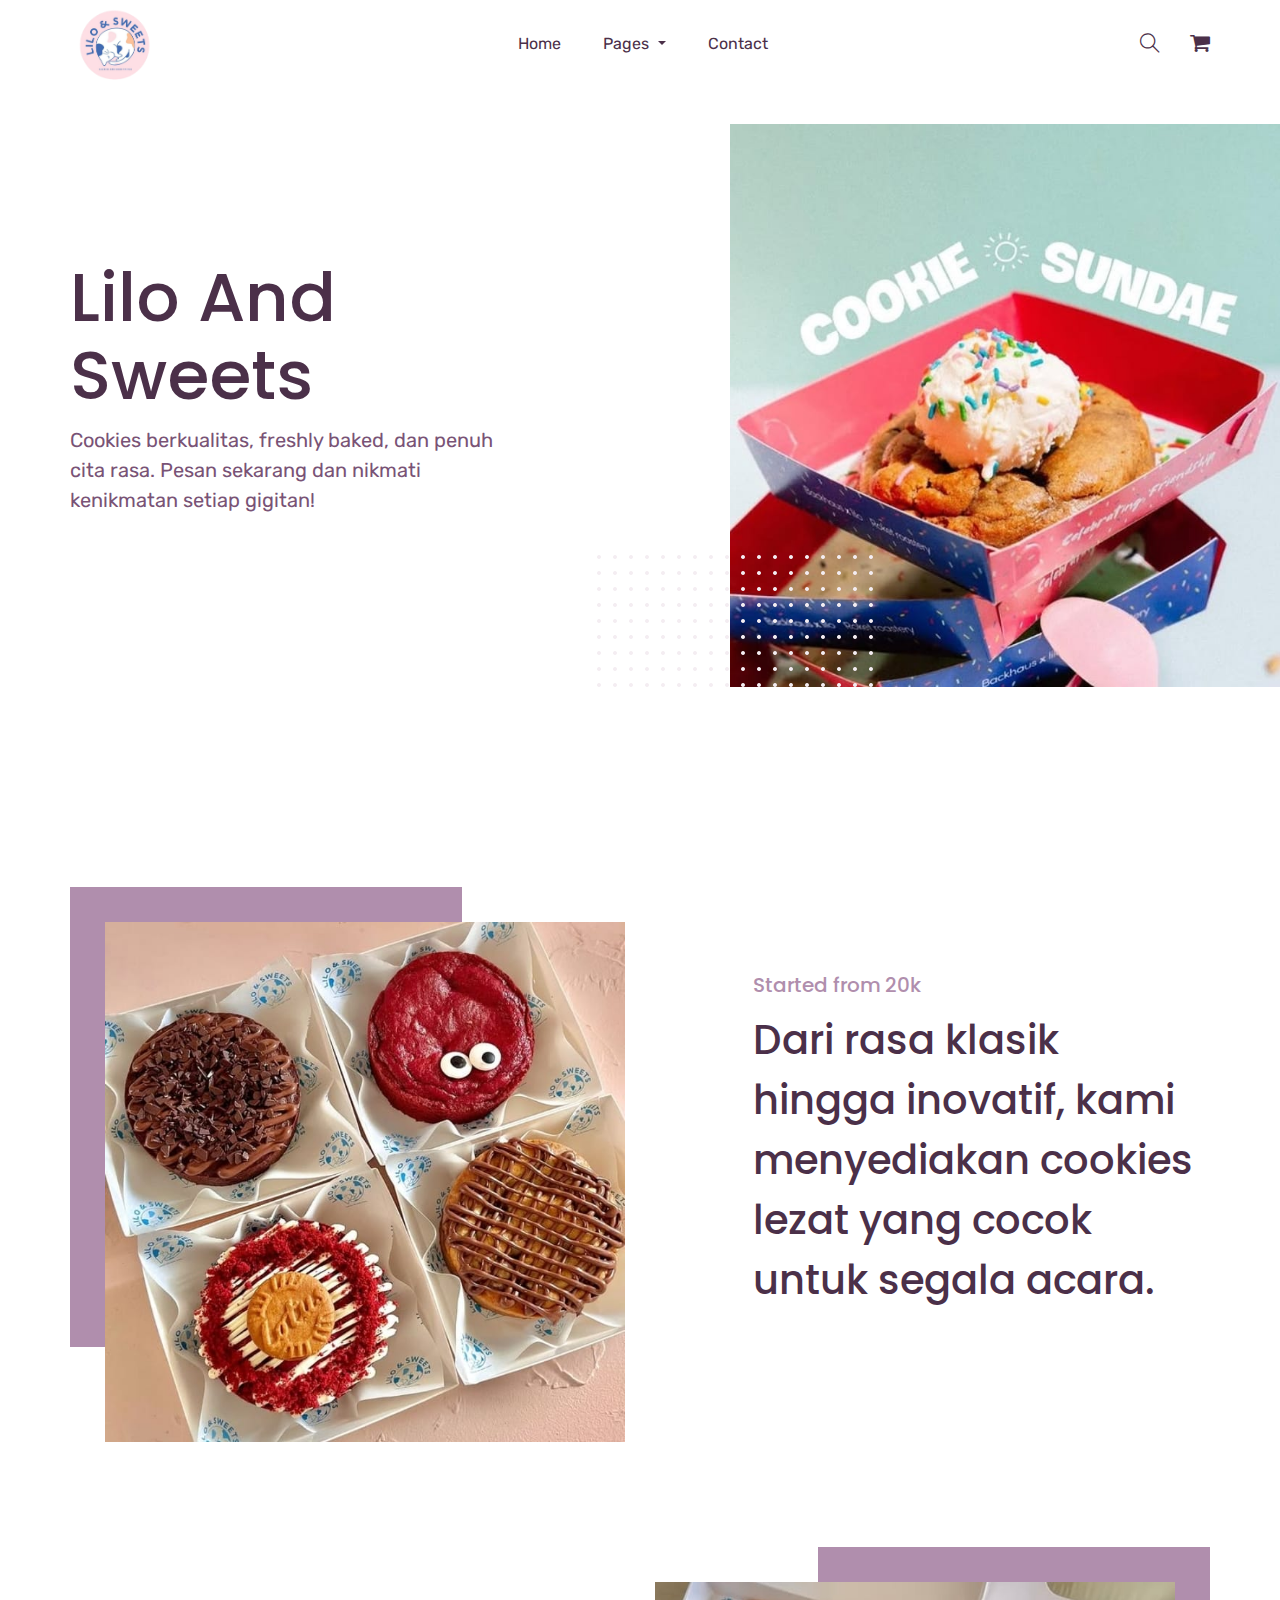
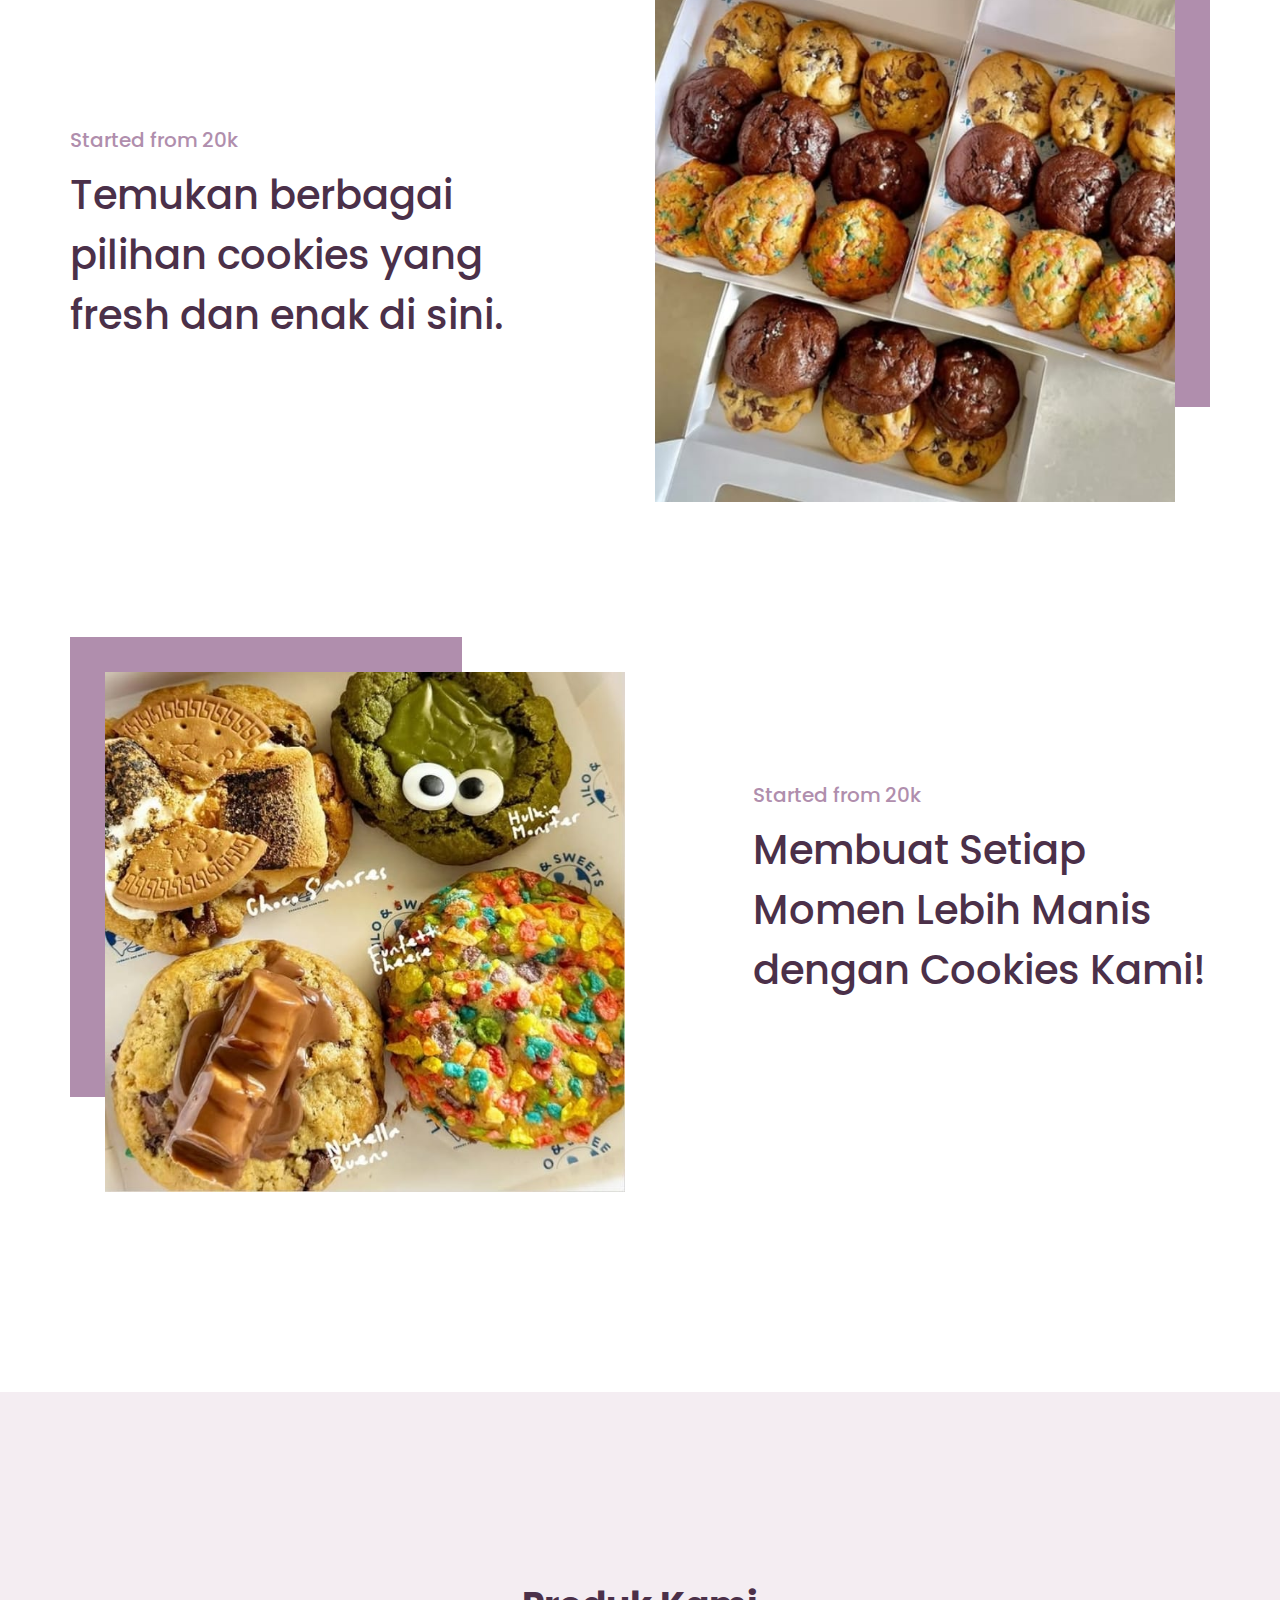
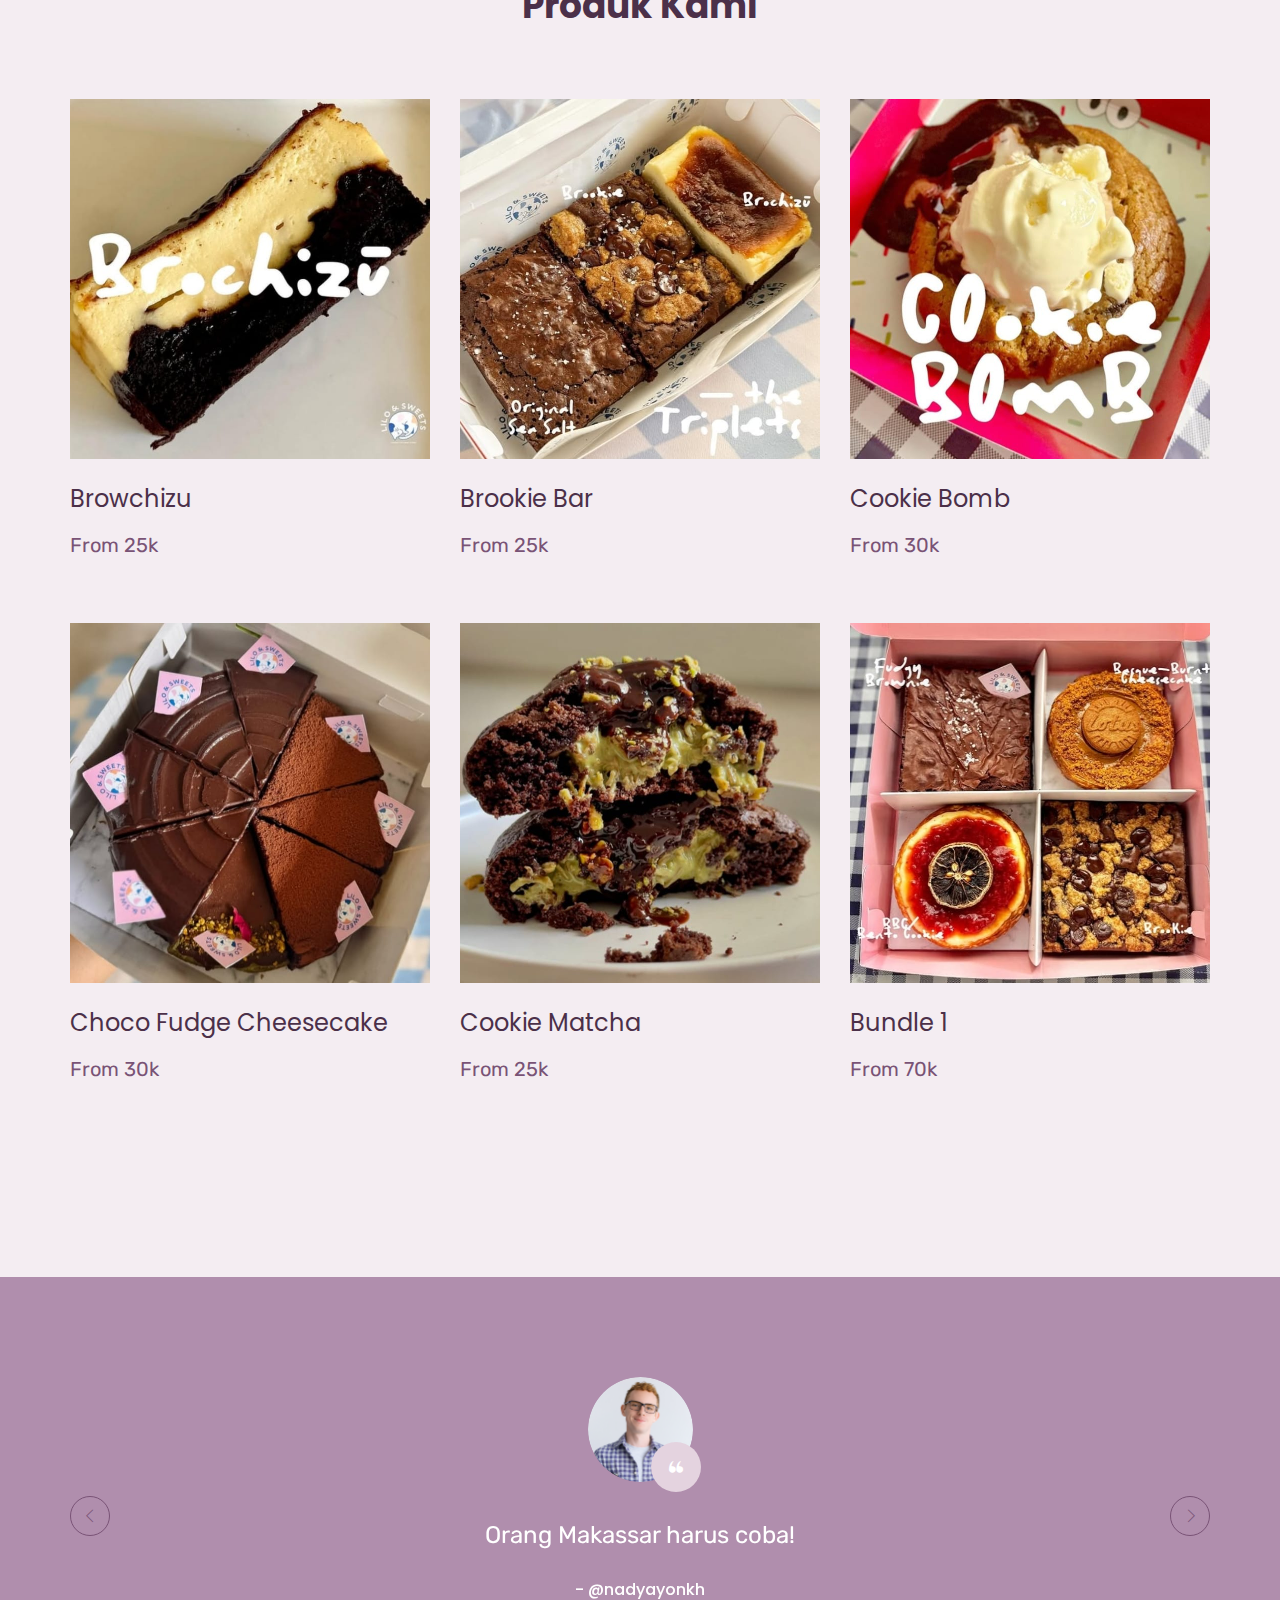
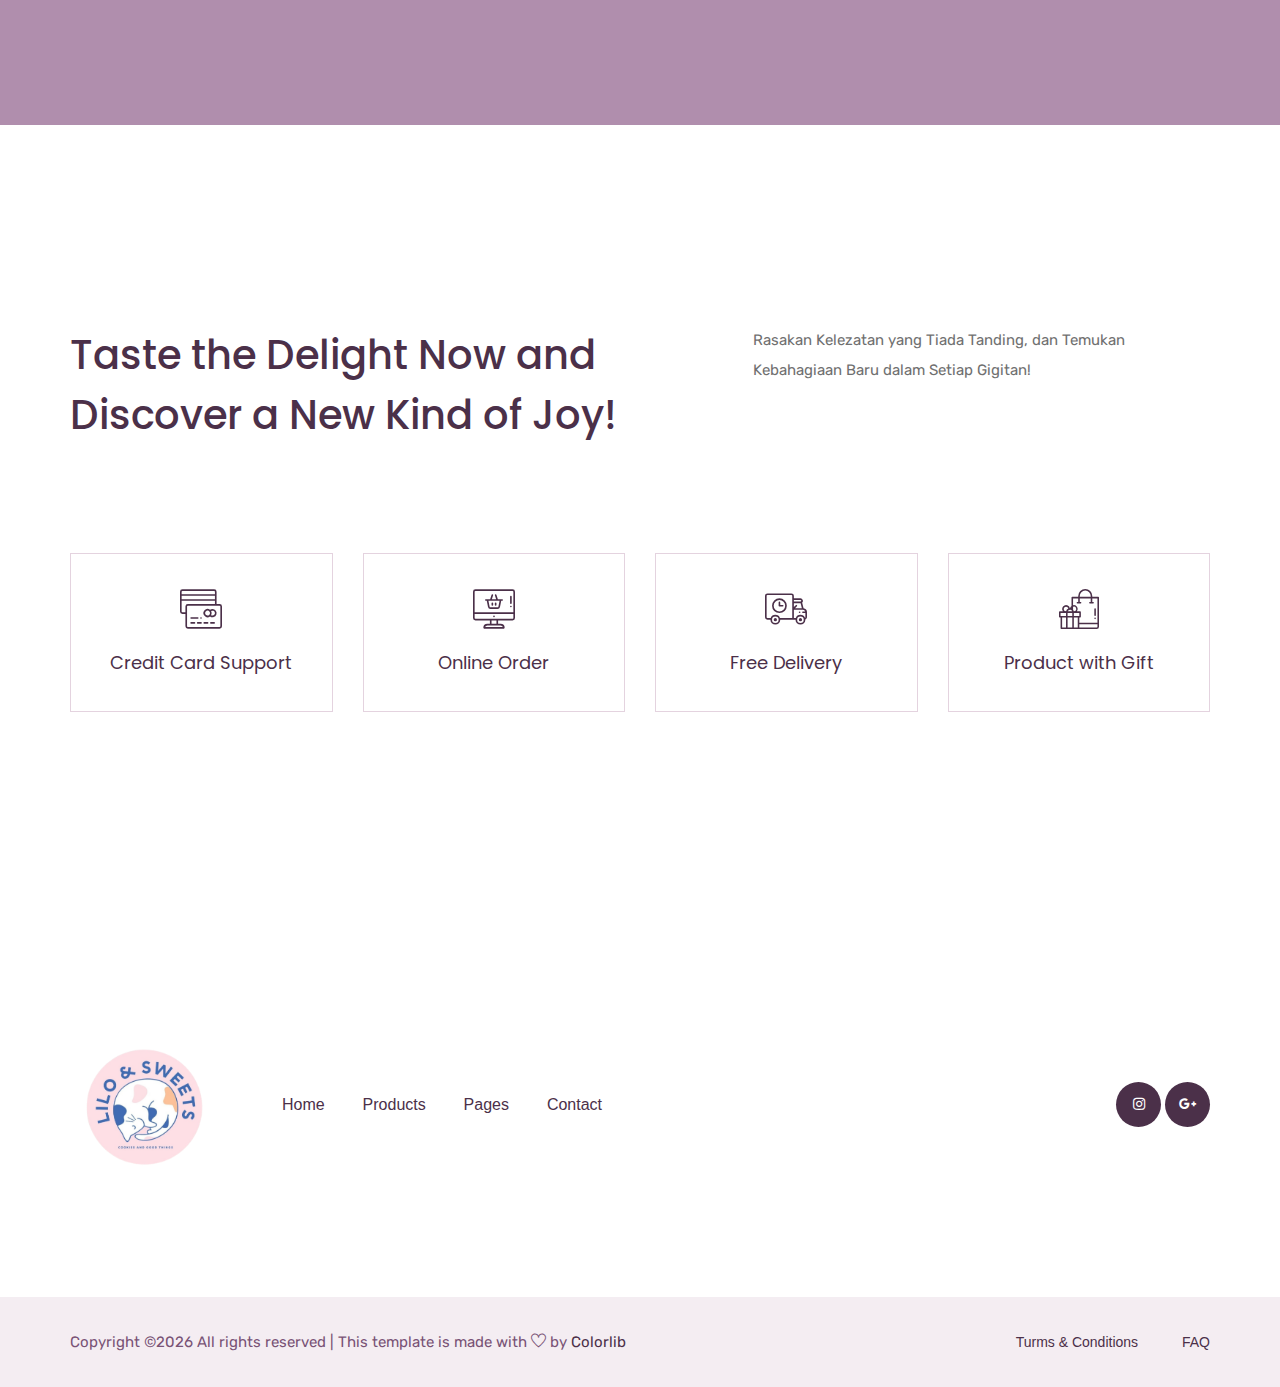
<file: index.html>
<!doctype html>
<html lang="zxx">

<head>
    <!-- Required meta tags -->
    <meta charset="utf-8">
    <meta name="viewport" content="width=device-width, initial-scale=1, shrink-to-fit=no">
    <title>lilo.and.sweets</title>
    <link rel="icon" href="img/favicon.png">
    <!-- Bootstrap CSS -->
    <link rel="stylesheet" href="css/bootstrap.min.css">
    <!-- animate CSS -->
    <link rel="stylesheet" href="css/animate.css">
    <!-- owl carousel CSS -->
    <link rel="stylesheet" href="css/owl.carousel.min.css">
    <!-- font awesome CSS -->
    <link rel="stylesheet" href="css/all.css">
    <!-- flaticon CSS -->
    <link rel="stylesheet" href="css/flaticon.css">
    <link rel="stylesheet" href="css/themify-icons.css">
    <!-- font awesome CSS -->
    <link rel="stylesheet" href="css/magnific-popup.css">
    <!-- swiper CSS -->
    <link rel="stylesheet" href="css/slick.css">
    <!-- style CSS -->
    <link rel="stylesheet" href="css/style.css">
</head>

<body>
    <!--::header part start::-->
    <header class="main_menu home_menu">
        <div class="container">
            <div class="row align-items-center justify-content-center">
                <div class="col-lg-12">
                    <nav class="navbar navbar-expand-lg navbar-light">
                        <a class="navbar-brand" href="index.html">
                            <img src="img/logo copy.png" alt="logo" width="90" height="auto">
                          </a>
                          
                        <button class="navbar-toggler" type="button" data-toggle="collapse"
                            data-target="#navbarSupportedContent" aria-controls="navbarSupportedContent"
                            aria-expanded="false" aria-label="Toggle navigation">
                            <span class="menu_icon"><i class="fas fa-bars"></i></span>
                        </button>

                        <div class="collapse navbar-collapse main-menu-item" id="navbarSupportedContent">
                            <ul class="navbar-nav">
                                <li class="nav-item">
                                    <a class="nav-link" href="index.html">Home</a>
                                </li>
                                <li class="nav-item">
                                </li>
                                <li class="nav-item dropdown">
                                    </a>
                                    <div class="dropdown-menu" aria-labelledby="navbarDropdown_1">
                                    </div>
                                </li>
                                <li class="nav-item dropdown">
                                    <a class="nav-link dropdown-toggle" href="blog.html" id="navbarDropdown_3"
                                        role="button" data-toggle="dropdown" aria-haspopup="true" aria-expanded="false">
                                        pages
                                    </a>
                                    <div class="dropdown-menu" aria-labelledby="navbarDropdown_2">      
                                        </a>
                                        <a class="dropdown-item" href="cart.html">shopping cart</a>
                                    </div>
                                </li>
                                
                                <li class="nav-item dropdown">
                                </li>
                                
                                <li class="nav-item">
                                    <a class="nav-link" href="contact.html">Contact</a>
                                </li>
                            </ul>
                        </div>
                        <div class="hearer_icon d-flex align-items-center">
                            <a id="search_1" href="javascript:void(0)"><i class="ti-search"></i></a>
                            <a href="cart.html">
                                <i class="flaticon-shopping-cart-black-shape"></i>
                            </a>
                        </div>
                    </nav>
                </div>
            </div>
        </div>
        <div class="search_input" id="search_input_box">
            <div class="container ">
                <form class="d-flex justify-content-between search-inner">
                    <input type="text" class="form-control" id="search_input" placeholder="Search Here">
                    <button type="submit" class="btn"></button>
                    <span class="ti-close" id="close_search" title="Close Search"></span>
                </form>
            </div>
        </div>
    </header>
    <!-- Header part end-->

    <!-- banner part start-->
    <section class="banner_part">
        <div class="container">
            <div class="row align-items-center">
                <div class="col-md-5">
                    <div class="banner_text">
                        <div class="banner_text_iner">
                            <h1>Lilo And Sweets</h1>
                            <p>Cookies berkualitas, freshly baked, dan penuh cita rasa. Pesan sekarang dan nikmati kenikmatan setiap gigitan!</p>
                        </div>
                    </div>
                </div>
            </div>
        </div>
        <div class="banner_img">
            <img src="img/image_banner.jpg" alt="#" class="img-fluid" width="550" height="200">
            <img src="img/banner_pattern.png " alt="#" class="pattern_img img-fluid">
        </div>
    </section>
    <!-- banner part start-->

    <!-- product list start-->
    <section class="single_product_list">
        <div class="container">
            <div class="row">
                <div class="col-lg-12">
                    <div class="single_product_iner">
                        <div class="row align-items-center justify-content-between">
                            <div class="col-lg-6 col-sm-6">
                                <div class="single_product_img">
                                    <img src="img/cookies1.jpg" class="img-fluid" alt="#">
                                    <img src="img/product_overlay.png" alt="#" class="product_overlay img-fluid">
                                </div>
                            </div>
                            <div class="col-lg-5 col-sm-6">
                                <div class="single_product_content">
                                    <h5>Started from 20k</h5>
                                    <h2> <a href="single-product.html">Dari rasa klasik hingga inovatif, kami menyediakan cookies lezat yang cocok untuk segala acara.</a> </h2>
                                </div>
                            </div>
                        </div>
                    </div>
                    <div class="single_product_iner">
                        <div class="row align-items-center justify-content-between">
                            <div class="col-lg-6 col-sm-6">
                                <div class="single_product_img">
                                    <img src="img/cookies2.jpg" class="img-fluid" alt="#">
                                    <img src="img/product_overlay.png" alt="#" class="product_overlay img-fluid">
                                </div>
                            </div>
                            <div class="col-lg-5 col-sm-6">
                                <div class="single_product_content">
                                    <h5>Started from 20k</h5>
                                    <h2> <a href="single-product.html">Temukan berbagai pilihan cookies yang fresh dan enak di sini.</a> </h2>
                                </div>
                            </div>
                        </div>
                    </div>
                    <div class="single_product_iner">
                        <div class="row align-items-center justify-content-between">
                            <div class="col-lg-6 col-sm-6">
                                <div class="single_product_img">
                                    <img src="img/cookies3.jpg" class="img-fluid" alt="#">
                                    <img src="img/product_overlay.png" alt="#" class="product_overlay img-fluid">
                                </div>
                            </div>
                            <div class="col-lg-5 col-sm-6">
                                <div class="single_product_content">
                                    <h5>Started from 20k</h5>
                                    <h2> <a href="single-product.html">Membuat Setiap Momen Lebih Manis dengan Cookies Kami!</a> </h2>
                                </div>
                            </div>
                        </div>
                    </div>
                </div>
            </div>
        </div>
    </section>
    <!-- product list end-->


    <!-- trending item start-->
    <section class="trending_items">
        <div class="container">
            <div class="row">
                <div class="col-lg-12">
                    <div class="section_tittle text-center">
                        <h2>Produk Kami</h2>
                    </div>
                </div>
            </div>
            <div class="row">
                <div class="col-lg-4 col-sm-6">
                    <div class="single_product_item">
                        <div class="single_product_item_thumb">
                            <img src="img/cookies4.jpg" alt="#" class="img-fluid">
                        </div>
                        <h3> <a href="single-product.html">Browchizu</a> </h3>
                        <p>From 25k</p>
                    </div>
                </div>
                <div class="col-lg-4 col-sm-6">
                    <div class="single_product_item">
                        <img src="img/cookies6.jpg" alt="#" class="img-fluid">
                        <h3> <a href >Brookie Bar</a> </h3>
                        <p>From 25k</p>
                    </div>
                </div>
                <div class="col-lg-4 col-sm-6">
                    <div class="single_product_item">
                        <img src="img/cookies7.jpg" alt="#" class="img-fluid">
                        <h3> <a href >Cookie Bomb</a> </h3>
                        <p>From 30k</p>
                    </div>
                </div>
                <div class="col-lg-4 col-sm-6">
                    <div class="single_product_item">
                        <img src="img/cookies8.jpg" alt="#" class="img-fluid">
                        <h3> <a href >Choco Fudge Cheesecake</a> </h3>
                        <p>From 30k</p>
                    </div>
                </div>
                <div class="col-lg-4 col-sm-6">
                    <div class="single_product_item">
                        <img src="img/cookies9.jpg" alt="#" class="img-fluid">
                        <h3> <a href >Cookie Matcha</a> </h3>
                        <p>From 25k</p>
                    </div>
                </div>
                <div class="col-lg-4 col-sm-6">
                    <div class="single_product_item">
                        <img src="img/cookies10.jpg" alt="#" class="img-fluid">
                        <h3> <a href >Bundle 1</a> </h3>
                        <p>From 70k</p>
                    </div>
                </div>
            </div>
        </div>
    </section>
    <!-- trending item end-->

    <!-- client review part here -->
    <section class="client_review">
        <div class="container">
            <div class="row justify-content-center">
                <div class="col-lg-8">
                    <div class="client_review_slider owl-carousel">
                        <div class="single_client_review">
                            <div class="client_img">
                                <img src="img/client.png" alt="#">
                            </div>
                            <p>Orang Makassar harus coba!</p>
                            <h5>- @nadyayonkh</h5>
                        </div>
                        <div class="single_client_review">
                            <div class="client_img">
                                <img src="img/client_1.png" alt="#">
                            </div>"
                            <p>Ngiler poll T_T</p>
                            <h5>- @meilanivvv</h5>
                        </div>
                        <div class="single_client_review">
                            <div class="client_img">
                                <img src="img/client_2.png" alt="#">
                            </div>
                            <p>Makasih udah buat lilo di dunia ini</p>
                            <h5>- @onyourec__aa</h5>
                        </div>
                    </div>
                </div>
            </div>
        </div>
    </section>
    <!-- client review part end -->


    <!-- feature part here -->
    <section class="feature_part section_padding">
        <div class="container">
            <div class="row justify-content-between">
                <div class="col-lg-6">
                    <div class="feature_part_tittle">
                        <h3>Taste the Delight Now and Discover a New Kind of Joy!</h3>
                    </div>
                </div>
                <div class="col-lg-5">
                    <div class="feature_part_content">
                        <p>Rasakan Kelezatan yang Tiada Tanding, dan Temukan Kebahagiaan Baru dalam Setiap Gigitan!</p>
                    </div>
                </div>
            </div>
            <div class="row justify-content-center">
                <div class="col-lg-3 col-sm-6">
                    <div class="single_feature_part">
                        <img src="img/icon/feature_icon_1.svg" alt="#">
                        <h4>Credit Card Support</h4>
                    </div>
                </div>
                <div class="col-lg-3 col-sm-6">
                    <div class="single_feature_part">
                        <img src="img/icon/feature_icon_2.svg" alt="#">
                        <h4>Online Order</h4>
                    </div>
                </div>
                <div class="col-lg-3 col-sm-6">
                    <div class="single_feature_part">
                        <img src="img/icon/feature_icon_3.svg" alt="#">
                        <h4>Free Delivery</h4>
                    </div>
                </div>
                <div class="col-lg-3 col-sm-6">
                    <div class="single_feature_part">
                        <img src="img/icon/feature_icon_4.svg" alt="#">
                        <h4>Product with Gift</h4>
                    </div>
                </div>
            </div>
        </div>
    </section>
    <!-- feature part end -->

    <!-- subscribe part here -->
    <!-- subscribe part end -->

    <!--::footer_part start::-->
    <footer class="footer_part">
        <div class="footer_iner">
            <div class="container">
                <div class="row justify-content-between align-items-center">
                    <div class="col-lg-8">
                        <div class="footer_menu">
                            <div class="footer_logo">
                                <a href="index.html"><img src="img/logo copy.png" alt="#" width="150"></a>
                            </div>
                            <div class="footer_menu_item">
                                <a href="index.html">Home</a>
                                <a href="product_list.html">Products</a>
                                <a href="#">Pages</a>
                                <a href="contact.html">Contact</a>
                            </div>
                        </div>
                    </div>
                    <div class="col-lg-4">
                        <div class="social_icon">
                            <a href="https://www.instagram.com/lilo.and.sweets/" target="_blank">
                                <i class="fab fa-instagram"></i>
                            </a>                            
                            <a href="https://www.google.com/maps/place/Lilo+%26+Sweets,+Jl.+Minasaupa,+Komp.+Anggrek+Bulan,+Blok+AM+14+No.+8,+Gn.+Sari,+Kec.+Rappocini,+Kota+Makassar,+Sulawesi+Selatan+90222/data=!4m2!3m1!1s0x2dbee31b78ba6fc1:0xdeecc1c729bc36bd?utm_source=mstt_1&entry=gps" target="_blank">
                                <i class="fab fa-google-plus-g"></i>
                            </a>                            
                        </div>
                    </div>
                </div>
            </div>
        </div>
        
        <div class="copyright_part">
            <div class="container">
                <div class="row ">
                    <div class="col-lg-12">
                        <div class="copyright_text">
                            <P><!-- Link back to Colorlib can't be removed. Template is licensed under CC BY 3.0. -->
Copyright &copy;<script>document.write(new Date().getFullYear());</script> All rights reserved | This template is made with <i class="ti-heart" aria-hidden="true"></i> by <a href="https://colorlib.com" target="_blank">Colorlib</a>
<!-- Link back to Colorlib can't be removed. Template is licensed under CC BY 3.0. --></P>
                            <div class="copyright_link">
                                <a href="#">Turms & Conditions</a>
                                <a href="#">FAQ</a>
                            </div>
                        </div>
                    </div>
                </div>
            </div>
        </div>
    </footer>
    <!--::footer_part end::-->

    <!-- jquery plugins here-->
    <script src="js/jquery-1.12.1.min.js"></script>
    <!-- popper js -->
    <script src="js/popper.min.js"></script>
    <!-- bootstrap js -->
    <script src="js/bootstrap.min.js"></script>
    <!-- magnific popup js -->
    <script src="js/jquery.magnific-popup.js"></script>
    <!-- carousel js -->
    <script src="js/owl.carousel.min.js"></script>
    <script src="js/jquery.nice-select.min.js"></script>
    <!-- slick js -->
    <script src="js/slick.min.js"></script>
    <script src="js/jquery.counterup.min.js"></script>
    <script src="js/waypoints.min.js"></script>
    <script src="js/contact.js"></script>
    <script src="js/jquery.ajaxchimp.min.js"></script>
    <script src="js/jquery.form.js"></script>
    <script src="js/jquery.validate.min.js"></script>
    <script src="js/mail-script.js"></script>
    <!-- custom js -->
    <script src="js/custom.js"></script>
</body>

</html>
</file>
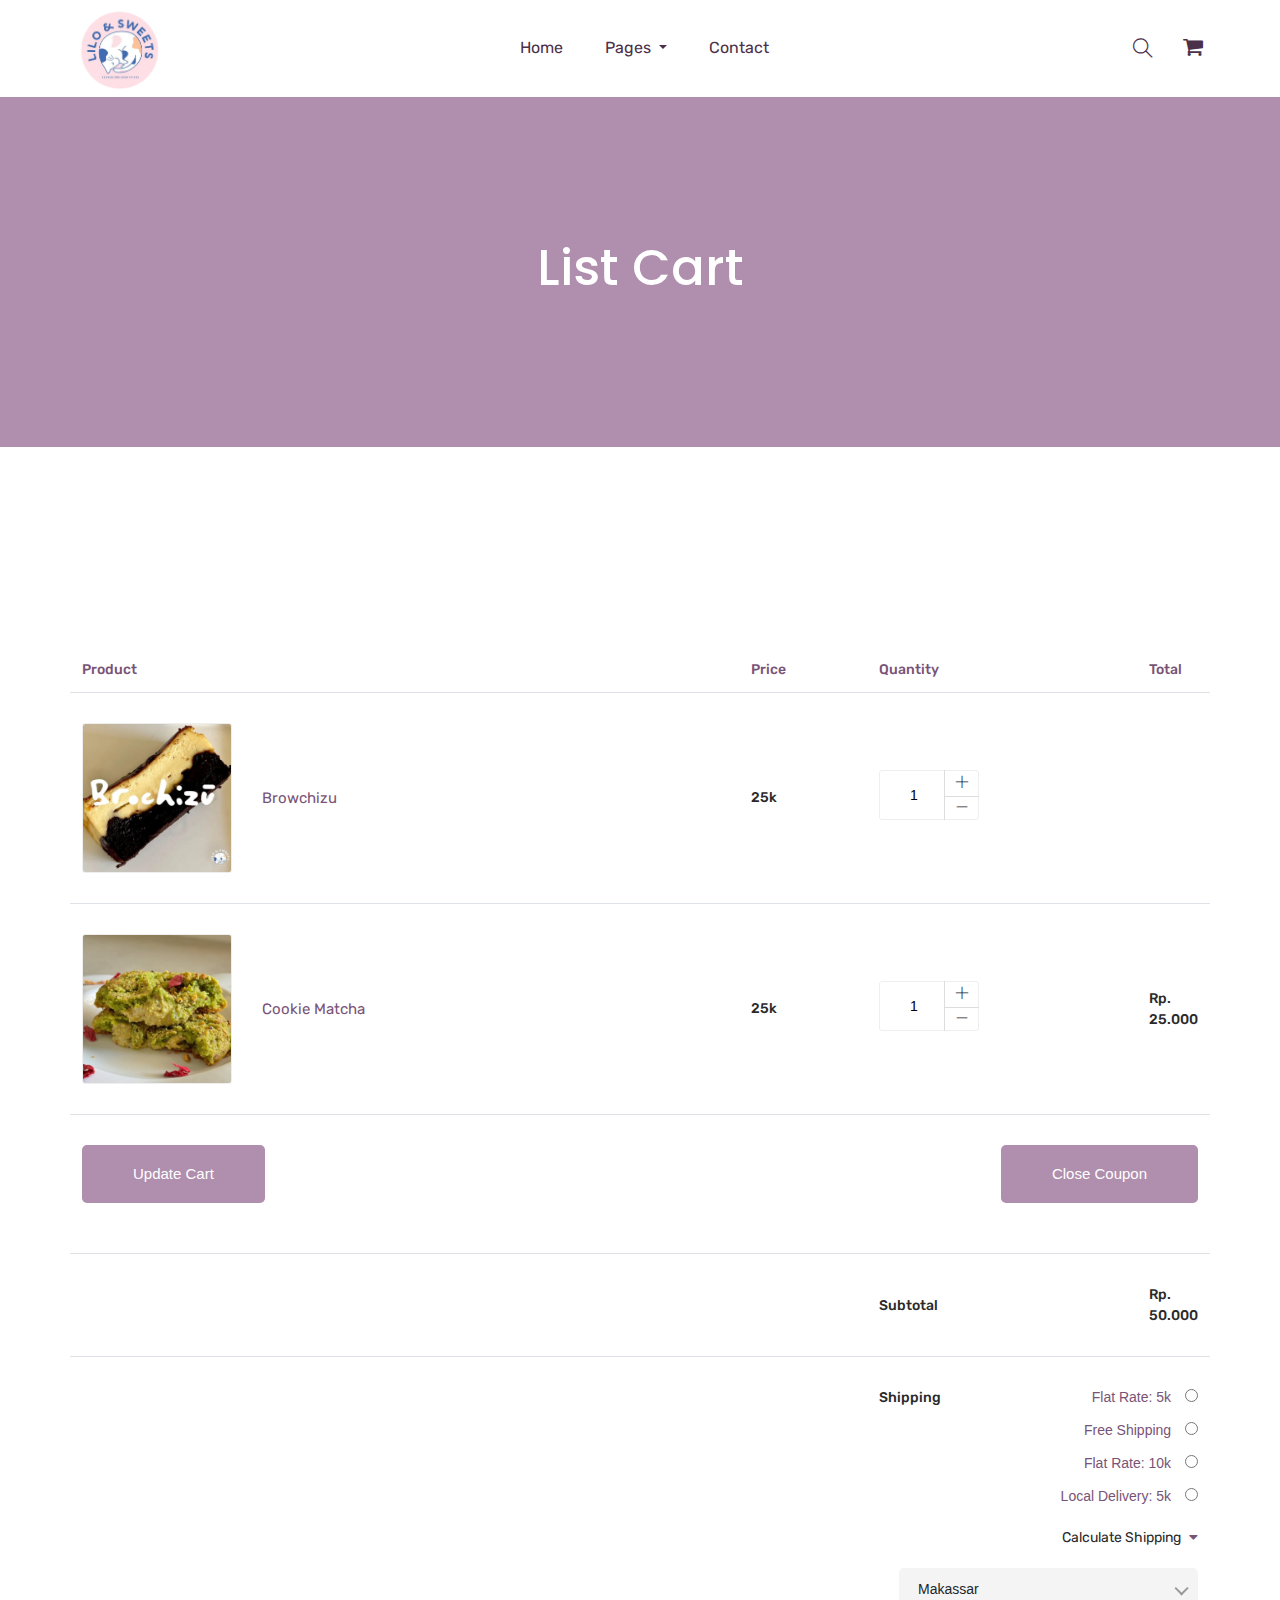
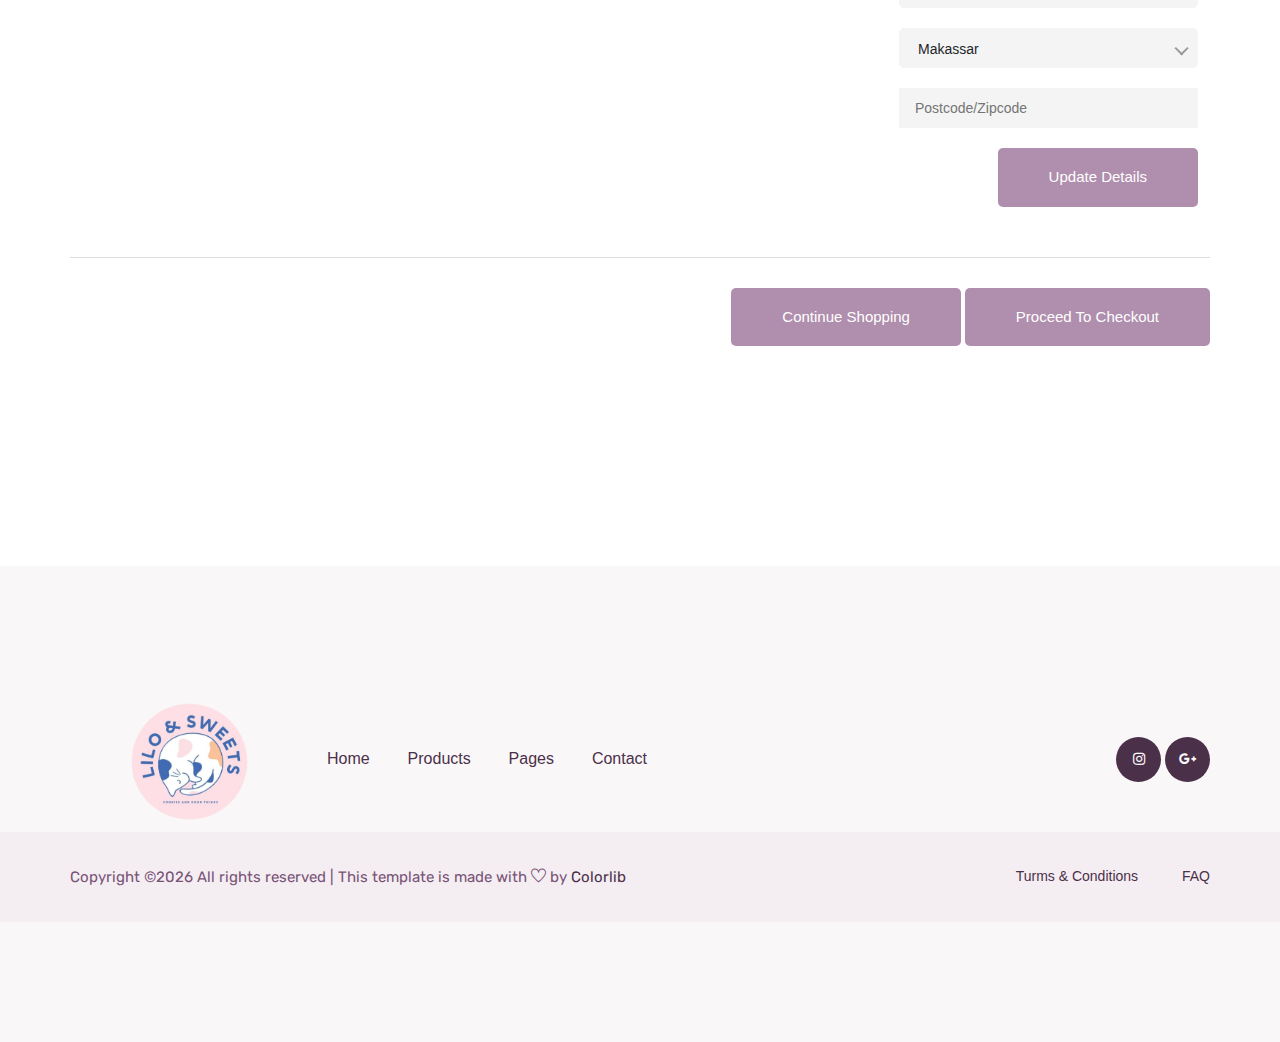
<file: cart.html>
<!doctype html>
<html lang="zxx">

<head>
    <!-- Required meta tags -->
    <meta charset="utf-8">
    <meta name="viewport" content="width=device-width, initial-scale=1, shrink-to-fit=no">
    <title>lilo.and.sweets</title>
    <link rel="icon" href="img/favicon.png">
    <!-- Bootstrap CSS -->
    <link rel="stylesheet" href="css/bootstrap.min.css">
    <!-- animate CSS -->
    <link rel="stylesheet" href="css/animate.css">
    <!-- owl carousel CSS -->
    <link rel="stylesheet" href="css/owl.carousel.min.css">
    <!-- font awesome CSS -->
    <link rel="stylesheet" href="css/all.css">
    <!-- icon CSS -->
    <link rel="stylesheet" href="css/flaticon.css">
    <link rel="stylesheet" href="css/themify-icons.css">
    <!-- magnific popup CSS -->
    <link rel="stylesheet" href="css/magnific-popup.css">
    <link rel="stylesheet" href="css/nice-select.css">
    <!-- style CSS -->
    <link rel="stylesheet" href="css/style.css">
</head>

<body>
    <!--::header part start::-->
    <header class="main_menu home_menu">
        <div class="container">
            <div class="row align-items-center justify-content-center">
                <div class="col-lg-12">
                    <nav class="navbar navbar-expand-lg navbar-light">
                      <a class="navbar-brand" href="index.html">
                        <img src="img/logo copy.png" alt="logo" style="width: 100px; height: auto;">
                    </a>                    
                        <button class="navbar-toggler" type="button" data-toggle="collapse"
                            data-target="#navbarSupportedContent" aria-controls="navbarSupportedContent"
                            aria-expanded="false" aria-label="Toggle navigation">
                            <span class="menu_icon"><i class="fas fa-bars"></i></span>
                        </button>

                        <div class="collapse navbar-collapse main-menu-item" id="navbarSupportedContent">
                            <ul class="navbar-nav">
                                <li class="nav-item">
                                    <a class="nav-link" href="index.html">Home</a>
                                </li>
                                <li class="nav-item">
                                </li>
                                <li class="nav-item dropdown">
                                    </a>
                                    <div class="dropdown-menu" aria-labelledby="navbarDropdown_1">
                                    </div>
                                </li>
                                <li class="nav-item dropdown">
                                    <a class="nav-link dropdown-toggle" href="blog.html" id="navbarDropdown_3"
                                        role="button" data-toggle="dropdown" aria-haspopup="true" aria-expanded="false">
                                        pages
                                    </a>
                                    <div class="dropdown-menu" aria-labelledby="navbarDropdown_2">                                         
                                        </a>
                                        <a class="dropdown-item" href="cart.html">shopping cart</a>
                                    </div>
                                </li>
                                
                                <li class="nav-item dropdown">
                                    </a>
                                    <div class="dropdown-menu" aria-labelledby="navbarDropdown_2">
                                    </div>
                                </li>
                                
                                <li class="nav-item">
                                    <a class="nav-link" href="contact.html">Contact</a>
                                </li>
                            </ul>
                        </div>
                        <div class="hearer_icon d-flex align-items-center">
                            <a id="search_1" href="javascript:void(0)"><i class="ti-search"></i></a>
                            <div class="dropdown cart">
                                <a class="dropdown-toggle" href="#" id="navbarDropdown3" role="button"
                                    data-toggle="dropdown" aria-haspopup="true" aria-expanded="false">
                                    <i class="flaticon-shopping-cart-black-shape"></i>
                                </a>
                                <!-- <div class="dropdown-menu" aria-labelledby="navbarDropdown">
                                    <div class="single_product">
    
                                    </div>
                                </div> -->
                            </div>
                        </div>
                    </nav>
                </div>
            </div>
        </div>
        <div class="search_input" id="search_input_box">
            <div class="container ">
                <form class="d-flex justify-content-between search-inner">
                    <input type="text" class="form-control" id="search_input" placeholder="Search Here">
                    <button type="submit" class="btn"></button>
                    <span class="ti-close" id="close_search" title="Close Search"></span>
                </form>
            </div>
        </div>
    </header>
    <!-- Header part end-->

    <!-- breadcrumb part start-->
    <section class="breadcrumb_part">
        <div class="container">
            <div class="row">
                <div class="col-lg-12">
                    <div class="breadcrumb_iner">
                        <h2>List Cart</h2>
                    </div>
                </div>
            </div>
        </div>
    </section>
    <!-- breadcrumb part end-->

  <!--================Cart Area =================-->
  <section class="cart_area section_padding">
    <div class="container">
      <div class="cart_inner">
        <div class="table-responsive">
          <table class="table">
            <thead>
              <tr>
                <th scope="col">Product</th>
                <th scope="col">Price</th>
                <th scope="col">Quantity</th>
                <th scope="col">Total</th>
              </tr>
            </thead>
            <tbody>
              <tr>
                <td>
                  <div class="media">
                    <div class="d-flex">
                      <img src="img/cookies4.jpg" alt="" />
                    </div>
                    <div class="media-body">
                      <p>Browchizu</p>
                    </div>
                  </div>
                </td>
                <td>
                  <h5>25k</h5>
                </td>
                <td>
                  <div class="product_count">
                    <!-- <input type="text" value="1" min="0" max="10" title="Quantity:"
                      class="input-text qty input-number" />
                    <button
                      class="increase input-number-increment items-count" type="button">
                      <i class="ti-angle-up"></i>
                    </button>
                    <button
                      class="reduced input-number-decrement items-count" type="button">
                      <i class="ti-angle-down"></i>
                    </button> -->
                    <span class="input-number-decrement"> <i class="ti-minus"></i></span>
                    <input class="input-number" type="text" value="1" min="0" max="10">
                    <span class="input-number-increment"> <i class="ti-plus"></i></span>
                  </div>
                </td>
                <td>
                  <h5></h5>
                </td>
              </tr>
              <tr>
                <td>
                  <div class="media">
                    <div class="d-flex">
                      <img src="img/cookies5.jpg" alt="" />
                    </div>
                    <div class="media-body">
                      <p>Cookie Matcha</p>
                    </div>
                  </div>
                </td>
                <td>
                  <h5>25k</h5>
                </td>
                <td>
                  <div class="product_count">
                      <span class="input-number-decrement"> <i class="ti-minus"></i></span>
                      <input class="input-number" type="text" value="1" min="0" max="10">
                      <span class="input-number-increment"> <i class="ti-plus"></i></span>
                  </div>
                </td>
                <td>
                  <h5>Rp. 25.000</h5>
                </td>
              </tr>
              <tr class="bottom_button">
                <td>
                  <a class="btn_1" href="#">Update Cart</a>
                </td>
                <td></td>
                <td></td>
                <td>
                  <div class="cupon_text float-right">
                    <a class="btn_1" href="#">Close Coupon</a>
                  </div>
                </td>
              </tr>
              <tr>
                <td></td>
                <td></td>
                <td>
                  <h5>Subtotal</h5>
                </td>
                <td>
                  <h5>Rp. 50.000</h5>
                </td>
              </tr>
              <tr class="shipping_area">
                <td></td>
                <td></td>
                <td>
                  <h5>Shipping</h5>
                </td>
                <td>
                  <div class="shipping_box">
                    <ul class="list">
                      <li>
                        Flat Rate: 5k
                        <input type="radio" aria-label="Radio button for following text input">
                      </li>
                      <li>
                        Free Shipping
                        <input type="radio" aria-label="Radio button for following text input">
                      </li>
                      <li>
                        Flat Rate: 10k
                        <input type="radio" aria-label="Radio button for following text input">
                      </li>
                      <li class="active">
                        Local Delivery: 5k
                        <input type="radio" aria-label="Radio button for following text input">
                      </li>
                    </ul>
                    <h6>
                      Calculate Shipping
                      <i class="fa fa-caret-down" aria-hidden="true"></i>
                    </h6>
                    <select class="shipping_select">
                      <option value="1">Makassar</option>
                      <option value="2">Luar Makassar</option>
                    </select>
                    <select class="shipping_select section_bg">
                      <option value="1">Makassar</option>
                      <option value="2">Jakarta</option>
                      <option value="4">Other</option>
                    </select>
                    <input class="post_code" type="text" placeholder="Postcode/Zipcode" />
                    <a class="btn_1" href="#">Update Details</a>
                  </div>
                </td>
              </tr>
            </tbody>
          </table>
          <div class="checkout_btn_inner float-right">
            <a class="btn_1" href="#">Continue Shopping</a>
            <a class="btn_1 checkout_btn_1" href="https://app.sandbox.midtrans.com/payment-links/1733668749415" target="_blank">Proceed to checkout</a>
          </div>
        </div>
      </div>
  </section>
  <!--================End Cart Area =================-->
    <!--::footer_part start::-->
    <footer class="footer_part">
        <div class="footer_iner section_bg">
            <div class="container">
                <div class="row justify-content-between align-items-center">
                    <div class="col-lg-8">
                        <div class="footer_menu">
                            <div class="footer_logo">
                              <a class="navbar-brand" href="index.html">
                                <a href="index.html"><img src="img/logo copy.png" alt="#" width="150"></a>
                            </div>
                            <div class="footer_menu_item">
                                <a href="index.html">Home</a>
                                <a href="product_list.html">Products</a>
                                <a href="#">Pages</a>
                                <a href="contact.html">Contact</a>
                            </div>
                        </div>
                    </div>
                    <div class="col-lg-4">
                      <div class="social_icon">
                          <a href="https://www.instagram.com/lilo.and.sweets/" target="_blank">
                              <i class="fab fa-instagram"></i>
                          </a>                            
                          <a href="https://www.google.com/maps/place/Lilo+%26+Sweets,+Jl.+Minasaupa,+Komp.+Anggrek+Bulan,+Blok+AM+14+No.+8,+Gn.+Sari,+Kec.+Rappocini,+Kota+Makassar,+Sulawesi+Selatan+90222/data=!4m2!3m1!1s0x2dbee31b78ba6fc1:0xdeecc1c729bc36bd?utm_source=mstt_1&entry=gps" target="_blank">
                              <i class="fab fa-google-plus-g"></i>
                          </a>      
                    </div>
                </div>
            </div>
        </div>
        
        <div class="copyright_part">
            <div class="container">
                <div class="row ">
                    <div class="col-lg-12">
                        <div class="copyright_text">
                            <P><!-- Link back to Colorlib can't be removed. Template is licensed under CC BY 3.0. -->
Copyright &copy;<script>document.write(new Date().getFullYear());</script> All rights reserved | This template is made with <i class="ti-heart" aria-hidden="true"></i> by <a href="https://colorlib.com" target="_blank">Colorlib</a>
<!-- Link back to Colorlib can't be removed. Template is licensed under CC BY 3.0. --></P>
                            <div class="copyright_link">
                                <a href="#">Turms & Conditions</a>
                                <a href="#">FAQ</a>
                            </div>
                        </div>
                    </div>
                </div>
            </div>
        </div>
    </footer>
    <!--::footer_part end::-->

    <!-- jquery plugins here-->
    <script src="js/jquery-1.12.1.min.js"></script>
    <!-- popper js -->
    <script src="js/popper.min.js"></script>
    <!-- bootstrap js -->
    <script src="js/bootstrap.min.js"></script>
    <!-- easing js -->
    <script src="js/jquery.magnific-popup.js"></script>
    <!-- swiper js -->
    <script src="js/swiper.min.js"></script>
    <!-- swiper js -->
    <script src="js/mixitup.min.js"></script>
    <!-- particles js -->
    <script src="js/owl.carousel.min.js"></script>
    <script src="js/jquery.nice-select.min.js"></script>
    <!-- slick js -->
    <script src="js/slick.min.js"></script>
    <script src="js/jquery.counterup.min.js"></script>
    <script src="js/waypoints.min.js"></script>
    <script src="js/contact.js"></script>
    <script src="js/jquery.ajaxchimp.min.js"></script>
    <script src="js/jquery.form.js"></script>
    <script src="js/jquery.validate.min.js"></script>
    <script src="js/mail-script.js"></script>
    <!-- custom js -->
    <script src="js/custom.js"></script>
</body>

</html>
</file>
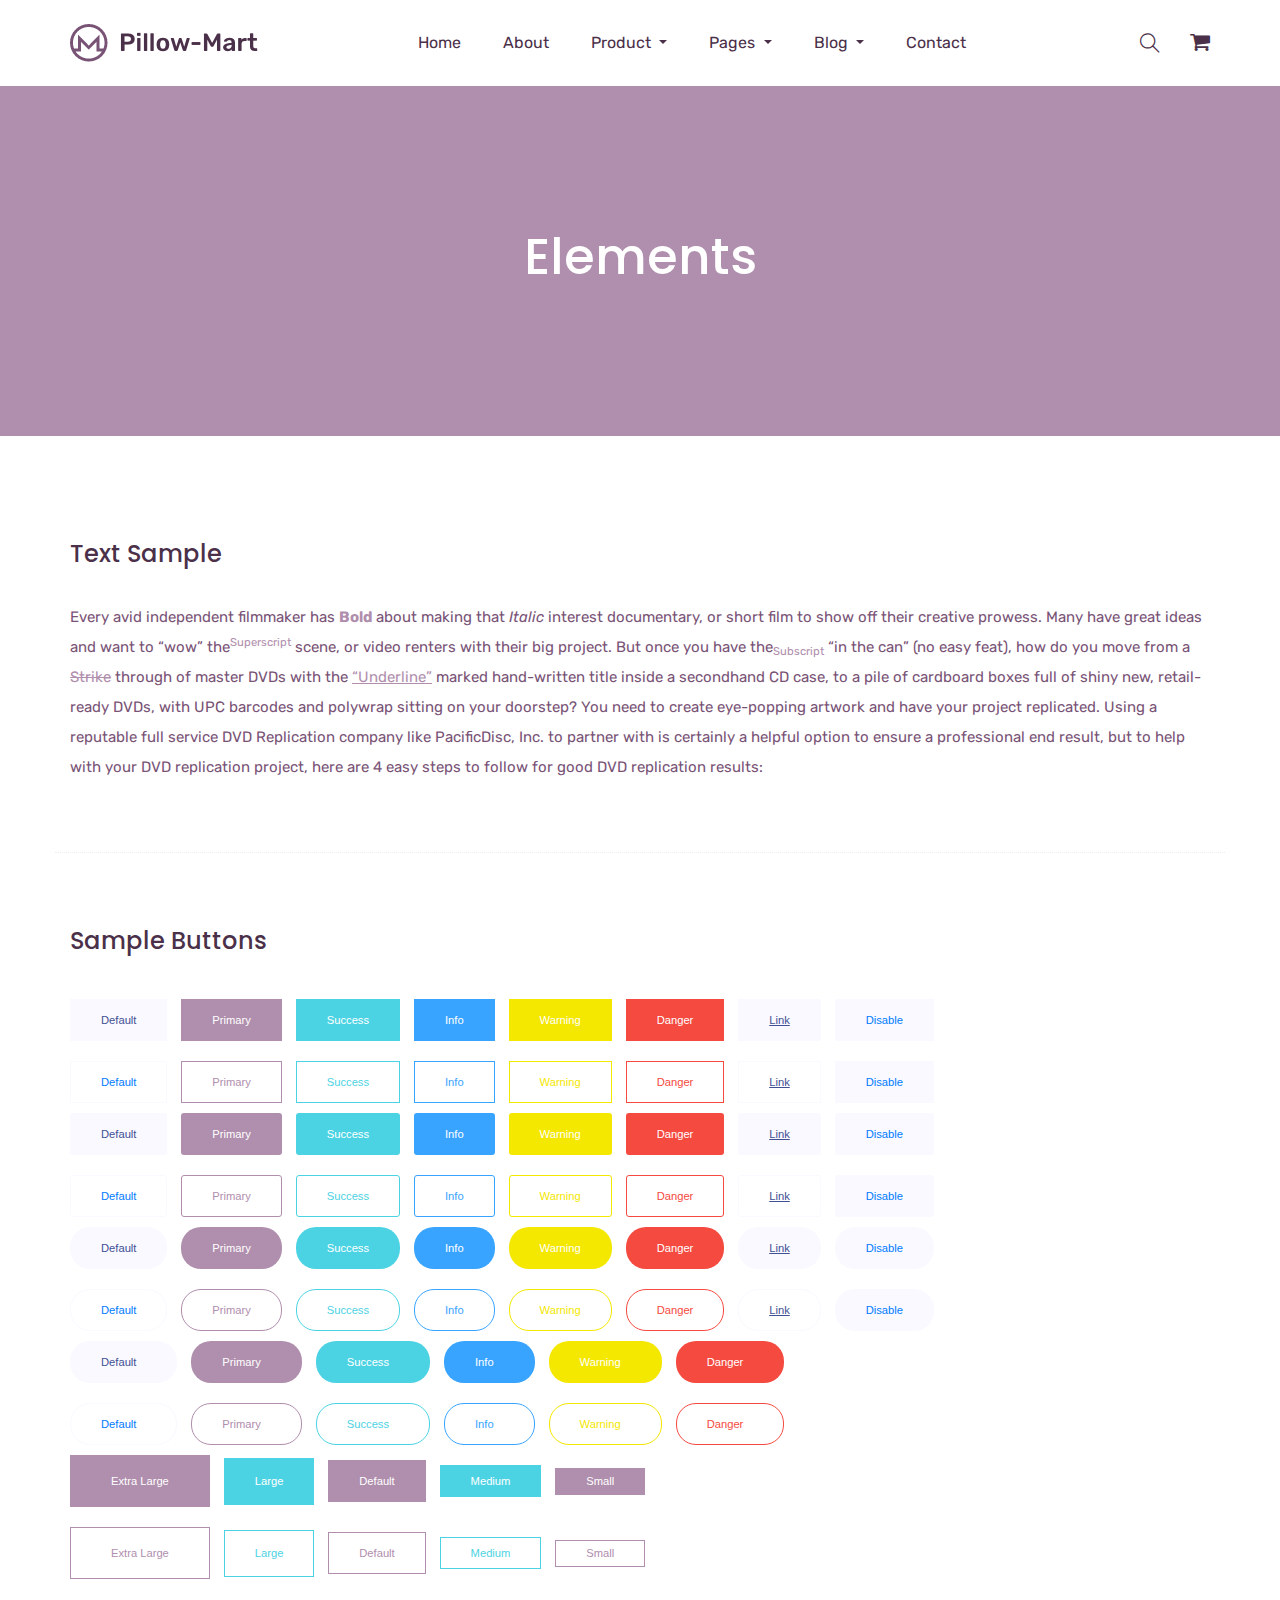
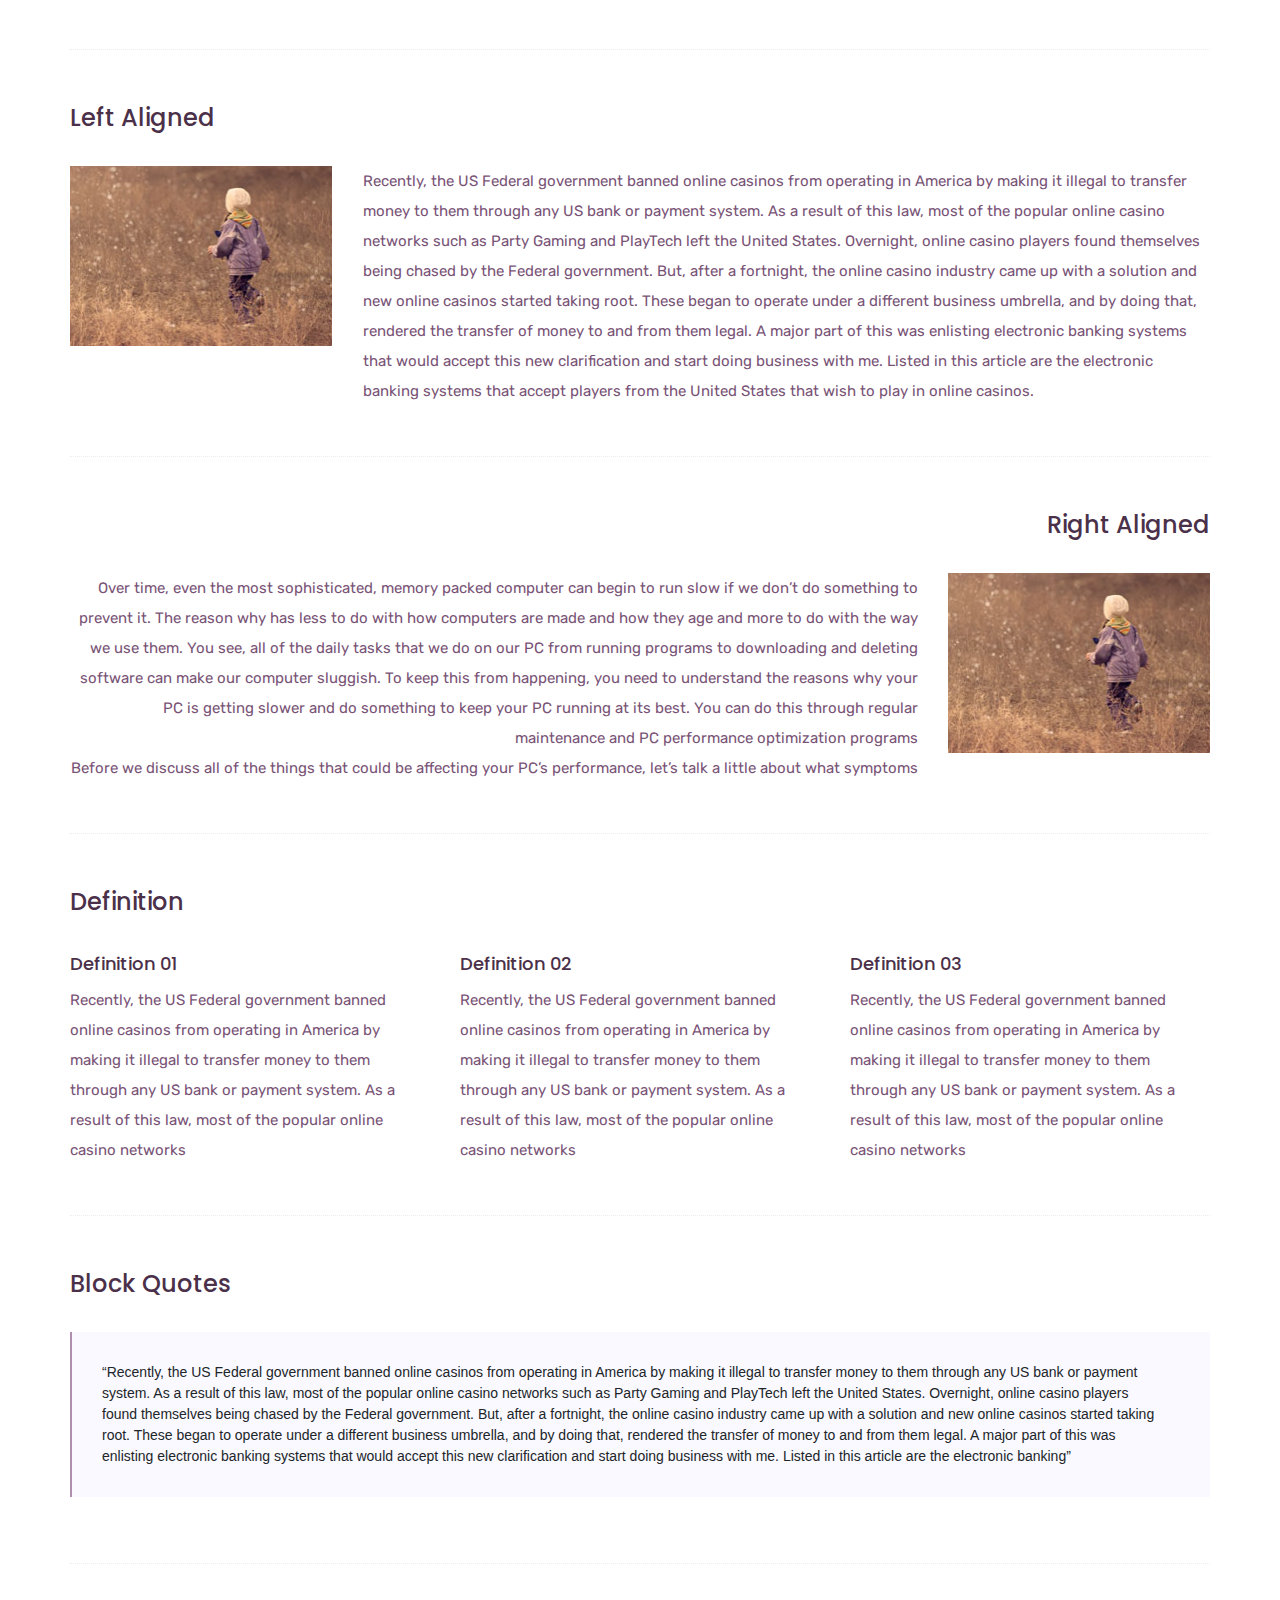
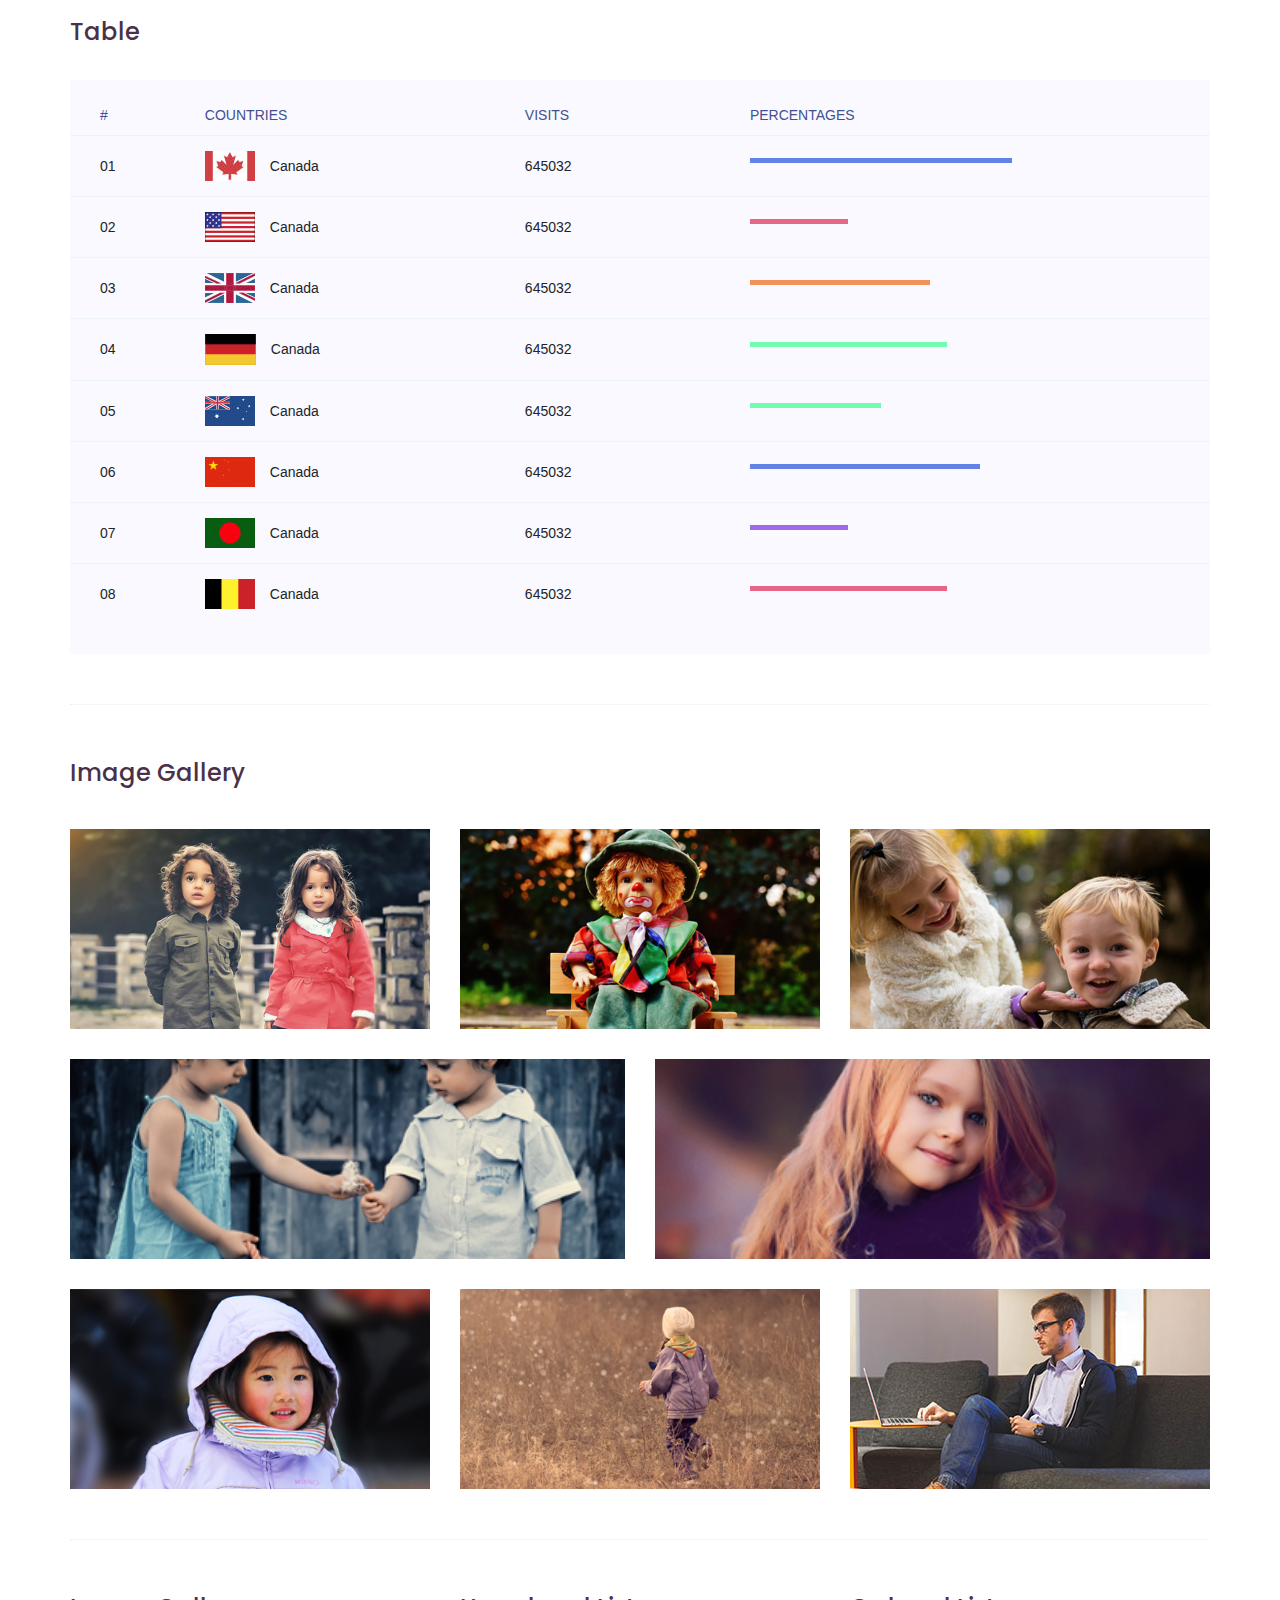
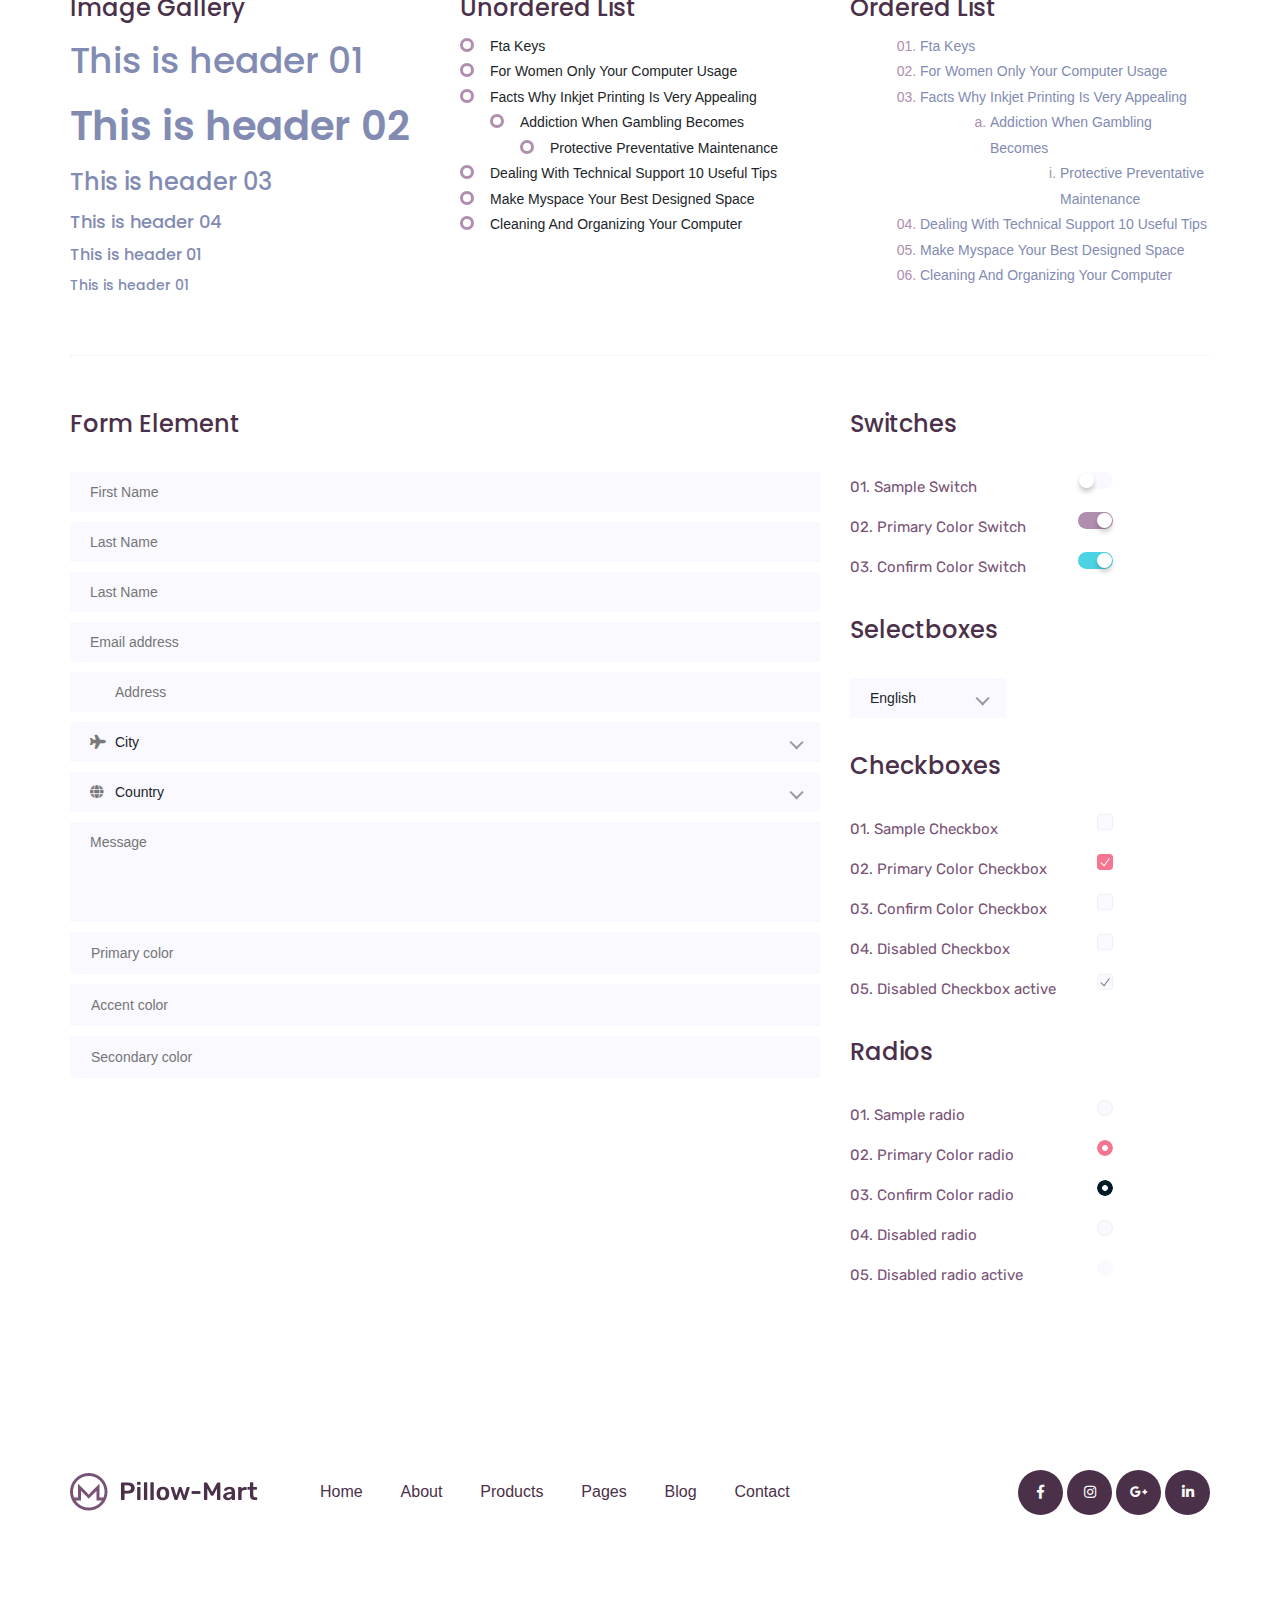
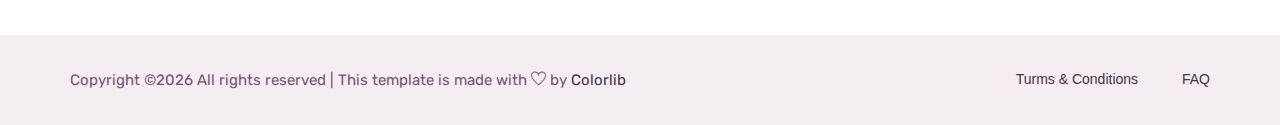
<file: elements.html>
<!doctype html>
<html lang="zxx">

<head>
    <!-- Required meta tags -->
    <meta charset="utf-8">
    <meta name="viewport" content="width=device-width, initial-scale=1, shrink-to-fit=no">
    <title>pillloMart</title>
    <link rel="icon" href="img/favicon.png">
    <!-- Bootstrap CSS -->
    <link rel="stylesheet" href="css/bootstrap.min.css">
    <!-- animate CSS -->
    <link rel="stylesheet" href="css/animate.css">
    <!-- owl carousel CSS -->
    <link rel="stylesheet" href="css/owl.carousel.min.css">
    <!-- font awesome CSS -->
    <link rel="stylesheet" href="css/all.css">
    <!-- icon CSS -->
    <link rel="stylesheet" href="css/flaticon.css">
    <link rel="stylesheet" href="css/themify-icons.css">
    <!-- magnific popup CSS -->
    <link rel="stylesheet" href="css/magnific-popup.css">
    <!-- nice select CSS -->
    <link rel="stylesheet" href="css/nice-select.css">
    <!-- style CSS -->
    <link rel="stylesheet" href="css/style.css">
</head>

<body>
    <!--::header part start::-->
    <header class="main_menu home_menu">
        <div class="container">
            <div class="row align-items-center justify-content-center">
                <div class="col-lg-12">
                    <nav class="navbar navbar-expand-lg navbar-light">
                        <a class="navbar-brand" href="index.html"> <img src="img/logo.png" alt="logo"> </a>
                        <button class="navbar-toggler" type="button" data-toggle="collapse"
                            data-target="#navbarSupportedContent" aria-controls="navbarSupportedContent"
                            aria-expanded="false" aria-label="Toggle navigation">
                            <span class="menu_icon"><i class="fas fa-bars"></i></span>
                        </button>

                        <div class="collapse navbar-collapse main-menu-item" id="navbarSupportedContent">
                            <ul class="navbar-nav">
                                <li class="nav-item">
                                    <a class="nav-link" href="index.html">Home</a>
                                </li>
                                <li class="nav-item">
                                    <a class="nav-link" href="about.html">about</a>
                                </li>
                                <li class="nav-item dropdown">
                                    <a class="nav-link dropdown-toggle" href="blog.html" id="navbarDropdown_1"
                                        role="button" data-toggle="dropdown" aria-haspopup="true" aria-expanded="false">
                                        product
                                    </a>
                                    <div class="dropdown-menu" aria-labelledby="navbarDropdown_1">
                                        <a class="dropdown-item" href="product_list.html"> product list</a>
                                        <a class="dropdown-item" href="single-product.html">product details</a>
                                        
                                    </div>
                                </li>
                                <li class="nav-item dropdown">
                                    <a class="nav-link dropdown-toggle" href="blog.html" id="navbarDropdown_3"
                                        role="button" data-toggle="dropdown" aria-haspopup="true" aria-expanded="false">
                                        pages
                                    </a>
                                    <div class="dropdown-menu" aria-labelledby="navbarDropdown_2">
                                        <a class="dropdown-item" href="login.html"> 
                                            login
                                            
                                        </a>
                                        <a class="dropdown-item" href="checkout.html">product checkout</a>
                                        <a class="dropdown-item" href="cart.html">shopping cart</a>
                                        <a class="dropdown-item" href="confirmation.html">confirmation</a>
                                        <a class="dropdown-item" href="elements.html">elements</a>
                                    </div>
                                </li>
                                
                                <li class="nav-item dropdown">
                                    <a class="nav-link dropdown-toggle" href="blog.html" id="navbarDropdown_2"
                                        role="button" data-toggle="dropdown" aria-haspopup="true" aria-expanded="false">
                                        blog
                                    </a>
                                    <div class="dropdown-menu" aria-labelledby="navbarDropdown_2">
                                        <a class="dropdown-item" href="blog.html"> blog</a>
                                        <a class="dropdown-item" href="single-blog.html">Single blog</a>
                                    </div>
                                </li>
                                
                                <li class="nav-item">
                                    <a class="nav-link" href="contact.html">Contact</a>
                                </li>
                            </ul>
                        </div>
                        <div class="hearer_icon d-flex align-items-center">
                            <a id="search_1" href="javascript:void(0)"><i class="ti-search"></i></a>
                            <a href="cart.html">
								<i class="flaticon-shopping-cart-black-shape"></i>
							</a>
                        </div>
                    </nav>
                </div>
            </div>
        </div>
        <div class="search_input" id="search_input_box">
            <div class="container ">
                <form class="d-flex justify-content-between search-inner">
                    <input type="text" class="form-control" id="search_input" placeholder="Search Here">
                    <button type="submit" class="btn"></button>
                    <span class="ti-close" id="close_search" title="Close Search"></span>
                </form>
            </div>
        </div>
    </header>
    <!-- Header part end-->

    <!-- breadcrumb part start-->
    <section class="breadcrumb_part">
        <div class="container">
            <div class="row">
                <div class="col-lg-12">
                    <div class="breadcrumb_iner">
                        <h2>elements</h2>
                    </div>
                </div>
            </div>
        </div>
    </section>
	<!-- breadcrumb part end-->
	
	<!-- Start Sample Area -->
	<section class="sample-text-area">
		<div class="container box_1170">
			<h3 class="text-heading">Text Sample</h3>
			<p class="sample-text">
				Every avid independent filmmaker has <b>Bold</b> about making that <i>Italic</i> interest documentary,
				or short
				film to show off their creative prowess. Many have great ideas and want to “wow”
				the<sup>Superscript</sup> scene,
				or video renters with their big project. But once you have the<sub>Subscript</sub> “in the can” (no easy
				feat), how
				do you move from a <del>Strike</del> through of master DVDs with the <u>“Underline”</u> marked
				hand-written title
				inside a secondhand CD case, to a pile of cardboard boxes full of shiny new, retail-ready DVDs, with UPC
				barcodes
				and polywrap sitting on your doorstep? You need to create eye-popping artwork and have your project
				replicated.
				Using a reputable full service DVD Replication company like PacificDisc, Inc. to partner with is
				certainly a
				helpful option to ensure a professional end result, but to help with your DVD replication project, here
				are 4 easy
				steps to follow for good DVD replication results:

			</p>
		</div>
	</section>
	<!-- End Sample Area -->

	<!-- Start Button -->
	<section class="button-area">
		<div class="container box_1170 border-top-generic">
			<h3 class="text-heading">Sample Buttons</h3>
			<div class="button-group-area">
				<a href="#" class="genric-btn default">Default</a>
				<a href="#" class="genric-btn primary">Primary</a>
				<a href="#" class="genric-btn success">Success</a>
				<a href="#" class="genric-btn info">Info</a>
				<a href="#" class="genric-btn warning">Warning</a>
				<a href="#" class="genric-btn danger">Danger</a>
				<a href="#" class="genric-btn link">Link</a>
				<a href="#" class="genric-btn disable">Disable</a>
			</div>
			<div class="button-group-area mt-10">
				<a href="#" class="genric-btn default-border">Default</a>
				<a href="#" class="genric-btn primary-border">Primary</a>
				<a href="#" class="genric-btn success-border">Success</a>
				<a href="#" class="genric-btn info-border">Info</a>
				<a href="#" class="genric-btn warning-border">Warning</a>
				<a href="#" class="genric-btn danger-border">Danger</a>
				<a href="#" class="genric-btn link-border">Link</a>
				<a href="#" class="genric-btn disable">Disable</a>
			</div>
			<div class="button-group-area mt-40">
				<a href="#" class="genric-btn default radius">Default</a>
				<a href="#" class="genric-btn primary radius">Primary</a>
				<a href="#" class="genric-btn success radius">Success</a>
				<a href="#" class="genric-btn info radius">Info</a>
				<a href="#" class="genric-btn warning radius">Warning</a>
				<a href="#" class="genric-btn danger radius">Danger</a>
				<a href="#" class="genric-btn link radius">Link</a>
				<a href="#" class="genric-btn disable radius">Disable</a>
			</div>
			<div class="button-group-area mt-10">
				<a href="#" class="genric-btn default-border radius">Default</a>
				<a href="#" class="genric-btn primary-border radius">Primary</a>
				<a href="#" class="genric-btn success-border radius">Success</a>
				<a href="#" class="genric-btn info-border radius">Info</a>
				<a href="#" class="genric-btn warning-border radius">Warning</a>
				<a href="#" class="genric-btn danger-border radius">Danger</a>
				<a href="#" class="genric-btn link-border radius">Link</a>
				<a href="#" class="genric-btn disable radius">Disable</a>
			</div>
			<div class="button-group-area mt-40">
				<a href="#" class="genric-btn default circle">Default</a>
				<a href="#" class="genric-btn primary circle">Primary</a>
				<a href="#" class="genric-btn success circle">Success</a>
				<a href="#" class="genric-btn info circle">Info</a>
				<a href="#" class="genric-btn warning circle">Warning</a>
				<a href="#" class="genric-btn danger circle">Danger</a>
				<a href="#" class="genric-btn link circle">Link</a>
				<a href="#" class="genric-btn disable circle">Disable</a>
			</div>
			<div class="button-group-area mt-10">
				<a href="#" class="genric-btn default-border circle">Default</a>
				<a href="#" class="genric-btn primary-border circle">Primary</a>
				<a href="#" class="genric-btn success-border circle">Success</a>
				<a href="#" class="genric-btn info-border circle">Info</a>
				<a href="#" class="genric-btn warning-border circle">Warning</a>
				<a href="#" class="genric-btn danger-border circle">Danger</a>
				<a href="#" class="genric-btn link-border circle">Link</a>
				<a href="#" class="genric-btn disable circle">Disable</a>
			</div>
			<div class="button-group-area mt-40">
				<a href="#" class="genric-btn default circle arrow">Default<span class="lnr lnr-arrow-right"></span></a>
				<a href="#" class="genric-btn primary circle arrow">Primary<span class="lnr lnr-arrow-right"></span></a>
				<a href="#" class="genric-btn success circle arrow">Success<span class="lnr lnr-arrow-right"></span></a>
				<a href="#" class="genric-btn info circle arrow">Info<span class="lnr lnr-arrow-right"></span></a>
				<a href="#" class="genric-btn warning circle arrow">Warning<span class="lnr lnr-arrow-right"></span></a>
				<a href="#" class="genric-btn danger circle arrow">Danger<span class="lnr lnr-arrow-right"></span></a>
			</div>
			<div class="button-group-area mt-10">
				<a href="#" class="genric-btn default-border circle arrow">Default<span
						class="lnr lnr-arrow-right"></span></a>
				<a href="#" class="genric-btn primary-border circle arrow">Primary<span
						class="lnr lnr-arrow-right"></span></a>
				<a href="#" class="genric-btn success-border circle arrow">Success<span
						class="lnr lnr-arrow-right"></span></a>
				<a href="#" class="genric-btn info-border circle arrow">Info<span
						class="lnr lnr-arrow-right"></span></a>
				<a href="#" class="genric-btn warning-border circle arrow">Warning<span
						class="lnr lnr-arrow-right"></span></a>
				<a href="#" class="genric-btn danger-border circle arrow">Danger<span
						class="lnr lnr-arrow-right"></span></a>
			</div>
			<div class="button-group-area mt-40">
				<a href="#" class="genric-btn primary e-large">Extra Large</a>
				<a href="#" class="genric-btn success large">Large</a>
				<a href="#" class="genric-btn primary">Default</a>
				<a href="#" class="genric-btn success medium">Medium</a>
				<a href="#" class="genric-btn primary small">Small</a>
			</div>
			<div class="button-group-area mt-10">
				<a href="#" class="genric-btn primary-border e-large">Extra Large</a>
				<a href="#" class="genric-btn success-border large">Large</a>
				<a href="#" class="genric-btn primary-border">Default</a>
				<a href="#" class="genric-btn success-border medium">Medium</a>
				<a href="#" class="genric-btn primary-border small">Small</a>
			</div>
		</div>
	</section>
	<!-- End Button -->

	<!-- Start Align Area -->
	<div class="whole-wrap">
		<div class="container box_1170">
			<div class="section-top-border">
				<h3 class="mb-30">Left Aligned</h3>
				<div class="row">
					<div class="col-md-3">
						<img src="img/elements/d.jpg" alt="" class="img-fluid">
					</div>
					<div class="col-md-9 mt-sm-20">
						<p>Recently, the US Federal government banned online casinos from operating in America by making
							it illegal to
							transfer money to them through any US bank or payment system. As a result of this law, most
							of the popular
							online casino networks such as Party Gaming and PlayTech left the United States. Overnight,
							online casino
							players found themselves being chased by the Federal government. But, after a fortnight, the
							online casino
							industry came up with a solution and new online casinos started taking root. These began to
							operate under a
							different business umbrella, and by doing that, rendered the transfer of money to and from
							them legal. A major
							part of this was enlisting electronic banking systems that would accept this new
							clarification and start doing
							business with me. Listed in this article are the electronic banking systems that accept
							players from the United
							States that wish to play in online casinos.</p>
					</div>
				</div>
			</div>
			<div class="section-top-border text-right">
				<h3 class="mb-30">Right Aligned</h3>
				<div class="row">
					<div class="col-md-9">
						<p class="text-right">Over time, even the most sophisticated, memory packed computer can begin
							to run slow if we
							don’t do something to prevent it. The reason why has less to do with how computers are made
							and how they age and
							more to do with the way we use them. You see, all of the daily tasks that we do on our PC
							from running programs
							to downloading and deleting software can make our computer sluggish. To keep this from
							happening, you need to
							understand the reasons why your PC is getting slower and do something to keep your PC
							running at its best. You
							can do this through regular maintenance and PC performance optimization programs</p>
						<p class="text-right">Before we discuss all of the things that could be affecting your PC’s
							performance, let’s
							talk a little about what symptoms</p>
					</div>
					<div class="col-md-3">
						<img src="img/elements/d.jpg" alt="" class="img-fluid">
					</div>
				</div>
			</div>
			<div class="section-top-border">
				<h3 class="mb-30">Definition</h3>
				<div class="row">
					<div class="col-md-4">
						<div class="single-defination">
							<h4 class="mb-20">Definition 01</h4>
							<p>Recently, the US Federal government banned online casinos from operating in America by
								making it illegal to
								transfer money to them through any US bank or payment system. As a result of this law,
								most of the popular
								online casino networks</p>
						</div>
					</div>
					<div class="col-md-4">
						<div class="single-defination">
							<h4 class="mb-20">Definition 02</h4>
							<p>Recently, the US Federal government banned online casinos from operating in America by
								making it illegal to
								transfer money to them through any US bank or payment system. As a result of this law,
								most of the popular
								online casino networks</p>
						</div>
					</div>
					<div class="col-md-4">
						<div class="single-defination">
							<h4 class="mb-20">Definition 03</h4>
							<p>Recently, the US Federal government banned online casinos from operating in America by
								making it illegal to
								transfer money to them through any US bank or payment system. As a result of this law,
								most of the popular
								online casino networks</p>
						</div>
					</div>
				</div>
			</div>
			<div class="section-top-border">
				<h3 class="mb-30">Block Quotes</h3>
				<div class="row">
					<div class="col-lg-12">
						<blockquote class="generic-blockquote">
							“Recently, the US Federal government banned online casinos from operating in America by
							making it illegal to
							transfer money to them through any US bank or payment system. As a result of this law, most
							of the popular
							online casino networks such as Party Gaming and PlayTech left the United States. Overnight,
							online casino
							players found themselves being chased by the Federal government. But, after a fortnight, the
							online casino
							industry came up with a solution and new online casinos started taking root. These began to
							operate under a
							different business umbrella, and by doing that, rendered the transfer of money to and from
							them legal. A major
							part of this was enlisting electronic banking systems that would accept this new
							clarification and start doing
							business with me. Listed in this article are the electronic banking”
						</blockquote>
					</div>
				</div>
			</div>
			<div class="section-top-border">
				<h3 class="mb-30">Table</h3>
				<div class="progress-table-wrap">
					<div class="progress-table">
						<div class="table-head">
							<div class="serial">#</div>
							<div class="country">Countries</div>
							<div class="visit">Visits</div>
							<div class="percentage">Percentages</div>
						</div>
						<div class="table-row">
							<div class="serial">01</div>
							<div class="country"> <img src="img/elements/f1.jpg" alt="flag">Canada</div>
							<div class="visit">645032</div>
							<div class="percentage">
								<div class="progress">
									<div class="progress-bar color-1" role="progressbar" style="width: 80%"
										aria-valuenow="80" aria-valuemin="0" aria-valuemax="100"></div>
								</div>
							</div>
						</div>
						<div class="table-row">
							<div class="serial">02</div>
							<div class="country"> <img src="img/elements/f2.jpg" alt="flag">Canada</div>
							<div class="visit">645032</div>
							<div class="percentage">
								<div class="progress">
									<div class="progress-bar color-2" role="progressbar" style="width: 30%"
										aria-valuenow="30" aria-valuemin="0" aria-valuemax="100"></div>
								</div>
							</div>
						</div>
						<div class="table-row">
							<div class="serial">03</div>
							<div class="country"> <img src="img/elements/f3.jpg" alt="flag">Canada</div>
							<div class="visit">645032</div>
							<div class="percentage">
								<div class="progress">
									<div class="progress-bar color-3" role="progressbar" style="width: 55%"
										aria-valuenow="55" aria-valuemin="0" aria-valuemax="100"></div>
								</div>
							</div>
						</div>
						<div class="table-row">
							<div class="serial">04</div>
							<div class="country"> <img src="img/elements/f4.jpg" alt="flag">Canada</div>
							<div class="visit">645032</div>
							<div class="percentage">
								<div class="progress">
									<div class="progress-bar color-4" role="progressbar" style="width: 60%"
										aria-valuenow="60" aria-valuemin="0" aria-valuemax="100"></div>
								</div>
							</div>
						</div>
						<div class="table-row">
							<div class="serial">05</div>
							<div class="country"> <img src="img/elements/f5.jpg" alt="flag">Canada</div>
							<div class="visit">645032</div>
							<div class="percentage">
								<div class="progress">
									<div class="progress-bar color-5" role="progressbar" style="width: 40%"
										aria-valuenow="40" aria-valuemin="0" aria-valuemax="100"></div>
								</div>
							</div>
						</div>
						<div class="table-row">
							<div class="serial">06</div>
							<div class="country"> <img src="img/elements/f6.jpg" alt="flag">Canada</div>
							<div class="visit">645032</div>
							<div class="percentage">
								<div class="progress">
									<div class="progress-bar color-6" role="progressbar" style="width: 70%"
										aria-valuenow="70" aria-valuemin="0" aria-valuemax="100"></div>
								</div>
							</div>
						</div>
						<div class="table-row">
							<div class="serial">07</div>
							<div class="country"> <img src="img/elements/f7.jpg" alt="flag">Canada</div>
							<div class="visit">645032</div>
							<div class="percentage">
								<div class="progress">
									<div class="progress-bar color-7" role="progressbar" style="width: 30%"
										aria-valuenow="30" aria-valuemin="0" aria-valuemax="100"></div>
								</div>
							</div>
						</div>
						<div class="table-row">
							<div class="serial">08</div>
							<div class="country"> <img src="img/elements/f8.jpg" alt="flag">Canada</div>
							<div class="visit">645032</div>
							<div class="percentage">
								<div class="progress">
									<div class="progress-bar color-8" role="progressbar" style="width: 60%"
										aria-valuenow="60" aria-valuemin="0" aria-valuemax="100"></div>
								</div>
							</div>
						</div>
					</div>
				</div>
			</div>
			<div class="section-top-border">
				<h3>Image Gallery</h3>
				<div class="row gallery-item">
					<div class="col-md-4">
						<a href="img/elements/g1.jpg" class="img-pop-up img-gal">
							<div class="single-gallery-image" style="background: url(img/elements/g1.jpg);"></div>
						</a>
					</div>
					<div class="col-md-4">
						<a href="img/elements/g2.jpg" class="img-pop-up img-gal">
							<div class="single-gallery-image" style="background: url(img/elements/g2.jpg);"></div>
						</a>
					</div>
					<div class="col-md-4">
						<a href="img/elements/g3.jpg" class="img-pop-up img-gal">
							<div class="single-gallery-image" style="background: url(img/elements/g3.jpg);"></div>
						</a>
					</div>
					<div class="col-md-6">
						<a href="img/elements/g4.jpg" class="img-pop-up img-gal">
							<div class="single-gallery-image" style="background: url(img/elements/g4.jpg);"></div>
						</a>
					</div>
					<div class="col-md-6">
						<a href="img/elements/g5.jpg" class="img-pop-up img-gal">
							<div class="single-gallery-image" style="background: url(img/elements/g5.jpg);"></div>
						</a>
					</div>
					<div class="col-md-4">
						<a href="img/elements/g6.jpg" class="img-pop-up img-gal">
							<div class="single-gallery-image" style="background: url(img/elements/g6.jpg);"></div>
						</a>
					</div>
					<div class="col-md-4">
						<a href="img/elements/g7.jpg" class="img-pop-up img-gal"">
							<div class=" single-gallery-image" style="background: url(img/elements/g7.jpg);"></div>
					</a>
				</div>
				<div class="col-md-4">
					<a href="img/elements/g8.jpg" class="img-pop-up img-gal">
						<div class="single-gallery-image" style="background: url(img/elements/g8.jpg);"></div>
					</a>
				</div>
			</div>
		</div>
		<div class="section-top-border">
			<div class="row">
				<div class="col-md-4">
					<h3 class="mb-20">Image Gallery</h3>
					<div class="typography">
						<h1>This is header 01</h1>
						<h2>This is header 02</h2>
						<h3>This is header 03</h3>
						<h4>This is header 04</h4>
						<h5>This is header 01</h5>
						<h6>This is header 01</h6>
					</div>
				</div>
				<div class="col-md-4 mt-sm-30">
					<h3 class="mb-20">Unordered List</h3>
					<div class="">
						<ul class="unordered-list">
							<li>Fta Keys</li>
							<li>For Women Only Your Computer Usage</li>
							<li>Facts Why Inkjet Printing Is Very Appealing
								<ul>
									<li>Addiction When Gambling Becomes
										<ul>
											<li>Protective Preventative Maintenance</li>
										</ul>
									</li>
								</ul>
							</li>
							<li>Dealing With Technical Support 10 Useful Tips</li>
							<li>Make Myspace Your Best Designed Space</li>
							<li>Cleaning And Organizing Your Computer</li>
						</ul>
					</div>
				</div>
				<div class="col-md-4 mt-sm-30">
					<h3 class="mb-20">Ordered List</h3>
					<div class="">
						<ol class="ordered-list">
							<li><span>Fta Keys</span></li>
							<li><span>For Women Only Your Computer Usage</span></li>
							<li><span>Facts Why Inkjet Printing Is Very Appealing</span>
								<ol class="ordered-list-alpha">
									<li><span>Addiction When Gambling Becomes</span>
										<ol class="ordered-list-roman">
											<li><span>Protective Preventative Maintenance</span></li>
										</ol>
									</li>
								</ol>
							</li>
							<li><span>Dealing With Technical Support 10 Useful Tips</span></li>
							<li><span>Make Myspace Your Best Designed Space</span></li>
							<li><span>Cleaning And Organizing Your Computer</span></li>
						</ol>
					</div>
				</div>
			</div>
		</div>
		<div class="section-top-border">
			<div class="row">
				<div class="col-lg-8 col-md-8">
					<h3 class="mb-30">Form Element</h3>
					<form action="#">
						<div class="mt-10">
							<input type="text" name="first_name" placeholder="First Name"
								onfocus="this.placeholder = ''" onblur="this.placeholder = 'First Name'" required
								class="single-input">
						</div>
						<div class="mt-10">
							<input type="text" name="last_name" placeholder="Last Name" onfocus="this.placeholder = ''"
								onblur="this.placeholder = 'Last Name'" required class="single-input">
						</div>
						<div class="mt-10">
							<input type="text" name="last_name" placeholder="Last Name" onfocus="this.placeholder = ''"
								onblur="this.placeholder = 'Last Name'" required class="single-input">
						</div>
						<div class="mt-10">
							<input type="email" name="EMAIL" placeholder="Email address" onfocus="this.placeholder = ''"
								onblur="this.placeholder = 'Email address'" required class="single-input">
						</div>
						<div class="input-group-icon mt-10">
							<div class="icon"><i class="fa fa-thumb-tack" aria-hidden="true"></i></div>
							<input type="text" name="address" placeholder="Address" onfocus="this.placeholder = ''"
								onblur="this.placeholder = 'Address'" required class="single-input">
						</div>
						<div class="input-group-icon mt-10">
							<div class="icon"><i class="fa fa-plane" aria-hidden="true"></i></div>
							<div class="form-select" id="default-select">
								<select>
									<option value=" 1">City</option>
									<option value="1">Dhaka</option>
									<option value="1">Dilli</option>
									<option value="1">Newyork</option>
									<option value="1">Islamabad</option>
								</select>
							</div>
						</div>
						<div class="input-group-icon mt-10">
							<div class="icon"><i class="fa fa-globe" aria-hidden="true"></i></div>
							<div class="form-select" id="default-select_1">
								<select>
									<option value=" 1">Country</option>
									<option value="1">Bangladesh</option>
									<option value="1">India</option>
									<option value="1">England</option>
									<option value="1">Srilanka</option>
								</select>
							</div>
						</div>

						<div class="mt-10">
							<textarea class="single-textarea" placeholder="Message" onfocus="this.placeholder = ''"
								onblur="this.placeholder = 'Message'" required></textarea>
						</div>
						<!-- For Gradient Border Use -->
						<!-- <div class="mt-10">
										<div class="primary-input">
											<input id="primary-input" type="text" name="first_name" placeholder="Primary color" onfocus="this.placeholder = ''" onblur="this.placeholder = 'Primary color'">
											<label for="primary-input"></label>
										</div>
									</div> -->
						<div class="mt-10">
							<input type="text" name="first_name" placeholder="Primary color"
								onfocus="this.placeholder = ''" onblur="this.placeholder = 'Primary color'" required
								class="single-input-primary">
						</div>
						<div class="mt-10">
							<input type="text" name="first_name" placeholder="Accent color"
								onfocus="this.placeholder = ''" onblur="this.placeholder = 'Accent color'" required
								class="single-input-accent">
						</div>
						<div class="mt-10">
							<input type="text" name="first_name" placeholder="Secondary color"
								onfocus="this.placeholder = ''" onblur="this.placeholder = 'Secondary color'" required
								class="single-input-secondary">
						</div>
					</form>
				</div>
				<div class="col-lg-3 col-md-4 mt-sm-30">
					<div class="single-element-widget">
						<h3 class="mb-30">Switches</h3>
						<div class="switch-wrap d-flex justify-content-between">
							<p>01. Sample Switch</p>
							<div class="primary-switch">
								<input type="checkbox" id="default-switch">
								<label for="default-switch"></label>
							</div>
						</div>
						<div class="switch-wrap d-flex justify-content-between">
							<p>02. Primary Color Switch</p>
							<div class="primary-switch">
								<input type="checkbox" id="primary-switch" checked>
								<label for="primary-switch"></label>
							</div>
						</div>
						<div class="switch-wrap d-flex justify-content-between">
							<p>03. Confirm Color Switch</p>
							<div class="confirm-switch">
								<input type="checkbox" id="confirm-switch" checked>
								<label for="confirm-switch"></label>
							</div>
						</div>
					</div>
					<div class="single-element-widget mt-30">
						<h3 class="mb-30">Selectboxes</h3>
						<div class="default-select" id="default-select_2">
							<select>
								<option value=" 1">English</option>
								<option value="1">Spanish</option>
								<option value="1">Arabic</option>
								<option value="1">Portuguise</option>
								<option value="1">Bengali</option>
							</select>
						</div>
					</div>
					<div class="single-element-widget mt-30">
						<h3 class="mb-30">Checkboxes</h3>
						<div class="switch-wrap d-flex justify-content-between">
							<p>01. Sample Checkbox</p>
							<div class="primary-checkbox">
								<input type="checkbox" id="default-checkbox">
								<label for="default-checkbox"></label>
							</div>
						</div>
						<div class="switch-wrap d-flex justify-content-between">
							<p>02. Primary Color Checkbox</p>
							<div class="primary-checkbox">
								<input type="checkbox" id="primary-checkbox" checked>
								<label for="primary-checkbox"></label>
							</div>
						</div>
						<div class="switch-wrap d-flex justify-content-between">
							<p>03. Confirm Color Checkbox</p>
							<div class="confirm-checkbox">
								<input type="checkbox" id="confirm-checkbox">
								<label for="confirm-checkbox"></label>
							</div>
						</div>
						<div class="switch-wrap d-flex justify-content-between">
							<p>04. Disabled Checkbox</p>
							<div class="disabled-checkbox">
								<input type="checkbox" id="disabled-checkbox" disabled>
								<label for="disabled-checkbox"></label>
							</div>
						</div>
						<div class="switch-wrap d-flex justify-content-between">
							<p>05. Disabled Checkbox active</p>
							<div class="disabled-checkbox">
								<input type="checkbox" id="disabled-checkbox-active" checked disabled>
								<label for="disabled-checkbox-active"></label>
							</div>
						</div>
					</div>
					<div class="single-element-widget mt-30">
						<h3 class="mb-30">Radios</h3>
						<div class="switch-wrap d-flex justify-content-between">
							<p>01. Sample radio</p>
							<div class="primary-radio">
								<input type="checkbox" id="default-radio">
								<label for="default-radio"></label>
							</div>
						</div>
						<div class="switch-wrap d-flex justify-content-between">
							<p>02. Primary Color radio</p>
							<div class="primary-radio">
								<input type="checkbox" id="primary-radio" checked>
								<label for="primary-radio"></label>
							</div>
						</div>
						<div class="switch-wrap d-flex justify-content-between">
							<p>03. Confirm Color radio</p>
							<div class="confirm-radio">
								<input type="checkbox" id="confirm-radio" checked>
								<label for="confirm-radio"></label>
							</div>
						</div>
						<div class="switch-wrap d-flex justify-content-between">
							<p>04. Disabled radio</p>
							<div class="disabled-radio">
								<input type="checkbox" id="disabled-radio" disabled>
								<label for="disabled-radio"></label>
							</div>
						</div>
						<div class="switch-wrap d-flex justify-content-between">
							<p>05. Disabled radio active</p>
							<div class="disabled-radio">
								<input type="checkbox" id="disabled-radio-active" checked disabled>
								<label for="disabled-radio-active"></label>
							</div>
						</div>
					</div>
				</div>
			</div>
		</div>
	</div>
	</div>
	<!-- End Align Area -->

	<!--::footer_part start::-->
    <footer class="footer_part">
			<div class="footer_iner">
				<div class="container">
					<div class="row justify-content-between align-items-center">
						<div class="col-lg-8">
							<div class="footer_menu">
								<div class="footer_logo">
									<a href="index.html"><img src="img/logo.png" alt="#"></a>
								</div>
								<div class="footer_menu_item">
									<a href="index.html">Home</a>
									<a href="about.html">About</a>
									<a href="product_list.html">Products</a>
									<a href="#">Pages</a>
									<a href="blog.html">Blog</a>
									<a href="contact.html">Contact</a>
								</div>
							</div>
						</div>
						<div class="col-lg-4">
							<div class="social_icon">
								<a href="#"><i class="fab fa-facebook-f"></i></a>
								<a href="#"><i class="fab fa-instagram"></i></a>
								<a href="#"><i class="fab fa-google-plus-g"></i></a>
								<a href="#"><i class="fab fa-linkedin-in"></i></a>
							</div>
						</div>
					</div>
				</div>
			</div>
			
			<div class="copyright_part">
				<div class="container">
					<div class="row ">
						<div class="col-lg-12">
							<div class="copyright_text">
								<P><!-- Link back to Colorlib can't be removed. Template is licensed under CC BY 3.0. -->
Copyright &copy;<script>document.write(new Date().getFullYear());</script> All rights reserved | This template is made with <i class="ti-heart" aria-hidden="true"></i> by <a href="https://colorlib.com" target="_blank">Colorlib</a>
<!-- Link back to Colorlib can't be removed. Template is licensed under CC BY 3.0. --></P>
								<div class="copyright_link">
									<a href="#">Turms & Conditions</a>
									<a href="#">FAQ</a>
								</div>
							</div>
						</div>
					</div>
				</div>
			</div>
		</footer>
		<!--::footer_part end::-->
	
		<!-- jquery plugins here-->
		<script src="js/jquery-1.12.1.min.js"></script>
		<!-- popper js -->
		<script src="js/popper.min.js"></script>
		<!-- bootstrap js -->
		<script src="js/bootstrap.min.js"></script>
		<!-- easing js -->
		<script src="js/jquery.magnific-popup.js"></script>
		<!-- swiper js -->
		<script src="js/swiper.min.js"></script>
		<!-- swiper js -->
		<script src="js/mixitup.min.js"></script>
		<!-- particles js -->
		<script src="js/owl.carousel.min.js"></script>
		<script src="js/jquery.nice-select.min.js"></script>
		<!-- slick js -->
		<script src="js/slick.min.js"></script>
		<script src="js/jquery.counterup.min.js"></script>
		<script src="js/waypoints.min.js"></script>
		<script src="js/contact.js"></script>
		<script src="js/jquery.ajaxchimp.min.js"></script>
		<script src="js/jquery.form.js"></script>
		<script src="js/jquery.validate.min.js"></script>
		<script src="js/mail-script.js"></script>
		<!-- custom js -->
		<script src="js/custom.js"></script>
	</body>
	
	</html>
</file>
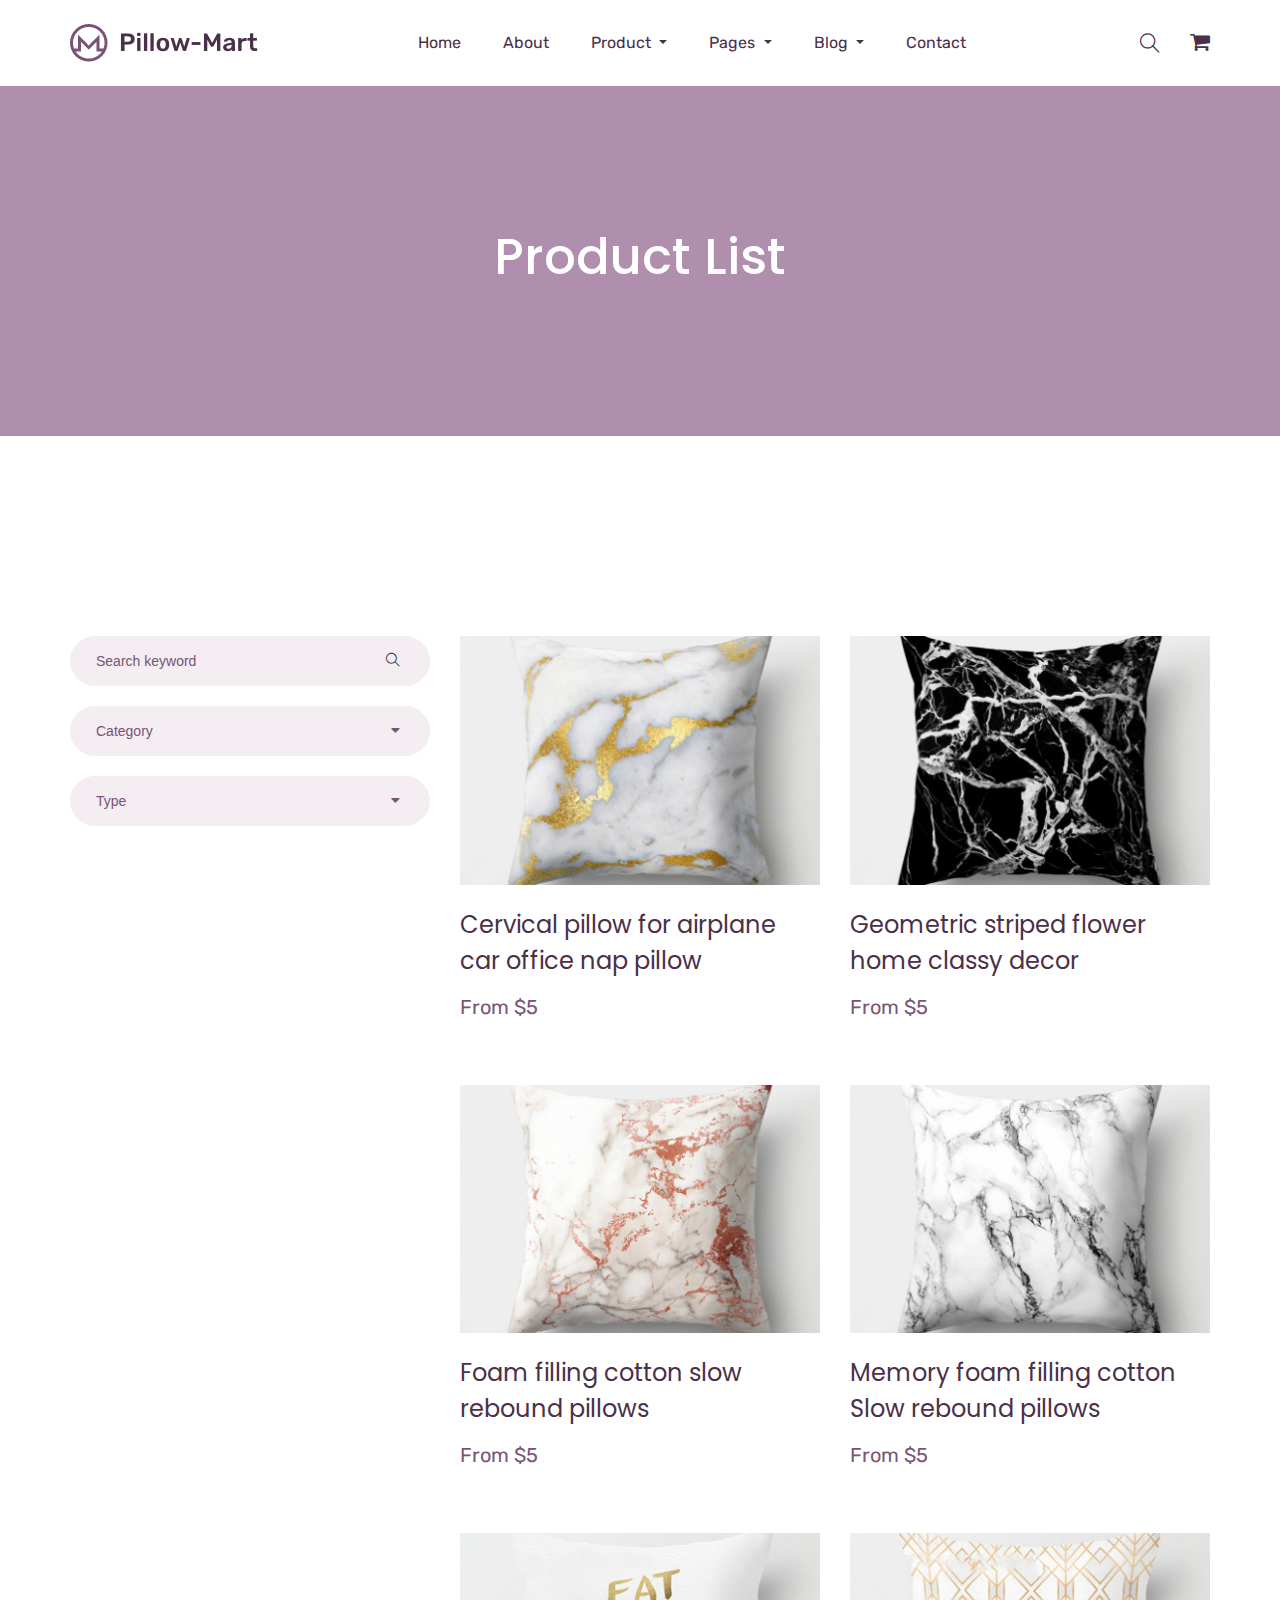
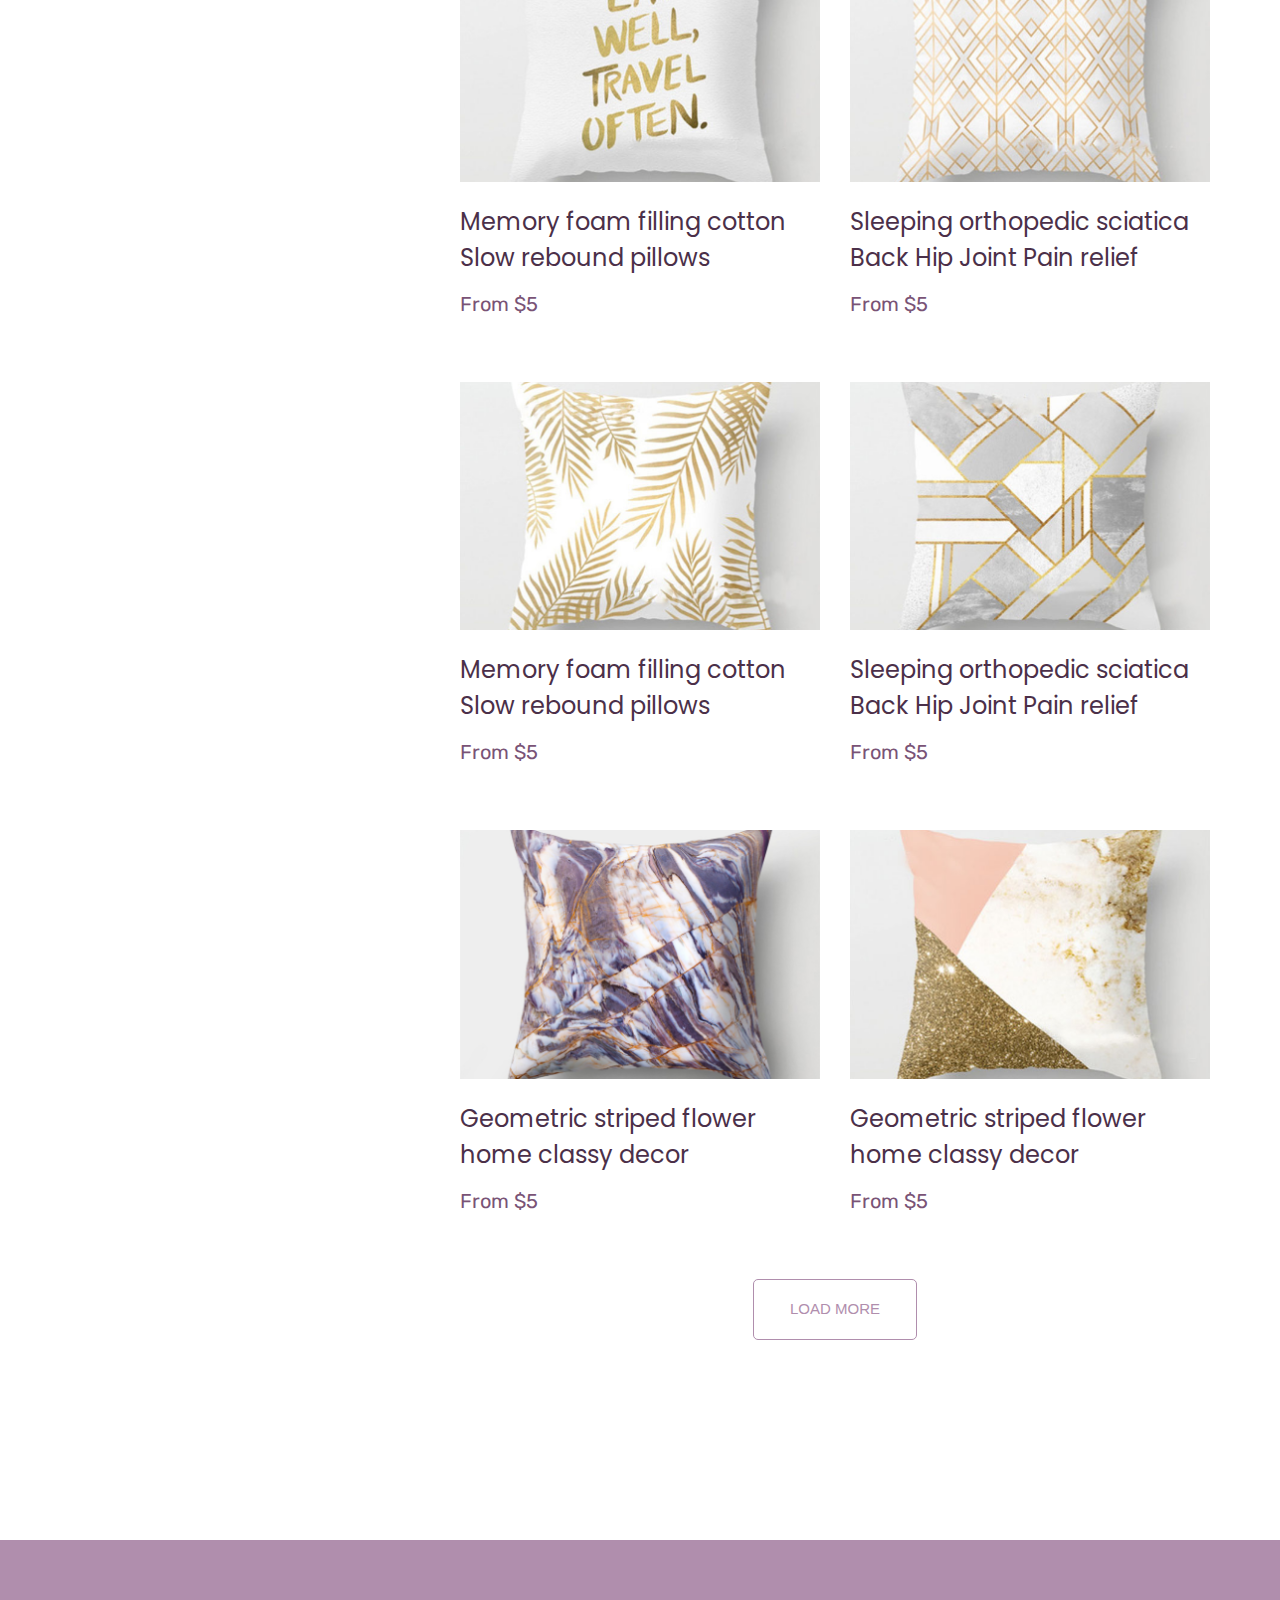
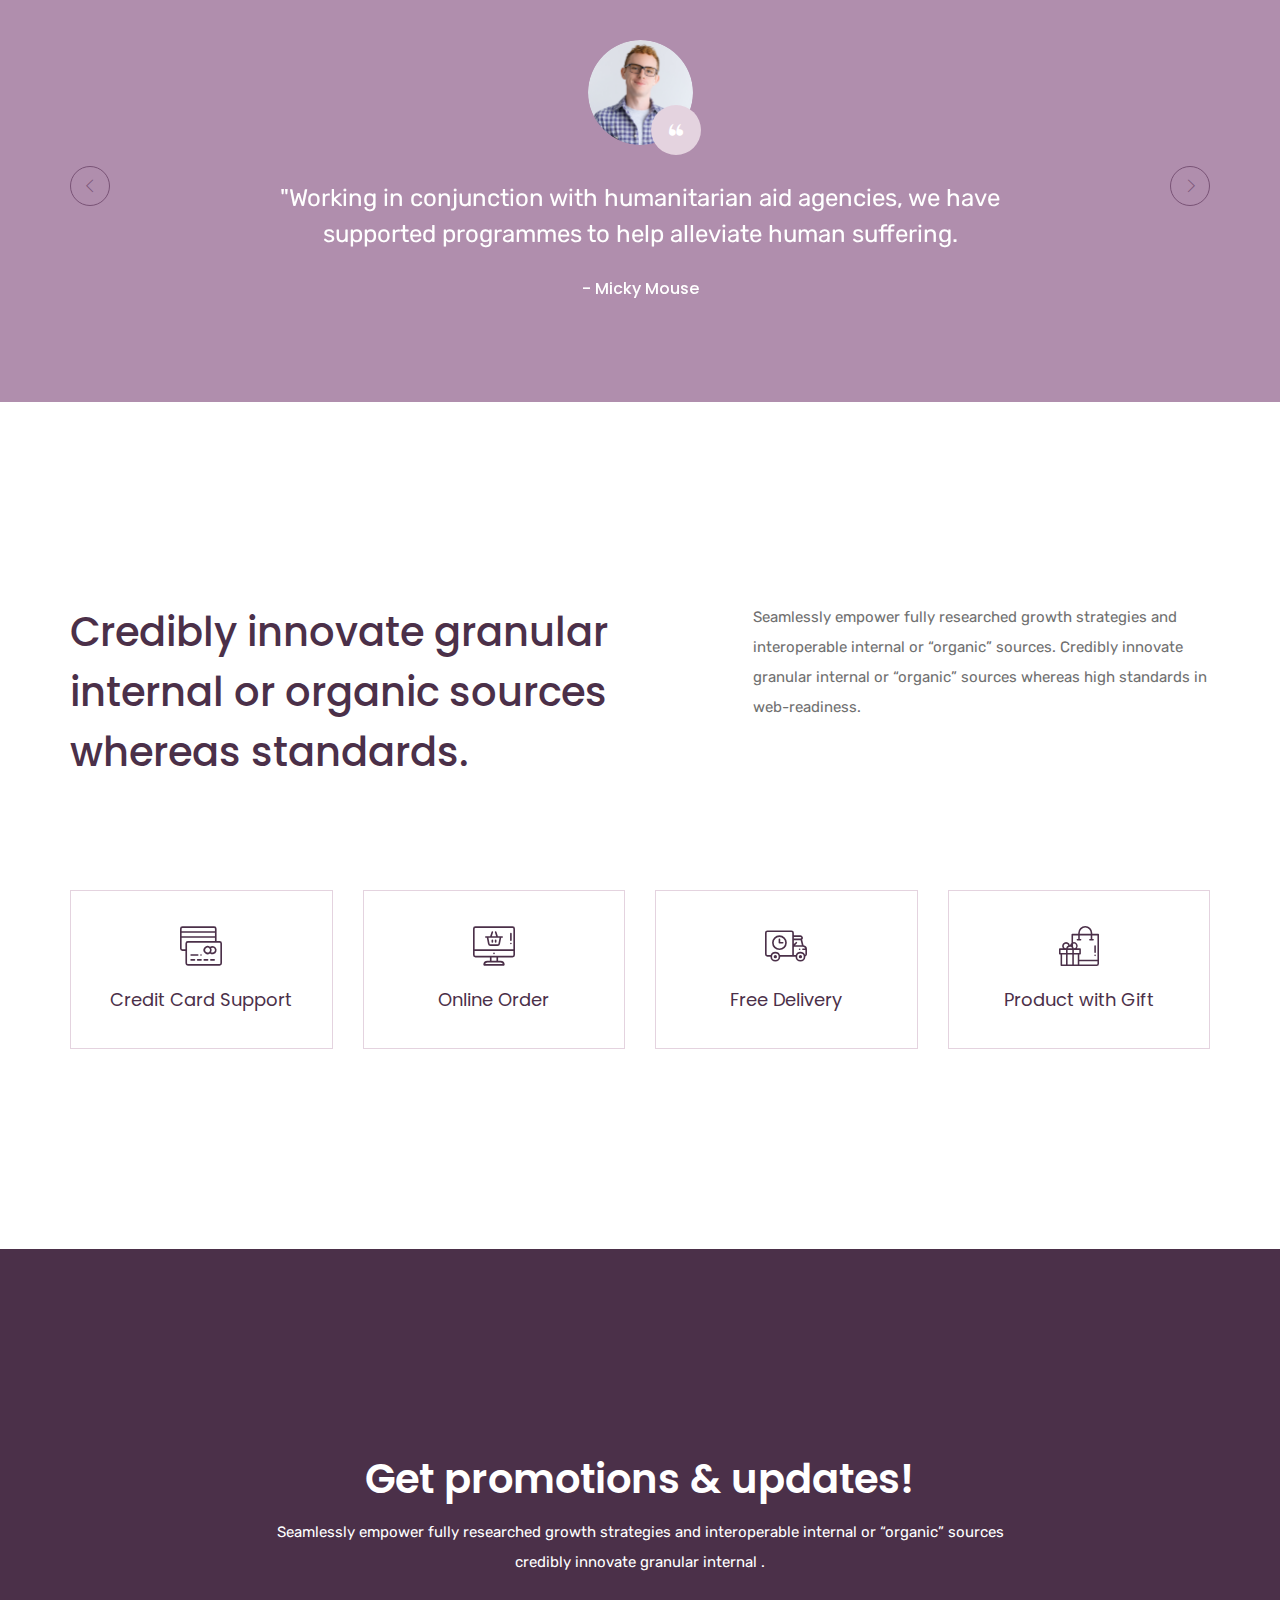
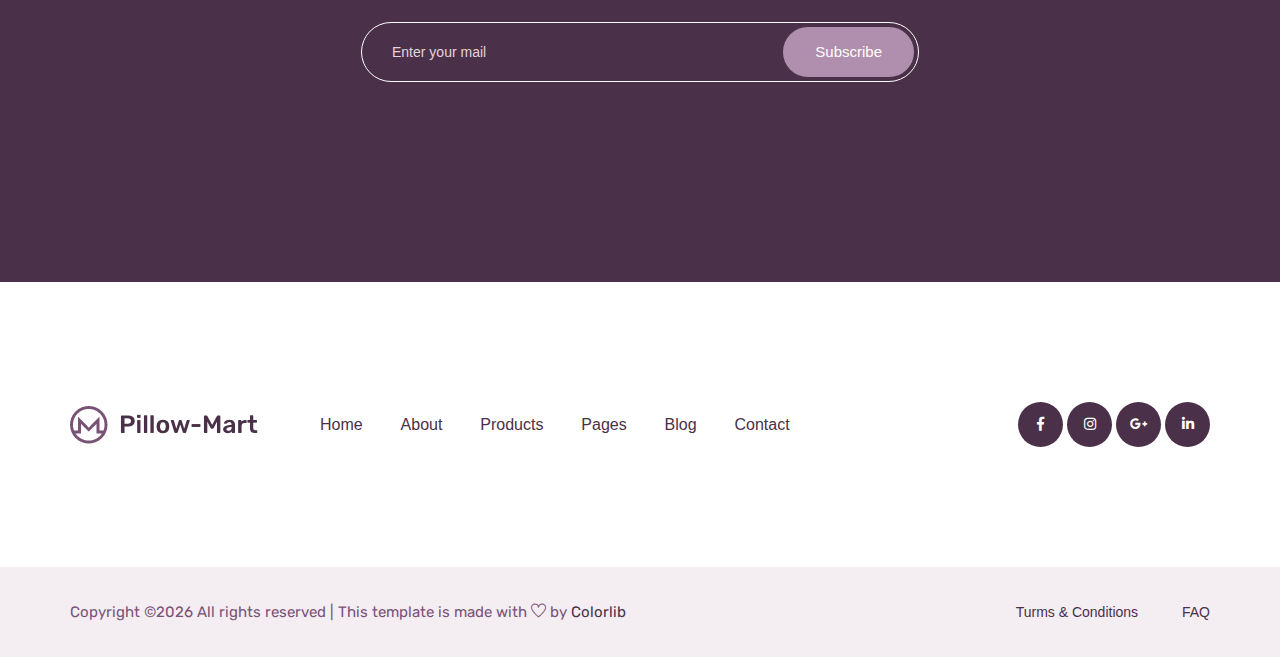
<file: product_list.html>
<!doctype html>
<html lang="zxx">

<head>
    <!-- Required meta tags -->
    <meta charset="utf-8">
    <meta name="viewport" content="width=device-width, initial-scale=1, shrink-to-fit=no">
    <title>pillloMart</title>
    <link rel="icon" href="img/favicon.png">
    <!-- Bootstrap CSS -->
    <link rel="stylesheet" href="css/bootstrap.min.css">
    <!-- animate CSS -->
    <link rel="stylesheet" href="css/animate.css">
    <!-- owl carousel CSS -->
    <link rel="stylesheet" href="css/owl.carousel.min.css">
    <!-- font awesome CSS -->
    <link rel="stylesheet" href="css/all.css">
    <!-- flaticon CSS -->
    <link rel="stylesheet" href="css/flaticon.css">
    <link rel="stylesheet" href="css/themify-icons.css">
    <!-- font awesome CSS -->
    <link rel="stylesheet" href="css/magnific-popup.css">
    <!-- swiper CSS -->
    <link rel="stylesheet" href="css/slick.css">
    <!-- style CSS -->
    <link rel="stylesheet" href="css/style.css">
</head>

<body>
    <!--::header part start::-->
    <header class="main_menu home_menu">
        <div class="container">
            <div class="row align-items-center justify-content-center">
                <div class="col-lg-12">
                    <nav class="navbar navbar-expand-lg navbar-light">
                        <a class="navbar-brand" href="index.html"> <img src="img/logo.png" alt="logo"> </a>
                        <button class="navbar-toggler" type="button" data-toggle="collapse"
                            data-target="#navbarSupportedContent" aria-controls="navbarSupportedContent"
                            aria-expanded="false" aria-label="Toggle navigation">
                            <span class="menu_icon"><i class="fas fa-bars"></i></span>
                        </button>

                        <div class="collapse navbar-collapse main-menu-item" id="navbarSupportedContent">
                            <ul class="navbar-nav">
                                <li class="nav-item">
                                    <a class="nav-link" href="index.html">Home</a>
                                </li>
                                <li class="nav-item">
                                    <a class="nav-link" href="about.html">about</a>
                                </li>
                                <li class="nav-item dropdown">
                                    <a class="nav-link dropdown-toggle" href="blog.html" id="navbarDropdown_1"
                                        role="button" data-toggle="dropdown" aria-haspopup="true" aria-expanded="false">
                                        product
                                    </a>
                                    <div class="dropdown-menu" aria-labelledby="navbarDropdown_1">
                                        <a class="dropdown-item" href="product_list.html"> product list</a>
                                        <a class="dropdown-item" href="single-product.html">product details</a>
                                        
                                    </div>
                                </li>
                                <li class="nav-item dropdown">
                                    <a class="nav-link dropdown-toggle" href="blog.html" id="navbarDropdown_3"
                                        role="button" data-toggle="dropdown" aria-haspopup="true" aria-expanded="false">
                                        pages
                                    </a>
                                    <div class="dropdown-menu" aria-labelledby="navbarDropdown_2">
                                        <a class="dropdown-item" href="login.html"> 
                                            login
                                            
                                        </a>
                                        <a class="dropdown-item" href="checkout.html">product checkout</a>
                                        <a class="dropdown-item" href="cart.html">shopping cart</a>
                                        <a class="dropdown-item" href="confirmation.html">confirmation</a>
                                        <a class="dropdown-item" href="elements.html">elements</a>
                                    </div>
                                </li>
                                
                                <li class="nav-item dropdown">
                                    <a class="nav-link dropdown-toggle" href="blog.html" id="navbarDropdown_2"
                                        role="button" data-toggle="dropdown" aria-haspopup="true" aria-expanded="false">
                                        blog
                                    </a>
                                    <div class="dropdown-menu" aria-labelledby="navbarDropdown_2">
                                        <a class="dropdown-item" href="blog.html"> blog</a>
                                        <a class="dropdown-item" href="single-blog.html">Single blog</a>
                                    </div>
                                </li>
                                
                                <li class="nav-item">
                                    <a class="nav-link" href="contact.html">Contact</a>
                                </li>
                            </ul>
                        </div>
                        <div class="hearer_icon d-flex align-items-center">
                            <a id="search_1" href="javascript:void(0)"><i class="ti-search"></i></a>
                            <a href="cart.html">
                                <i class="flaticon-shopping-cart-black-shape"></i>
                            </a>
                        </div>
                    </nav>
                </div>
            </div>
        </div>
        <div class="search_input" id="search_input_box">
            <div class="container ">
                <form class="d-flex justify-content-between search-inner">
                    <input type="text" class="form-control" id="search_input" placeholder="Search Here">
                    <button type="submit" class="btn"></button>
                    <span class="ti-close" id="close_search" title="Close Search"></span>
                </form>
            </div>
        </div>
    </header>
    <!-- Header part end-->

    <!-- breadcrumb part start-->
    <section class="breadcrumb_part">
        <div class="container">
            <div class="row">
                <div class="col-lg-12">
                    <div class="breadcrumb_iner">
                        <h2>product list</h2>
                    </div>
                </div>
            </div>
        </div>
    </section>
    <!-- breadcrumb part end-->
    
    <!-- product list part start-->
    <section class="product_list section_padding">
        <div class="container">
            <div class="row">
                <div class="col-md-4">
                    <div class="product_sidebar">
                        <div class="single_sedebar">
                            <form action="#">
                                <input type="text" name="#" placeholder="Search keyword">
                                <i class="ti-search"></i>
                            </form>
                        </div>
                        <div class="single_sedebar">
                            <div class="select_option">
                                <div class="select_option_list">Category <i class="right fas fa-caret-down"></i> </div>
                                <div class="select_option_dropdown">
                                    <p><a href="#">Category 1</a></p>
                                    <p><a href="#">Category 2</a></p>
                                    <p><a href="#">Category 3</a></p>
                                    <p><a href="#">Category 4</a></p>
                                </div>
                            </div>
                        </div>
                        <div class="single_sedebar">
                            <div class="select_option">
                                <div class="select_option_list">Type <i class="right fas fa-caret-down"></i> </div>
                                <div class="select_option_dropdown">
                                    <p><a href="#">Type 1</a></p>
                                    <p><a href="#">Type 2</a></p>
                                    <p><a href="#">Type 3</a></p>
                                    <p><a href="#">Type 4</a></p>
                                </div>
                            </div>
                        </div>
                    </div>
                </div>
                <div class="col-md-8">
                    <div class="product_list">
                        <div class="row">
                            <div class="col-lg-6 col-sm-6">
                                <div class="single_product_item">
                                    <img src="img/product/product_list_1.png" alt="#" class="img-fluid">
                                    <h3> <a href="single-product.html">Cervical pillow for airplane
                                    car office nap pillow</a> </h3>
                                    <p>From $5</p>
                                </div>
                            </div>
                            <div class="col-lg-6 col-sm-6">
                                <div class="single_product_item">
                                    <img src="img/product/product_list_2.png" alt="#" class="img-fluid">
                                    <h3> <a href="single-product.html">Geometric striped flower home classy decor</a> </h3>
                                    <p>From $5</p>
                                </div>
                            </div>
                            <div class="col-lg-6 col-sm-6">
                                <div class="single_product_item">
                                    <img src="img/product/product_list_3.png" alt="#" class="img-fluid">
                                    <h3> <a href="single-product.html">Foam filling cotton slow rebound pillows</a> </h3>
                                    <p>From $5</p>
                                </div>
                            </div>
                            <div class="col-lg-6 col-sm-6">
                                <div class="single_product_item">
                                    <img src="img/product/product_list_4.png" alt="#" class="img-fluid">
                                    <h3> <a href="single-product.html">Memory foam filling cotton Slow rebound pillows</a> </h3>
                                    <p>From $5</p>
                                </div>
                            </div>
                            <div class="col-lg-6 col-sm-6">
                                <div class="single_product_item">
                                    <img src="img/product/product_list_5.png" alt="#" class="img-fluid">
                                    <h3> <a href="single-product.html">Memory foam filling cotton Slow rebound pillows</a> </h3>
                                    <p>From $5</p>
                                </div>
                            </div>
                            <div class="col-lg-6 col-sm-6">
                                <div class="single_product_item">
                                    <img src="img/product/product_list_6.png" alt="#" class="img-fluid">
                                    <h3> <a href="single-product.html">Sleeping orthopedic sciatica Back Hip Joint Pain relief</a> </h3>
                                    <p>From $5</p>
                                </div>
                            </div>
                            <div class="col-lg-6 col-sm-6">
                                <div class="single_product_item">
                                    <img src="img/product/product_list_7.png" alt="#" class="img-fluid">
                                    <h3> <a href="single-product.html">Memory foam filling cotton Slow rebound pillows</a> </h3>
                                    <p>From $5</p>
                                </div>
                            </div>
                            <div class="col-lg-6 col-sm-6">
                                <div class="single_product_item">
                                    <img src="img/product/product_list_8.png" alt="#" class="img-fluid">
                                    <h3> <a href="single-product.html">Sleeping orthopedic sciatica Back Hip Joint Pain relief</a> </h3>
                                    <p>From $5</p>
                                </div>
                            </div>
                            <div class="col-lg-6 col-sm-6">
                                <div class="single_product_item">
                                    <img src="img/product/product_list_9.png" alt="#" class="img-fluid">
                                    <h3> <a href="single-product.html">Geometric striped flower home classy decor</a> </h3>
                                    <p>From $5</p>
                                </div>
                            </div>
                            <div class="col-lg-6 col-sm-6">
                                <div class="single_product_item">
                                    <img src="img/product/product_list_10.png" alt="#" class="img-fluid">
                                    <h3> <a href="single-product.html">Geometric striped flower home classy decor</a> </h3>
                                    <p>From $5</p>
                                </div>
                            </div>
                        </div>
                        <div class="load_more_btn text-center">
                            <a href="#" class="btn_3">Load More</a>
                        </div>
                    </div>
                </div>
            </div>
        </div>
    </section>
    <!-- product list part end-->
    
    <!-- client review part here -->
    <section class="client_review">
        <div class="container">
            <div class="row justify-content-center">
                <div class="col-lg-8">
                    <div class="client_review_slider owl-carousel">
                        <div class="single_client_review">
                            <div class="client_img">
                                <img src="img/client.png" alt="#">
                            </div>
                            <p>"Working in conjunction with humanitarian aid agencies, we have supported programmes to help alleviate human suffering.</p>
                            <h5>- Micky Mouse</h5>
                        </div>
                        <div class="single_client_review">
                            <div class="client_img">
                                <img src="img/client_1.png" alt="#">
                            </div>
                            <p>"Working in conjunction with humanitarian aid agencies, we have supported programmes to help alleviate human suffering.</p>
                            <h5>- Micky Mouse</h5>
                        </div>
                        <div class="single_client_review">
                            <div class="client_img">
                                <img src="img/client_2.png" alt="#">
                            </div>
                            <p>"Working in conjunction with humanitarian aid agencies, we have supported programmes to help alleviate human suffering.</p>
                            <h5>- Micky Mouse</h5>
                        </div>
                    </div>
                </div>
            </div>
        </div>
    </section>
    <!-- client review part end -->

    <!-- feature part here -->
    <section class="feature_part section_padding">
        <div class="container">
            <div class="row justify-content-between">
                <div class="col-lg-6">
                    <div class="feature_part_tittle">
                        <h3>Credibly innovate granular
                        internal or organic sources
                        whereas standards.</h3>
                    </div>
                </div>
                <div class="col-lg-5">
                    <div class="feature_part_content">
                        <p>Seamlessly empower fully researched growth strategies and interoperable internal or “organic” sources. Credibly innovate granular internal or “organic” sources whereas high standards in web-readiness.</p>
                    </div>
                </div>
            </div>
            <div class="row justify-content-center">
                <div class="col-lg-3 col-sm-6">
                    <div class="single_feature_part">
                        <img src="img/icon/feature_icon_1.svg" alt="#">
                        <h4>Credit Card Support</h4>
                    </div>
                </div>
                <div class="col-lg-3 col-sm-6">
                    <div class="single_feature_part">
                        <img src="img/icon/feature_icon_2.svg" alt="#">
                        <h4>Online Order</h4>
                    </div>
                </div>
                <div class="col-lg-3 col-sm-6">
                    <div class="single_feature_part">
                        <img src="img/icon/feature_icon_3.svg" alt="#">
                        <h4>Free Delivery</h4>
                    </div>
                </div>
                <div class="col-lg-3 col-sm-6">
                    <div class="single_feature_part">
                        <img src="img/icon/feature_icon_4.svg" alt="#">
                        <h4>Product with Gift</h4>
                    </div>
                </div>
            </div>
        </div>
    </section>
    <!-- feature part end -->

    <!-- subscribe part here -->
    <section class="subscribe_part section_padding">
        <div class="container">
            <div class="row justify-content-center">
                <div class="col-lg-8">
                    <div class="subscribe_part_content">
                        <h2>Get promotions & updates!</h2>
                        <p>Seamlessly empower fully researched growth strategies and interoperable internal or “organic” sources credibly innovate granular internal .</p>
                        <div class="subscribe_form">
                            <input type="email" placeholder="Enter your mail">
                            <a href="#" class="btn_1">Subscribe</a>
                        </div>
                    </div>
                </div>
            </div>
        </div>
    </section>
    <!-- subscribe part end -->

    <!--::footer_part start::-->
    <footer class="footer_part">
            <div class="footer_iner">
                <div class="container">
                    <div class="row justify-content-between align-items-center">
                        <div class="col-lg-8">
                            <div class="footer_menu">
                                <div class="footer_logo">
                                    <a href="index.html"><img src="img/logo.png" alt="#"></a>
                                </div>
                                <div class="footer_menu_item">
                                    <a href="index.html">Home</a>
                                    <a href="about.html">About</a>
                                    <a href="product_list.html">Products</a>
                                    <a href="#">Pages</a>
                                    <a href="blog.html">Blog</a>
                                    <a href="contact.html">Contact</a>
                                </div>
                            </div>
                        </div>
                        <div class="col-lg-4">
                            <div class="social_icon">
                                <a href="#"><i class="fab fa-facebook-f"></i></a>
                                <a href="#"><i class="fab fa-instagram"></i></a>
                                <a href="#"><i class="fab fa-google-plus-g"></i></a>
                                <a href="#"><i class="fab fa-linkedin-in"></i></a>
                            </div>
                        </div>
                    </div>
                </div>
            </div>
            
            <div class="copyright_part">
                <div class="container">
                    <div class="row ">
                        <div class="col-lg-12">
                            <div class="copyright_text">
                                <P><!-- Link back to Colorlib can't be removed. Template is licensed under CC BY 3.0. -->
Copyright &copy;<script>document.write(new Date().getFullYear());</script> All rights reserved | This template is made with <i class="ti-heart" aria-hidden="true"></i> by <a href="https://colorlib.com" target="_blank">Colorlib</a>
<!-- Link back to Colorlib can't be removed. Template is licensed under CC BY 3.0. --></P>
                                <div class="copyright_link">
                                    <a href="#">Turms & Conditions</a>
                                    <a href="#">FAQ</a>
                                </div>
                            </div>
                        </div>
                    </div>
                </div>
            </div>
    </footer>
    <!--::footer_part end::-->

    <!-- jquery plugins here-->
    <script src="js/jquery-1.12.1.min.js"></script>
    <!-- popper js -->
    <script src="js/popper.min.js"></script>
    <!-- bootstrap js -->
    <script src="js/bootstrap.min.js"></script>
    <!-- easing js -->
    <script src="js/jquery.magnific-popup.js"></script>
    <!-- swiper js -->
    <script src="js/swiper.min.js"></script>
    <!-- swiper js -->
    <script src="js/mixitup.min.js"></script>
    <!-- particles js -->
    <script src="js/owl.carousel.min.js"></script>
    <script src="js/jquery.nice-select.min.js"></script>
    <!-- slick js -->
    <script src="js/slick.min.js"></script>
    <script src="js/jquery.counterup.min.js"></script>
    <script src="js/waypoints.min.js"></script>
    <script src="js/contact.js"></script>
    <script src="js/jquery.ajaxchimp.min.js"></script>
    <script src="js/jquery.form.js"></script>
    <script src="js/jquery.validate.min.js"></script>
    <script src="js/mail-script.js"></script>
    <!-- custom js -->
    <script src="js/custom.js"></script>
</body>

</html>
</file>
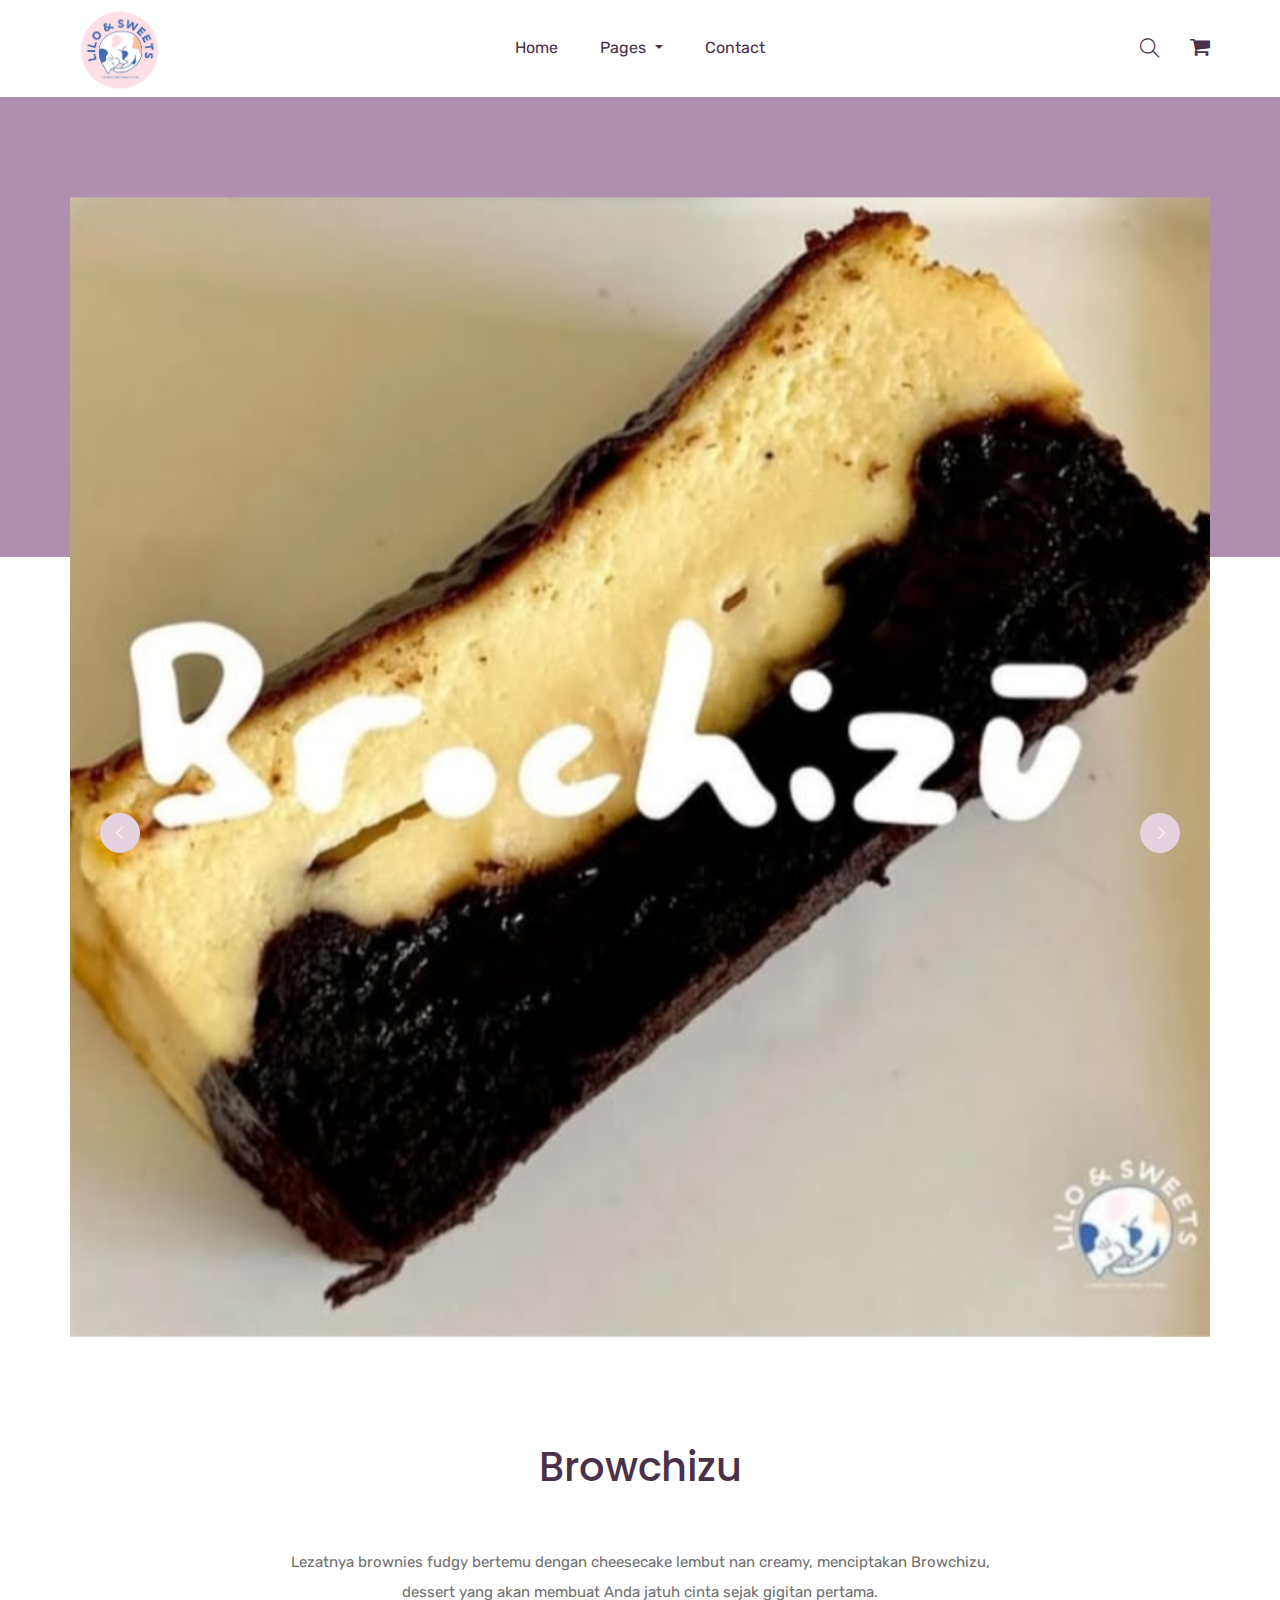
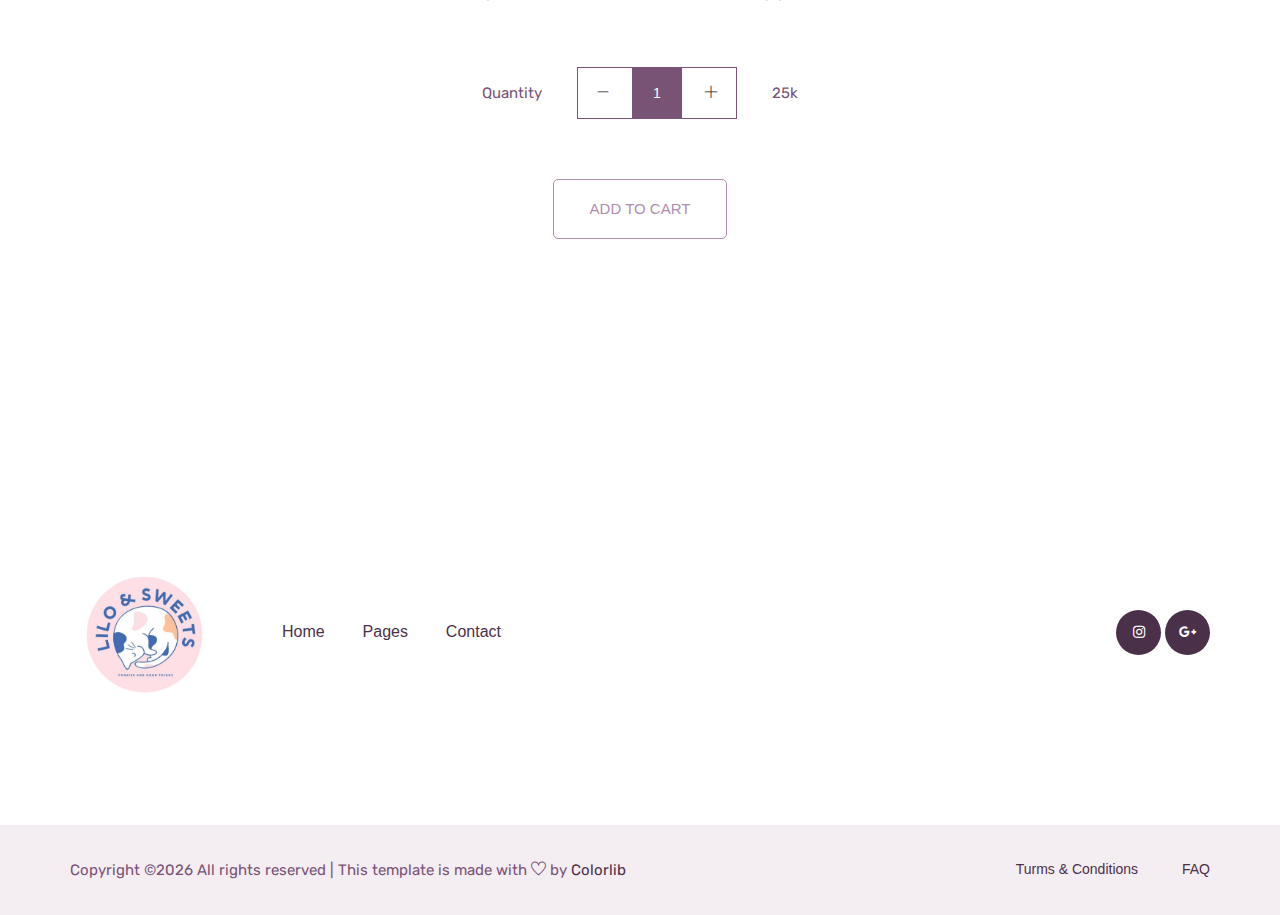
<file: single-product.html>
<!doctype html>
<html lang="zxx">

<head>
    <!-- Required meta tags -->
    <meta charset="utf-8">
    <meta name="viewport" content="width=device-width, initial-scale=1, shrink-to-fit=no">
    <title>lilo.and.sweets</title>
    <link rel="icon" href="img/favicon.png">
    <!-- Bootstrap CSS -->
    <link rel="stylesheet" href="css/bootstrap.min.css">
    <!-- animate CSS -->
    <link rel="stylesheet" href="css/animate.css">
    <!-- owl carousel CSS -->
    <link rel="stylesheet" href="css/owl.carousel.min.css">
    <!-- font awesome CSS -->
    <link rel="stylesheet" href="css/all.css">
    <!-- flaticon CSS -->
    <link rel="stylesheet" href="css/flaticon.css">
    <link rel="stylesheet" href="css/themify-icons.css">
    <!-- font awesome CSS -->
    <link rel="stylesheet" href="css/magnific-popup.css">
    <!-- swiper CSS -->
    <link rel="stylesheet" href="css/slick.css">
    <!-- style CSS -->
    <link rel="stylesheet" href="css/style.css">
</head>

<body>
    <!--::header part start::-->
    <header class="main_menu home_menu">
        <div class="container">
            <div class="row align-items-center justify-content-center">
                <div class="col-lg-12">
                    <nav class="navbar navbar-expand-lg navbar-light">
                        <a href="index.html"><img src="img/logo copy.png" alt="#" width="100"></a>
                        <button class="navbar-toggler" type="button" data-toggle="collapse"
                            data-target="#navbarSupportedContent" aria-controls="navbarSupportedContent"
                            aria-expanded="false" aria-label="Toggle navigation">
                            <span class="menu_icon"><i class="fas fa-bars"></i></span>
                        </button>

                        <div class="collapse navbar-collapse main-menu-item" id="navbarSupportedContent">
                            <ul class="navbar-nav">
                                <li class="nav-item">
                                    <a class="nav-link" href="index.html">Home</a>
                                </li>
                                <li class="nav-item">
                                </li>
                                <li class="nav-item dropdown">
                                    </a>
                                    <div class="dropdown-menu" aria-labelledby="navbarDropdown_1">
                                    </div>
                                </li>
                                <li class="nav-item dropdown">
                                    <a class="nav-link dropdown-toggle" href="blog.html" id="navbarDropdown_3"
                                        role="button" data-toggle="dropdown" aria-haspopup="true" aria-expanded="false">
                                        pages
                                    </a>
                                    <div class="dropdown-menu" aria-labelledby="navbarDropdown_2">
                                        <a class="dropdown-item" href="cart.html">shopping cart</a>
                                    </div>
                                </li>
                                
                                <li class="nav-item dropdown">
                                    </a>
                                    <div class="dropdown-menu" aria-labelledby="navbarDropdown_2">
                                    </div>
                                </li>
                                
                                <li class="nav-item">
                                    <a class="nav-link" href="contact.html">Contact</a>
                                </li>
                            </ul>
                        </div>
                        <div class="hearer_icon d-flex align-items-center">
                            <a id="search_1" href="javascript:void(0)"><i class="ti-search"></i></a>
                            <a href="cart.html">
                                <i class="flaticon-shopping-cart-black-shape"></i>
                            </a>
                        </div>
                    </nav>
                </div>
            </div>
        </div>
        <div class="search_input" id="search_input_box">
            <div class="container ">
                <form class="d-flex justify-content-between search-inner">
                    <input type="text" class="form-control" id="search_input" placeholder="Search Here">
                    <button type="submit" class="btn"></button>
                    <span class="ti-close" id="close_search" title="Close Search"></span>
                </form>
            </div>
        </div>
    </header>
    <!-- Header part end-->

    <!-- breadcrumb part start-->
    <section class="breadcrumb_part single_product_breadcrumb">
        <div class="container">
            <div class="row">
                <div class="col-lg-12">
                    <div class="breadcrumb_iner">
                    </div>
                </div>
            </div>
        </div>
    </section>
    <!-- breadcrumb part end-->

  <!--================Single Product Area =================-->
  <div class="product_image_area">
    <div class="container">
      <div class="row justify-content-center">
        <div class="col-lg-12">
          <div class="product_img_slide owl-carousel">
            <div class="single_product_img">
              <img src="img/cookies4.jpg" alt="#" class="img-fluid">
            </div>
            <div class="single_product_img">
              <img src="img/cookies4.jpg" alt="#" class="img-fluid">
            </div>
            <div class="single_product_img">
              <img src="img/cookies4.jpg" alt="#" class="img-fluid">
            </div>
          </div>
        </div>
        <div class="col-lg-8">
          <div class="single_product_text text-center">
            <h3>Browchizu</h3>
            <p>
                Lezatnya brownies fudgy bertemu dengan cheesecake lembut nan creamy, menciptakan Browchizu, dessert yang akan membuat Anda jatuh cinta sejak gigitan pertama.
            </p>
            <div class="card_area">
                <div class="product_count_area">
                    <p>Quantity</p>
                    <div class="product_count d-inline-block">
                        <span class="product_count_item inumber-decrement"> <i class="ti-minus"></i></span>
                        <input class="product_count_item input-number" type="text" value="1" min="0" max="10">
                        <span class="product_count_item number-increment"> <i class="ti-plus"></i></span>
                    </div>
                    <p>25k</p>
                </div>
              <div class="add_to_cart">
                <a href="cart.html" class="btn_3">Add to Cart</a>
              </div>
            </div>
          </div>
        </div>
      </div>
    </div>
  </div>
  <!--================End Single Product Area =================-->

  <!--::footer_part start::-->
  <footer class="footer_part">
        <div class="footer_iner">
            <div class="container">
                <div class="row justify-content-between align-items-center">
                    <div class="col-lg-8">
                        <div class="footer_menu">
                            <div class="footer_logo">
                                <a href="index.html"><img src="img/logo copy.png" alt="#" width="150"></a>
                            </div>
                            <div class="footer_menu_item">
                                <a href="index.html">Home</a>
                                <a href="#">Pages</a>
                                <a href="contact.html">Contact</a>
                            </div>
                        </div>
                    </div>
                    <div class="col-lg-4">
                        <div class="social_icon">
                            <a href="#"><i class="fab fa-instagram"></i></a>
                            <a href="#"><i class="fab fa-google-plus-g"></i></a>
                        </div>
                    </div>
                </div>
            </div>
        </div>
        
        <div class="copyright_part">
            <div class="container">
                <div class="row ">
                    <div class="col-lg-12">
                        <div class="copyright_text">
                            <P><!-- Link back to Colorlib can't be removed. Template is licensed under CC BY 3.0. -->
Copyright &copy;<script>document.write(new Date().getFullYear());</script> All rights reserved | This template is made with <i class="ti-heart" aria-hidden="true"></i> by <a href="https://colorlib.com" target="_blank">Colorlib</a>
<!-- Link back to Colorlib can't be removed. Template is licensed under CC BY 3.0. --></P>
                            <div class="copyright_link">
                                <a href="#">Turms & Conditions</a>
                                <a href="#">FAQ</a>
                            </div>
                        </div>
                    </div>
                </div>
            </div>
        </div>
    </footer>
    <!--::footer_part end::-->

    <!-- jquery plugins here-->
    <script src="js/jquery-1.12.1.min.js"></script>
    <!-- popper js -->
    <script src="js/popper.min.js"></script>
    <!-- bootstrap js -->
    <script src="js/bootstrap.min.js"></script>
    <!-- easing js -->
    <script src="js/jquery.magnific-popup.js"></script>
    <!-- swiper js -->
    <script src="js/swiper.min.js"></script>
    <!-- swiper js -->
    <script src="js/mixitup.min.js"></script>
    <!-- particles js -->
    <script src="js/owl.carousel.min.js"></script>
    <script src="js/jquery.nice-select.min.js"></script>
    <!-- slick js -->
    <script src="js/slick.min.js"></script>
    <script src="js/jquery.counterup.min.js"></script>
    <script src="js/waypoints.min.js"></script>
    <script src="js/contact.js"></script>
    <script src="js/jquery.ajaxchimp.min.js"></script>
    <script src="js/jquery.form.js"></script>
    <script src="js/jquery.validate.min.js"></script>
    <script src="js/mail-script.js"></script>
    <!-- custom js -->
    <script src="js/custom.js"></script>
</body>

</html>
</file>
<file: css/flaticon.css>
/*
  	Flaticon icon font: Flaticon
  	Creation date: 30/12/2019 07:11
  	*/

@font-face {
  font-family: "Flaticon";
  src: url("../fonts/Flaticon.eot");
  src: url("../fonts/Flaticon.eot?#iefix") format("embedded-opentype"),
       url("../fonts/Flaticon.woff2") format("woff2"),
       url("../fonts/Flaticon.woff") format("woff"),
       url("../fonts/Flaticon.ttf") format("truetype"),
       url("../fonts/Flaticon.svg#Flaticon") format("svg");
  font-weight: normal;
  font-style: normal;
}

@media screen and (-webkit-min-device-pixel-ratio:0) {
  @font-face {
    font-family: "Flaticon";
    src: url("./Flaticon.svg#Flaticon") format("svg");
  }
}

[class^="flaticon-"]:before, [class*=" flaticon-"]:before,
[class^="flaticon-"]:after, [class*=" flaticon-"]:after {   
  font-family: Flaticon;
  font-style: normal;
}

.flaticon-quote:before { content: "\f100"; }
.flaticon-shopping-cart-black-shape:before { content: "\f101"; }
</file>
<file: css/themify-icons.css>
@font-face {
	font-family: 'themify';
	src:url('../fonts/themify.eot?-fvbane');
	src:url('../fonts/themify.eot?#iefix-fvbane') format('embedded-opentype'),
		url('../fonts/themify.woff?-fvbane') format('woff'),
		url('../fonts/themify.ttf?-fvbane') format('truetype'),
		url('../fonts/themify.svg?-fvbane#themify') format('svg');
	font-weight: normal;
	font-style: normal;
}

[class^="ti-"], [class*=" ti-"] {
	font-family: 'themify';
	speak: none;
	font-style: normal;
	font-weight: normal;
	font-variant: normal;
	text-transform: none;
	line-height: 1;

	/* Better Font Rendering =========== */
	-webkit-font-smoothing: antialiased;
	-moz-osx-font-smoothing: grayscale;
}

.ti-wand:before {
	content: "\e600";
}
.ti-volume:before {
	content: "\e601";
}
.ti-user:before {
	content: "\e602";
}
.ti-unlock:before {
	content: "\e603";
}
.ti-unlink:before {
	content: "\e604";
}
.ti-trash:before {
	content: "\e605";
}
.ti-thought:before {
	content: "\e606";
}
.ti-target:before {
	content: "\e607";
}
.ti-tag:before {
	content: "\e608";
}
.ti-tablet:before {
	content: "\e609";
}
.ti-star:before {
	content: "\e60a";
}
.ti-spray:before {
	content: "\e60b";
}
.ti-signal:before {
	content: "\e60c";
}
.ti-shopping-cart:before {
	content: "\e60d";
}
.ti-shopping-cart-full:before {
	content: "\e60e";
}
.ti-settings:before {
	content: "\e60f";
}
.ti-search:before {
	content: "\e610";
}
.ti-zoom-in:before {
	content: "\e611";
}
.ti-zoom-out:before {
	content: "\e612";
}
.ti-cut:before {
	content: "\e613";
}
.ti-ruler:before {
	content: "\e614";
}
.ti-ruler-pencil:before {
	content: "\e615";
}
.ti-ruler-alt:before {
	content: "\e616";
}
.ti-bookmark:before {
	content: "\e617";
}
.ti-bookmark-alt:before {
	content: "\e618";
}
.ti-reload:before {
	content: "\e619";
}
.ti-plus:before {
	content: "\e61a";
}
.ti-pin:before {
	content: "\e61b";
}
.ti-pencil:before {
	content: "\e61c";
}
.ti-pencil-alt:before {
	content: "\e61d";
}
.ti-paint-roller:before {
	content: "\e61e";
}
.ti-paint-bucket:before {
	content: "\e61f";
}
.ti-na:before {
	content: "\e620";
}
.ti-mobile:before {
	content: "\e621";
}
.ti-minus:before {
	content: "\e622";
}
.ti-medall:before {
	content: "\e623";
}
.ti-medall-alt:before {
	content: "\e624";
}
.ti-marker:before {
	content: "\e625";
}
.ti-marker-alt:before {
	content: "\e626";
}
.ti-arrow-up:before {
	content: "\e627";
}
.ti-arrow-right:before {
	content: "\e628";
}
.ti-arrow-left:before {
	content: "\e629";
}
.ti-arrow-down:before {
	content: "\e62a";
}
.ti-lock:before {
	content: "\e62b";
}
.ti-location-arrow:before {
	content: "\e62c";
}
.ti-link:before {
	content: "\e62d";
}
.ti-layout:before {
	content: "\e62e";
}
.ti-layers:before {
	content: "\e62f";
}
.ti-layers-alt:before {
	content: "\e630";
}
.ti-key:before {
	content: "\e631";
}
.ti-import:before {
	content: "\e632";
}
.ti-image:before {
	content: "\e633";
}
.ti-heart:before {
	content: "\e634";
}
.ti-heart-broken:before {
	content: "\e635";
}
.ti-hand-stop:before {
	content: "\e636";
}
.ti-hand-open:before {
	content: "\e637";
}
.ti-hand-drag:before {
	content: "\e638";
}
.ti-folder:before {
	content: "\e639";
}
.ti-flag:before {
	content: "\e63a";
}
.ti-flag-alt:before {
	content: "\e63b";
}
.ti-flag-alt-2:before {
	content: "\e63c";
}
.ti-eye:before {
	content: "\e63d";
}
.ti-export:before {
	content: "\e63e";
}
.ti-exchange-vertical:before {
	content: "\e63f";
}
.ti-desktop:before {
	content: "\e640";
}
.ti-cup:before {
	content: "\e641";
}
.ti-crown:before {
	content: "\e642";
}
.ti-comments:before {
	content: "\e643";
}
.ti-comment:before {
	content: "\e644";
}
.ti-comment-alt:before {
	content: "\e645";
}
.ti-close:before {
	content: "\e646";
}
.ti-clip:before {
	content: "\e647";
}
.ti-angle-up:before {
	content: "\e648";
}
.ti-angle-right:before {
	content: "\e649";
}
.ti-angle-left:before {
	content: "\e64a";
}
.ti-angle-down:before {
	content: "\e64b";
}
.ti-check:before {
	content: "\e64c";
}
.ti-check-box:before {
	content: "\e64d";
}
.ti-camera:before {
	content: "\e64e";
}
.ti-announcement:before {
	content: "\e64f";
}
.ti-brush:before {
	content: "\e650";
}
.ti-briefcase:before {
	content: "\e651";
}
.ti-bolt:before {
	content: "\e652";
}
.ti-bolt-alt:before {
	content: "\e653";
}
.ti-blackboard:before {
	content: "\e654";
}
.ti-bag:before {
	content: "\e655";
}
.ti-move:before {
	content: "\e656";
}
.ti-arrows-vertical:before {
	content: "\e657";
}
.ti-arrows-horizontal:before {
	content: "\e658";
}
.ti-fullscreen:before {
	content: "\e659";
}
.ti-arrow-top-right:before {
	content: "\e65a";
}
.ti-arrow-top-left:before {
	content: "\e65b";
}
.ti-arrow-circle-up:before {
	content: "\e65c";
}
.ti-arrow-circle-right:before {
	content: "\e65d";
}
.ti-arrow-circle-left:before {
	content: "\e65e";
}
.ti-arrow-circle-down:before {
	content: "\e65f";
}
.ti-angle-double-up:before {
	content: "\e660";
}
.ti-angle-double-right:before {
	content: "\e661";
}
.ti-angle-double-left:before {
	content: "\e662";
}
.ti-angle-double-down:before {
	content: "\e663";
}
.ti-zip:before {
	content: "\e664";
}
.ti-world:before {
	content: "\e665";
}
.ti-wheelchair:before {
	content: "\e666";
}
.ti-view-list:before {
	content: "\e667";
}
.ti-view-list-alt:before {
	content: "\e668";
}
.ti-view-grid:before {
	content: "\e669";
}
.ti-uppercase:before {
	content: "\e66a";
}
.ti-upload:before {
	content: "\e66b";
}
.ti-underline:before {
	content: "\e66c";
}
.ti-truck:before {
	content: "\e66d";
}
.ti-timer:before {
	content: "\e66e";
}
.ti-ticket:before {
	content: "\e66f";
}
.ti-thumb-up:before {
	content: "\e670";
}
.ti-thumb-down:before {
	content: "\e671";
}
.ti-text:before {
	content: "\e672";
}
.ti-stats-up:before {
	content: "\e673";
}
.ti-stats-down:before {
	content: "\e674";
}
.ti-split-v:before {
	content: "\e675";
}
.ti-split-h:before {
	content: "\e676";
}
.ti-smallcap:before {
	content: "\e677";
}
.ti-shine:before {
	content: "\e678";
}
.ti-shift-right:before {
	content: "\e679";
}
.ti-shift-left:before {
	content: "\e67a";
}
.ti-shield:before {
	content: "\e67b";
}
.ti-notepad:before {
	content: "\e67c";
}
.ti-server:before {
	content: "\e67d";
}
.ti-quote-right:before {
	content: "\e67e";
}
.ti-quote-left:before {
	content: "\e67f";
}
.ti-pulse:before {
	content: "\e680";
}
.ti-printer:before {
	content: "\e681";
}
.ti-power-off:before {
	content: "\e682";
}
.ti-plug:before {
	content: "\e683";
}
.ti-pie-chart:before {
	content: "\e684";
}
.ti-paragraph:before {
	content: "\e685";
}
.ti-panel:before {
	content: "\e686";
}
.ti-package:before {
	content: "\e687";
}
.ti-music:before {
	content: "\e688";
}
.ti-music-alt:before {
	content: "\e689";
}
.ti-mouse:before {
	content: "\e68a";
}
.ti-mouse-alt:before {
	content: "\e68b";
}
.ti-money:before {
	content: "\e68c";
}
.ti-microphone:before {
	content: "\e68d";
}
.ti-menu:before {
	content: "\e68e";
}
.ti-menu-alt:before {
	content: "\e68f";
}
.ti-map:before {
	content: "\e690";
}
.ti-map-alt:before {
	content: "\e691";
}
.ti-loop:before {
	content: "\e692";
}
.ti-location-pin:before {
	content: "\e693";
}
.ti-list:before {
	content: "\e694";
}
.ti-light-bulb:before {
	content: "\e695";
}
.ti-Italic:before {
	content: "\e696";
}
.ti-info:before {
	content: "\e697";
}
.ti-infinite:before {
	content: "\e698";
}
.ti-id-badge:before {
	content: "\e699";
}
.ti-hummer:before {
	content: "\e69a";
}
.ti-home:before {
	content: "\e69b";
}
.ti-help:before {
	content: "\e69c";
}
.ti-headphone:before {
	content: "\e69d";
}
.ti-harddrives:before {
	content: "\e69e";
}
.ti-harddrive:before {
	content: "\e69f";
}
.ti-gift:before {
	content: "\e6a0";
}
.ti-game:before {
	content: "\e6a1";
}
.ti-filter:before {
	content: "\e6a2";
}
.ti-files:before {
	content: "\e6a3";
}
.ti-file:before {
	content: "\e6a4";
}
.ti-eraser:before {
	content: "\e6a5";
}
.ti-envelope:before {
	content: "\e6a6";
}
.ti-download:before {
	content: "\e6a7";
}
.ti-direction:before {
	content: "\e6a8";
}
.ti-direction-alt:before {
	content: "\e6a9";
}
.ti-dashboard:before {
	content: "\e6aa";
}
.ti-control-stop:before {
	content: "\e6ab";
}
.ti-control-shuffle:before {
	content: "\e6ac";
}
.ti-control-play:before {
	content: "\e6ad";
}
.ti-control-pause:before {
	content: "\e6ae";
}
.ti-control-forward:before {
	content: "\e6af";
}
.ti-control-backward:before {
	content: "\e6b0";
}
.ti-cloud:before {
	content: "\e6b1";
}
.ti-cloud-up:before {
	content: "\e6b2";
}
.ti-cloud-down:before {
	content: "\e6b3";
}
.ti-clipboard:before {
	content: "\e6b4";
}
.ti-car:before {
	content: "\e6b5";
}
.ti-calendar:before {
	content: "\e6b6";
}
.ti-book:before {
	content: "\e6b7";
}
.ti-bell:before {
	content: "\e6b8";
}
.ti-basketball:before {
	content: "\e6b9";
}
.ti-bar-chart:before {
	content: "\e6ba";
}
.ti-bar-chart-alt:before {
	content: "\e6bb";
}
.ti-back-right:before {
	content: "\e6bc";
}
.ti-back-left:before {
	content: "\e6bd";
}
.ti-arrows-corner:before {
	content: "\e6be";
}
.ti-archive:before {
	content: "\e6bf";
}
.ti-anchor:before {
	content: "\e6c0";
}
.ti-align-right:before {
	content: "\e6c1";
}
.ti-align-left:before {
	content: "\e6c2";
}
.ti-align-justify:before {
	content: "\e6c3";
}
.ti-align-center:before {
	content: "\e6c4";
}
.ti-alert:before {
	content: "\e6c5";
}
.ti-alarm-clock:before {
	content: "\e6c6";
}
.ti-agenda:before {
	content: "\e6c7";
}
.ti-write:before {
	content: "\e6c8";
}
.ti-window:before {
	content: "\e6c9";
}
.ti-widgetized:before {
	content: "\e6ca";
}
.ti-widget:before {
	content: "\e6cb";
}
.ti-widget-alt:before {
	content: "\e6cc";
}
.ti-wallet:before {
	content: "\e6cd";
}
.ti-video-clapper:before {
	content: "\e6ce";
}
.ti-video-camera:before {
	content: "\e6cf";
}
.ti-vector:before {
	content: "\e6d0";
}
.ti-themify-logo:before {
	content: "\e6d1";
}
.ti-themify-favicon:before {
	content: "\e6d2";
}
.ti-themify-favicon-alt:before {
	content: "\e6d3";
}
.ti-support:before {
	content: "\e6d4";
}
.ti-stamp:before {
	content: "\e6d5";
}
.ti-split-v-alt:before {
	content: "\e6d6";
}
.ti-slice:before {
	content: "\e6d7";
}
.ti-shortcode:before {
	content: "\e6d8";
}
.ti-shift-right-alt:before {
	content: "\e6d9";
}
.ti-shift-left-alt:before {
	content: "\e6da";
}
.ti-ruler-alt-2:before {
	content: "\e6db";
}
.ti-receipt:before {
	content: "\e6dc";
}
.ti-pin2:before {
	content: "\e6dd";
}
.ti-pin-alt:before {
	content: "\e6de";
}
.ti-pencil-alt2:before {
	content: "\e6df";
}
.ti-palette:before {
	content: "\e6e0";
}
.ti-more:before {
	content: "\e6e1";
}
.ti-more-alt:before {
	content: "\e6e2";
}
.ti-microphone-alt:before {
	content: "\e6e3";
}
.ti-magnet:before {
	content: "\e6e4";
}
.ti-line-double:before {
	content: "\e6e5";
}
.ti-line-dotted:before {
	content: "\e6e6";
}
.ti-line-dashed:before {
	content: "\e6e7";
}
.ti-layout-width-full:before {
	content: "\e6e8";
}
.ti-layout-width-default:before {
	content: "\e6e9";
}
.ti-layout-width-default-alt:before {
	content: "\e6ea";
}
.ti-layout-tab:before {
	content: "\e6eb";
}
.ti-layout-tab-window:before {
	content: "\e6ec";
}
.ti-layout-tab-v:before {
	content: "\e6ed";
}
.ti-layout-tab-min:before {
	content: "\e6ee";
}
.ti-layout-slider:before {
	content: "\e6ef";
}
.ti-layout-slider-alt:before {
	content: "\e6f0";
}
.ti-layout-sidebar-right:before {
	content: "\e6f1";
}
.ti-layout-sidebar-none:before {
	content: "\e6f2";
}
.ti-layout-sidebar-left:before {
	content: "\e6f3";
}
.ti-layout-placeholder:before {
	content: "\e6f4";
}
.ti-layout-menu:before {
	content: "\e6f5";
}
.ti-layout-menu-v:before {
	content: "\e6f6";
}
.ti-layout-menu-separated:before {
	content: "\e6f7";
}
.ti-layout-menu-full:before {
	content: "\e6f8";
}
.ti-layout-media-right-alt:before {
	content: "\e6f9";
}
.ti-layout-media-right:before {
	content: "\e6fa";
}
.ti-layout-media-overlay:before {
	content: "\e6fb";
}
.ti-layout-media-overlay-alt:before {
	content: "\e6fc";
}
.ti-layout-media-overlay-alt-2:before {
	content: "\e6fd";
}
.ti-layout-media-left-alt:before {
	content: "\e6fe";
}
.ti-layout-media-left:before {
	content: "\e6ff";
}
.ti-layout-media-center-alt:before {
	content: "\e700";
}
.ti-layout-media-center:before {
	content: "\e701";
}
.ti-layout-list-thumb:before {
	content: "\e702";
}
.ti-layout-list-thumb-alt:before {
	content: "\e703";
}
.ti-layout-list-post:before {
	content: "\e704";
}
.ti-layout-list-large-image:before {
	content: "\e705";
}
.ti-layout-line-solid:before {
	content: "\e706";
}
.ti-layout-grid4:before {
	content: "\e707";
}
.ti-layout-grid3:before {
	content: "\e708";
}
.ti-layout-grid2:before {
	content: "\e709";
}
.ti-layout-grid2-thumb:before {
	content: "\e70a";
}
.ti-layout-cta-right:before {
	content: "\e70b";
}
.ti-layout-cta-left:before {
	content: "\e70c";
}
.ti-layout-cta-center:before {
	content: "\e70d";
}
.ti-layout-cta-btn-right:before {
	content: "\e70e";
}
.ti-layout-cta-btn-left:before {
	content: "\e70f";
}
.ti-layout-column4:before {
	content: "\e710";
}
.ti-layout-column3:before {
	content: "\e711";
}
.ti-layout-column2:before {
	content: "\e712";
}
.ti-layout-accordion-separated:before {
	content: "\e713";
}
.ti-layout-accordion-merged:before {
	content: "\e714";
}
.ti-layout-accordion-list:before {
	content: "\e715";
}
.ti-ink-pen:before {
	content: "\e716";
}
.ti-info-alt:before {
	content: "\e717";
}
.ti-help-alt:before {
	content: "\e718";
}
.ti-headphone-alt:before {
	content: "\e719";
}
.ti-hand-point-up:before {
	content: "\e71a";
}
.ti-hand-point-right:before {
	content: "\e71b";
}
.ti-hand-point-left:before {
	content: "\e71c";
}
.ti-hand-point-down:before {
	content: "\e71d";
}
.ti-gallery:before {
	content: "\e71e";
}
.ti-face-smile:before {
	content: "\e71f";
}
.ti-face-sad:before {
	content: "\e720";
}
.ti-credit-card:before {
	content: "\e721";
}
.ti-control-skip-forward:before {
	content: "\e722";
}
.ti-control-skip-backward:before {
	content: "\e723";
}
.ti-control-record:before {
	content: "\e724";
}
.ti-control-eject:before {
	content: "\e725";
}
.ti-comments-smiley:before {
	content: "\e726";
}
.ti-brush-alt:before {
	content: "\e727";
}
.ti-youtube:before {
	content: "\e728";
}
.ti-vimeo:before {
	content: "\e729";
}
.ti-twitter:before {
	content: "\e72a";
}
.ti-time:before {
	content: "\e72b";
}
.ti-tumblr:before {
	content: "\e72c";
}
.ti-skype:before {
	content: "\e72d";
}
.ti-share:before {
	content: "\e72e";
}
.ti-share-alt:before {
	content: "\e72f";
}
.ti-rocket:before {
	content: "\e730";
}
.ti-pinterest:before {
	content: "\e731";
}
.ti-new-window:before {
	content: "\e732";
}
.ti-microsoft:before {
	content: "\e733";
}
.ti-list-ol:before {
	content: "\e734";
}
.ti-linkedin:before {
	content: "\e735";
}
.ti-layout-sidebar-2:before {
	content: "\e736";
}
.ti-layout-grid4-alt:before {
	content: "\e737";
}
.ti-layout-grid3-alt:before {
	content: "\e738";
}
.ti-layout-grid2-alt:before {
	content: "\e739";
}
.ti-layout-column4-alt:before {
	content: "\e73a";
}
.ti-layout-column3-alt:before {
	content: "\e73b";
}
.ti-layout-column2-alt:before {
	content: "\e73c";
}
.ti-instagram:before {
	content: "\e73d";
}
.ti-google:before {
	content: "\e73e";
}
.ti-github:before {
	content: "\e73f";
}
.ti-flickr:before {
	content: "\e740";
}
.ti-facebook:before {
	content: "\e741";
}
.ti-dropbox:before {
	content: "\e742";
}
.ti-dribbble:before {
	content: "\e743";
}
.ti-apple:before {
	content: "\e744";
}
.ti-android:before {
	content: "\e745";
}
.ti-save:before {
	content: "\e746";
}
.ti-save-alt:before {
	content: "\e747";
}
.ti-yahoo:before {
	content: "\e748";
}
.ti-wordpress:before {
	content: "\e749";
}
.ti-vimeo-alt:before {
	content: "\e74a";
}
.ti-twitter-alt:before {
	content: "\e74b";
}
.ti-tumblr-alt:before {
	content: "\e74c";
}
.ti-trello:before {
	content: "\e74d";
}
.ti-stack-overflow:before {
	content: "\e74e";
}
.ti-soundcloud:before {
	content: "\e74f";
}
.ti-sharethis:before {
	content: "\e750";
}
.ti-sharethis-alt:before {
	content: "\e751";
}
.ti-reddit:before {
	content: "\e752";
}
.ti-pinterest-alt:before {
	content: "\e753";
}
.ti-microsoft-alt:before {
	content: "\e754";
}
.ti-linux:before {
	content: "\e755";
}
.ti-jsfiddle:before {
	content: "\e756";
}
.ti-joomla:before {
	content: "\e757";
}
.ti-html5:before {
	content: "\e758";
}
.ti-flickr-alt:before {
	content: "\e759";
}
.ti-email:before {
	content: "\e75a";
}
.ti-drupal:before {
	content: "\e75b";
}
.ti-dropbox-alt:before {
	content: "\e75c";
}
.ti-css3:before {
	content: "\e75d";
}
.ti-rss:before {
	content: "\e75e";
}
.ti-rss-alt:before {
	content: "\e75f";
}
</file>
<file: css/style.css>
/*Color Variables*/
/**************** extend css start ****************/
@import url("https://fonts.googleapis.com/css?family=Poppins:300,400,500,600,700|Rubik:300,400,500,700&display=swap");
/* line 2, /Applications/MAMP/htdocs/old/palash/cl/shop_html/sass/_extends.scss */
.form-contact .form-group .btn_1 i {
  background-image: linear-gradient(16deg, #ff005a 0%, #ff5d2d 64%, #ffba00 100%);
}

/* line 10, /Applications/MAMP/htdocs/old/palash/cl/shop_html/sass/_extends.scss */
.form-contact .form-group .btn_1 {
  background-image: linear-gradient(to left, #fff 0%, #fff 51%, #fff 100%);
}

/**************** extend css start ****************/
/**************** common css start ****************/
/* line 4, /Applications/MAMP/htdocs/old/palash/cl/shop_html/sass/_common.scss */
body {
  font-family: "Sauce Tomato", sans-serif;
  padding: 0;
  margin: 0;
  font-size: 14px;
}


/* line 10, /Applications/MAMP/htdocs/old/palash/cl/shop_html/sass/_common.scss */
.message_submit_form:focus {
  outline: none;
}

/* line 13, /Applications/MAMP/htdocs/old/palash/cl/shop_html/sass/_common.scss */
input:hover,
input:focus {
  outline: none !important;
}

/* line 17, /Applications/MAMP/htdocs/old/palash/cl/shop_html/sass/_common.scss */
.gray_bg {
  background-color: #f4f4f4;
}

/* line 20, /Applications/MAMP/htdocs/old/palash/cl/shop_html/sass/_common.scss */
.section_padding {
  padding: 200px 0px;
}

@media only screen and (min-width: 992px) and (max-width: 1200px) {
  /* line 20, /Applications/MAMP/htdocs/old/palash/cl/shop_html/sass/_common.scss */
  .section_padding {
    padding: 100px 0px;
  }
}

@media only screen and (min-width: 768px) and (max-width: 991px) {
  /* line 20, /Applications/MAMP/htdocs/old/palash/cl/shop_html/sass/_common.scss */
  .section_padding {
    padding: 70px 0px;
  }
}

@media (max-width: 576px) {
  /* line 20, /Applications/MAMP/htdocs/old/palash/cl/shop_html/sass/_common.scss */
  .section_padding {
    padding: 70px 0px;
  }
}

@media only screen and (min-width: 576px) and (max-width: 767px) {
  /* line 20, /Applications/MAMP/htdocs/old/palash/cl/shop_html/sass/_common.scss */
  .section_padding {
    padding: 70px 0px;
  }
}

/* line 39, /Applications/MAMP/htdocs/old/palash/cl/shop_html/sass/_common.scss */
.single_padding_top {
  padding-top: 200px !important;
}

@media only screen and (min-width: 992px) and (max-width: 1200px) {
  /* line 39, /Applications/MAMP/htdocs/old/palash/cl/shop_html/sass/_common.scss */
  .single_padding_top {
    padding-top: 70px !important;
  }
}

@media only screen and (min-width: 768px) and (max-width: 991px) {
  /* line 39, /Applications/MAMP/htdocs/old/palash/cl/shop_html/sass/_common.scss */
  .single_padding_top {
    padding-top: 70px !important;
  }
}

@media (max-width: 576px) {
  /* line 39, /Applications/MAMP/htdocs/old/palash/cl/shop_html/sass/_common.scss */
  .single_padding_top {
    padding-top: 70px !important;
  }
}

@media only screen and (min-width: 576px) and (max-width: 767px) {
  /* line 39, /Applications/MAMP/htdocs/old/palash/cl/shop_html/sass/_common.scss */
  .single_padding_top {
    padding-top: 100px !important;
  }
}

/* line 58, /Applications/MAMP/htdocs/old/palash/cl/shop_html/sass/_common.scss */
.padding_top {
  padding-top: 200px;
}

@media only screen and (min-width: 992px) and (max-width: 1200px) {
  /* line 58, /Applications/MAMP/htdocs/old/palash/cl/shop_html/sass/_common.scss */
  .padding_top {
    padding-top: 100px;
  }
}

@media only screen and (min-width: 768px) and (max-width: 991px) {
  /* line 58, /Applications/MAMP/htdocs/old/palash/cl/shop_html/sass/_common.scss */
  .padding_top {
    padding-top: 70px;
  }
}

@media (max-width: 576px) {
  /* line 58, /Applications/MAMP/htdocs/old/palash/cl/shop_html/sass/_common.scss */
  .padding_top {
    padding-top: 70px;
  }
}

@media only screen and (min-width: 576px) and (max-width: 767px) {
  /* line 58, /Applications/MAMP/htdocs/old/palash/cl/shop_html/sass/_common.scss */
  .padding_top {
    padding-top: 70px;
  }
}

/* line 77, /Applications/MAMP/htdocs/old/palash/cl/shop_html/sass/_common.scss */
.padding_bottom {
  padding-bottom: 200px;
}

@media only screen and (min-width: 992px) and (max-width: 1200px) {
  /* line 77, /Applications/MAMP/htdocs/old/palash/cl/shop_html/sass/_common.scss */
  .padding_bottom {
    padding-bottom: 100px;
  }
}

@media only screen and (min-width: 768px) and (max-width: 991px) {
  /* line 77, /Applications/MAMP/htdocs/old/palash/cl/shop_html/sass/_common.scss */
  .padding_bottom {
    padding-bottom: 70px;
  }
}

@media (max-width: 576px) {
  /* line 77, /Applications/MAMP/htdocs/old/palash/cl/shop_html/sass/_common.scss */
  .padding_bottom {
    padding-bottom: 70px;
  }
}

@media only screen and (min-width: 576px) and (max-width: 767px) {
  /* line 77, /Applications/MAMP/htdocs/old/palash/cl/shop_html/sass/_common.scss */
  .padding_bottom {
    padding-bottom: 70px;
  }
}

/* line 97, /Applications/MAMP/htdocs/old/palash/cl/shop_html/sass/_common.scss */
a {
  text-decoration: none;
  -webkit-transition: 0.5s;
  transition: 0.5s;
}

/* line 101, /Applications/MAMP/htdocs/old/palash/cl/shop_html/sass/_common.scss */
a:hover {
  outline: none;
  text-decoration: none;
}

/* line 106, /Applications/MAMP/htdocs/old/palash/cl/shop_html/sass/_common.scss */
h1,
h2,
h3,
h4,
h5,
h6 {
  color: #4B3049;
  font-family: "Poppins", sans-serif;
  -webkit-transition: 0.5s;
  transition: 0.5s;
}

/* line 117, /Applications/MAMP/htdocs/old/palash/cl/shop_html/sass/_common.scss */
p {
  font-family: "Rubik", sans-serif;
  line-height: 2;
  font-size: 15px;
  margin-bottom: 0px;
  color: #795376;
  font-weight: 400;
}

/* line 126, /Applications/MAMP/htdocs/old/palash/cl/shop_html/sass/_common.scss */
h2 {
  font-size: 44px;
  line-height: 28px;
  color: #4B3049;
  font-weight: 600;
  line-height: 1.222;
}

@media (max-width: 576px) {
  /* line 126, /Applications/MAMP/htdocs/old/palash/cl/shop_html/sass/_common.scss */
  h2 {
    font-size: 22px;
    line-height: 25px;
  }
}

@media only screen and (min-width: 576px) and (max-width: 767px) {
  /* line 126, /Applications/MAMP/htdocs/old/palash/cl/shop_html/sass/_common.scss */
  h2 {
    font-size: 24px;
    line-height: 25px;
  }
}

/* line 146, /Applications/MAMP/htdocs/old/palash/cl/shop_html/sass/_common.scss */
h3 {
  font-size: 24px;
  line-height: 25px;
}

@media (max-width: 576px) {
  /* line 146, /Applications/MAMP/htdocs/old/palash/cl/shop_html/sass/_common.scss */
  h3 {
    font-size: 20px;
  }
}

/* line 156, /Applications/MAMP/htdocs/old/palash/cl/shop_html/sass/_common.scss */
h5 {
  font-size: 18px;
  line-height: 22px;
}

/* line 161, /Applications/MAMP/htdocs/old/palash/cl/shop_html/sass/_common.scss */
img {
  max-width: 100%;
}

/* line 165, /Applications/MAMP/htdocs/old/palash/cl/shop_html/sass/_common.scss */
a:focus,
.button:focus,
button:focus,
.btn:focus {
  text-decoration: none;
  outline: none;
  box-shadow: none;
  -webkit-transition: 1s;
  transition: 1s;
}

/* line 175, /Applications/MAMP/htdocs/old/palash/cl/shop_html/sass/_common.scss */
.section_tittle {
  margin-bottom: 80px;
}

@media (max-width: 991px) {
  /* line 175, /Applications/MAMP/htdocs/old/palash/cl/shop_html/sass/_common.scss */
  .section_tittle {
    margin-bottom: 20px;
  }
}

@media only screen and (min-width: 992px) and (max-width: 1200px) {
  /* line 175, /Applications/MAMP/htdocs/old/palash/cl/shop_html/sass/_common.scss */
  .section_tittle {
    margin-bottom: 40px;
  }
}

/* line 186, /Applications/MAMP/htdocs/old/palash/cl/shop_html/sass/_common.scss */
.section_tittle h2 {
  font-size: 36px;
  color: #4B3049;
  line-height: 27px;
  font-weight: 700;
  position: relative;
  margin-bottom: 28px;
}

@media (max-width: 576px) {
  /* line 186, /Applications/MAMP/htdocs/old/palash/cl/shop_html/sass/_common.scss */
  .section_tittle h2 {
    font-size: 25px;
    line-height: 35px;
    margin-bottom: 15px;
  }
}

@media only screen and (min-width: 576px) and (max-width: 767px) {
  /* line 186, /Applications/MAMP/htdocs/old/palash/cl/shop_html/sass/_common.scss */
  .section_tittle h2 {
    font-size: 25px;
    line-height: 35px;
    margin-bottom: 15px;
  }
}

@media only screen and (min-width: 768px) and (max-width: 991px) {
  /* line 186, /Applications/MAMP/htdocs/old/palash/cl/shop_html/sass/_common.scss */
  .section_tittle h2 {
    font-size: 30px;
    line-height: 40px;
    margin-bottom: 15px;
  }
}

@media only screen and (min-width: 992px) and (max-width: 1200px) {
  /* line 186, /Applications/MAMP/htdocs/old/palash/cl/shop_html/sass/_common.scss */
  .section_tittle h2 {
    font-size: 35px;
    line-height: 40px;
  }
}

/* line 219, /Applications/MAMP/htdocs/old/palash/cl/shop_html/sass/_common.scss */
.section_tittle p {
  color: #556172;
  text-transform: capitalize;
  line-height: 30px;
  font-family: "Poppins", sans-serif;
}

@media (max-width: 576px) {
  /* line 219, /Applications/MAMP/htdocs/old/palash/cl/shop_html/sass/_common.scss */
  .section_tittle p {
    margin-bottom: 10px;
  }
}

@media only screen and (min-width: 576px) and (max-width: 767px) {
  /* line 219, /Applications/MAMP/htdocs/old/palash/cl/shop_html/sass/_common.scss */
  .section_tittle p {
    margin-bottom: 10px;
  }
}

@media only screen and (min-width: 768px) and (max-width: 991px) {
  /* line 219, /Applications/MAMP/htdocs/old/palash/cl/shop_html/sass/_common.scss */
  .section_tittle p {
    margin-bottom: 10px;
  }
}

@media only screen and (min-width: 992px) and (max-width: 1200px) {
  /* line 219, /Applications/MAMP/htdocs/old/palash/cl/shop_html/sass/_common.scss */
  .section_tittle p {
    margin-bottom: 10px;
  }
}

/* line 243, /Applications/MAMP/htdocs/old/palash/cl/shop_html/sass/_common.scss */
ul {
  list-style: none;
  margin: 0;
  padding: 0;
}

/* line 249, /Applications/MAMP/htdocs/old/palash/cl/shop_html/sass/_common.scss */
.mb_110 {
  margin-bottom: 110px;
}

@media (max-width: 576px) {
  /* line 249, /Applications/MAMP/htdocs/old/palash/cl/shop_html/sass/_common.scss */
  .mb_110 {
    margin-bottom: 220px;
  }
}

/* line 258, /Applications/MAMP/htdocs/old/palash/cl/shop_html/sass/_common.scss */
.mt_130 {
  margin-top: 130px;
}

@media (max-width: 576px) {
  /* line 258, /Applications/MAMP/htdocs/old/palash/cl/shop_html/sass/_common.scss */
  .mt_130 {
    margin-top: 70px;
  }
}

@media only screen and (min-width: 576px) and (max-width: 767px) {
  /* line 258, /Applications/MAMP/htdocs/old/palash/cl/shop_html/sass/_common.scss */
  .mt_130 {
    margin-top: 70px;
  }
}

@media only screen and (min-width: 768px) and (max-width: 991px) {
  /* line 258, /Applications/MAMP/htdocs/old/palash/cl/shop_html/sass/_common.scss */
  .mt_130 {
    margin-top: 70px;
  }
}

@media only screen and (min-width: 992px) and (max-width: 1200px) {
  /* line 258, /Applications/MAMP/htdocs/old/palash/cl/shop_html/sass/_common.scss */
  .mt_130 {
    margin-top: 70px;
  }
}

/* line 278, /Applications/MAMP/htdocs/old/palash/cl/shop_html/sass/_common.scss */
.mb_130 {
  margin-bottom: 140px;
}

@media (max-width: 991px) {
  /* line 278, /Applications/MAMP/htdocs/old/palash/cl/shop_html/sass/_common.scss */
  .mb_130 {
    margin-bottom: 70px;
  }
}

@media only screen and (min-width: 992px) and (max-width: 1200px) {
  /* line 278, /Applications/MAMP/htdocs/old/palash/cl/shop_html/sass/_common.scss */
  .mb_130 {
    margin-bottom: 100px;
  }
}

/* line 290, /Applications/MAMP/htdocs/old/palash/cl/shop_html/sass/_common.scss */
.padding_less_40 {
  margin-bottom: -50px;
}

/* line 294, /Applications/MAMP/htdocs/old/palash/cl/shop_html/sass/_common.scss */
.z_index {
  z-index: 9 !important;
  position: relative;
}

@media only screen and (min-width: 1200px) and (max-width: 3640px) {
  /* line 300, /Applications/MAMP/htdocs/old/palash/cl/shop_html/sass/_common.scss */
  .container {
    max-width: 1170px;
  }
}

@media (max-width: 1200px) {
  /* line 306, /Applications/MAMP/htdocs/old/palash/cl/shop_html/sass/_common.scss */
  [class*="hero-ani-"] {
    display: none !important;
  }
}

/* line 311, /Applications/MAMP/htdocs/old/palash/cl/shop_html/sass/_common.scss */
.form-control:focus {
  color: #495057;
  background-color: #fff;
  border-color: #dddddd;
  outline: 0;
  box-shadow: none;
}

/* line 320, /Applications/MAMP/htdocs/old/palash/cl/shop_html/sass/_common.scss */
.pageination .page-link {
  border: 0px solid transparent;
  font-weight: 500;
  font-size: 18px;
  color: #979797;
  padding: 10px 8px;
}

/* line 326, /Applications/MAMP/htdocs/old/palash/cl/shop_html/sass/_common.scss */
.pageination .page-link:hover {
  background-color: transparent;
  color: #000;
}

/* line 331, /Applications/MAMP/htdocs/old/palash/cl/shop_html/sass/_common.scss */
.pageination i {
  font-size: 12px;
}

/* line 335, /Applications/MAMP/htdocs/old/palash/cl/shop_html/sass/_common.scss */
.sidebar_box_shadow {
  box-shadow: 0px 10px 10px 0px rgba(153, 153, 153, 0.1);
}

/* line 338, /Applications/MAMP/htdocs/old/palash/cl/shop_html/sass/_common.scss */
.border_top {
  border-top: 1px solid #eee;
  max-width: 1110px;
  margin: 0 auto;
}

/* line 343, /Applications/MAMP/htdocs/old/palash/cl/shop_html/sass/_common.scss */
.section_bg {
  background-color: #f4edf278;
}

/**************** common css end ****************/
/* Main Button Area css
============================================================================================ */
/* line 3, /Applications/MAMP/htdocs/old/palash/cl/shop_html/sass/_button.scss */
.submit_btn {
  width: auto;
  display: inline-block;
  background: #fff;
  padding: 0px 50px;
  color: #fff;
  font-size: 13px;
  font-weight: 500;
  line-height: 50px;
  border-radius: 5px;
  outline: none !important;
  box-shadow: none !important;
  text-align: center;
  border: 1px solid #edeff2;
  cursor: pointer;
  -webkit-transition: 0.5s;
  transition: 0.5s;
}

/* line 19, /Applications/MAMP/htdocs/old/palash/cl/shop_html/sass/_button.scss */
.submit_btn:hover {
  background: transparent;
}

/* line 24, /Applications/MAMP/htdocs/old/palash/cl/shop_html/sass/_button.scss */
.btn_1 {
  display: inline-block;
  padding: 17px 50px;
  border-radius: 5px;
  background-color: #B08EAD;
  border: 2px solid #B08EAD;
  font-size: 15px;
  font-weight: 500;
  -webkit-transition: 0.5s;
  transition: 0.5s;
  text-transform: capitalize;
  color: #fff;
}

/* line 36, /Applications/MAMP/htdocs/old/palash/cl/shop_html/sass/_button.scss */
.btn_1:hover {
  background-color: #fff;
  color: #B08EAD;
}

@media (max-width: 991px) {
  /* line 24, /Applications/MAMP/htdocs/old/palash/cl/shop_html/sass/_button.scss */
  .btn_1 {
    padding: 13px 35px;
  }
}

/* line 44, /Applications/MAMP/htdocs/old/palash/cl/shop_html/sass/_button.scss */
.btn_3 {
  display: inline-block;
  padding: 18px 36px;
  border-radius: 5px;
  background-color: transparent;
  border: 1px solid #B08EAD;
  font-size: 15px;
  font-weight: 700;
  color: #B08EAD;
  text-transform: uppercase;
  font-weight: 400;
  -webkit-transition: 0.5s;
  transition: 0.5s;
}

/* line 56, /Applications/MAMP/htdocs/old/palash/cl/shop_html/sass/_button.scss */
.btn_3:hover {
  background-color: #B08EAD;
  color: #fff;
}

@media (max-width: 991px) {
  /* line 44, /Applications/MAMP/htdocs/old/palash/cl/shop_html/sass/_button.scss */
  .btn_3 {
    padding: 13px 35px;
  }
}

/* line 64, /Applications/MAMP/htdocs/old/palash/cl/shop_html/sass/_button.scss */
.btn_2 {
  display: inline-block;
  width: 180px;
  height: 60px;
  line-height: 60px;
  text-align: center;
  background-color: #fff;
  font-size: 15px;
  font-family: "Poppins", sans-serif;
  font-weight: 500;
  color: #1e1e1e;
  -o-transition: all .4s ease-in-out;
  -webkit-transition: all .4s ease-in-out;
  transition: all .4s ease-in-out;
  text-transform: capitalize;
}

/* line 79, /Applications/MAMP/htdocs/old/palash/cl/shop_html/sass/_button.scss */
.btn_2:hover {
  color: #fff !important;
  background-color: #B08EAD;
}

@media (max-width: 991px) {
  /* line 64, /Applications/MAMP/htdocs/old/palash/cl/shop_html/sass/_button.scss */
  .btn_2 {
    height: 50px;
    width: 140px;
    line-height: 50px;
  }
}

/* line 94, /Applications/MAMP/htdocs/old/palash/cl/shop_html/sass/_button.scss */
.btn_4 {
  color: #B08EAD;
  font-size: 15px;
  font-weight: 700;
  margin-top: 53px;
  display: inline-block;
  -webkit-transition: 0.5s;
  transition: 0.5s;
  border-radius: 5px;
}

@media (max-width: 991px) {
  /* line 94, /Applications/MAMP/htdocs/old/palash/cl/shop_html/sass/_button.scss */
  .btn_4 {
    margin-top: 30px;
  }
}

/* line 109, /Applications/MAMP/htdocs/old/palash/cl/shop_html/sass/_button.scss */
.btn_4 img {
  width: 20px;
  margin-left: 15px;
}

/*=================== custom button rule start ====================*/
/* line 117, /Applications/MAMP/htdocs/old/palash/cl/shop_html/sass/_button.scss */
.button {
  display: inline-block;
  border: 1px solid transparent;
  font-size: 15px;
  font-weight: 500;
  padding: 12px 54px;
  border-radius: 4px;
  color: #fff;
  border: 1px solid #edeff2;
  text-transform: uppercase;
  background-color: #B08EAD;
  cursor: pointer;
  -webkit-transition: 0.5s;
  transition: 0.5s;
}

@media (max-width: 767px) {
  /* line 117, /Applications/MAMP/htdocs/old/palash/cl/shop_html/sass/_button.scss */
  .button {
    font-size: 13px;
    padding: 9px 24px;
  }
}

/* line 136, /Applications/MAMP/htdocs/old/palash/cl/shop_html/sass/_button.scss */
.button:hover {
  color: #fff;
}

/* line 141, /Applications/MAMP/htdocs/old/palash/cl/shop_html/sass/_button.scss */
.button-link {
  letter-spacing: 0;
  color: #3b1d82;
  border: 0;
  padding: 0;
}

/* line 147, /Applications/MAMP/htdocs/old/palash/cl/shop_html/sass/_button.scss */
.button-link:hover {
  background: transparent;
  color: #3b1d82;
}

/* line 153, /Applications/MAMP/htdocs/old/palash/cl/shop_html/sass/_button.scss */
.button-header {
  color: #fff;
  border-color: #edeff2;
}

/* line 157, /Applications/MAMP/htdocs/old/palash/cl/shop_html/sass/_button.scss */
.button-header:hover {
  background: #b8024c;
  color: #fff;
}

/* line 163, /Applications/MAMP/htdocs/old/palash/cl/shop_html/sass/_button.scss */
.button-contactForm {
  color: #fff;
  border-color: #edeff2;
  padding: 12px 25px;
}

/* End Main Button Area css
============================================================================================ */
/* Start Blog Area css
============================================================================================ */
/* line 5, /Applications/MAMP/htdocs/old/palash/cl/shop_html/sass/_blog.scss */
.latest-blog-area .area-heading {
  margin-bottom: 70px;
}

/* line 10, /Applications/MAMP/htdocs/old/palash/cl/shop_html/sass/_blog.scss */
.blog_area a {
  color: #666666 !important;
  text-decoration: none;
  -webkit-transition: 0.5s;
  transition: 0.5s;
}

/* line 14, /Applications/MAMP/htdocs/old/palash/cl/shop_html/sass/_blog.scss */
.blog_area a:hover, .blog_area a :hover {
  color: #B08EAD;
}

/* line 20, /Applications/MAMP/htdocs/old/palash/cl/shop_html/sass/_blog.scss */
.single-blog {
  overflow: hidden;
  margin-bottom: 30px;
}

/* line 24, /Applications/MAMP/htdocs/old/palash/cl/shop_html/sass/_blog.scss */
.single-blog:hover {
  box-shadow: 0px 10px 20px 0px rgba(42, 34, 123, 0.1);
}

/* line 28, /Applications/MAMP/htdocs/old/palash/cl/shop_html/sass/_blog.scss */
.single-blog .thumb {
  overflow: hidden;
  position: relative;
}

/* line 32, /Applications/MAMP/htdocs/old/palash/cl/shop_html/sass/_blog.scss */
.single-blog .thumb:after {
  content: '';
  position: absolute;
  left: 0;
  top: 0;
  width: 100%;
  height: 100%;
  background: #000;
  opacity: 0;
  -webkit-transition: 0.5s;
  transition: 0.5s;
}

/* line 45, /Applications/MAMP/htdocs/old/palash/cl/shop_html/sass/_blog.scss */
.single-blog h4 {
  border-bottom: 1px solid #dfdfdf;
  padding-bottom: 34px;
  margin-bottom: 25px;
}

/* line 52, /Applications/MAMP/htdocs/old/palash/cl/shop_html/sass/_blog.scss */
.single-blog a {
  font-size: 20px;
  font-weight: 600;
}

/* line 62, /Applications/MAMP/htdocs/old/palash/cl/shop_html/sass/_blog.scss */
.single-blog .date {
  color: #888;
  text-align: left;
  display: inline-block;
  font-size: 13px;
  font-weight: 300;
}

/* line 70, /Applications/MAMP/htdocs/old/palash/cl/shop_html/sass/_blog.scss */
.single-blog .tag {
  text-align: left;
  display: inline-block;
  float: left;
  font-size: 13px;
  font-weight: 300;
  margin-right: 22px;
  position: relative;
}

/* line 80, /Applications/MAMP/htdocs/old/palash/cl/shop_html/sass/_blog.scss */
.single-blog .tag:after {
  content: '';
  position: absolute;
  width: 1px;
  height: 10px;
  background: #acacac;
  right: -12px;
  top: 7px;
}

@media (max-width: 1199px) {
  /* line 70, /Applications/MAMP/htdocs/old/palash/cl/shop_html/sass/_blog.scss */
  .single-blog .tag {
    margin-right: 8px;
  }
  /* line 94, /Applications/MAMP/htdocs/old/palash/cl/shop_html/sass/_blog.scss */
  .single-blog .tag:after {
    display: none;
  }
}

/* line 100, /Applications/MAMP/htdocs/old/palash/cl/shop_html/sass/_blog.scss */
.single-blog .likes {
  margin-right: 16px;
}

@media (max-width: 800px) {
  /* line 20, /Applications/MAMP/htdocs/old/palash/cl/shop_html/sass/_blog.scss */
  .single-blog {
    margin-bottom: 30px;
  }
}

/* line 108, /Applications/MAMP/htdocs/old/palash/cl/shop_html/sass/_blog.scss */
.single-blog .single-blog-content {
  padding: 30px;
}

/* line 112, /Applications/MAMP/htdocs/old/palash/cl/shop_html/sass/_blog.scss */
.single-blog .single-blog-content .meta-bottom p {
  font-size: 13px;
  font-weight: 300;
}

/* line 117, /Applications/MAMP/htdocs/old/palash/cl/shop_html/sass/_blog.scss */
.single-blog .single-blog-content .meta-bottom i {
  color: #edeff2;
  font-size: 13px;
  margin-right: 7px;
}

@media (max-width: 1199px) {
  /* line 108, /Applications/MAMP/htdocs/old/palash/cl/shop_html/sass/_blog.scss */
  .single-blog .single-blog-content {
    padding: 15px;
  }
}

/* line 131, /Applications/MAMP/htdocs/old/palash/cl/shop_html/sass/_blog.scss */
.single-blog:hover .thumb:after {
  opacity: .7;
  -webkit-transition: 0.5s;
  transition: 0.5s;
}

@media (max-width: 1199px) {
  /* line 139, /Applications/MAMP/htdocs/old/palash/cl/shop_html/sass/_blog.scss */
  .single-blog h4 {
    transition: all 300ms linear 0s;
    border-bottom: 1px solid #dfdfdf;
    padding-bottom: 14px;
    margin-bottom: 12px;
  }
  /* line 145, /Applications/MAMP/htdocs/old/palash/cl/shop_html/sass/_blog.scss */
  .single-blog h4 a {
    font-size: 18px;
  }
}

/* line 153, /Applications/MAMP/htdocs/old/palash/cl/shop_html/sass/_blog.scss */
.full_image.single-blog {
  position: relative;
}

/* line 156, /Applications/MAMP/htdocs/old/palash/cl/shop_html/sass/_blog.scss */
.full_image.single-blog .single-blog-content {
  position: absolute;
  left: 35px;
  bottom: 0;
  opacity: 0;
  visibility: hidden;
  -webkit-transition: 0.5s;
  transition: 0.5s;
}

@media (min-width: 992px) {
  /* line 156, /Applications/MAMP/htdocs/old/palash/cl/shop_html/sass/_blog.scss */
  .full_image.single-blog .single-blog-content {
    bottom: 100px;
  }
}

/* line 175, /Applications/MAMP/htdocs/old/palash/cl/shop_html/sass/_blog.scss */
.full_image.single-blog h4 {
  -webkit-transition: 0.5s;
  transition: 0.5s;
  border-bottom: none;
  padding-bottom: 5px;
}

/* line 181, /Applications/MAMP/htdocs/old/palash/cl/shop_html/sass/_blog.scss */
.full_image.single-blog a {
  font-size: 20px;
  font-weight: 600;
}

/* line 191, /Applications/MAMP/htdocs/old/palash/cl/shop_html/sass/_blog.scss */
.full_image.single-blog .date {
  color: #fff;
}

/* line 196, /Applications/MAMP/htdocs/old/palash/cl/shop_html/sass/_blog.scss */
.full_image.single-blog:hover .single-blog-content {
  opacity: 1;
  visibility: visible;
  -webkit-transition: 0.5s;
  transition: 0.5s;
}

/* End Blog Area css
============================================================================================ */
/* Latest Blog Area css
============================================================================================ */
/* line 220, /Applications/MAMP/htdocs/old/palash/cl/shop_html/sass/_blog.scss */
.l_blog_item .l_blog_text .date {
  margin-top: 24px;
  margin-bottom: 15px;
}

/* line 224, /Applications/MAMP/htdocs/old/palash/cl/shop_html/sass/_blog.scss */
.l_blog_item .l_blog_text .date a {
  font-size: 12px;
}

/* line 230, /Applications/MAMP/htdocs/old/palash/cl/shop_html/sass/_blog.scss */
.l_blog_item .l_blog_text h4 {
  font-size: 18px;
  border-bottom: 1px solid #eeeeee;
  margin-bottom: 0px;
  padding-bottom: 20px;
  -webkit-transition: 0.5s;
  transition: 0.5s;
}

/* line 243, /Applications/MAMP/htdocs/old/palash/cl/shop_html/sass/_blog.scss */
.l_blog_item .l_blog_text p {
  margin-bottom: 0px;
  padding-top: 20px;
}

/* End Latest Blog Area css
============================================================================================ */
/* Causes Area css
============================================================================================ */
/* line 259, /Applications/MAMP/htdocs/old/palash/cl/shop_html/sass/_blog.scss */
.causes_slider .owl-dots {
  text-align: center;
  margin-top: 80px;
}

/* line 263, /Applications/MAMP/htdocs/old/palash/cl/shop_html/sass/_blog.scss */
.causes_slider .owl-dots .owl-dot {
  height: 14px;
  width: 14px;
  background: #eeeeee;
  display: inline-block;
  margin-right: 7px;
}

/* line 270, /Applications/MAMP/htdocs/old/palash/cl/shop_html/sass/_blog.scss */
.causes_slider .owl-dots .owl-dot:last-child {
  margin-right: 0px;
}

/* line 281, /Applications/MAMP/htdocs/old/palash/cl/shop_html/sass/_blog.scss */
.causes_item {
  background: #fff;
}

/* line 284, /Applications/MAMP/htdocs/old/palash/cl/shop_html/sass/_blog.scss */
.causes_item .causes_img {
  position: relative;
}

/* line 287, /Applications/MAMP/htdocs/old/palash/cl/shop_html/sass/_blog.scss */
.causes_item .causes_img .c_parcent {
  position: absolute;
  bottom: 0px;
  width: 100%;
  left: 0px;
  height: 3px;
  background: rgba(255, 255, 255, 0.5);
}

/* line 295, /Applications/MAMP/htdocs/old/palash/cl/shop_html/sass/_blog.scss */
.causes_item .causes_img .c_parcent span {
  width: 70%;
  height: 3px;
  position: absolute;
  left: 0px;
  bottom: 0px;
}

/* line 303, /Applications/MAMP/htdocs/old/palash/cl/shop_html/sass/_blog.scss */
.causes_item .causes_img .c_parcent span:before {
  content: "75%";
  position: absolute;
  right: -10px;
  bottom: 0px;
  color: #fff;
  padding: 0px 5px;
}

/* line 316, /Applications/MAMP/htdocs/old/palash/cl/shop_html/sass/_blog.scss */
.causes_item .causes_text {
  padding: 30px 35px 40px 30px;
}

/* line 319, /Applications/MAMP/htdocs/old/palash/cl/shop_html/sass/_blog.scss */
.causes_item .causes_text h4 {
  font-size: 18px;
  font-weight: 600;
  margin-bottom: 15px;
  cursor: pointer;
}

/* line 332, /Applications/MAMP/htdocs/old/palash/cl/shop_html/sass/_blog.scss */
.causes_item .causes_text p {
  font-size: 14px;
  line-height: 24px;
  font-weight: 300;
  margin-bottom: 0px;
}

/* line 342, /Applications/MAMP/htdocs/old/palash/cl/shop_html/sass/_blog.scss */
.causes_item .causes_bottom a {
  width: 50%;
  border: 1px solid;
  text-align: center;
  float: left;
  line-height: 50px;
  color: #fff;
  font-size: 14px;
  font-weight: 500;
}

/* line 354, /Applications/MAMP/htdocs/old/palash/cl/shop_html/sass/_blog.scss */
.causes_item .causes_bottom a + a {
  border-color: #eeeeee;
  background: #fff;
  font-size: 14px;
}

/* End Causes Area css
============================================================================================ */
/*================= latest_blog_area css =============*/
/* line 370, /Applications/MAMP/htdocs/old/palash/cl/shop_html/sass/_blog.scss */
.latest_blog_area {
  background: #f9f9ff;
}

/* line 374, /Applications/MAMP/htdocs/old/palash/cl/shop_html/sass/_blog.scss */
.single-recent-blog-post {
  margin-bottom: 30px;
}

/* line 377, /Applications/MAMP/htdocs/old/palash/cl/shop_html/sass/_blog.scss */
.single-recent-blog-post .thumb {
  overflow: hidden;
}

/* line 380, /Applications/MAMP/htdocs/old/palash/cl/shop_html/sass/_blog.scss */
.single-recent-blog-post .thumb img {
  transition: all 0.7s linear;
}

/* line 385, /Applications/MAMP/htdocs/old/palash/cl/shop_html/sass/_blog.scss */
.single-recent-blog-post .details {
  padding-top: 30px;
}

/* line 388, /Applications/MAMP/htdocs/old/palash/cl/shop_html/sass/_blog.scss */
.single-recent-blog-post .details .sec_h4 {
  line-height: 24px;
  padding: 10px 0px 13px;
  transition: all 0.3s linear;
}

/* line 399, /Applications/MAMP/htdocs/old/palash/cl/shop_html/sass/_blog.scss */
.single-recent-blog-post .date {
  font-size: 14px;
  line-height: 24px;
  font-weight: 400;
}

/* line 406, /Applications/MAMP/htdocs/old/palash/cl/shop_html/sass/_blog.scss */
.single-recent-blog-post:hover img {
  transform: scale(1.23) rotate(10deg);
}

/* line 413, /Applications/MAMP/htdocs/old/palash/cl/shop_html/sass/_blog.scss */
.tags .tag_btn {
  font-size: 12px;
  font-weight: 500;
  line-height: 20px;
  border: 1px solid #eeeeee;
  display: inline-block;
  padding: 1px 18px;
  text-align: center;
}

/* line 427, /Applications/MAMP/htdocs/old/palash/cl/shop_html/sass/_blog.scss */
.tags .tag_btn + .tag_btn {
  margin-left: 2px;
}

/*========= blog_categorie_area css ===========*/
/* line 434, /Applications/MAMP/htdocs/old/palash/cl/shop_html/sass/_blog.scss */
.blog_categorie_area {
  padding-top: 30px;
  padding-bottom: 30px;
}

@media (min-width: 900px) {
  /* line 434, /Applications/MAMP/htdocs/old/palash/cl/shop_html/sass/_blog.scss */
  .blog_categorie_area {
    padding-top: 80px;
    padding-bottom: 80px;
  }
}

@media (min-width: 1100px) {
  /* line 434, /Applications/MAMP/htdocs/old/palash/cl/shop_html/sass/_blog.scss */
  .blog_categorie_area {
    padding-top: 120px;
    padding-bottom: 120px;
  }
}

/* line 450, /Applications/MAMP/htdocs/old/palash/cl/shop_html/sass/_blog.scss */
.categories_post {
  position: relative;
  text-align: center;
  cursor: pointer;
}

/* line 455, /Applications/MAMP/htdocs/old/palash/cl/shop_html/sass/_blog.scss */
.categories_post img {
  max-width: 100%;
}

/* line 459, /Applications/MAMP/htdocs/old/palash/cl/shop_html/sass/_blog.scss */
.categories_post .categories_details {
  position: absolute;
  top: 20px;
  left: 20px;
  right: 20px;
  bottom: 20px;
  background: rgba(34, 34, 34, 0.75);
  color: #fff;
  transition: all 0.3s linear;
  display: flex;
  align-items: center;
  justify-content: center;
}

/* line 472, /Applications/MAMP/htdocs/old/palash/cl/shop_html/sass/_blog.scss */
.categories_post .categories_details h5 {
  margin-bottom: 0px;
  font-size: 18px;
  line-height: 26px;
  text-transform: uppercase;
  color: #fff;
  position: relative;
}

/* line 490, /Applications/MAMP/htdocs/old/palash/cl/shop_html/sass/_blog.scss */
.categories_post .categories_details p {
  font-weight: 300;
  font-size: 14px;
  line-height: 26px;
  margin-bottom: 0px;
}

/* line 497, /Applications/MAMP/htdocs/old/palash/cl/shop_html/sass/_blog.scss */
.categories_post .categories_details .border_line {
  margin: 10px 0px;
  background: #fff;
  width: 100%;
  height: 1px;
}

/* line 506, /Applications/MAMP/htdocs/old/palash/cl/shop_html/sass/_blog.scss */
.categories_post:hover .categories_details {
  background: rgba(222, 99, 32, 0.85);
}

/*============ blog_left_sidebar css ==============*/
/* line 521, /Applications/MAMP/htdocs/old/palash/cl/shop_html/sass/_blog.scss */
.blog_item {
  margin-bottom: 50px;
}

/* line 525, /Applications/MAMP/htdocs/old/palash/cl/shop_html/sass/_blog.scss */
.blog_details {
  padding: 30px 0 20px 10px;
  box-shadow: 0px 10px 20px 0px rgba(221, 221, 221, 0.3);
}

@media (min-width: 768px) {
  /* line 525, /Applications/MAMP/htdocs/old/palash/cl/shop_html/sass/_blog.scss */
  .blog_details {
    padding: 60px 30px 35px 35px;
  }
}

/* line 533, /Applications/MAMP/htdocs/old/palash/cl/shop_html/sass/_blog.scss */
.blog_details p {
  margin-bottom: 30px;
}

/* line 537, /Applications/MAMP/htdocs/old/palash/cl/shop_html/sass/_blog.scss */
.blog_details a {
  color: #ff8b23;
}

/* line 540, /Applications/MAMP/htdocs/old/palash/cl/shop_html/sass/_blog.scss */
.blog_details a:hover {
  color: #B08EAD !important;
}

/* line 545, /Applications/MAMP/htdocs/old/palash/cl/shop_html/sass/_blog.scss */
.blog_details h2 {
  font-size: 18px;
  font-weight: 600;
  margin-bottom: 8px;
}

@media (min-width: 768px) {
  /* line 545, /Applications/MAMP/htdocs/old/palash/cl/shop_html/sass/_blog.scss */
  .blog_details h2 {
    font-size: 24px;
    margin-bottom: 15px;
  }
}

/* line 559, /Applications/MAMP/htdocs/old/palash/cl/shop_html/sass/_blog.scss */
.blog-info-link li {
  float: left;
  font-size: 14px;
}

/* line 563, /Applications/MAMP/htdocs/old/palash/cl/shop_html/sass/_blog.scss */
.blog-info-link li a {
  color: #999999;
}

/* line 567, /Applications/MAMP/htdocs/old/palash/cl/shop_html/sass/_blog.scss */
.blog-info-link li i,
.blog-info-link li span {
  font-size: 13px;
  margin-right: 5px;
}

/* line 573, /Applications/MAMP/htdocs/old/palash/cl/shop_html/sass/_blog.scss */
.blog-info-link li::after {
  content: "|";
  padding-left: 10px;
  padding-right: 10px;
}

/* line 579, /Applications/MAMP/htdocs/old/palash/cl/shop_html/sass/_blog.scss */
.blog-info-link li:last-child::after {
  display: none;
}

/* line 584, /Applications/MAMP/htdocs/old/palash/cl/shop_html/sass/_blog.scss */
.blog-info-link::after {
  content: "";
  display: block;
  clear: both;
  display: table;
}

/* line 592, /Applications/MAMP/htdocs/old/palash/cl/shop_html/sass/_blog.scss */
.blog_item_img {
  position: relative;
}

/* line 595, /Applications/MAMP/htdocs/old/palash/cl/shop_html/sass/_blog.scss */
.blog_item_img .blog_item_date {
  position: absolute;
  bottom: -10px;
  left: 10px;
  display: block;
  color: #fff;
  background-color: #B08EAD;
  padding: 8px 15px;
  border-radius: 5px;
}

@media (min-width: 768px) {
  /* line 595, /Applications/MAMP/htdocs/old/palash/cl/shop_html/sass/_blog.scss */
  .blog_item_img .blog_item_date {
    bottom: -20px;
    left: 40px;
    padding: 13px 30px;
  }
}

/* line 611, /Applications/MAMP/htdocs/old/palash/cl/shop_html/sass/_blog.scss */
.blog_item_img .blog_item_date h3 {
  font-size: 22px;
  font-weight: 600;
  color: #fff;
  margin-bottom: 0;
  line-height: 1.2;
}

@media (min-width: 768px) {
  /* line 611, /Applications/MAMP/htdocs/old/palash/cl/shop_html/sass/_blog.scss */
  .blog_item_img .blog_item_date h3 {
    font-size: 30px;
  }
}

/* line 623, /Applications/MAMP/htdocs/old/palash/cl/shop_html/sass/_blog.scss */
.blog_item_img .blog_item_date p {
  font-size: 18px;
  margin-bottom: 0;
  color: #fff;
}

@media (min-width: 768px) {
  /* line 623, /Applications/MAMP/htdocs/old/palash/cl/shop_html/sass/_blog.scss */
  .blog_item_img .blog_item_date p {
    font-size: 18px;
  }
}

/* line 643, /Applications/MAMP/htdocs/old/palash/cl/shop_html/sass/_blog.scss */
.blog_right_sidebar .widget_title {
  font-size: 20px;
  margin-bottom: 40px;
}

/* line 648, /Applications/MAMP/htdocs/old/palash/cl/shop_html/sass/_blog.scss */
.blog_right_sidebar .widget_title::after {
  content: "";
  display: block;
  padding-top: 15px;
  border-bottom: 1px solid #f0e9ff;
}

/* line 656, /Applications/MAMP/htdocs/old/palash/cl/shop_html/sass/_blog.scss */
.blog_right_sidebar .single_sidebar_widget {
  background: #fbf9ff;
  padding: 30px;
  margin-bottom: 30px;
}

/* line 665, /Applications/MAMP/htdocs/old/palash/cl/shop_html/sass/_blog.scss */
.blog_right_sidebar .search_widget .form-control {
  height: 50px;
  border-color: #f0e9ff;
  font-size: 13px;
  color: #999999;
  padding-left: 20px;
  border-radius: 0;
  border-right: 0;
}

/* line 674, /Applications/MAMP/htdocs/old/palash/cl/shop_html/sass/_blog.scss */
.blog_right_sidebar .search_widget .form-control::placeholder {
  color: #999999;
}

/* line 678, /Applications/MAMP/htdocs/old/palash/cl/shop_html/sass/_blog.scss */
.blog_right_sidebar .search_widget .form-control:focus {
  border-color: #f0e9ff;
  outline: 0;
  box-shadow: none;
}

/* line 687, /Applications/MAMP/htdocs/old/palash/cl/shop_html/sass/_blog.scss */
.blog_right_sidebar .search_widget .input-group button {
  background: #fff;
  border-left: 0;
  border: 1px solid #f0e9ff;
  padding: 4px 15px;
  border-left: 0;
}

/* line 694, /Applications/MAMP/htdocs/old/palash/cl/shop_html/sass/_blog.scss */
.blog_right_sidebar .search_widget .input-group button i,
.blog_right_sidebar .search_widget .input-group button span {
  font-size: 14px;
  color: #999999;
}

/* line 706, /Applications/MAMP/htdocs/old/palash/cl/shop_html/sass/_blog.scss */
.blog_right_sidebar .newsletter_widget .form-control {
  height: 50px;
  border-color: #f0e9ff;
  font-size: 13px;
  color: #999999;
  padding-left: 20px;
  border-radius: 0;
}

/* line 715, /Applications/MAMP/htdocs/old/palash/cl/shop_html/sass/_blog.scss */
.blog_right_sidebar .newsletter_widget .form-control::placeholder {
  color: #999999;
}

/* line 719, /Applications/MAMP/htdocs/old/palash/cl/shop_html/sass/_blog.scss */
.blog_right_sidebar .newsletter_widget .form-control:focus {
  border-color: #f0e9ff;
  outline: 0;
  box-shadow: none;
}

/* line 728, /Applications/MAMP/htdocs/old/palash/cl/shop_html/sass/_blog.scss */
.blog_right_sidebar .newsletter_widget .input-group button {
  background: #fff;
  border-left: 0;
  border: 1px solid #f0e9ff;
  padding: 4px 15px;
  border-left: 0;
}

/* line 735, /Applications/MAMP/htdocs/old/palash/cl/shop_html/sass/_blog.scss */
.blog_right_sidebar .newsletter_widget .input-group button i,
.blog_right_sidebar .newsletter_widget .input-group button span {
  font-size: 14px;
  color: #999999;
}

/* line 748, /Applications/MAMP/htdocs/old/palash/cl/shop_html/sass/_blog.scss */
.blog_right_sidebar .post_category_widget .cat-list li {
  border-bottom: 1px solid #f0e9ff;
  transition: all 0.3s ease 0s;
  padding-bottom: 12px;
}

/* line 753, /Applications/MAMP/htdocs/old/palash/cl/shop_html/sass/_blog.scss */
.blog_right_sidebar .post_category_widget .cat-list li:last-child {
  border-bottom: 0;
}

/* line 757, /Applications/MAMP/htdocs/old/palash/cl/shop_html/sass/_blog.scss */
.blog_right_sidebar .post_category_widget .cat-list li a {
  font-size: 14px;
  line-height: 20px;
  color: #888888;
}

/* line 762, /Applications/MAMP/htdocs/old/palash/cl/shop_html/sass/_blog.scss */
.blog_right_sidebar .post_category_widget .cat-list li a p {
  margin-bottom: 0px;
}

/* line 767, /Applications/MAMP/htdocs/old/palash/cl/shop_html/sass/_blog.scss */
.blog_right_sidebar .post_category_widget .cat-list li + li {
  padding-top: 15px;
}

/* line 784, /Applications/MAMP/htdocs/old/palash/cl/shop_html/sass/_blog.scss */
.blog_right_sidebar .popular_post_widget .post_item .media-body {
  justify-content: center;
  align-self: center;
  padding-left: 20px;
}

/* line 789, /Applications/MAMP/htdocs/old/palash/cl/shop_html/sass/_blog.scss */
.blog_right_sidebar .popular_post_widget .post_item .media-body h3 {
  font-size: 16px;
  line-height: 20px;
  margin-bottom: 6px;
  transition: all 0.3s linear;
}

/* line 800, /Applications/MAMP/htdocs/old/palash/cl/shop_html/sass/_blog.scss */
.blog_right_sidebar .popular_post_widget .post_item .media-body a:hover {
  color: #fff;
}

/* line 806, /Applications/MAMP/htdocs/old/palash/cl/shop_html/sass/_blog.scss */
.blog_right_sidebar .popular_post_widget .post_item .media-body p {
  font-size: 14px;
  line-height: 21px;
  margin-bottom: 0px;
}

/* line 813, /Applications/MAMP/htdocs/old/palash/cl/shop_html/sass/_blog.scss */
.blog_right_sidebar .popular_post_widget .post_item + .post_item {
  margin-top: 20px;
}

/* line 821, /Applications/MAMP/htdocs/old/palash/cl/shop_html/sass/_blog.scss */
.blog_right_sidebar .tag_cloud_widget ul li {
  display: inline-block;
}

/* line 824, /Applications/MAMP/htdocs/old/palash/cl/shop_html/sass/_blog.scss */
.blog_right_sidebar .tag_cloud_widget ul li a {
  display: inline-block;
  border: 1px solid #eeeeee;
  background: #fff;
  padding: 4px 20px;
  margin-bottom: 8px;
  margin-right: 3px;
  transition: all 0.3s ease 0s;
  color: #888888;
  font-size: 13px;
}

/* line 835, /Applications/MAMP/htdocs/old/palash/cl/shop_html/sass/_blog.scss */
.blog_right_sidebar .tag_cloud_widget ul li a:hover {
  background: #B08EAD;
  color: #fff !important;
  -webkit-text-fill-color: #fff;
  text-decoration: none;
  -webkit-transition: 0.5s;
  transition: 0.5s;
}

/* line 850, /Applications/MAMP/htdocs/old/palash/cl/shop_html/sass/_blog.scss */
.blog_right_sidebar .instagram_feeds .instagram_row {
  display: flex;
  margin-right: -6px;
  margin-left: -6px;
}

/* line 856, /Applications/MAMP/htdocs/old/palash/cl/shop_html/sass/_blog.scss */
.blog_right_sidebar .instagram_feeds .instagram_row li {
  width: 33.33%;
  float: left;
  padding-right: 6px;
  padding-left: 6px;
  margin-bottom: 15px;
}

/* line 956, /Applications/MAMP/htdocs/old/palash/cl/shop_html/sass/_blog.scss */
.blog_right_sidebar .br {
  width: 100%;
  height: 1px;
  background: #eeeeee;
  margin: 30px 0px;
}

/* line 977, /Applications/MAMP/htdocs/old/palash/cl/shop_html/sass/_blog.scss */
.blog-pagination {
  margin-top: 80px;
}

/* line 981, /Applications/MAMP/htdocs/old/palash/cl/shop_html/sass/_blog.scss */
.blog-pagination .page-link {
  font-size: 14px;
  position: relative;
  display: block;
  padding: 0;
  text-align: center;
  margin-left: -1px;
  line-height: 45px;
  width: 45px;
  height: 45px;
  border-radius: 0 !important;
  color: #8a8a8a;
  border: 1px solid #f0e9ff;
  margin-right: 10px;
}

/* line 998, /Applications/MAMP/htdocs/old/palash/cl/shop_html/sass/_blog.scss */
.blog-pagination .page-link i,
.blog-pagination .page-link span {
  font-size: 13px;
}

/* line 1010, /Applications/MAMP/htdocs/old/palash/cl/shop_html/sass/_blog.scss */
.blog-pagination .page-item.active .page-link {
  background-color: #fbf9ff;
  border-color: #f0e9ff;
  color: #888888;
}

/* line 1017, /Applications/MAMP/htdocs/old/palash/cl/shop_html/sass/_blog.scss */
.blog-pagination .page-item:last-child .page-link {
  margin-right: 0;
}

/*============ Start Blog Single Styles  =============*/
/* line 1042, /Applications/MAMP/htdocs/old/palash/cl/shop_html/sass/_blog.scss */
.single-post-area .blog_details {
  box-shadow: none;
  padding: 0;
}

/* line 1047, /Applications/MAMP/htdocs/old/palash/cl/shop_html/sass/_blog.scss */
.single-post-area .social-links {
  padding-top: 10px;
}

/* line 1050, /Applications/MAMP/htdocs/old/palash/cl/shop_html/sass/_blog.scss */
.single-post-area .social-links li {
  display: inline-block;
  margin-bottom: 10px;
}

/* line 1054, /Applications/MAMP/htdocs/old/palash/cl/shop_html/sass/_blog.scss */
.single-post-area .social-links li a {
  color: #cccccc;
  padding: 7px;
  font-size: 14px;
  transition: all 0.2s linear;
}

/* line 1067, /Applications/MAMP/htdocs/old/palash/cl/shop_html/sass/_blog.scss */
.single-post-area .blog_details {
  padding-top: 26px;
}

/* line 1070, /Applications/MAMP/htdocs/old/palash/cl/shop_html/sass/_blog.scss */
.single-post-area .blog_details p {
  margin-bottom: 20px;
  font-size: 15px;
}

/* line 1080, /Applications/MAMP/htdocs/old/palash/cl/shop_html/sass/_blog.scss */
.single-post-area .quote-wrapper {
  background: rgba(130, 139, 178, 0.1);
  padding: 15px;
  line-height: 1.733;
  color: #888888;
  font-style: italic;
  margin-top: 25px;
  margin-bottom: 25px;
}

@media (min-width: 768px) {
  /* line 1080, /Applications/MAMP/htdocs/old/palash/cl/shop_html/sass/_blog.scss */
  .single-post-area .quote-wrapper {
    padding: 30px;
  }
}

/* line 1094, /Applications/MAMP/htdocs/old/palash/cl/shop_html/sass/_blog.scss */
.single-post-area .quotes {
  background: #fff;
  padding: 15px 15px 15px 20px;
  border-left: 2px solid;
}

@media (min-width: 768px) {
  /* line 1094, /Applications/MAMP/htdocs/old/palash/cl/shop_html/sass/_blog.scss */
  .single-post-area .quotes {
    padding: 25px 25px 25px 30px;
  }
}

/* line 1104, /Applications/MAMP/htdocs/old/palash/cl/shop_html/sass/_blog.scss */
.single-post-area .arrow {
  position: absolute;
}

/* line 1107, /Applications/MAMP/htdocs/old/palash/cl/shop_html/sass/_blog.scss */
.single-post-area .arrow .lnr {
  font-size: 20px;
  font-weight: 600;
}

/* line 1114, /Applications/MAMP/htdocs/old/palash/cl/shop_html/sass/_blog.scss */
.single-post-area .thumb .overlay-bg {
  background: rgba(0, 0, 0, 0.8);
}

/* line 1119, /Applications/MAMP/htdocs/old/palash/cl/shop_html/sass/_blog.scss */
.single-post-area .navigation-top {
  padding-top: 15px;
  border-top: 1px solid #f0e9ff;
}

/* line 1123, /Applications/MAMP/htdocs/old/palash/cl/shop_html/sass/_blog.scss */
.single-post-area .navigation-top p {
  margin-bottom: 0;
}

/* line 1127, /Applications/MAMP/htdocs/old/palash/cl/shop_html/sass/_blog.scss */
.single-post-area .navigation-top .like-info {
  font-size: 14px;
}

/* line 1130, /Applications/MAMP/htdocs/old/palash/cl/shop_html/sass/_blog.scss */
.single-post-area .navigation-top .like-info i,
.single-post-area .navigation-top .like-info span {
  font-size: 16px;
  margin-right: 5px;
}

/* line 1137, /Applications/MAMP/htdocs/old/palash/cl/shop_html/sass/_blog.scss */
.single-post-area .navigation-top .comment-count {
  font-size: 14px;
}

/* line 1140, /Applications/MAMP/htdocs/old/palash/cl/shop_html/sass/_blog.scss */
.single-post-area .navigation-top .comment-count i,
.single-post-area .navigation-top .comment-count span {
  font-size: 16px;
  margin-right: 5px;
}

/* line 1149, /Applications/MAMP/htdocs/old/palash/cl/shop_html/sass/_blog.scss */
.single-post-area .navigation-top .social-icons li {
  display: inline-block;
  margin-right: 15px;
}

/* line 1153, /Applications/MAMP/htdocs/old/palash/cl/shop_html/sass/_blog.scss */
.single-post-area .navigation-top .social-icons li:last-child {
  margin: 0;
}

/* line 1157, /Applications/MAMP/htdocs/old/palash/cl/shop_html/sass/_blog.scss */
.single-post-area .navigation-top .social-icons li i,
.single-post-area .navigation-top .social-icons li span {
  font-size: 14px;
  color: #999999;
}

/* line 1175, /Applications/MAMP/htdocs/old/palash/cl/shop_html/sass/_blog.scss */
.single-post-area .blog-author {
  padding: 40px 30px;
  background: #fbf9ff;
  margin-top: 50px;
}

@media (max-width: 600px) {
  /* line 1175, /Applications/MAMP/htdocs/old/palash/cl/shop_html/sass/_blog.scss */
  .single-post-area .blog-author {
    padding: 20px 8px;
  }
}

/* line 1184, /Applications/MAMP/htdocs/old/palash/cl/shop_html/sass/_blog.scss */
.single-post-area .blog-author img {
  width: 90px;
  height: 90px;
  border-radius: 50%;
  margin-right: 30px;
}

@media (max-width: 600px) {
  /* line 1184, /Applications/MAMP/htdocs/old/palash/cl/shop_html/sass/_blog.scss */
  .single-post-area .blog-author img {
    margin-right: 15px;
    width: 45px;
    height: 45px;
  }
}

/* line 1197, /Applications/MAMP/htdocs/old/palash/cl/shop_html/sass/_blog.scss */
.single-post-area .blog-author a {
  display: inline-block;
}

/* line 1201, /Applications/MAMP/htdocs/old/palash/cl/shop_html/sass/_blog.scss */
.single-post-area .blog-author a:hover {
  color: #B08EAD;
}

/* line 1206, /Applications/MAMP/htdocs/old/palash/cl/shop_html/sass/_blog.scss */
.single-post-area .blog-author p {
  margin-bottom: 0;
  font-size: 15px;
}

/* line 1211, /Applications/MAMP/htdocs/old/palash/cl/shop_html/sass/_blog.scss */
.single-post-area .blog-author h4 {
  font-size: 16px;
}

/* line 1218, /Applications/MAMP/htdocs/old/palash/cl/shop_html/sass/_blog.scss */
.single-post-area .navigation-area {
  border-bottom: 1px solid #eee;
  padding-bottom: 30px;
  margin-top: 55px;
}

/* line 1223, /Applications/MAMP/htdocs/old/palash/cl/shop_html/sass/_blog.scss */
.single-post-area .navigation-area p {
  margin-bottom: 0px;
}

/* line 1227, /Applications/MAMP/htdocs/old/palash/cl/shop_html/sass/_blog.scss */
.single-post-area .navigation-area h4 {
  font-size: 18px;
  line-height: 25px;
}

/* line 1233, /Applications/MAMP/htdocs/old/palash/cl/shop_html/sass/_blog.scss */
.single-post-area .navigation-area .nav-left {
  text-align: left;
}

/* line 1236, /Applications/MAMP/htdocs/old/palash/cl/shop_html/sass/_blog.scss */
.single-post-area .navigation-area .nav-left .thumb {
  margin-right: 20px;
  background: #000;
}

/* line 1240, /Applications/MAMP/htdocs/old/palash/cl/shop_html/sass/_blog.scss */
.single-post-area .navigation-area .nav-left .thumb img {
  -webkit-transition: 0.5s;
  transition: 0.5s;
}

/* line 1245, /Applications/MAMP/htdocs/old/palash/cl/shop_html/sass/_blog.scss */
.single-post-area .navigation-area .nav-left .lnr {
  margin-left: 20px;
  opacity: 0;
  -webkit-transition: 0.5s;
  transition: 0.5s;
}

/* line 1252, /Applications/MAMP/htdocs/old/palash/cl/shop_html/sass/_blog.scss */
.single-post-area .navigation-area .nav-left:hover .lnr {
  opacity: 1;
}

/* line 1257, /Applications/MAMP/htdocs/old/palash/cl/shop_html/sass/_blog.scss */
.single-post-area .navigation-area .nav-left:hover .thumb img {
  opacity: .5;
}

@media (max-width: 767px) {
  /* line 1233, /Applications/MAMP/htdocs/old/palash/cl/shop_html/sass/_blog.scss */
  .single-post-area .navigation-area .nav-left {
    margin-bottom: 30px;
  }
}

/* line 1268, /Applications/MAMP/htdocs/old/palash/cl/shop_html/sass/_blog.scss */
.single-post-area .navigation-area .nav-right {
  text-align: right;
}

/* line 1271, /Applications/MAMP/htdocs/old/palash/cl/shop_html/sass/_blog.scss */
.single-post-area .navigation-area .nav-right .thumb {
  margin-left: 20px;
  background: #000;
}

/* line 1275, /Applications/MAMP/htdocs/old/palash/cl/shop_html/sass/_blog.scss */
.single-post-area .navigation-area .nav-right .thumb img {
  -webkit-transition: 0.5s;
  transition: 0.5s;
}

/* line 1280, /Applications/MAMP/htdocs/old/palash/cl/shop_html/sass/_blog.scss */
.single-post-area .navigation-area .nav-right .lnr {
  margin-right: 20px;
  opacity: 0;
  -webkit-transition: 0.5s;
  transition: 0.5s;
}

/* line 1287, /Applications/MAMP/htdocs/old/palash/cl/shop_html/sass/_blog.scss */
.single-post-area .navigation-area .nav-right:hover .lnr {
  opacity: 1;
}

/* line 1292, /Applications/MAMP/htdocs/old/palash/cl/shop_html/sass/_blog.scss */
.single-post-area .navigation-area .nav-right:hover .thumb img {
  opacity: .5;
}

@media (max-width: 991px) {
  /* line 1300, /Applications/MAMP/htdocs/old/palash/cl/shop_html/sass/_blog.scss */
  .single-post-area .sidebar-widgets {
    padding-bottom: 0px;
  }
}

/* line 1307, /Applications/MAMP/htdocs/old/palash/cl/shop_html/sass/_blog.scss */
.comments-area {
  background: transparent;
  border-top: 1px solid #eee;
  padding: 45px 0;
  margin-top: 50px;
}

@media (max-width: 414px) {
  /* line 1307, /Applications/MAMP/htdocs/old/palash/cl/shop_html/sass/_blog.scss */
  .comments-area {
    padding: 50px 8px;
  }
}

/* line 1318, /Applications/MAMP/htdocs/old/palash/cl/shop_html/sass/_blog.scss */
.comments-area h4 {
  margin-bottom: 35px;
  font-size: 18px;
}

/* line 1325, /Applications/MAMP/htdocs/old/palash/cl/shop_html/sass/_blog.scss */
.comments-area h5 {
  font-size: 16px;
  margin-bottom: 0px;
}

/* line 1334, /Applications/MAMP/htdocs/old/palash/cl/shop_html/sass/_blog.scss */
.comments-area .comment-list {
  padding-bottom: 48px;
}

/* line 1337, /Applications/MAMP/htdocs/old/palash/cl/shop_html/sass/_blog.scss */
.comments-area .comment-list:last-child {
  padding-bottom: 0px;
}

/* line 1341, /Applications/MAMP/htdocs/old/palash/cl/shop_html/sass/_blog.scss */
.comments-area .comment-list.left-padding {
  padding-left: 25px;
}

@media (max-width: 413px) {
  /* line 1347, /Applications/MAMP/htdocs/old/palash/cl/shop_html/sass/_blog.scss */
  .comments-area .comment-list .single-comment h5 {
    font-size: 12px;
  }
  /* line 1351, /Applications/MAMP/htdocs/old/palash/cl/shop_html/sass/_blog.scss */
  .comments-area .comment-list .single-comment .date {
    font-size: 11px;
  }
  /* line 1355, /Applications/MAMP/htdocs/old/palash/cl/shop_html/sass/_blog.scss */
  .comments-area .comment-list .single-comment .comment {
    font-size: 10px;
  }
}

/* line 1362, /Applications/MAMP/htdocs/old/palash/cl/shop_html/sass/_blog.scss */
.comments-area .thumb {
  margin-right: 20px;
}

/* line 1365, /Applications/MAMP/htdocs/old/palash/cl/shop_html/sass/_blog.scss */
.comments-area .thumb img {
  width: 70px;
  border-radius: 50%;
}

/* line 1371, /Applications/MAMP/htdocs/old/palash/cl/shop_html/sass/_blog.scss */
.comments-area .date {
  font-size: 14px;
  color: #999999;
  margin-bottom: 0;
  margin-left: 20px;
}

/* line 1378, /Applications/MAMP/htdocs/old/palash/cl/shop_html/sass/_blog.scss */
.comments-area .comment {
  margin-bottom: 10px;
  color: #777777;
  font-size: 15px;
}

/* line 1384, /Applications/MAMP/htdocs/old/palash/cl/shop_html/sass/_blog.scss */
.comments-area .btn-reply {
  background-color: transparent;
  color: #888888;
  padding: 5px 18px;
  font-size: 14px;
  display: block;
  font-weight: 400;
}

/* line 1401, /Applications/MAMP/htdocs/old/palash/cl/shop_html/sass/_blog.scss */
.comment-form {
  border-top: 1px solid #eee;
  padding-top: 45px;
  margin-top: 50px;
  margin-bottom: 20px;
}

/* line 1409, /Applications/MAMP/htdocs/old/palash/cl/shop_html/sass/_blog.scss */
.comment-form .form-group {
  margin-bottom: 30px;
}

/* line 1413, /Applications/MAMP/htdocs/old/palash/cl/shop_html/sass/_blog.scss */
.comment-form h4 {
  margin-bottom: 40px;
  font-size: 18px;
  line-height: 22px;
}

/* line 1421, /Applications/MAMP/htdocs/old/palash/cl/shop_html/sass/_blog.scss */
.comment-form .name {
  padding-left: 0px;
}

@media (max-width: 767px) {
  /* line 1421, /Applications/MAMP/htdocs/old/palash/cl/shop_html/sass/_blog.scss */
  .comment-form .name {
    padding-right: 0px;
    margin-bottom: 1rem;
  }
}

/* line 1430, /Applications/MAMP/htdocs/old/palash/cl/shop_html/sass/_blog.scss */
.comment-form .email {
  padding-right: 0px;
}

@media (max-width: 991px) {
  /* line 1430, /Applications/MAMP/htdocs/old/palash/cl/shop_html/sass/_blog.scss */
  .comment-form .email {
    padding-left: 0px;
  }
}

/* line 1438, /Applications/MAMP/htdocs/old/palash/cl/shop_html/sass/_blog.scss */
.comment-form .form-control {
  border: 1px solid #f0e9ff;
  border-radius: 5px;
  height: 48px;
  padding-left: 18px;
  font-size: 13px;
  background: transparent;
}

/* line 1446, /Applications/MAMP/htdocs/old/palash/cl/shop_html/sass/_blog.scss */
.comment-form .form-control:focus {
  outline: 0;
  box-shadow: none;
}

/* line 1451, /Applications/MAMP/htdocs/old/palash/cl/shop_html/sass/_blog.scss */
.comment-form .form-control::placeholder {
  font-weight: 300;
  color: #999999;
}

/* line 1456, /Applications/MAMP/htdocs/old/palash/cl/shop_html/sass/_blog.scss */
.comment-form .form-control::placeholder {
  color: #777777;
}

/* line 1461, /Applications/MAMP/htdocs/old/palash/cl/shop_html/sass/_blog.scss */
.comment-form textarea {
  padding-top: 18px;
  border-radius: 12px;
  height: 100% !important;
}

/* line 1467, /Applications/MAMP/htdocs/old/palash/cl/shop_html/sass/_blog.scss */
.comment-form ::-webkit-input-placeholder {
  /* Chrome/Opera/Safari */
  font-size: 13px;
  color: #777;
}

/* line 1473, /Applications/MAMP/htdocs/old/palash/cl/shop_html/sass/_blog.scss */
.comment-form ::-moz-placeholder {
  /* Firefox 19+ */
  font-size: 13px;
  color: #777;
}

/* line 1479, /Applications/MAMP/htdocs/old/palash/cl/shop_html/sass/_blog.scss */
.comment-form :-ms-input-placeholder {
  /* IE 10+ */
  font-size: 13px;
  color: #777;
}

/* line 1485, /Applications/MAMP/htdocs/old/palash/cl/shop_html/sass/_blog.scss */
.comment-form :-moz-placeholder {
  /* Firefox 18- */
  font-size: 13px;
  color: #777;
}

/* line 1493, /Applications/MAMP/htdocs/old/palash/cl/shop_html/sass/_blog.scss */
.single_sidebar_widget .btn_1 {
  margin-top: 0px;
  padding: 15px 24px;
}

/* line 1496, /Applications/MAMP/htdocs/old/palash/cl/shop_html/sass/_blog.scss */
.single_sidebar_widget .btn_1:hover {
  color: #B08EAD !important;
  border: 1px solid #B08EAD;
}

/*============ End Blog Single Styles  =============*/
/* line 4, /Applications/MAMP/htdocs/old/palash/cl/shop_html/sass/_single_blog.scss */
.single_blog_post .desc a {
  font-size: 16px;
  color: #232b2b !important;
}

/* line 10, /Applications/MAMP/htdocs/old/palash/cl/shop_html/sass/_single_blog.scss */
.single_blog_post .single_blog .single_appartment_content {
  padding: 38px 38px 23px;
  border: 0px solid #edeff2;
  box-shadow: 0px 10px 20px 0px rgba(221, 221, 221, 0.3);
}

/* line 14, /Applications/MAMP/htdocs/old/palash/cl/shop_html/sass/_single_blog.scss */
.single_blog_post .single_blog .single_appartment_content p {
  font-size: 12px;
  text-transform: uppercase;
  margin-bottom: 20px;
}

/* line 18, /Applications/MAMP/htdocs/old/palash/cl/shop_html/sass/_single_blog.scss */
.single_blog_post .single_blog .single_appartment_content p a {
  color: #B08EAD;
}

/* line 22, /Applications/MAMP/htdocs/old/palash/cl/shop_html/sass/_single_blog.scss */
.single_blog_post .single_blog .single_appartment_content h4 {
  font-size: 24px;
  font-weight: 600;
  line-height: 1.481;
  margin-bottom: 16px;
}

/* line 28, /Applications/MAMP/htdocs/old/palash/cl/shop_html/sass/_single_blog.scss */
.single_blog_post .single_blog .single_appartment_content h5 {
  font-size: 15px;
  color: #8a8a8a;
  font-weight: 400;
}

/* line 33, /Applications/MAMP/htdocs/old/palash/cl/shop_html/sass/_single_blog.scss */
.single_blog_post .single_blog .single_appartment_content .list-unstyled {
  margin-top: 33px;
}

/* line 35, /Applications/MAMP/htdocs/old/palash/cl/shop_html/sass/_single_blog.scss */
.single_blog_post .single_blog .single_appartment_content .list-unstyled li {
  display: inline;
  margin-right: 17px;
  color: #999999;
}

/* line 39, /Applications/MAMP/htdocs/old/palash/cl/shop_html/sass/_single_blog.scss */
.single_blog_post .single_blog .single_appartment_content .list-unstyled li a {
  margin-right: 8px;
  color: #999999;
}

/**************menu part start*****************/
/* line 3, /Applications/MAMP/htdocs/old/palash/cl/shop_html/sass/_menu.scss */
.main_menu .navbar-brand {
  padding-top: 0rem;
  padding-bottom: 0px;
}

/* line 7, /Applications/MAMP/htdocs/old/palash/cl/shop_html/sass/_menu.scss */
.main_menu .navbar {
  padding: 0px;
}

/* line 12, /Applications/MAMP/htdocs/old/palash/cl/shop_html/sass/_menu.scss */
.main_menu .main-menu-item ul li .nav-link {
  color: #4B3049;
  font-size: 16px;
  padding: 35px 21px;
  font-family: "Rubik", sans-serif;
  text-transform: capitalize;
  line-height: 16px;
  font-weight: 400;
}

/* line 20, /Applications/MAMP/htdocs/old/palash/cl/shop_html/sass/_menu.scss */
.main_menu .main-menu-item ul li .nav-link:hover {
  color: #795376 !important;
}

@media only screen and (min-width: 992px) and (max-width: 1200px) {
  /* line 12, /Applications/MAMP/htdocs/old/palash/cl/shop_html/sass/_menu.scss */
  .main_menu .main-menu-item ul li .nav-link {
    padding: 35px 20px;
  }
}

/* line 29, /Applications/MAMP/htdocs/old/palash/cl/shop_html/sass/_menu.scss */
.main_menu #search_1 {
  padding-top: 4px;
}

/* line 31, /Applications/MAMP/htdocs/old/palash/cl/shop_html/sass/_menu.scss */
.main_menu #search_1 i {
  color: #000;
}

/* line 35, /Applications/MAMP/htdocs/old/palash/cl/shop_html/sass/_menu.scss */
.main_menu #search_input_box {
  position: fixed;
  left: 50%;
  -webkit-transform: translateX(-50%);
  -moz-transform: translateX(-50%);
  -ms-transform: translateX(-50%);
  -o-transform: translateX(-50%);
  transform: translateX(-50%);
  width: 100%;
  max-width: 1140px;
  z-index: 999;
  text-align: center;
  background: #B08EAD;
  box-shadow: 0 10px 15px rgba(0, 0, 0, 0.2);
}

/* line 49, /Applications/MAMP/htdocs/old/palash/cl/shop_html/sass/_menu.scss */
.main_menu #search_input_box ::placeholder {
  color: #fff;
}

@media (max-width: 991px) {
  /* line 35, /Applications/MAMP/htdocs/old/palash/cl/shop_html/sass/_menu.scss */
  .main_menu #search_input_box {
    margin-top: 15px;
  }
}

/* line 58, /Applications/MAMP/htdocs/old/palash/cl/shop_html/sass/_menu.scss */
.main_menu #search_input_box .form-control {
  background: transparent;
  border: 0;
  color: #ffffff;
  font-weight: 400;
  font-size: 15px;
  padding: 0;
}

/* line 66, /Applications/MAMP/htdocs/old/palash/cl/shop_html/sass/_menu.scss */
.main_menu #search_input_box .btn {
  width: 0;
  height: 0;
  padding: 0;
  border: 0;
}

/* line 72, /Applications/MAMP/htdocs/old/palash/cl/shop_html/sass/_menu.scss */
.main_menu #search_input_box .ti-close {
  color: #fff;
  font-weight: 600;
  cursor: pointer;
  padding: 10px;
  padding-right: 0;
}

/* line 79, /Applications/MAMP/htdocs/old/palash/cl/shop_html/sass/_menu.scss */
.main_menu .search-inner {
  padding: 5px 5px;
}

/* line 82, /Applications/MAMP/htdocs/old/palash/cl/shop_html/sass/_menu.scss */
.main_menu .form-control:focus {
  box-shadow: none;
}

/* line 85, /Applications/MAMP/htdocs/old/palash/cl/shop_html/sass/_menu.scss */
.main_menu .active_color {
  color: #f5790b !important;
}

/* line 89, /Applications/MAMP/htdocs/old/palash/cl/shop_html/sass/_menu.scss */
.main_menu a i {
  color: #4B3049 !important;
  position: relative;
  z-index: 1;
  font-size: 20px;
  margin-left: 30px;
}

/* line 98, /Applications/MAMP/htdocs/old/palash/cl/shop_html/sass/_menu.scss */
.main_menu .cart .dropdown-toggle::after {
  display: inline-block;
  margin-left: .255em;
  vertical-align: .255em;
  content: "";
  border: 0px solid transparent;
}

/* line 106, /Applications/MAMP/htdocs/old/palash/cl/shop_html/sass/_menu.scss */
.main_menu .cart i {
  position: relative;
  z-index: 1;
}

/* line 113, /Applications/MAMP/htdocs/old/palash/cl/shop_html/sass/_menu.scss */
.menu_fixed {
  position: fixed;
  z-index: 9999 !important;
  width: 100%;
  box-shadow: 0px 10px 15px rgba(0, 0, 0, 0.05);
  top: 0;
  background-color: #fff;
}

/* line 121, /Applications/MAMP/htdocs/old/palash/cl/shop_html/sass/_menu.scss */
.menu_fixed .active_color {
  color: #B08EAD !important;
}

/* line 127, /Applications/MAMP/htdocs/old/palash/cl/shop_html/sass/_menu.scss */
.dropdown .dropdown-menu {
  transition: all 0.5s;
  overflow: hidden;
  transform-origin: top center;
  transform: scale(1, 0);
  display: block;
  border: 0px solid transparent;
  background-color: #B08EAD;
}

/* line 135, /Applications/MAMP/htdocs/old/palash/cl/shop_html/sass/_menu.scss */
.dropdown .dropdown-menu .dropdown-item {
  font-size: 14px;
  padding: 8px 20px !important;
  color: #fff !important;
  background-color: #B08EAD;
  text-transform: capitalize;
}

@media (min-width: 991px) {
  /* line 147, /Applications/MAMP/htdocs/old/palash/cl/shop_html/sass/_menu.scss */
  .dropdown:hover .dropdown-menu {
    transform: scale(1);
    box-shadow: 0 10px 20px rgba(0, 0, 0, 0.1);
  }
  /* line 154, /Applications/MAMP/htdocs/old/palash/cl/shop_html/sass/_menu.scss */
  .dropdown:hover .dropdown-menu {
    display: block;
  }
}

@media (max-width: 991px) {
  /* line 161, /Applications/MAMP/htdocs/old/palash/cl/shop_html/sass/_menu.scss */
  .main_menu {
    padding: 26px 0px;
  }
  /* line 165, /Applications/MAMP/htdocs/old/palash/cl/shop_html/sass/_menu.scss */
  .home_menu .main-menu-item {
    padding-left: 0px;
  }
  /* line 169, /Applications/MAMP/htdocs/old/palash/cl/shop_html/sass/_menu.scss */
  .main_menu .main-menu-item {
    text-align: left !important;
    max-height: 300px;
    overflow: scroll;
  }
  /* line 173, /Applications/MAMP/htdocs/old/palash/cl/shop_html/sass/_menu.scss */
  .main_menu .main-menu-item .nav-item {
    padding: 10px 15px !important;
  }
  /* line 176, /Applications/MAMP/htdocs/old/palash/cl/shop_html/sass/_menu.scss */
  .main_menu .main-menu-item .nav-item .nav-link {
    padding: 5px 15px !important;
    color: #000;
  }
  /* line 183, /Applications/MAMP/htdocs/old/palash/cl/shop_html/sass/_menu.scss */
  .navbar-collapse {
    z-index: 9999 !important;
    position: absolute;
    left: 0;
    top: 50px;
    width: 100%;
    background-color: #fff;
    text-align: center !important;
  }
  /* line 194, /Applications/MAMP/htdocs/old/palash/cl/shop_html/sass/_menu.scss */
  .dropdown .dropdown-menu {
    transform: scale(1, 0);
    display: none;
    margin-top: 10px;
  }
  /* line 201, /Applications/MAMP/htdocs/old/palash/cl/shop_html/sass/_menu.scss */
  .dropdown:hover .show {
    transform: scale(1);
    display: block;
    color: #B08EAD;
  }
  /* line 208, /Applications/MAMP/htdocs/old/palash/cl/shop_html/sass/_menu.scss */
  .dropdown .dropdown-item:hover {
    color: #B08EAD !important;
  }
  /* line 213, /Applications/MAMP/htdocs/old/palash/cl/shop_html/sass/_menu.scss */
  .navbar-brand img {
    max-width: 120px;
    margin: 0 auto;
    position: absolute;
    left: 0;
    right: 0;
    display: inline-block;
    top: 3px;
  }
  /* line 223, /Applications/MAMP/htdocs/old/palash/cl/shop_html/sass/_menu.scss */
  .navbar-light .navbar-toggler {
    border-color: transparent;
    position: absolute;
    left: 0;
  }
  /* line 230, /Applications/MAMP/htdocs/old/palash/cl/shop_html/sass/_menu.scss */
  .menu_icon i {
    color: #000;
  }
  /* line 235, /Applications/MAMP/htdocs/old/palash/cl/shop_html/sass/_menu.scss */
  .main_menu a i {
    margin-left: 13px;
  }
}

@media (max-width: 576px) {
  /* line 241, /Applications/MAMP/htdocs/old/palash/cl/shop_html/sass/_menu.scss */
  .main_menu {
    padding: 20px 0px;
  }
}

@media only screen and (min-width: 576px) and (max-width: 767px) {
  /* line 247, /Applications/MAMP/htdocs/old/palash/cl/shop_html/sass/_menu.scss */
  .main_menu {
    padding: 20px 0px;
  }
}

/* line 252, /Applications/MAMP/htdocs/old/palash/cl/shop_html/sass/_menu.scss */
.dropdown-menu {
  border: 0px solid rgba(0, 0, 0, 0.15) !important;
  background-color: #fafafa;
}

/* line 259, /Applications/MAMP/htdocs/old/palash/cl/shop_html/sass/_menu.scss */
.main-menu-item {
  justify-content: center !important;
}

/**************** banner part css start ****************/
/* line 2, /Applications/MAMP/htdocs/old/palash/cl/shop_html/sass/_banner.scss */
.banner_part {
  position: relative;
  height: 782px;
  display: flex;
  align-items: center;
}

@media (max-width: 991px) {
  /* line 2, /Applications/MAMP/htdocs/old/palash/cl/shop_html/sass/_banner.scss */
  .banner_part {
    height: 550px;
  }
}

@media only screen and (min-width: 768px) and (max-width: 991px) {
  /* line 2, /Applications/MAMP/htdocs/old/palash/cl/shop_html/sass/_banner.scss */
  .banner_part {
    height: 420px;
  }
}

@media only screen and (min-width: 992px) and (max-width: 1200px) {
  /* line 2, /Applications/MAMP/htdocs/old/palash/cl/shop_html/sass/_banner.scss */
  .banner_part {
    height: 420px;
  }
}

@media only screen and (min-width: 1200px) and (max-width: 1440px) {
  /* line 2, /Applications/MAMP/htdocs/old/palash/cl/shop_html/sass/_banner.scss */
  .banner_part {
    height: 600px;
  }
}

/* line 19, /Applications/MAMP/htdocs/old/palash/cl/shop_html/sass/_banner.scss */
.banner_part:after {
  position: absolute;
  content: "";
  left: 0;
  bottom: 0;
  background-color: #B08EAD;
  width: 196px;
  height: 618px;
}

@media (max-width: 991px) {
  /* line 19, /Applications/MAMP/htdocs/old/palash/cl/shop_html/sass/_banner.scss */
  .banner_part:after {
    display: none;
  }
}

@media only screen and (min-width: 992px) and (max-width: 1200px) {
  /* line 19, /Applications/MAMP/htdocs/old/palash/cl/shop_html/sass/_banner.scss */
  .banner_part:after {
    display: none;
  }
}

@media only screen and (min-width: 1200px) and (max-width: 1440px) {
  /* line 19, /Applications/MAMP/htdocs/old/palash/cl/shop_html/sass/_banner.scss */
  .banner_part:after {
    display: none;
  }
}

@media (max-width: 991px) {
  /* line 37, /Applications/MAMP/htdocs/old/palash/cl/shop_html/sass/_banner.scss */
  .banner_part .banner_text {
    margin-top: -150px;
  }
}

@media only screen and (min-width: 768px) and (max-width: 991px) {
  /* line 37, /Applications/MAMP/htdocs/old/palash/cl/shop_html/sass/_banner.scss */
  .banner_part .banner_text {
    margin-top: 0;
  }
}

/* line 45, /Applications/MAMP/htdocs/old/palash/cl/shop_html/sass/_banner.scss */
.banner_part .banner_text h1 {
  font-size: 68px;
  font-weight: 500;
  line-height: 78px;
  margin-bottom: 10px;
}

@media (max-width: 576px) {
  /* line 45, /Applications/MAMP/htdocs/old/palash/cl/shop_html/sass/_banner.scss */
  .banner_part .banner_text h1 {
    font-size: 30px;
    margin-bottom: 15px;
    line-height: 1.3;
  }
}

@media only screen and (min-width: 576px) and (max-width: 767px) {
  /* line 45, /Applications/MAMP/htdocs/old/palash/cl/shop_html/sass/_banner.scss */
  .banner_part .banner_text h1 {
    font-size: 30px;
    margin-bottom: 15px;
    line-height: 1.3;
  }
}

@media only screen and (min-width: 768px) and (max-width: 991px) {
  /* line 45, /Applications/MAMP/htdocs/old/palash/cl/shop_html/sass/_banner.scss */
  .banner_part .banner_text h1 {
    font-size: 40px;
    margin-bottom: 15px;
    line-height: 1.3;
  }
}

@media only screen and (min-width: 992px) and (max-width: 1200px) {
  /* line 45, /Applications/MAMP/htdocs/old/palash/cl/shop_html/sass/_banner.scss */
  .banner_part .banner_text h1 {
    font-size: 40px;
    margin-bottom: 15px;
    line-height: 1.4;
  }
}

/* line 70, /Applications/MAMP/htdocs/old/palash/cl/shop_html/sass/_banner.scss */
.banner_part .banner_text h1 span {
  color: #B08EAD;
}

/* line 74, /Applications/MAMP/htdocs/old/palash/cl/shop_html/sass/_banner.scss */
.banner_part .banner_text p {
  font-size: 20px;
  line-height: 1.5;
}

/* line 79, /Applications/MAMP/htdocs/old/palash/cl/shop_html/sass/_banner.scss */
.banner_part .banner_img {
  position: absolute;
  right: 0;
  top: 0;
  max-width: 55%;
}

@media only screen and (min-width: 1200px) and (max-width: 1440px) {
  /* line 79, /Applications/MAMP/htdocs/old/palash/cl/shop_html/sass/_banner.scss */
  .banner_part .banner_img {
    max-width: 55%;
    top: auto;
    bottom: 0;
  }
}

@media only screen and (min-width: 992px) and (max-width: 1200px) {
  /* line 79, /Applications/MAMP/htdocs/old/palash/cl/shop_html/sass/_banner.scss */
  .banner_part .banner_img {
    max-width: 55%;
    top: auto;
    bottom: 0;
  }
}

@media (max-width: 576px) {
  /* line 79, /Applications/MAMP/htdocs/old/palash/cl/shop_html/sass/_banner.scss */
  .banner_part .banner_img {
    max-width: 75%;
    top: auto;
    bottom: 0;
  }
}

@media only screen and (min-width: 576px) and (max-width: 767px) {
  /* line 79, /Applications/MAMP/htdocs/old/palash/cl/shop_html/sass/_banner.scss */
  .banner_part .banner_img {
    max-width: 55%;
    top: auto;
    bottom: 0;
  }
}

@media only screen and (min-width: 768px) and (max-width: 991px) {
  /* line 79, /Applications/MAMP/htdocs/old/palash/cl/shop_html/sass/_banner.scss */
  .banner_part .banner_img {
    max-width: 55%;
    top: auto;
    bottom: 0;
  }
}

/* line 109, /Applications/MAMP/htdocs/old/palash/cl/shop_html/sass/_banner.scss */
.banner_part .banner_img .pattern_img {
  position: absolute;
  left: -133px;
  bottom: 0;
}

@media only screen and (min-width: 992px) and (max-width: 1200px) {
  /* line 109, /Applications/MAMP/htdocs/old/palash/cl/shop_html/sass/_banner.scss */
  .banner_part .banner_img .pattern_img {
    max-width: 75%;
  }
}

@media (max-width: 576px) {
  /* line 109, /Applications/MAMP/htdocs/old/palash/cl/shop_html/sass/_banner.scss */
  .banner_part .banner_img .pattern_img {
    max-width: 60%;
  }
}

@media only screen and (min-width: 576px) and (max-width: 767px) {
  /* line 109, /Applications/MAMP/htdocs/old/palash/cl/shop_html/sass/_banner.scss */
  .banner_part .banner_img .pattern_img {
    max-width: 55%;
  }
}

@media only screen and (min-width: 768px) and (max-width: 991px) {
  /* line 109, /Applications/MAMP/htdocs/old/palash/cl/shop_html/sass/_banner.scss */
  .banner_part .banner_img .pattern_img {
    max-width: 55%;
  }
}

/* line 127, /Applications/MAMP/htdocs/old/palash/cl/shop_html/sass/_banner.scss */
.banner_part .btn_1 {
  margin-top: 50px;
}

@media (max-width: 991px) {
  /* line 127, /Applications/MAMP/htdocs/old/palash/cl/shop_html/sass/_banner.scss */
  .banner_part .btn_1 {
    margin-top: 20px;
    padding: 12px 25px;
  }
}

@media only screen and (min-width: 992px) and (max-width: 1200px) {
  /* line 127, /Applications/MAMP/htdocs/old/palash/cl/shop_html/sass/_banner.scss */
  .banner_part .btn_1 {
    margin-top: 20px;
  }
}

/**************** hero part css end ****************/
/* line 1, /Applications/MAMP/htdocs/old/palash/cl/shop_html/sass/_single_product.scss */
.single_product_list {
  padding: 200px 0 100px;
}

@media (max-width: 991px) {
  /* line 1, /Applications/MAMP/htdocs/old/palash/cl/shop_html/sass/_single_product.scss */
  .single_product_list {
    padding: 100px 0 0;
  }
}

@media only screen and (min-width: 992px) and (max-width: 1200px) {
  /* line 1, /Applications/MAMP/htdocs/old/palash/cl/shop_html/sass/_single_product.scss */
  .single_product_list {
    padding: 100px 0 100px;
  }
}

/* line 9, /Applications/MAMP/htdocs/old/palash/cl/shop_html/sass/_single_product.scss */
.single_product_list .single_product_img {
  position: relative;
  margin: 35px 0 0 35px;
}

@media (max-width: 991px) {
  /* line 9, /Applications/MAMP/htdocs/old/palash/cl/shop_html/sass/_single_product.scss */
  .single_product_list .single_product_img {
    max-width: 204px;
  }
}

/* line 15, /Applications/MAMP/htdocs/old/palash/cl/shop_html/sass/_single_product.scss */
.single_product_list .single_product_img .product_overlay {
  position: absolute;
  left: -35px;
  top: -35px;
  z-index: -1;
}

/* line 23, /Applications/MAMP/htdocs/old/palash/cl/shop_html/sass/_single_product.scss */
.single_product_list .single_product_content h5 {
  font-weight: 500;
  font-size: 20px;
  color: #B08EAD;
}

@media (max-width: 991px) {
  /* line 23, /Applications/MAMP/htdocs/old/palash/cl/shop_html/sass/_single_product.scss */
  .single_product_list .single_product_content h5 {
    font-size: 16px;
  }
}

/* line 31, /Applications/MAMP/htdocs/old/palash/cl/shop_html/sass/_single_product.scss */
.single_product_list .single_product_content h2 {
  font-size: 40px;
  line-height: 1.5;
  font-weight: 500;
  margin: 10px 0 50px;
}

/* line 36, /Applications/MAMP/htdocs/old/palash/cl/shop_html/sass/_single_product.scss */
.single_product_list .single_product_content h2 a {
  color: #4B3049;
}

/* line 38, /Applications/MAMP/htdocs/old/palash/cl/shop_html/sass/_single_product.scss */
.single_product_list .single_product_content h2 a:hover {
  color: #795376;
}

@media (max-width: 991px) {
  /* line 31, /Applications/MAMP/htdocs/old/palash/cl/shop_html/sass/_single_product.scss */
  .single_product_list .single_product_content h2 {
    font-size: 25px;
    margin: 10px 0 30px;
  }
}

@media only screen and (min-width: 992px) and (max-width: 1200px) {
  /* line 31, /Applications/MAMP/htdocs/old/palash/cl/shop_html/sass/_single_product.scss */
  .single_product_list .single_product_content h2 {
    font-size: 30px;
    margin: 10px 0 30px;
  }
}

@media (max-width: 991px) {
  /* line 22, /Applications/MAMP/htdocs/old/palash/cl/shop_html/sass/_single_product.scss */
  .single_product_list .single_product_content {
    margin-top: 80px;
  }
  /* line 53, /Applications/MAMP/htdocs/old/palash/cl/shop_html/sass/_single_product.scss */
  .single_product_list .single_product_content .btn_3 {
    padding: 13px 29px;
  }
}

/* line 59, /Applications/MAMP/htdocs/old/palash/cl/shop_html/sass/_single_product.scss */
.single_product_list .single_product_iner {
  margin-bottom: 100px;
}

@media (max-width: 991px) {
  /* line 59, /Applications/MAMP/htdocs/old/palash/cl/shop_html/sass/_single_product.scss */
  .single_product_list .single_product_iner {
    margin-bottom: 60px;
  }
}

/* line 65, /Applications/MAMP/htdocs/old/palash/cl/shop_html/sass/_single_product.scss */
.single_product_list .single_product_iner:nth-child(2n-2) .row {
  flex-direction: row-reverse;
  margin-top: 140px;
}

@media (max-width: 991px) {
  /* line 65, /Applications/MAMP/htdocs/old/palash/cl/shop_html/sass/_single_product.scss */
  .single_product_list .single_product_iner:nth-child(2n-2) .row {
    margin-bottom: 70px;
    margin-top: 100px;
  }
}

@media (max-width: 991px) {
  /* line 73, /Applications/MAMP/htdocs/old/palash/cl/shop_html/sass/_single_product.scss */
  .single_product_list .single_product_iner:nth-child(2n-2) .row .single_product_content {
    margin-top: 40px;
  }
  /* line 76, /Applications/MAMP/htdocs/old/palash/cl/shop_html/sass/_single_product.scss */
  .single_product_list .single_product_iner:nth-child(2n-2) .row .single_product_content .btn_3 {
    padding: 13px 29px;
  }
}

/* line 82, /Applications/MAMP/htdocs/old/palash/cl/shop_html/sass/_single_product.scss */
.single_product_list .single_product_iner:nth-child(2n-2) .row .single_product_img {
  position: relative;
  margin: 0 35px 35px 0;
}

/* line 85, /Applications/MAMP/htdocs/old/palash/cl/shop_html/sass/_single_product.scss */
.single_product_list .single_product_iner:nth-child(2n-2) .row .single_product_img .product_overlay {
  position: absolute;
  left: auto;
  right: -35px;
  top: -35px;
  z-index: -1;
}

/* line 97, /Applications/MAMP/htdocs/old/palash/cl/shop_html/sass/_single_product.scss */
.single_product_breadcrumb {
  height: 460px !important;
}

@media (max-width: 991px) {
  /* line 97, /Applications/MAMP/htdocs/old/palash/cl/shop_html/sass/_single_product.scss */
  .single_product_breadcrumb {
    height: 250px !important;
  }
}

/* line 103, /Applications/MAMP/htdocs/old/palash/cl/shop_html/sass/_single_product.scss */
.product_image_area {
  margin-top: -360px;
}

@media (max-width: 991px) {
  /* line 103, /Applications/MAMP/htdocs/old/palash/cl/shop_html/sass/_single_product.scss */
  .product_image_area {
    margin-top: -150px !important;
  }
}

/* line 109, /Applications/MAMP/htdocs/old/palash/cl/shop_html/sass/_single_product.scss */
.product_image_area .owl-nav button.owl-prev, .product_image_area .owl-nav button.owl-next {
  width: 40px;
  height: 40px;
  font-size: 14px;
  line-height: 40px;
  border-radius: 50%;
  border: 1px solid #E4D3DF;
  color: #fff;
  background-color: #E4D3DF;
  position: absolute;
  left: 30px;
  top: 54%;
  -webkit-transition: 0.5s;
  transition: 0.5s;
}

/* line 122, /Applications/MAMP/htdocs/old/palash/cl/shop_html/sass/_single_product.scss */
.product_image_area .owl-nav button.owl-prev:hover, .product_image_area .owl-nav button.owl-next:hover {
  background-color: #795376;
  color: #fff;
}

/* line 127, /Applications/MAMP/htdocs/old/palash/cl/shop_html/sass/_single_product.scss */
.product_image_area .owl-nav button.owl-next {
  text-indent: 2px;
  left: auto;
  right: 30px;
}

/* line 133, /Applications/MAMP/htdocs/old/palash/cl/shop_html/sass/_single_product.scss */
.product_image_area .single_product_text {
  margin: 100px 0 200px;
}

@media (max-width: 991px) {
  /* line 133, /Applications/MAMP/htdocs/old/palash/cl/shop_html/sass/_single_product.scss */
  .product_image_area .single_product_text {
    margin: 40px 0 70px;
  }
}

@media only screen and (min-width: 992px) and (max-width: 1200px) {
  /* line 133, /Applications/MAMP/htdocs/old/palash/cl/shop_html/sass/_single_product.scss */
  .product_image_area .single_product_text {
    margin: 50px 0 80px;
  }
}

/* line 141, /Applications/MAMP/htdocs/old/palash/cl/shop_html/sass/_single_product.scss */
.product_image_area .single_product_text h3 {
  font-size: 40px;
}

@media (max-width: 991px) {
  /* line 141, /Applications/MAMP/htdocs/old/palash/cl/shop_html/sass/_single_product.scss */
  .product_image_area .single_product_text h3 {
    font-size: 25px;
  }
  /* line 145, /Applications/MAMP/htdocs/old/palash/cl/shop_html/sass/_single_product.scss */
  .product_image_area .single_product_text h3 br {
    display: none;
  }
}

/* line 150, /Applications/MAMP/htdocs/old/palash/cl/shop_html/sass/_single_product.scss */
.product_image_area .single_product_text p {
  margin-top: 50px;
  color: #707070;
}

@media (max-width: 991px) {
  /* line 150, /Applications/MAMP/htdocs/old/palash/cl/shop_html/sass/_single_product.scss */
  .product_image_area .single_product_text p {
    margin-top: 20px;
  }
}

@media only screen and (min-width: 992px) and (max-width: 1200px) {
  /* line 150, /Applications/MAMP/htdocs/old/palash/cl/shop_html/sass/_single_product.scss */
  .product_image_area .single_product_text p {
    margin-top: 20px;
  }
}

/* line 162, /Applications/MAMP/htdocs/old/palash/cl/shop_html/sass/_single_product.scss */
.card_area {
  margin-top: 60px;
}

/* line 164, /Applications/MAMP/htdocs/old/palash/cl/shop_html/sass/_single_product.scss */
.card_area .product_count_area {
  display: flex;
  align-items: center;
  justify-content: center;
}

/* line 168, /Applications/MAMP/htdocs/old/palash/cl/shop_html/sass/_single_product.scss */
.card_area .product_count_area p {
  margin-top: 0 !important;
  color: #795376;
}

/* line 173, /Applications/MAMP/htdocs/old/palash/cl/shop_html/sass/_single_product.scss */
.card_area .product_count {
  border: 1px solid #795376;
  margin: 0 35px;
}

@media (max-width: 991px) {
  /* line 173, /Applications/MAMP/htdocs/old/palash/cl/shop_html/sass/_single_product.scss */
  .card_area .product_count {
    margin: 0 15px;
  }
}

/* line 179, /Applications/MAMP/htdocs/old/palash/cl/shop_html/sass/_single_product.scss */
.card_area .product_count .product_count_item {
  width: 50px;
  height: 50px;
  line-height: 50px;
  text-align: center;
  display: inline-block;
}

@media (max-width: 991px) {
  /* line 179, /Applications/MAMP/htdocs/old/palash/cl/shop_html/sass/_single_product.scss */
  .card_area .product_count .product_count_item {
    width: 45px;
  }
}

/* line 189, /Applications/MAMP/htdocs/old/palash/cl/shop_html/sass/_single_product.scss */
.card_area .product_count input {
  background-color: #795376;
  color: #fff;
  border: 1px solid #795376;
  color: #fff;
}

/* line 196, /Applications/MAMP/htdocs/old/palash/cl/shop_html/sass/_single_product.scss */
.card_area .add_to_cart {
  margin-top: 60px;
}

/* line 200, /Applications/MAMP/htdocs/old/palash/cl/shop_html/sass/_single_product.scss */
input:focus {
  outline-offset: 0;
}

/* line 1, /Applications/MAMP/htdocs/old/palash/cl/shop_html/sass/_trending_items.scss */
.trending_items {
  background-color: #F4EDF2;
  padding: 200px 0 130px;
}

@media (max-width: 991px) {
  /* line 1, /Applications/MAMP/htdocs/old/palash/cl/shop_html/sass/_trending_items.scss */
  .trending_items {
    padding: 70px 0 40px;
  }
}

@media only screen and (min-width: 992px) and (max-width: 1200px) {
  /* line 1, /Applications/MAMP/htdocs/old/palash/cl/shop_html/sass/_trending_items.scss */
  .trending_items {
    padding: 100px 0 70px;
  }
}

/* line 12, /Applications/MAMP/htdocs/old/palash/cl/shop_html/sass/_trending_items.scss */
.single_product_item {
  margin-bottom: 58px;
}

@media (max-width: 991px) {
  /* line 12, /Applications/MAMP/htdocs/old/palash/cl/shop_html/sass/_trending_items.scss */
  .single_product_item {
    margin-bottom: 30px;
  }
}

@media only screen and (min-width: 992px) and (max-width: 1200px) {
  /* line 12, /Applications/MAMP/htdocs/old/palash/cl/shop_html/sass/_trending_items.scss */
  .single_product_item {
    margin-bottom: 30px;
  }
}

/* line 20, /Applications/MAMP/htdocs/old/palash/cl/shop_html/sass/_trending_items.scss */
.single_product_item .single_product_item_thumb {
  background-color: #fff;
  margin: 0 auto;
  text-align: center;
}

/* line 25, /Applications/MAMP/htdocs/old/palash/cl/shop_html/sass/_trending_items.scss */
.single_product_item h3 {
  font-size: 24px;
  font-weight: 400;
  margin-top: 22px;
  line-height: 1.5;
  margin-bottom: 8px;
}

@media (max-width: 991px) {
  /* line 25, /Applications/MAMP/htdocs/old/palash/cl/shop_html/sass/_trending_items.scss */
  .single_product_item h3 {
    font-size: 18px;
  }
}

@media only screen and (min-width: 992px) and (max-width: 1200px) {
  /* line 25, /Applications/MAMP/htdocs/old/palash/cl/shop_html/sass/_trending_items.scss */
  .single_product_item h3 {
    font-size: 18px;
  }
}

/* line 37, /Applications/MAMP/htdocs/old/palash/cl/shop_html/sass/_trending_items.scss */
.single_product_item h3 a {
  color: #4B3049;
}

/* line 39, /Applications/MAMP/htdocs/old/palash/cl/shop_html/sass/_trending_items.scss */
.single_product_item h3 a:hover {
  color: #B08EAD;
}

/* line 44, /Applications/MAMP/htdocs/old/palash/cl/shop_html/sass/_trending_items.scss */
.single_product_item p {
  font-size: 20px;
}

@media (max-width: 991px) {
  /* line 44, /Applications/MAMP/htdocs/old/palash/cl/shop_html/sass/_trending_items.scss */
  .single_product_item p {
    font-size: 16px;
  }
}

@media only screen and (min-width: 992px) and (max-width: 1200px) {
  /* line 44, /Applications/MAMP/htdocs/old/palash/cl/shop_html/sass/_trending_items.scss */
  .single_product_item p {
    font-size: 16px;
  }
}

/* line 1, /Applications/MAMP/htdocs/old/palash/cl/shop_html/sass/_client_review.scss */
.client_review {
  padding: 100px 0;
  text-align: center;
  background-color: #B08EAD;
  position: relative;
}

@media (max-width: 991px) {
  /* line 1, /Applications/MAMP/htdocs/old/palash/cl/shop_html/sass/_client_review.scss */
  .client_review {
    padding: 70px 0;
  }
}

@media only screen and (min-width: 992px) and (max-width: 1200px) {
  /* line 1, /Applications/MAMP/htdocs/old/palash/cl/shop_html/sass/_client_review.scss */
  .client_review {
    padding: 80px 0;
  }
}

/* line 12, /Applications/MAMP/htdocs/old/palash/cl/shop_html/sass/_client_review.scss */
.client_review img {
  width: 100%;
  border-radius: 50%;
}

/* line 16, /Applications/MAMP/htdocs/old/palash/cl/shop_html/sass/_client_review.scss */
.client_review p {
  font-size: 24px;
  line-height: 1.5;
  color: #fff;
}

@media (max-width: 991px) {
  /* line 16, /Applications/MAMP/htdocs/old/palash/cl/shop_html/sass/_client_review.scss */
  .client_review p {
    font-size: 18px;
  }
}

@media only screen and (min-width: 992px) and (max-width: 1200px) {
  /* line 16, /Applications/MAMP/htdocs/old/palash/cl/shop_html/sass/_client_review.scss */
  .client_review p {
    font-size: 20px;
  }
}

/* line 27, /Applications/MAMP/htdocs/old/palash/cl/shop_html/sass/_client_review.scss */
.client_review h5 {
  font-size: 16px;
  margin-top: 25px;
  color: #fff;
  margin-bottom: 0;
}

/* line 34, /Applications/MAMP/htdocs/old/palash/cl/shop_html/sass/_client_review.scss */
.client_review .client_img {
  max-width: 105px;
  margin: 0 auto;
  margin-bottom: 35px;
  position: relative;
}

/* line 39, /Applications/MAMP/htdocs/old/palash/cl/shop_html/sass/_client_review.scss */
.client_review .client_img:after {
  position: absolute;
  content: "";
  right: -8px;
  bottom: -10px;
  content: '\f100';
  font-family: 'Flaticon';
  height: 50px;
  width: 50px;
  background-color: #E4D3DF;
  font-size: 14px;
  border-radius: 50%;
  line-height: 50px;
  color: #fff;
}

/* line 56, /Applications/MAMP/htdocs/old/palash/cl/shop_html/sass/_client_review.scss */
.client_review .owl-nav button.owl-prev, .client_review .owl-nav button.owl-next {
  width: 40px;
  height: 40px;
  font-size: 14px;
  line-height: 40px;
  border-radius: 50%;
  border: 1px solid #795376;
  color: #795376;
  position: absolute;
  left: -26%;
  top: 48%;
  -webkit-transition: 0.5s;
  transition: 0.5s;
}

/* line 68, /Applications/MAMP/htdocs/old/palash/cl/shop_html/sass/_client_review.scss */
.client_review .owl-nav button.owl-prev:hover, .client_review .owl-nav button.owl-next:hover {
  background-color: #795376;
  color: #fff;
}

/* line 73, /Applications/MAMP/htdocs/old/palash/cl/shop_html/sass/_client_review.scss */
.client_review .owl-nav button.owl-next {
  text-indent: 2px;
  left: auto;
  right: -26%;
}

/**************** service_part css start ****************/
/* line 4, /Applications/MAMP/htdocs/old/palash/cl/shop_html/sass/_feature_part.scss */
.feature_part .feature_part_tittle h3 {
  font-size: 40px;
  line-height: 1.5;
  font-weight: 500;
}

@media (max-width: 991px) {
  /* line 4, /Applications/MAMP/htdocs/old/palash/cl/shop_html/sass/_feature_part.scss */
  .feature_part .feature_part_tittle h3 {
    font-size: 25px;
  }
}

@media only screen and (min-width: 992px) and (max-width: 1200px) {
  /* line 4, /Applications/MAMP/htdocs/old/palash/cl/shop_html/sass/_feature_part.scss */
  .feature_part .feature_part_tittle h3 {
    font-size: 30px;
  }
}

/* line 17, /Applications/MAMP/htdocs/old/palash/cl/shop_html/sass/_feature_part.scss */
.feature_part .feature_part_content p {
  color: #707070;
}

/* line 21, /Applications/MAMP/htdocs/old/palash/cl/shop_html/sass/_feature_part.scss */
.feature_part .single_feature_part {
  text-align: center;
  border: 1px solid #E4D3DF;
  padding: 35px;
  margin-top: 100px;
}

@media (max-width: 991px) {
  /* line 21, /Applications/MAMP/htdocs/old/palash/cl/shop_html/sass/_feature_part.scss */
  .feature_part .single_feature_part {
    margin-top: 30px;
    padding: 25px;
  }
}

@media only screen and (min-width: 992px) and (max-width: 1200px) {
  /* line 21, /Applications/MAMP/htdocs/old/palash/cl/shop_html/sass/_feature_part.scss */
  .feature_part .single_feature_part {
    padding: 25px 14px;
  }
}

@media only screen and (min-width: 992px) and (max-width: 1200px) {
  /* line 21, /Applications/MAMP/htdocs/old/palash/cl/shop_html/sass/_feature_part.scss */
  .feature_part .single_feature_part {
    margin-top: 30px;
  }
}

/* line 36, /Applications/MAMP/htdocs/old/palash/cl/shop_html/sass/_feature_part.scss */
.feature_part .single_feature_part img {
  max-width: 42px;
  min-height: 40px;
  margin-bottom: 20px;
}

/* line 41, /Applications/MAMP/htdocs/old/palash/cl/shop_html/sass/_feature_part.scss */
.feature_part .single_feature_part h4 {
  font-size: 18px;
  font-weight: 400;
  line-height: 1.5;
  margin-bottom: 0;
}

/* line 1, /Applications/MAMP/htdocs/old/palash/cl/shop_html/sass/_subscribe_part.scss */
.subscribe_part {
  background-color: #4B3049;
}

/* line 3, /Applications/MAMP/htdocs/old/palash/cl/shop_html/sass/_subscribe_part.scss */
.subscribe_part .subscribe_part_content {
  text-align: center;
}

/* line 5, /Applications/MAMP/htdocs/old/palash/cl/shop_html/sass/_subscribe_part.scss */
.subscribe_part .subscribe_part_content h2 {
  color: #fff;
}

@media (max-width: 991px) {
  /* line 5, /Applications/MAMP/htdocs/old/palash/cl/shop_html/sass/_subscribe_part.scss */
  .subscribe_part .subscribe_part_content h2 {
    font-size: 25px;
  }
}

@media only screen and (min-width: 992px) and (max-width: 1200px) {
  /* line 5, /Applications/MAMP/htdocs/old/palash/cl/shop_html/sass/_subscribe_part.scss */
  .subscribe_part .subscribe_part_content h2 {
    font-size: 30px;
  }
}

/* line 14, /Applications/MAMP/htdocs/old/palash/cl/shop_html/sass/_subscribe_part.scss */
.subscribe_part .subscribe_part_content p {
  color: #fff;
}

/* line 18, /Applications/MAMP/htdocs/old/palash/cl/shop_html/sass/_subscribe_part.scss */
.subscribe_part .subscribe_form {
  margin: 0 auto;
  margin-top: 45px;
  position: relative;
  max-width: 558px;
}

/* line 23, /Applications/MAMP/htdocs/old/palash/cl/shop_html/sass/_subscribe_part.scss */
.subscribe_part .subscribe_form input {
  border: 1px solid #fff;
  width: 100%;
  background-color: transparent;
  color: #fff;
  border-radius: 50px;
  padding: 19px 30px;
  line-height: 20px;
}

/* line 32, /Applications/MAMP/htdocs/old/palash/cl/shop_html/sass/_subscribe_part.scss */
.subscribe_part .subscribe_form .btn_1 {
  padding: 15px 30px;
  line-height: 16px;
  border-radius: 50px;
  position: absolute;
  right: 5px;
  top: 5px;
}

@media (max-width: 991px) {
  /* line 32, /Applications/MAMP/htdocs/old/palash/cl/shop_html/sass/_subscribe_part.scss */
  .subscribe_part .subscribe_form .btn_1 {
    padding: 15px 15px;
  }
}

/* line 43, /Applications/MAMP/htdocs/old/palash/cl/shop_html/sass/_subscribe_part.scss */
.subscribe_part .subscribe_form ::placeholder {
  color: #E4D3DF;
}

/***************** product list css *******************/
/* line 3, /Applications/MAMP/htdocs/old/palash/cl/shop_html/sass/_product_list.scss */
.product_sidebar .single_sedebar {
  position: relative;
  margin-bottom: 20px;
}

/* line 6, /Applications/MAMP/htdocs/old/palash/cl/shop_html/sass/_product_list.scss */
.product_sidebar .single_sedebar input {
  background-color: #F4EDF2;
  border-radius: 50px;
  border: 1px solid #F4EDF2;
  padding: 13px 25px;
  width: 100%;
  line-height: 22px;
}

/* line 14, /Applications/MAMP/htdocs/old/palash/cl/shop_html/sass/_product_list.scss */
.product_sidebar .single_sedebar ::placeholder {
  color: #795376;
}

/* line 17, /Applications/MAMP/htdocs/old/palash/cl/shop_html/sass/_product_list.scss */
.product_sidebar .single_sedebar i {
  position: absolute;
  right: 30px;
  top: 17px;
}

/* line 25, /Applications/MAMP/htdocs/old/palash/cl/shop_html/sass/_product_list.scss */
.select_option .select_option_list {
  background-color: #F4EDF2;
  border-radius: 50px;
  border: 1px solid #F4EDF2;
  padding: 13px 25px;
  width: 100%;
  line-height: 22px;
  color: #795376;
}

/* line 34, /Applications/MAMP/htdocs/old/palash/cl/shop_html/sass/_product_list.scss */
.select_option .select_option_dropdown {
  background-color: #F4EDF2;
  border-radius: 10px;
  border: 1px solid #F4EDF2;
  padding: 13px 25px;
  width: 100%;
  margin-top: 10px;
}

/* line 41, /Applications/MAMP/htdocs/old/palash/cl/shop_html/sass/_product_list.scss */
.select_option .select_option_dropdown a {
  color: #795376;
}

/************* our offer *****************/
/* line 2, /Applications/MAMP/htdocs/old/palash/cl/shop_html/sass/_our_offer.scss */
.our_offer {
  background-color: #f4f4f4;
}

/* line 5, /Applications/MAMP/htdocs/old/palash/cl/shop_html/sass/_our_offer.scss */
.our_offer .date_countdown {
  margin: 37px 0 55px;
}

/* line 7, /Applications/MAMP/htdocs/old/palash/cl/shop_html/sass/_our_offer.scss */
.our_offer .date_countdown #timer {
  display: flex;
  justify-content: space-between;
}

/* line 12, /Applications/MAMP/htdocs/old/palash/cl/shop_html/sass/_our_offer.scss */
.our_offer h2 {
  font-size: 50px;
  line-height: 70px;
  font-weight: 700;
}

@media (max-width: 991px) {
  /* line 12, /Applications/MAMP/htdocs/old/palash/cl/shop_html/sass/_our_offer.scss */
  .our_offer h2 {
    font-size: 30px;
    line-height: 35px;
    margin-top: 30px;
  }
}

/* line 25, /Applications/MAMP/htdocs/old/palash/cl/shop_html/sass/_our_offer.scss */
.our_offer .date {
  font-size: 36px;
  color: #000;
  font-weight: 700;
  border-right: 1px solid #edeff2;
  padding-right: 9%;
}

@media (max-width: 991px) {
  /* line 25, /Applications/MAMP/htdocs/old/palash/cl/shop_html/sass/_our_offer.scss */
  .our_offer .date {
    padding-right: 4%;
  }
}

/* line 37, /Applications/MAMP/htdocs/old/palash/cl/shop_html/sass/_our_offer.scss */
.our_offer .date:last-child {
  border-right: 0px solid transparent;
}

/* line 41, /Applications/MAMP/htdocs/old/palash/cl/shop_html/sass/_our_offer.scss */
.our_offer span {
  display: block;
  font-size: 13px;
  color: #666666;
  text-transform: uppercase;
}

/* line 48, /Applications/MAMP/htdocs/old/palash/cl/shop_html/sass/_our_offer.scss */
.our_offer .input-group input {
  height: 60px;
  padding-left: 25px;
  border: 0px solid transparent;
  background-color: #fff;
}

/* line 53, /Applications/MAMP/htdocs/old/palash/cl/shop_html/sass/_our_offer.scss */
.our_offer .input-group input::placeholder {
  text-transform: capitalize;
}

/* line 57, /Applications/MAMP/htdocs/old/palash/cl/shop_html/sass/_our_offer.scss */
.our_offer .input-group .input-group-text {
  height: 60px;
  line-height: 60px;
  padding: 0px 45px;
  border: 0px solid transparent;
  background-color: #B08EAD;
  color: #fff;
  font-size: 14px;
  font-weight: 500;
  text-transform: uppercase;
}

@media (max-width: 991px) {
  /* line 57, /Applications/MAMP/htdocs/old/palash/cl/shop_html/sass/_our_offer.scss */
  .our_offer .input-group .input-group-text {
    padding: 0px 15px;
  }
}

/***************** product list css *******************/
/* line 3, /Applications/MAMP/htdocs/old/palash/cl/shop_html/sass/_best_seller.scss */
.best_seller .single_product_item {
  border-radius: 5px;
  margin-bottom: 20px;
  -webkit-transition: 0.5s;
  transition: 0.5s;
}

/* line 7, /Applications/MAMP/htdocs/old/palash/cl/shop_html/sass/_best_seller.scss */
.best_seller .single_product_item .single_product_text {
  padding: 35px 0 0;
  background-color: #fff;
  -webkit-transition: 0.5s;
  transition: 0.5s;
}

/* line 11, /Applications/MAMP/htdocs/old/palash/cl/shop_html/sass/_best_seller.scss */
.best_seller .single_product_item .single_product_text h4 {
  font-weight: 700;
  font-size: 18px;
  margin-bottom: 14px;
}

/* line 16, /Applications/MAMP/htdocs/old/palash/cl/shop_html/sass/_best_seller.scss */
.best_seller .single_product_item .single_product_text h3 {
  font-weight: 300;
  font-size: 18px;
}

/* line 20, /Applications/MAMP/htdocs/old/palash/cl/shop_html/sass/_best_seller.scss */
.best_seller .single_product_item .single_product_text a {
  color: #B08EAD;
  text-transform: uppercase;
  font-size: 18px;
  font-weight: 500;
  display: block;
  margin-top: 10px;
  opacity: 0;
  visibility: hidden;
  -webkit-transition: 0.5s;
  transition: 0.5s;
}

/* line 30, /Applications/MAMP/htdocs/old/palash/cl/shop_html/sass/_best_seller.scss */
.best_seller .single_product_item .single_product_text a i {
  float: right;
  font-size: 18px;
  line-height: 26px;
  color: #000;
}

/* line 38, /Applications/MAMP/htdocs/old/palash/cl/shop_html/sass/_best_seller.scss */
.best_seller .single_product_item:hover {
  box-shadow: none;
}

/* line 40, /Applications/MAMP/htdocs/old/palash/cl/shop_html/sass/_best_seller.scss */
.best_seller .single_product_item:hover .single_product_text {
  padding: 32px 0 0;
}

/* line 44, /Applications/MAMP/htdocs/old/palash/cl/shop_html/sass/_best_seller.scss */
.best_seller .single_product_item:hover a {
  opacity: 1;
  visibility: visible;
}

/******************* client_logo *****************/
/* line 3, /Applications/MAMP/htdocs/old/palash/cl/shop_html/sass/_client_logo.scss */
.client_logo .single_client_logo {
  height: 125px;
  text-align: center;
  display: flex;
  align-items: center;
  justify-content: center;
  border-left: 1px solid #edeff2;
  width: 20%;
  float: left;
  border-bottom: 1px solid #edeff2;
}

@media (max-width: 576px) {
  /* line 3, /Applications/MAMP/htdocs/old/palash/cl/shop_html/sass/_client_logo.scss */
  .client_logo .single_client_logo {
    height: 70px;
    width: 25%;
    padding: 6px;
    border-bottom: 0px solid transparent;
    border-left: 0px solid transparent;
  }
}

@media only screen and (min-width: 576px) and (max-width: 767px) {
  /* line 3, /Applications/MAMP/htdocs/old/palash/cl/shop_html/sass/_client_logo.scss */
  .client_logo .single_client_logo {
    height: 100px;
    padding: 8px;
  }
}

@media only screen and (min-width: 768px) and (max-width: 991px) {
  /* line 3, /Applications/MAMP/htdocs/old/palash/cl/shop_html/sass/_client_logo.scss */
  .client_logo .single_client_logo {
    height: 100px;
    padding: 10px;
  }
}

/* line 33, /Applications/MAMP/htdocs/old/palash/cl/shop_html/sass/_client_logo.scss */
.client_logo .single_client_logo:nth-child(5n+1) {
  border-left: 0px solid transparent;
}

/* line 36, /Applications/MAMP/htdocs/old/palash/cl/shop_html/sass/_client_logo.scss */
.client_logo .single_client_logo:nth-child(n+6) {
  border-bottom: 0px solid transparent;
}

/* line 51, /Applications/MAMP/htdocs/old/palash/cl/shop_html/sass/_client_logo.scss */
.client_logo .single_client_logo img {
  filter: grayscale(1);
  -webkit-transition: 0.5s;
  transition: 0.5s;
}

/* line 54, /Applications/MAMP/htdocs/old/palash/cl/shop_html/sass/_client_logo.scss */
.client_logo .single_client_logo img:hover {
  filter: grayscale(0);
}

/* Feature Product Area css
============================================================================================ */
/* line 4, /Applications/MAMP/htdocs/old/palash/cl/shop_html/sass/_product.scss */
.single-product {
  text-align: center;
  margin-bottom: 50px;
}

/* line 8, /Applications/MAMP/htdocs/old/palash/cl/shop_html/sass/_product.scss */
.single-product .product-img {
  position: relative;
  overflow: hidden;
}

/* line 12, /Applications/MAMP/htdocs/old/palash/cl/shop_html/sass/_product.scss */
.single-product .product-img .p_icon {
  width: 90%;
  padding: 7px 30px;
  position: absolute;
  bottom: -100px;
  left: 50%;
  -webkit-transform: translateX(-50%);
  -moz-transform: translateX(-50%);
  -o-transform: translateX(-50%);
  -ms-transform: translateX(-50%);
  transform: translateX(-50%);
  background: rgba(176, 142, 173, 0.4);
  transition: all 400ms ease;
}

/* line 22, /Applications/MAMP/htdocs/old/palash/cl/shop_html/sass/_product.scss */
.single-product .product-img .p_icon a {
  display: inline-block;
  height: 36px;
  line-height: 40px;
  width: 36px;
  text-align: center;
  background: #fff;
  border-radius: 30px;
  color: #2a2a2a;
  margin-right: 25px;
}

/* line 33, /Applications/MAMP/htdocs/old/palash/cl/shop_html/sass/_product.scss */
.single-product .product-img .p_icon a:last-child {
  margin-right: 0px;
}

/* line 37, /Applications/MAMP/htdocs/old/palash/cl/shop_html/sass/_product.scss */
.single-product .product-img .p_icon a:hover {
  color: #fff;
  background: #B08EAD;
}

/* line 45, /Applications/MAMP/htdocs/old/palash/cl/shop_html/sass/_product.scss */
.single-product .product-btm {
  padding: 22px 25px 18px;
  border: 1px solid #f0f2f1;
  text-align: left;
}

/* line 50, /Applications/MAMP/htdocs/old/palash/cl/shop_html/sass/_product.scss */
.single-product .product-btm h4 {
  color: #4a4a4a;
  font-size: 14px;
  font-weight: 400;
  text-transform: uppercase;
  margin-bottom: 0px;
  transition: all 300ms linear 0s;
}

/* line 59, /Applications/MAMP/htdocs/old/palash/cl/shop_html/sass/_product.scss */
.single-product .product-btm h5 {
  margin-bottom: 0px;
  font-size: 18px;
  color: #795376;
}

/* line 65, /Applications/MAMP/htdocs/old/palash/cl/shop_html/sass/_product.scss */
.single-product .product-btm span {
  font-family: "Poppins", sans-serif;
  font-size: 20px;
  font-weight: 500;
  line-height: 16px;
  color: #2a2a2a;
}

/* line 76, /Applications/MAMP/htdocs/old/palash/cl/shop_html/sass/_product.scss */
.single-product:hover .product-img .p_icon {
  bottom: 0px;
}

/* line 82, /Applications/MAMP/htdocs/old/palash/cl/shop_html/sass/_product.scss */
.single-product:hover .product-btm h4 {
  color: #B08EAD;
}

/* End Feature Product Area css
============================================================================================ */
/* Start New Product Area css
============================================================================================ */
/* line 95, /Applications/MAMP/htdocs/old/palash/cl/shop_html/sass/_product.scss */
.new_product {
  background: #f6f6f6;
  padding: 90px 15px;
  text-align: center;
}

/* line 100, /Applications/MAMP/htdocs/old/palash/cl/shop_html/sass/_product.scss */
.new_product .product-img {
  padding: 90px 0px;
}

/* line 104, /Applications/MAMP/htdocs/old/palash/cl/shop_html/sass/_product.scss */
.new_product h5 {
  font-size: 20px;
  color: #4a4a4a;
  margin-bottom: 20px;
}

/* line 110, /Applications/MAMP/htdocs/old/palash/cl/shop_html/sass/_product.scss */
.new_product h3 {
  font-size: 32px;
  font-weight: 700;
}

/* line 115, /Applications/MAMP/htdocs/old/palash/cl/shop_html/sass/_product.scss */
.new_product h4 {
  font-size: 30px;
  font-weight: 400;
  margin-bottom: 25px;
}

/* End New Product Area css
============================================================================================ */
/* Start Product Area css
============================================================================================ */
/* line 128, /Applications/MAMP/htdocs/old/palash/cl/shop_html/sass/_product.scss */
.most_product_inner {
  margin-bottom: -30px;
}

/* line 133, /Applications/MAMP/htdocs/old/palash/cl/shop_html/sass/_product.scss */
.most_p_list .media {
  margin-bottom: 30px;
}

/* line 136, /Applications/MAMP/htdocs/old/palash/cl/shop_html/sass/_product.scss */
.most_p_list .media .d-flex {
  padding-right: 20px;
}

/* line 140, /Applications/MAMP/htdocs/old/palash/cl/shop_html/sass/_product.scss */
.most_p_list .media .media-body {
  vertical-align: middle;
  align-self: center;
}

/* line 144, /Applications/MAMP/htdocs/old/palash/cl/shop_html/sass/_product.scss */
.most_p_list .media .media-body h4 {
  margin-bottom: 8px;
  font-size: 14px;
  font-weight: normal;
  color: #2a2a2a;
}

/* line 151, /Applications/MAMP/htdocs/old/palash/cl/shop_html/sass/_product.scss */
.most_p_list .media .media-body h3 {
  font-size: 16px;
  font-weight: 500;
  color: #795376;
  margin-bottom: 0px;
}

/* End Feature Product Area css
============================================================================================ */
/* Product Sidebar Area css
============================================================================================ */
/* line 168, /Applications/MAMP/htdocs/old/palash/cl/shop_html/sass/_product.scss */
.cat_product_area .btn_2 {
  border: 1px solid #606060;
  color: #606060;
  margin-top: 80px;
}

/* line 173, /Applications/MAMP/htdocs/old/palash/cl/shop_html/sass/_product.scss */
.cat_product_area .latest_product_inner {
  padding-top: 30px;
}

/* line 176, /Applications/MAMP/htdocs/old/palash/cl/shop_html/sass/_product.scss */
.cat_product_area .latest_product_inner .single-product {
  margin-bottom: 50px;
}

/* line 182, /Applications/MAMP/htdocs/old/palash/cl/shop_html/sass/_product.scss */
.sub-menu ul {
  margin-top: 15px;
  padding-top: 15px;
  padding-left: 25px;
  border-top: 1px solid #795376;
}

/* line 189, /Applications/MAMP/htdocs/old/palash/cl/shop_html/sass/_product.scss */
.left_widgets {
  margin-bottom: 30px;
}

/* line 192, /Applications/MAMP/htdocs/old/palash/cl/shop_html/sass/_product.scss */
.left_widgets:last-child {
  margin-bottom: 0px;
}

/* line 197, /Applications/MAMP/htdocs/old/palash/cl/shop_html/sass/_product.scss */
.widgets_inner p {
  font-size: 14px;
  text-transform: capitalize;
  color: #000;
  font-weight: 400;
  margin-bottom: 20px;
}

/* line 204, /Applications/MAMP/htdocs/old/palash/cl/shop_html/sass/_product.scss */
.widgets_inner input[type=checkbox], .widgets_inner input[type=radio] {
  margin-right: 15px;
}

/* line 208, /Applications/MAMP/htdocs/old/palash/cl/shop_html/sass/_product.scss */
.widgets_inner {
  padding-left: 30px;
  padding-right: 30px;
  padding-top: 0px;
  padding-bottom: 15px;
}

@media (max-width: 991px) {
  /* line 208, /Applications/MAMP/htdocs/old/palash/cl/shop_html/sass/_product.scss */
  .widgets_inner {
    padding-left: 15px;
    padding-right: 15px;
  }
}

@media (max-width: 991px) {
  /* line 222, /Applications/MAMP/htdocs/old/palash/cl/shop_html/sass/_product.scss */
  .l_w_title {
    padding-left: 0;
    padding-right: 0;
  }
}

/* line 230, /Applications/MAMP/htdocs/old/palash/cl/shop_html/sass/_product.scss */
.l_w_title h3 {
  margin-bottom: 20px;
  font-size: 14px;
  font-family: "Rubik", sans-serif;
  color: #2a2a2a;
  font-weight: 500;
  line-height: 40px;
  position: relative;
  background-color: #e8f0f2;
  padding: 10px 15px 10px 30px;
  text-transform: uppercase;
}

/* line 243, /Applications/MAMP/htdocs/old/palash/cl/shop_html/sass/_product.scss */
.product_top_bar {
  flex-wrap: wrap;
}

/* line 246, /Applications/MAMP/htdocs/old/palash/cl/shop_html/sass/_product.scss */
.product_bar_single {
  margin-left: 20px;
  border-radius: 0;
}

/* line 249, /Applications/MAMP/htdocs/old/palash/cl/shop_html/sass/_product.scss */
.product_bar_single .nice-select {
  background-color: #fff;
  text-transform: capitalize;
  border: 1px solid #eee;
  color: #606060;
  border-radius: 0;
  padding-left: 30px;
  padding-right: 70px;
  border-radius: 0;
}

/* line 258, /Applications/MAMP/htdocs/old/palash/cl/shop_html/sass/_product.scss */
.product_bar_single .nice-select:after {
  height: 8px;
  margin-top: -6px;
  right: 16px;
  width: 8px;
}

/* line 268, /Applications/MAMP/htdocs/old/palash/cl/shop_html/sass/_product.scss */
.p_filter_widgets .widgets_inner {
  border-bottom: 1px solid #eeeeee;
}

/* line 271, /Applications/MAMP/htdocs/old/palash/cl/shop_html/sass/_product.scss */
.p_filter_widgets .widgets_inner:last-child {
  border-bottom: 0px;
}

/* line 276, /Applications/MAMP/htdocs/old/palash/cl/shop_html/sass/_product.scss */
.p_filter_widgets .list {
  border-top: 1px solid #ddd;
  padding-top: 25px;
  margin-top: 25px;
}

/* line 281, /Applications/MAMP/htdocs/old/palash/cl/shop_html/sass/_product.scss */
.p_filter_widgets .list:first-child {
  padding-top: 0;
  margin-top: 0;
  border-top: 0px solid transparent;
}

/* line 287, /Applications/MAMP/htdocs/old/palash/cl/shop_html/sass/_product.scss */
.p_filter_widgets .list li {
  margin-bottom: 18px;
  -webkit-transition: 0.5s;
  transition: 0.5s;
}

/* line 290, /Applications/MAMP/htdocs/old/palash/cl/shop_html/sass/_product.scss */
.p_filter_widgets .list li a {
  font-size: 14px;
  font-weight: normal;
  color: #606060;
  position: relative;
}

/* line 300, /Applications/MAMP/htdocs/old/palash/cl/shop_html/sass/_product.scss */
.p_filter_widgets .list li.active a:before, .p_filter_widgets .list li:hover a:before {
  background: #B08EAD;
  border-color: #B08EAD;
}

/* line 307, /Applications/MAMP/htdocs/old/palash/cl/shop_html/sass/_product.scss */
.p_filter_widgets .list li:last-child {
  margin-bottom: 0px;
}

/* line 314, /Applications/MAMP/htdocs/old/palash/cl/shop_html/sass/_product.scss */
.product_top_bar {
  clear: both;
  display: flex;
  padding: 10px 0;
  margin-bottom: 40px;
}

@media (max-width: 576px) {
  /* line 314, /Applications/MAMP/htdocs/old/palash/cl/shop_html/sass/_product.scss */
  .product_top_bar {
    display: block !important;
  }
}

/* line 332, /Applications/MAMP/htdocs/old/palash/cl/shop_html/sass/_product.scss */
.product_top_bar h2 {
  margin-bottom: 0;
}

@media (max-width: 991px) {
  /* line 332, /Applications/MAMP/htdocs/old/palash/cl/shop_html/sass/_product.scss */
  .product_top_bar h2 {
    margin-bottom: 20px;
  }
}

/* line 340, /Applications/MAMP/htdocs/old/palash/cl/shop_html/sass/_product.scss */
.product_top_bar .left_dorp .sorting {
  display: inline-block;
  clear: none;
  border: 1px solid #eeeeee;
  border-radius: 0px;
  height: 40px;
  width: 210px;
  padding-left: 20px;
}

/* line 349, /Applications/MAMP/htdocs/old/palash/cl/shop_html/sass/_product.scss */
.product_top_bar .left_dorp .sorting span {
  font-size: 14px;
  font-family: "Rubik", sans-serif;
  color: #555555;
}

/* line 355, /Applications/MAMP/htdocs/old/palash/cl/shop_html/sass/_product.scss */
.product_top_bar .left_dorp .sorting .list {
  width: 100%;
  border-radius: 0px;
}

/* line 359, /Applications/MAMP/htdocs/old/palash/cl/shop_html/sass/_product.scss */
.product_top_bar .left_dorp .sorting .list li {
  font-size: 14px;
  font-family: "Rubik", sans-serif;
  color: #555555;
}

/* line 366, /Applications/MAMP/htdocs/old/palash/cl/shop_html/sass/_product.scss */
.product_top_bar .left_dorp .sorting:after {
  content: "\f0d7";
  font: normal normal normal 14px/1 FontAwesome;
  transform: rotate(0);
  border: none;
  color: #555555;
  margin-top: -6px;
  right: 20px;
}

/* line 377, /Applications/MAMP/htdocs/old/palash/cl/shop_html/sass/_product.scss */
.product_top_bar .left_dorp .show {
  clear: none;
  display: inline-block;
  clear: none;
  border: 1px solid #eeeeee;
  border-radius: 0px;
  height: 40px;
  width: 120px;
  padding-left: 20px;
  margin-left: 10px;
}

/* line 388, /Applications/MAMP/htdocs/old/palash/cl/shop_html/sass/_product.scss */
.product_top_bar .left_dorp .show span {
  font-size: 14px;
  font-family: "Rubik", sans-serif;
  color: #555555;
}

/* line 394, /Applications/MAMP/htdocs/old/palash/cl/shop_html/sass/_product.scss */
.product_top_bar .left_dorp .show .list {
  width: 100%;
  border-radius: 0px;
}

/* line 398, /Applications/MAMP/htdocs/old/palash/cl/shop_html/sass/_product.scss */
.product_top_bar .left_dorp .show .list li {
  font-size: 14px;
  font-family: "Rubik", sans-serif;
  color: #555555;
}

/* line 405, /Applications/MAMP/htdocs/old/palash/cl/shop_html/sass/_product.scss */
.product_top_bar .left_dorp .show:after {
  content: "\f0d7";
  font: normal normal normal 14px/1 FontAwesome;
  transform: rotate(0);
  border: none;
  color: #555555;
  margin-top: -6px;
  right: 20px;
}

@media (max-width: 576px) {
  /* line 417, /Applications/MAMP/htdocs/old/palash/cl/shop_html/sass/_product.scss */
  .product_top_bar .single_product_menu {
    width: 50%;
    float: left;
    margin-bottom: 20px;
  }
}

/* line 432, /Applications/MAMP/htdocs/old/palash/cl/shop_html/sass/_product.scss */
.product_top_bar .single_product_menu p {
  color: #020202;
  font-weight: 500;
}

@media (max-width: 576px) {
  /* line 432, /Applications/MAMP/htdocs/old/palash/cl/shop_html/sass/_product.scss */
  .product_top_bar .single_product_menu p {
    font-size: 13px;
    line-height: 13px;
  }
}

/* line 448, /Applications/MAMP/htdocs/old/palash/cl/shop_html/sass/_product.scss */
.product_top_bar .single_product_menu p span {
  color: #B08EAD;
}

/* line 453, /Applications/MAMP/htdocs/old/palash/cl/shop_html/sass/_product.scss */
.product_top_bar .single_product_menu h5 {
  font-size: 13px;
  font-weight: 500;
  text-transform: capitalize;
  margin-bottom: 0;
}

/* line 460, /Applications/MAMP/htdocs/old/palash/cl/shop_html/sass/_product.scss */
.product_top_bar .single_product_menu .nice-select {
  height: 0;
  border: 0px;
  line-height: 15px;
  font-weight: 300;
  text-transform: capitalize;
}

/* line 467, /Applications/MAMP/htdocs/old/palash/cl/shop_html/sass/_product.scss */
.product_top_bar .single_product_menu .nice-select:after {
  margin-top: 0;
  border-bottom: 1px solid #999;
  border-right: 1px solid #999;
  right: 0px;
}

/* line 475, /Applications/MAMP/htdocs/old/palash/cl/shop_html/sass/_product.scss */
.product_top_bar .single_product_menu .top_pageniation {
  line-height: 15px;
}

/* line 478, /Applications/MAMP/htdocs/old/palash/cl/shop_html/sass/_product.scss */
.product_top_bar .single_product_menu .top_pageniation ul {
  margin-left: 20px;
}

/* line 481, /Applications/MAMP/htdocs/old/palash/cl/shop_html/sass/_product.scss */
.product_top_bar .single_product_menu .top_pageniation ul li {
  display: inline-block;
  margin-left: 10px;
}

/* line 489, /Applications/MAMP/htdocs/old/palash/cl/shop_html/sass/_product.scss */
.product_top_bar .single_product_menu .input-group {
  width: 150px;
}

/* line 492, /Applications/MAMP/htdocs/old/palash/cl/shop_html/sass/_product.scss */
.product_top_bar .single_product_menu .input-group .form-control {
  border: 0px solid transparent;
  border-bottom: 1px solid #ddd;
  border-radius: 0;
  text-align: center;
  text-transform: capitalize;
}

/* line 500, /Applications/MAMP/htdocs/old/palash/cl/shop_html/sass/_product.scss */
.product_top_bar .single_product_menu .input-group .input-group-text {
  background-color: transparent;
  border: 0px solid transparent;
  border-bottom: 1px solid #ddd;
}

/* line 509, /Applications/MAMP/htdocs/old/palash/cl/shop_html/sass/_product.scss */
.most_p_withoutbox {
  padding-bottom: 120px;
}

/* line 513, /Applications/MAMP/htdocs/old/palash/cl/shop_html/sass/_product.scss */
.range_item p {
  margin-bottom: 0;
}

/* line 517, /Applications/MAMP/htdocs/old/palash/cl/shop_html/sass/_product.scss */
.price_value input {
  border: 0px;
  text-align: center;
  max-width: 30px;
  background-color: transparent;
}

/* line 524, /Applications/MAMP/htdocs/old/palash/cl/shop_html/sass/_product.scss */
.price_value {
  align-items: center;
}

/* line 528, /Applications/MAMP/htdocs/old/palash/cl/shop_html/sass/_product.scss */
.irs-to,
.irs-from,
.irs-max,
.irs-min {
  display: none;
}

/* line 537, /Applications/MAMP/htdocs/old/palash/cl/shop_html/sass/_product.scss */
.price_rangs_aside .l_w_title h3 {
  line-height: 20px;
  margin-bottom: 0px;
}

/* line 544, /Applications/MAMP/htdocs/old/palash/cl/shop_html/sass/_product.scss */
.irs-bar {
  height: 6px;
  top: 33px;
  border-top: 1px solid #ff3368;
  border-bottom: 1px solid #ff3368;
  background: #ff3368;
  background: linear-gradient(to top, #ff3368 0%, #ff3368 100%);
}

/* line 553, /Applications/MAMP/htdocs/old/palash/cl/shop_html/sass/_product.scss */
.irs-line {
  height: 6px;
  top: 33px;
  background: #e8eff1;
  background: linear-gradient(to bottom, #e8eff1 -50%, #e8eff1 150%);
  border: 1px solid #e8eff1;
  border-radius: 16px;
  -moz-border-radius: 16px;
}

/* line 563, /Applications/MAMP/htdocs/old/palash/cl/shop_html/sass/_product.scss */
.irs-slider {
  height: 15px;
  width: 15px;
  border: 1px solid #ff3368;
  background-color: #ff3368;
  background: linear-gradient(to bottom, #ff3368 0%, #ff3368 20%, #ff3368 100%);
  top: 28px;
  box-shadow: none;
}

@media (max-width: 991px) {
  /* line 572, /Applications/MAMP/htdocs/old/palash/cl/shop_html/sass/_product.scss */
  .product_bar_item {
    width: 100% !important;
  }
}

@media (max-width: 991px) {
  /* line 578, /Applications/MAMP/htdocs/old/palash/cl/shop_html/sass/_product.scss */
  .product_top_bar {
    margin-top: 70px;
  }
  /* line 580, /Applications/MAMP/htdocs/old/palash/cl/shop_html/sass/_product.scss */
  .product_top_bar h2 {
    font-size: 25px;
  }
  /* line 584, /Applications/MAMP/htdocs/old/palash/cl/shop_html/sass/_product.scss */
  .product_bar_single {
    margin-left: 0;
    margin-right: 5px;
  }
  /* line 588, /Applications/MAMP/htdocs/old/palash/cl/shop_html/sass/_product.scss */
  .product_bar_single .nice-select {
    padding-left: 15px;
    padding-right: 35px;
  }
}

/* End Product Sidebar Area css
============================================================================================ */
/* Single Product Area css
============================================================================================ */
/* line 603, /Applications/MAMP/htdocs/old/palash/cl/shop_html/sass/_product.scss */
.s_product_img .carousel {
  position: relative;
}

/* line 606, /Applications/MAMP/htdocs/old/palash/cl/shop_html/sass/_product.scss */
.s_product_img .carousel .carousel-indicators {
  margin: 0px;
  right: 20px;
  width: auto;
  left: auto;
  bottom: 30px;
}

/* line 613, /Applications/MAMP/htdocs/old/palash/cl/shop_html/sass/_product.scss */
.s_product_img .carousel .carousel-indicators li {
  height: 60px;
  width: 60px;
  background: transparent;
  text-indent: 0;
  margin-right: 10px;
  position: relative;
}

/* line 621, /Applications/MAMP/htdocs/old/palash/cl/shop_html/sass/_product.scss */
.s_product_img .carousel .carousel-indicators li:after {
  display: none;
}

/* line 625, /Applications/MAMP/htdocs/old/palash/cl/shop_html/sass/_product.scss */
.s_product_img .carousel .carousel-indicators li:before {
  content: "";
  background: rgba(197, 50, 45, 0.8);
  position: absolute;
  left: 0px;
  top: 0px;
  width: 100%;
  height: 100%;
  opacity: 0;
}

/* line 637, /Applications/MAMP/htdocs/old/palash/cl/shop_html/sass/_product.scss */
.s_product_img .carousel .carousel-indicators li.active:before {
  opacity: 1;
}

@media (max-width: 576px) {
  /* line 646, /Applications/MAMP/htdocs/old/palash/cl/shop_html/sass/_product.scss */
  .s_product_text {
    margin-top: 30px;
  }
}

/* line 660, /Applications/MAMP/htdocs/old/palash/cl/shop_html/sass/_product.scss */
.s_product_text h5 {
  font-weight: 700;
  font-size: 15px;
  text-transform: capitalize;
  margin-bottom: 40px;
}

@media (max-width: 576px) {
  /* line 660, /Applications/MAMP/htdocs/old/palash/cl/shop_html/sass/_product.scss */
  .s_product_text h5 {
    margin-bottom: 15px;
  }
}

/* line 678, /Applications/MAMP/htdocs/old/palash/cl/shop_html/sass/_product.scss */
.s_product_text h5 span {
  margin: 0 10px;
}

/* line 683, /Applications/MAMP/htdocs/old/palash/cl/shop_html/sass/_product.scss */
.s_product_text h3 {
  font-size: 24px;
  font-weight: 700;
  color: #2a2a2a;
  margin-bottom: 10px;
}

/* line 690, /Applications/MAMP/htdocs/old/palash/cl/shop_html/sass/_product.scss */
.s_product_text h2 {
  font-size: 24px;
  font-weight: bold;
  color: #B08EAD;
  margin-bottom: 15px;
}

/* line 698, /Applications/MAMP/htdocs/old/palash/cl/shop_html/sass/_product.scss */
.s_product_text .list li {
  margin-bottom: 5px;
}

/* line 701, /Applications/MAMP/htdocs/old/palash/cl/shop_html/sass/_product.scss */
.s_product_text .list li a {
  font-size: 14px;
  font-family: "Rubik", sans-serif;
  font-weight: normal;
  color: #555555;
}

/* line 707, /Applications/MAMP/htdocs/old/palash/cl/shop_html/sass/_product.scss */
.s_product_text .list li a span {
  width: 90px;
  display: inline-block;
}

/* line 711, /Applications/MAMP/htdocs/old/palash/cl/shop_html/sass/_product.scss */
.s_product_text .list li a span:hover {
  color: #555;
}

/* line 716, /Applications/MAMP/htdocs/old/palash/cl/shop_html/sass/_product.scss */
.s_product_text .list li a.active {
  color: #B08EAD;
}

/* line 719, /Applications/MAMP/htdocs/old/palash/cl/shop_html/sass/_product.scss */
.s_product_text .list li a.active span {
  color: #555;
}

/* line 725, /Applications/MAMP/htdocs/old/palash/cl/shop_html/sass/_product.scss */
.s_product_text .list li:last-child {
  margin-bottom: 0px;
}

/* line 731, /Applications/MAMP/htdocs/old/palash/cl/shop_html/sass/_product.scss */
.s_product_text p {
  padding-top: 20px;
  border-top: 1px dotted #d5d5d5;
  margin: 20px 0;
}

/* line 738, /Applications/MAMP/htdocs/old/palash/cl/shop_html/sass/_product.scss */
.s_product_text .card_area .main_btn {
  line-height: 38px;
  padding: 0px 38px;
  text-transform: uppercase;
  margin-right: 10px;
}

/* line 745, /Applications/MAMP/htdocs/old/palash/cl/shop_html/sass/_product.scss */
.s_product_text .card_area .icon_btn {
  margin-right: 10px;
  background: #f6f6f6;
  border-radius: 3px;
  color: #2a2a2a;
  display: inline-block;
  line-height: 40px;
  text-align: center;
  padding: 0px 13px;
  font-size: 14px;
}

/* line 756, /Applications/MAMP/htdocs/old/palash/cl/shop_html/sass/_product.scss */
.s_product_text .card_area .icon_btn:hover {
  background: #fff;
  box-shadow: -14.142px 14.142px 20px 0px rgba(0, 0, 0, 0.1);
}

/* line 765, /Applications/MAMP/htdocs/old/palash/cl/shop_html/sass/_product.scss */
.cart_area .product_count {
  display: inline-block;
  position: relative;
  margin-bottom: 24px;
  overflow: hidden;
}

/* line 771, /Applications/MAMP/htdocs/old/palash/cl/shop_html/sass/_product.scss */
.cart_area .product_count input {
  width: 76px;
  border: 1px solid #eeeeee;
  border-radius: 3px;
  padding-left: 10px;
}

/* line 778, /Applications/MAMP/htdocs/old/palash/cl/shop_html/sass/_product.scss */
.cart_area .product_count .input-number-increment {
  position: absolute;
  right: 0;
  top: -7px;
  padding: 10px;
  border-left: 1px solid #dddddd;
  display: inline-block;
}

/* line 786, /Applications/MAMP/htdocs/old/palash/cl/shop_html/sass/_product.scss */
.cart_area .product_count .input-number-increment:after {
  position: absolute;
  content: "";
  left: 0;
  bottom: 7px;
  width: 100%;
  height: 1px;
  background-color: #dddddd;
}

/* line 798, /Applications/MAMP/htdocs/old/palash/cl/shop_html/sass/_product.scss */
.cart_area .product_count .input-number-decrement {
  position: absolute;
  right: 0;
  bottom: -9px;
  padding: 10px;
  border-left: 1px solid #dddddd;
  display: inline-block;
}

@media (max-width: 576px) {
  /* line 808, /Applications/MAMP/htdocs/old/palash/cl/shop_html/sass/_product.scss */
  .cart_area .media {
    display: block;
  }
}

@media only screen and (min-width: 576px) and (max-width: 767px) {
  /* line 813, /Applications/MAMP/htdocs/old/palash/cl/shop_html/sass/_product.scss */
  .cart_area .media {
    display: block;
  }
}

/* line 820, /Applications/MAMP/htdocs/old/palash/cl/shop_html/sass/_product.scss */
.product_description_area {
  padding-bottom: 120px;
  margin-top: 60px;
}

@media (max-width: 991px) {
  /* line 820, /Applications/MAMP/htdocs/old/palash/cl/shop_html/sass/_product.scss */
  .product_description_area {
    margin-top: 0px;
    padding-bottom: 70px;
  }
}

/* line 830, /Applications/MAMP/htdocs/old/palash/cl/shop_html/sass/_product.scss */
.product_description_area .nav.nav-tabs {
  display: block;
  border: none;
  padding: 10px 0px;
}

/* line 835, /Applications/MAMP/htdocs/old/palash/cl/shop_html/sass/_product.scss */
.product_description_area .nav.nav-tabs li {
  display: inline-block;
  margin-right: 7px;
}

/* line 839, /Applications/MAMP/htdocs/old/palash/cl/shop_html/sass/_product.scss */
.product_description_area .nav.nav-tabs li:last-child {
  margin-right: 0px;
}

/* line 843, /Applications/MAMP/htdocs/old/palash/cl/shop_html/sass/_product.scss */
.product_description_area .nav.nav-tabs li a {
  padding: 0px;
  border: none;
  line-height: 38px;
  background: #fff;
  border: 1px solid #eeeeee;
  border-radius: 0px;
  padding: 0px 30px;
  color: #2a2a2a;
  font-size: 13px;
  font-weight: normal;
  border-radius: 50px;
}

@media (max-width: 991px) {
  /* line 843, /Applications/MAMP/htdocs/old/palash/cl/shop_html/sass/_product.scss */
  .product_description_area .nav.nav-tabs li a {
    padding: 0px 20px;
    margin-bottom: 10px;
  }
}

/* line 862, /Applications/MAMP/htdocs/old/palash/cl/shop_html/sass/_product.scss */
.product_description_area .nav.nav-tabs li a.active {
  background: #B08EAD;
  color: #fff;
  border-color: #B08EAD;
}

/* line 871, /Applications/MAMP/htdocs/old/palash/cl/shop_html/sass/_product.scss */
.product_description_area .tab-content {
  padding-top: 30px;
}

/* line 876, /Applications/MAMP/htdocs/old/palash/cl/shop_html/sass/_product.scss */
.product_description_area .tab-content .total_rate .box_total {
  background: #f4f4f4;
  text-align: center;
  padding-top: 20px;
  padding-bottom: 20px;
  border: 1px solid #dddddd;
}

/* line 882, /Applications/MAMP/htdocs/old/palash/cl/shop_html/sass/_product.scss */
.product_description_area .tab-content .total_rate .box_total h4 {
  color: #B08EAD;
  font-size: 48px;
  font-weight: bold;
}

/* line 888, /Applications/MAMP/htdocs/old/palash/cl/shop_html/sass/_product.scss */
.product_description_area .tab-content .total_rate .box_total h5 {
  color: #2a2a2a;
  margin-bottom: 0px;
  font-size: 24px;
}

/* line 894, /Applications/MAMP/htdocs/old/palash/cl/shop_html/sass/_product.scss */
.product_description_area .tab-content .total_rate .box_total h6 {
  color: #2a2a2a;
  margin-bottom: 0px;
  font-size: 14px;
  color: #795376;
  font-weight: normal;
}

/* line 903, /Applications/MAMP/htdocs/old/palash/cl/shop_html/sass/_product.scss */
.product_description_area .tab-content .total_rate .rating_list {
  margin-bottom: 30px;
}

/* line 906, /Applications/MAMP/htdocs/old/palash/cl/shop_html/sass/_product.scss */
.product_description_area .tab-content .total_rate .rating_list h3 {
  font-size: 18px;
  color: #2a2a2a;
  font-family: "Rubik", sans-serif;
  font-weight: 700;
  margin-bottom: 10px;
}

/* line 916, /Applications/MAMP/htdocs/old/palash/cl/shop_html/sass/_product.scss */
.product_description_area .tab-content .total_rate .rating_list .list li a {
  font-size: 14px;
  color: #795376;
}

/* line 920, /Applications/MAMP/htdocs/old/palash/cl/shop_html/sass/_product.scss */
.product_description_area .tab-content .total_rate .rating_list .list li a i {
  color: #fbd600;
}

/* line 928, /Applications/MAMP/htdocs/old/palash/cl/shop_html/sass/_product.scss */
.product_description_area .tab-content .total_rate .rating_list .list li:nth-child a i:last-child {
  color: #eeeeee;
}

/* line 939, /Applications/MAMP/htdocs/old/palash/cl/shop_html/sass/_product.scss */
.product_description_area .tab-content .table {
  margin-bottom: 0px;
}

/* line 944, /Applications/MAMP/htdocs/old/palash/cl/shop_html/sass/_product.scss */
.product_description_area .tab-content .table tbody tr td {
  padding-left: 65px;
  padding-right: 65px;
  padding-top: 14px;
  padding-bottom: 14px;
}

/* line 950, /Applications/MAMP/htdocs/old/palash/cl/shop_html/sass/_product.scss */
.product_description_area .tab-content .table tbody tr td h5 {
  font-size: 14px;
  font-family: "Rubik", sans-serif;
  font-weight: normal;
  color: #795376;
  margin-bottom: 0px;
  white-space: nowrap;
}

/* line 961, /Applications/MAMP/htdocs/old/palash/cl/shop_html/sass/_product.scss */
.product_description_area .tab-content .table tbody tr:first-child td {
  border-top: 0px;
}

/* line 973, /Applications/MAMP/htdocs/old/palash/cl/shop_html/sass/_product.scss */
.review_item {
  margin-bottom: 35px;
}

/* line 976, /Applications/MAMP/htdocs/old/palash/cl/shop_html/sass/_product.scss */
.review_item:last-child {
  margin-bottom: 0px;
}

/* line 980, /Applications/MAMP/htdocs/old/palash/cl/shop_html/sass/_product.scss */
.review_item p {
  color: #795376;
}

/* line 984, /Applications/MAMP/htdocs/old/palash/cl/shop_html/sass/_product.scss */
.review_item .media {
  position: relative;
}

/* line 987, /Applications/MAMP/htdocs/old/palash/cl/shop_html/sass/_product.scss */
.review_item .media .d-flex {
  padding-right: 15px;
}

/* line 991, /Applications/MAMP/htdocs/old/palash/cl/shop_html/sass/_product.scss */
.review_item .media .media-body {
  vertical-align: middle;
  align-self: center;
}

/* line 995, /Applications/MAMP/htdocs/old/palash/cl/shop_html/sass/_product.scss */
.review_item .media .media-body h4 {
  margin-bottom: 0px;
  font-size: 14px;
  color: #2a2a2a;
  font-family: "Rubik", sans-serif;
  margin-bottom: 8px;
}

/* line 1003, /Applications/MAMP/htdocs/old/palash/cl/shop_html/sass/_product.scss */
.review_item .media .media-body i {
  color: #fbd600;
}

/* line 1007, /Applications/MAMP/htdocs/old/palash/cl/shop_html/sass/_product.scss */
.review_item .media .media-body h5 {
  font-size: 13px;
  font-weight: normal;
  color: #795376;
}

/* line 1013, /Applications/MAMP/htdocs/old/palash/cl/shop_html/sass/_product.scss */
.review_item .media .media-body .reply_btn {
  border: 1px solid #e0e0e0;
  padding: 0px 28px;
  display: inline-block;
  line-height: 32px;
  border-radius: 16px;
  font-size: 14px;
  font-family: "Rubik", sans-serif;
  color: #2a2a2a;
  position: absolute;
  right: 0px;
  top: 14px;
}

/* line 1026, /Applications/MAMP/htdocs/old/palash/cl/shop_html/sass/_product.scss */
.review_item .media .media-body .reply_btn:hover {
  background: #B08EAD;
  border-color: #B08EAD;
  color: #fff;
}

/* line 1035, /Applications/MAMP/htdocs/old/palash/cl/shop_html/sass/_product.scss */
.review_item p {
  padding-top: 10px;
  margin-bottom: 0px;
}

/* line 1040, /Applications/MAMP/htdocs/old/palash/cl/shop_html/sass/_product.scss */
.review_item.reply {
  padding-left: 28px;
}

/* line 1046, /Applications/MAMP/htdocs/old/palash/cl/shop_html/sass/_product.scss */
.review_box h4 {
  font-size: 24px;
  color: #2a2a2a;
  margin-bottom: 20px;
  font-weight: 700;
}

/* line 1053, /Applications/MAMP/htdocs/old/palash/cl/shop_html/sass/_product.scss */
.review_box p {
  margin-bottom: 0px;
  display: inline-block;
  font-weight: 500;
}

/* line 1059, /Applications/MAMP/htdocs/old/palash/cl/shop_html/sass/_product.scss */
.review_box .list {
  display: inline-block;
  padding-left: 10px;
  padding-right: 10px;
}

/* line 1064, /Applications/MAMP/htdocs/old/palash/cl/shop_html/sass/_product.scss */
.review_box .list li {
  display: inline-block;
}

/* line 1067, /Applications/MAMP/htdocs/old/palash/cl/shop_html/sass/_product.scss */
.review_box .list li a {
  display: inline-block;
  color: #fbd600;
}

/* line 1074, /Applications/MAMP/htdocs/old/palash/cl/shop_html/sass/_product.scss */
.review_box .form-control {
  height: 50px;
  border-radius: 0;
}

/* line 1078, /Applications/MAMP/htdocs/old/palash/cl/shop_html/sass/_product.scss */
.review_box ::placeholder {
  font-size: 14px;
}

/* line 1081, /Applications/MAMP/htdocs/old/palash/cl/shop_html/sass/_product.scss */
.review_box .btn_3 {
  padding: 13px 39px;
}

/* line 1084, /Applications/MAMP/htdocs/old/palash/cl/shop_html/sass/_product.scss */
.review_box .contact_form {
  margin-top: 15px;
}

/* End Single Product Area css
============================================================================================ */
/* Cart Area css
============================================================================================ */
/* line 1100, /Applications/MAMP/htdocs/old/palash/cl/shop_html/sass/_product.scss */
.cart_inner .table {
  margin-bottom: 30px;
  border-bottom: 1px solid #dddddd;
}

/* line 1106, /Applications/MAMP/htdocs/old/palash/cl/shop_html/sass/_product.scss */
.cart_inner .table thead tr th {
  border-top: 0px;
  font-size: 14px;
  font-weight: 500;
  font-family: "Rubik", sans-serif;
  color: #795376;
  border-bottom: 0px !important;
}

/* line 1119, /Applications/MAMP/htdocs/old/palash/cl/shop_html/sass/_product.scss */
.cart_inner .table tbody tr td {
  padding-top: 30px;
  padding-bottom: 30px;
  vertical-align: middle;
  align-self: center;
}

/* line 1126, /Applications/MAMP/htdocs/old/palash/cl/shop_html/sass/_product.scss */
.cart_inner .table tbody tr td .media .d-flex {
  padding-right: 30px;
}

/* line 1129, /Applications/MAMP/htdocs/old/palash/cl/shop_html/sass/_product.scss */
.cart_inner .table tbody tr td .media .d-flex img {
  border: 1px solid #eeeeee;
  border-radius: 3px;
  max-width: 150px;
}

/* line 1136, /Applications/MAMP/htdocs/old/palash/cl/shop_html/sass/_product.scss */
.cart_inner .table tbody tr td .media .media-body {
  vertical-align: middle;
  align-self: center;
}

/* line 1140, /Applications/MAMP/htdocs/old/palash/cl/shop_html/sass/_product.scss */
.cart_inner .table tbody tr td .media .media-body p {
  margin-bottom: 0px;
}

/* line 1146, /Applications/MAMP/htdocs/old/palash/cl/shop_html/sass/_product.scss */
.cart_inner .table tbody tr td h5 {
  font-size: 14px;
  color: #2a2a2a;
  font-family: "Rubik", sans-serif;
  margin-bottom: 0px;
}

/* line 1153, /Applications/MAMP/htdocs/old/palash/cl/shop_html/sass/_product.scss */
.cart_inner .table tbody tr td .product_count {
  margin-bottom: 0px;
}

/* line 1156, /Applications/MAMP/htdocs/old/palash/cl/shop_html/sass/_product.scss */
.cart_inner .table tbody tr td .product_count input {
  width: 100px;
  padding-left: 30px;
  height: 50px;
  outline: none;
  box-shadow: none;
}

/* line 1164, /Applications/MAMP/htdocs/old/palash/cl/shop_html/sass/_product.scss */
.cart_inner .table tbody tr td .product_count .increase {
  top: -2px;
}

/* line 1167, /Applications/MAMP/htdocs/old/palash/cl/shop_html/sass/_product.scss */
.cart_inner .table tbody tr td .product_count .increase:before {
  content: "";
  height: 40px;
  width: 1px;
  position: absolute;
  left: -3px;
  top: 0px;
  background: #eeeeee;
}

/* line 1177, /Applications/MAMP/htdocs/old/palash/cl/shop_html/sass/_product.scss */
.cart_inner .table tbody tr td .product_count .increase:after {
  content: "";
  height: 1px;
  width: 30px;
  position: absolute;
  left: -3px;
  top: 22px;
  background: #eeeeee;
}

/* line 1188, /Applications/MAMP/htdocs/old/palash/cl/shop_html/sass/_product.scss */
.cart_inner .table tbody tr td .product_count .reduced {
  bottom: -6px;
}

/* line 1195, /Applications/MAMP/htdocs/old/palash/cl/shop_html/sass/_product.scss */
.cart_inner .table tbody tr.bottom_button .gray_btn {
  line-height: 38px;
  background: #f6f6f6;
  border: 1px solid #eeeeee;
  border-radius: 3px;
  padding: 0px 40px;
  display: inline-block;
  color: #2a2a2a;
  text-transform: uppercase;
  font-weight: 500;
}

/* line 1208, /Applications/MAMP/htdocs/old/palash/cl/shop_html/sass/_product.scss */
.cart_inner .table tbody tr.bottom_button td:last-child {
  width: 60px;
}

/* line 1212, /Applications/MAMP/htdocs/old/palash/cl/shop_html/sass/_product.scss */
.cart_inner .table tbody tr.bottom_button td .cupon_text {
  margin-left: -446px;
}

/* line 1215, /Applications/MAMP/htdocs/old/palash/cl/shop_html/sass/_product.scss */
.cart_inner .table tbody tr.bottom_button td .cupon_text input {
  width: 200px;
  padding: 0px 15px;
  border-radius: 3px;
  border: 1px solid #eeeeee;
  height: 40px;
  font-size: 14px;
  color: #cccccc;
  font-family: "Rubik", sans-serif;
  font-weight: normal;
  margin-right: -3px;
  outline: none;
  box-shadow: none;
}

/* line 65, /Applications/MAMP/htdocs/old/palash/cl/shop_html/sass/_mixins.scss */
.cart_inner .table tbody tr.bottom_button td .cupon_text input.placeholder {
  font-size: 14px;
  color: #cccccc;
  font-family: "Rubik", sans-serif;
  font-weight: normal;
}

/* line 68, /Applications/MAMP/htdocs/old/palash/cl/shop_html/sass/_mixins.scss */
.cart_inner .table tbody tr.bottom_button td .cupon_text input:-moz-placeholder {
  font-size: 14px;
  color: #cccccc;
  font-family: "Rubik", sans-serif;
  font-weight: normal;
}

/* line 71, /Applications/MAMP/htdocs/old/palash/cl/shop_html/sass/_mixins.scss */
.cart_inner .table tbody tr.bottom_button td .cupon_text input::-moz-placeholder {
  font-size: 14px;
  color: #cccccc;
  font-family: "Rubik", sans-serif;
  font-weight: normal;
}

/* line 74, /Applications/MAMP/htdocs/old/palash/cl/shop_html/sass/_mixins.scss */
.cart_inner .table tbody tr.bottom_button td .cupon_text input::-webkit-input-placeholder {
  font-size: 14px;
  color: #cccccc;
  font-family: "Rubik", sans-serif;
  font-weight: normal;
}

/* line 1237, /Applications/MAMP/htdocs/old/palash/cl/shop_html/sass/_product.scss */
.cart_inner .table tbody tr.bottom_button td .cupon_text .main_btn {
  height: 40px;
  line-height: 38px;
  text-transform: uppercase;
  padding: 0px 38px;
  margin-right: -3px;
}

/* line 1245, /Applications/MAMP/htdocs/old/palash/cl/shop_html/sass/_product.scss */
.cart_inner .table tbody tr.bottom_button td .cupon_text .gray_btn {
  padding: 0px 40px;
}

/* line 1254, /Applications/MAMP/htdocs/old/palash/cl/shop_html/sass/_product.scss */
.cart_inner .table tbody tr.shipping_area td:nth-child(3) {
  vertical-align: top;
}

/* line 1259, /Applications/MAMP/htdocs/old/palash/cl/shop_html/sass/_product.scss */
.cart_inner .table tbody tr.shipping_area .shipping_box {
  margin-left: -250px;
  text-align: right;
}

/* line 1264, /Applications/MAMP/htdocs/old/palash/cl/shop_html/sass/_product.scss */
.cart_inner .table tbody tr.shipping_area .shipping_box .list li {
  margin-bottom: 12px;
  color: #795376;
}

/* line 1267, /Applications/MAMP/htdocs/old/palash/cl/shop_html/sass/_product.scss */
.cart_inner .table tbody tr.shipping_area .shipping_box .list li input {
  margin-left: 10px;
}

/* line 1270, /Applications/MAMP/htdocs/old/palash/cl/shop_html/sass/_product.scss */
.cart_inner .table tbody tr.shipping_area .shipping_box .list li:last-child {
  margin-bottom: 0px;
}

/* line 1274, /Applications/MAMP/htdocs/old/palash/cl/shop_html/sass/_product.scss */
.cart_inner .table tbody tr.shipping_area .shipping_box .list li a {
  padding-right: 30px;
  font-size: 14px;
  color: #795376;
  position: relative;
}

/* line 1280, /Applications/MAMP/htdocs/old/palash/cl/shop_html/sass/_product.scss */
.cart_inner .table tbody tr.shipping_area .shipping_box .list li a:before {
  content: "";
  height: 16px;
  width: 16px;
  border: 1px solid #cdcdcd;
  display: inline-block;
  border-radius: 50%;
  position: absolute;
  right: 0px;
  top: 50%;
  transform: translateY(-50%);
}

/* line 1293, /Applications/MAMP/htdocs/old/palash/cl/shop_html/sass/_product.scss */
.cart_inner .table tbody tr.shipping_area .shipping_box .list li a:after {
  content: "";
  height: 10px;
  width: 10px;
  border-radius: 50%;
  background: #B08EAD;
  display: inline-block;
  position: absolute;
  right: 3px;
  top: 50%;
  transform: translateY(-50%);
  opacity: 0;
}

/* line 1310, /Applications/MAMP/htdocs/old/palash/cl/shop_html/sass/_product.scss */
.cart_inner .table tbody tr.shipping_area .shipping_box .list li.active a:after {
  opacity: 1;
}

/* line 1318, /Applications/MAMP/htdocs/old/palash/cl/shop_html/sass/_product.scss */
.cart_inner .table tbody tr.shipping_area .shipping_box h6 {
  font-size: 14px;
  font-weight: normal;
  color: #2a2a2a;
  font-family: "Rubik", sans-serif;
  margin-top: 20px;
  margin-bottom: 20px;
}

/* line 1326, /Applications/MAMP/htdocs/old/palash/cl/shop_html/sass/_product.scss */
.cart_inner .table tbody tr.shipping_area .shipping_box h6 i {
  color: #795376;
  padding-left: 5px;
}

/* line 1332, /Applications/MAMP/htdocs/old/palash/cl/shop_html/sass/_product.scss */
.cart_inner .table tbody tr.shipping_area .shipping_box .shipping_select {
  display: block;
  width: 100%;
  background: #f4f4f4;
  border: 1px solid #f4f4f4;
  height: 40px;
  margin-bottom: 20px;
}

/* line 1341, /Applications/MAMP/htdocs/old/palash/cl/shop_html/sass/_product.scss */
.cart_inner .table tbody tr.shipping_area .shipping_box .shipping_select .list {
  width: 100%;
  border-radius: 0px;
}

/* line 1345, /Applications/MAMP/htdocs/old/palash/cl/shop_html/sass/_product.scss */
.cart_inner .table tbody tr.shipping_area .shipping_box .shipping_select .list li {
  font-size: 14px;
  font-weight: normal;
  color: #795376;
}

/* line 1356, /Applications/MAMP/htdocs/old/palash/cl/shop_html/sass/_product.scss */
.cart_inner .table tbody tr.out_button_area .checkout_btn_inner {
  margin-left: -388px;
}

/* line 1359, /Applications/MAMP/htdocs/old/palash/cl/shop_html/sass/_product.scss */
.cart_inner .table tbody tr.out_button_area .checkout_btn_inner .main_btn {
  height: 40px;
  padding: 0px 30px;
  line-height: 38px;
  text-transform: uppercase;
}

/* line 1372, /Applications/MAMP/htdocs/old/palash/cl/shop_html/sass/_product.scss */
.gray_btn {
  line-height: 38px;
  background: #f6f6f6;
  border: 1px solid #eeeeee;
  border-radius: 3px;
  padding: 0px 40px;
  display: inline-block;
  color: #2a2a2a;
  text-transform: uppercase;
  font-weight: 500;
}

/* End Cart Area css
============================================================================================ */
/* End Cart Area css
============================================================================================ */
/* line 1391, /Applications/MAMP/htdocs/old/palash/cl/shop_html/sass/_product.scss */
.checkout_area p {
  font-size: 14px;
}

/* line 1395, /Applications/MAMP/htdocs/old/palash/cl/shop_html/sass/_product.scss */
.checkout_area .form-control {
  font-size: 14px;
  height: 40px;
}

/* line 1400, /Applications/MAMP/htdocs/old/palash/cl/shop_html/sass/_product.scss */
.checkout_area .form-control {
  border: 1px solid #eee;
}

/* line 1403, /Applications/MAMP/htdocs/old/palash/cl/shop_html/sass/_product.scss */
.checkout_area .form-control :focus {
  color: #495057;
  background-color: #fff;
  border: 1px solid #ced4da;
  outline: 0;
  box-shadow: none;
}

/* line 1412, /Applications/MAMP/htdocs/old/palash/cl/shop_html/sass/_product.scss */
.checkout_area .form-control .form-control input {
  height: 50px;
}

/* line 1420, /Applications/MAMP/htdocs/old/palash/cl/shop_html/sass/_product.scss */
.post_code {
  display: block;
  width: 100%;
  background: #f4f4f4;
  border: 1px solid #f4f4f4;
  height: 40px;
  margin-bottom: 20px;
  padding: 8px 15px;
}

/* line 1430, /Applications/MAMP/htdocs/old/palash/cl/shop_html/sass/_product.scss */
.check_title h2 {
  font-size: 14px;
  font-weight: normal;
  font-family: "Rubik", sans-serif;
  background: #f4f4f4;
  line-height: 40px;
  padding-left: 30px;
  margin-bottom: 0px;
}

@media (max-width: 991px) {
  /* line 1430, /Applications/MAMP/htdocs/old/palash/cl/shop_html/sass/_product.scss */
  .check_title h2 {
    line-height: 17px;
    padding: 12px;
  }
}

/* line 1443, /Applications/MAMP/htdocs/old/palash/cl/shop_html/sass/_product.scss */
.check_title h2 a {
  color: #B08EAD;
  text-decoration: underline;
}

/* line 1451, /Applications/MAMP/htdocs/old/palash/cl/shop_html/sass/_product.scss */
.returning_customer p {
  margin-top: 15px;
  padding-left: 30px;
  margin-bottom: 25px;
}

@media (max-width: 991px) {
  /* line 1451, /Applications/MAMP/htdocs/old/palash/cl/shop_html/sass/_product.scss */
  .returning_customer p {
    padding-left: 0;
  }
}

/* line 1461, /Applications/MAMP/htdocs/old/palash/cl/shop_html/sass/_product.scss */
.returning_customer .contact_form {
  max-width: 710px;
  margin-left: 15px;
}

@media (max-width: 991px) {
  /* line 1461, /Applications/MAMP/htdocs/old/palash/cl/shop_html/sass/_product.scss */
  .returning_customer .contact_form {
    margin-left: -15px;
  }
}

/* line 1467, /Applications/MAMP/htdocs/old/palash/cl/shop_html/sass/_product.scss */
.returning_customer .contact_form .form-group {
  margin-bottom: 20px;
}

/* line 1470, /Applications/MAMP/htdocs/old/palash/cl/shop_html/sass/_product.scss */
.returning_customer .contact_form .form-group input {
  border: 1px solid #eeeeee;
  height: 40px;
  border-radius: 3px;
  font-size: 14px;
  font-family: "Rubik", sans-serif;
  color: #795376;
  font-weight: normal;
}

/* line 65, /Applications/MAMP/htdocs/old/palash/cl/shop_html/sass/_mixins.scss */
.returning_customer .contact_form .form-group input.placeholder {
  font-size: 14px;
  font-family: "Rubik", sans-serif;
  color: #795376;
  font-weight: normal;
}

/* line 68, /Applications/MAMP/htdocs/old/palash/cl/shop_html/sass/_mixins.scss */
.returning_customer .contact_form .form-group input:-moz-placeholder {
  font-size: 14px;
  font-family: "Rubik", sans-serif;
  color: #795376;
  font-weight: normal;
}

/* line 71, /Applications/MAMP/htdocs/old/palash/cl/shop_html/sass/_mixins.scss */
.returning_customer .contact_form .form-group input::-moz-placeholder {
  font-size: 14px;
  font-family: "Rubik", sans-serif;
  color: #795376;
  font-weight: normal;
}

/* line 74, /Applications/MAMP/htdocs/old/palash/cl/shop_html/sass/_mixins.scss */
.returning_customer .contact_form .form-group input::-webkit-input-placeholder {
  font-size: 14px;
  font-family: "Rubik", sans-serif;
  color: #795376;
  font-weight: normal;
}

/* line 1487, /Applications/MAMP/htdocs/old/palash/cl/shop_html/sass/_product.scss */
.returning_customer .contact_form .form-group .submit_btn {
  margin-top: 0px;
}

/* line 1491, /Applications/MAMP/htdocs/old/palash/cl/shop_html/sass/_product.scss */
.returning_customer .contact_form .form-group .creat_account {
  display: inline-block;
  margin-left: 15px;
}

/* line 1495, /Applications/MAMP/htdocs/old/palash/cl/shop_html/sass/_product.scss */
.returning_customer .contact_form .form-group .creat_account input {
  height: auto;
  margin-right: 10px;
}

/* line 1501, /Applications/MAMP/htdocs/old/palash/cl/shop_html/sass/_product.scss */
.returning_customer .contact_form .form-group .lost_pass {
  display: block;
  margin-top: 20px;
  font-size: 14px;
  font-family: "Rubik", sans-serif;
  color: #795376;
  font-weight: normal;
}

/* line 1513, /Applications/MAMP/htdocs/old/palash/cl/shop_html/sass/_product.scss */
.p_star {
  display: inline-block;
  position: relative;
}

/* line 1518, /Applications/MAMP/htdocs/old/palash/cl/shop_html/sass/_product.scss */
.p_star input {
  background: #fff;
}

/* line 1525, /Applications/MAMP/htdocs/old/palash/cl/shop_html/sass/_product.scss */
.p_star input:focus + .placeholder {
  display: none;
}

/* line 1529, /Applications/MAMP/htdocs/old/palash/cl/shop_html/sass/_product.scss */
.p_star .placeholder {
  position: absolute;
  top: 50%;
  transform: translateY(-50%);
  left: 30px;
  z-index: 1;
}

/* line 1537, /Applications/MAMP/htdocs/old/palash/cl/shop_html/sass/_product.scss */
.p_star .placeholder::before {
  content: attr(data-placeholder);
  color: #777;
}

/* line 1542, /Applications/MAMP/htdocs/old/palash/cl/shop_html/sass/_product.scss */
.p_star .placeholder::after {
  content: " *";
  color: tomato;
}

/* line 1547, /Applications/MAMP/htdocs/old/palash/cl/shop_html/sass/_product.scss */
.cupon_area {
  margin-bottom: 40px;
}

/* line 1550, /Applications/MAMP/htdocs/old/palash/cl/shop_html/sass/_product.scss */
.cupon_area input {
  margin-left: 30px;
  max-width: 730px;
  width: 100%;
  display: block;
  height: 40px;
  border-radius: 3px;
  padding: 0px 15px;
  border: 1px solid #eeeeee;
  outline: none;
  box-shadow: none;
  margin-top: 20px;
  margin-bottom: 20px;
}

@media (max-width: 991px) {
  /* line 1550, /Applications/MAMP/htdocs/old/palash/cl/shop_html/sass/_product.scss */
  .cupon_area input {
    margin-left: 0;
  }
}

/* line 1569, /Applications/MAMP/htdocs/old/palash/cl/shop_html/sass/_product.scss */
.cupon_area .tp_btn {
  margin-left: 30px;
}

@media (max-width: 991px) {
  /* line 1569, /Applications/MAMP/htdocs/old/palash/cl/shop_html/sass/_product.scss */
  .cupon_area .tp_btn {
    margin-left: 0;
  }
}

/* line 1577, /Applications/MAMP/htdocs/old/palash/cl/shop_html/sass/_product.scss */
.tp_btn {
  border: 1px solid #eeeeee;
  display: inline-block;
  line-height: 38px;
  padding: 0px 40px;
  color: #2a2a2a;
  text-transform: capitalize;
  font-family: "Rubik", sans-serif;
  font-weight: 500;
  border-radius: 50px;
}

/* line 1588, /Applications/MAMP/htdocs/old/palash/cl/shop_html/sass/_product.scss */
.tp_btn:hover {
  background: #B08EAD;
  color: #fff;
  border-color: #B08EAD;
}

/* line 1596, /Applications/MAMP/htdocs/old/palash/cl/shop_html/sass/_product.scss */
.billing_details h3 {
  font-size: 18px;
  color: #2a2a2a;
  padding-bottom: 10px;
  margin-bottom: 30px;
}

/* line 1604, /Applications/MAMP/htdocs/old/palash/cl/shop_html/sass/_product.scss */
.billing_details .contact_form .form-group {
  margin-bottom: 20px;
}

/* line 1607, /Applications/MAMP/htdocs/old/palash/cl/shop_html/sass/_product.scss */
.billing_details .contact_form .form-group input {
  border-radius: 3px;
  color: #795376;
}

/* line 65, /Applications/MAMP/htdocs/old/palash/cl/shop_html/sass/_mixins.scss */
.billing_details .contact_form .form-group input.placeholder {
  color: #795376;
}

/* line 68, /Applications/MAMP/htdocs/old/palash/cl/shop_html/sass/_mixins.scss */
.billing_details .contact_form .form-group input:-moz-placeholder {
  color: #795376;
}

/* line 71, /Applications/MAMP/htdocs/old/palash/cl/shop_html/sass/_mixins.scss */
.billing_details .contact_form .form-group input::-moz-placeholder {
  color: #795376;
}

/* line 74, /Applications/MAMP/htdocs/old/palash/cl/shop_html/sass/_mixins.scss */
.billing_details .contact_form .form-group input::-webkit-input-placeholder {
  color: #795376;
}

/* line 1616, /Applications/MAMP/htdocs/old/palash/cl/shop_html/sass/_product.scss */
.billing_details .contact_form .form-group textarea {
  height: 150px;
  border-radius: 3px;
  margin-top: 15px;
}

/* line 1622, /Applications/MAMP/htdocs/old/palash/cl/shop_html/sass/_product.scss */
.billing_details .contact_form .form-group .country_select {
  width: 100%;
}

/* line 1625, /Applications/MAMP/htdocs/old/palash/cl/shop_html/sass/_product.scss */
.billing_details .contact_form .form-group .country_select span {
  color: #795376;
}

/* line 1629, /Applications/MAMP/htdocs/old/palash/cl/shop_html/sass/_product.scss */
.billing_details .contact_form .form-group .country_select .list {
  width: 100%;
  border-radius: 0px;
}

/* line 1633, /Applications/MAMP/htdocs/old/palash/cl/shop_html/sass/_product.scss */
.billing_details .contact_form .form-group .country_select .list li {
  font-size: 14px;
  font-family: "Rubik", sans-serif;
  font-weight: normal;
}

/* line 1642, /Applications/MAMP/htdocs/old/palash/cl/shop_html/sass/_product.scss */
.billing_details .contact_form .form-group .creat_account #f-option2 {
  margin-right: 5px;
}

/* line 1646, /Applications/MAMP/htdocs/old/palash/cl/shop_html/sass/_product.scss */
.billing_details .contact_form .form-group .creat_account #f-option3 {
  margin-right: 5px;
}

/* line 1650, /Applications/MAMP/htdocs/old/palash/cl/shop_html/sass/_product.scss */
.billing_details .contact_form .form-group .creat_account a {
  color: #B08EAD;
}

/* line 1658, /Applications/MAMP/htdocs/old/palash/cl/shop_html/sass/_product.scss */
.order_box {
  background: #f4f4f4;
  padding: 30px;
}

/* line 1662, /Applications/MAMP/htdocs/old/palash/cl/shop_html/sass/_product.scss */
.order_box h2 {
  border-bottom: 1px solid #dddddd;
  font-size: 18px;
  font-weight: 500;
  color: #2a2a2a;
  padding-bottom: 15px;
}

/* line 1672, /Applications/MAMP/htdocs/old/palash/cl/shop_html/sass/_product.scss */
.order_box .list li a {
  font-size: 14px;
  color: #795376;
  font-weight: normal;
  border-bottom: 1px solid #eeeeee;
  display: block;
  line-height: 42px;
}

/* line 1680, /Applications/MAMP/htdocs/old/palash/cl/shop_html/sass/_product.scss */
.order_box .list li a span {
  float: right;
}

/* line 1684, /Applications/MAMP/htdocs/old/palash/cl/shop_html/sass/_product.scss */
.order_box .list li a .middle {
  float: none;
  width: 50px;
  text-align: right;
  display: inline-block;
  margin-left: 30px;
  color: #2a2a2a;
}

/* line 1696, /Applications/MAMP/htdocs/old/palash/cl/shop_html/sass/_product.scss */
.order_box .list li:nth-child(4) a .middle {
  margin-left: 48px;
}

/* line 1706, /Applications/MAMP/htdocs/old/palash/cl/shop_html/sass/_product.scss */
.order_box .list_2 li a {
  text-transform: uppercase;
  color: #2a2a2a;
  font-weight: 500;
}

/* line 1711, /Applications/MAMP/htdocs/old/palash/cl/shop_html/sass/_product.scss */
.order_box .list_2 li a span {
  color: #795376;
  text-transform: capitalize;
}

/* line 1719, /Applications/MAMP/htdocs/old/palash/cl/shop_html/sass/_product.scss */
.order_box .list_2 li:last-child a span {
  color: #2a2a2a;
}

/* line 1728, /Applications/MAMP/htdocs/old/palash/cl/shop_html/sass/_product.scss */
.order_box .payment_item h4 {
  font-size: 14px;
  text-transform: uppercase;
  color: #2a2a2a;
  font-weight: 500;
  padding-left: 22px;
  position: relative;
  margin-bottom: 15px;
  margin-top: 15px;
}

/* line 1738, /Applications/MAMP/htdocs/old/palash/cl/shop_html/sass/_product.scss */
.order_box .payment_item h4:before {
  content: "";
  width: 14px;
  height: 14px;
  border-radius: 50%;
  border: 1px solid #cdcdcd;
  background: #fff;
  display: block;
  position: absolute;
  left: 0px;
  top: 50%;
  transform: translateY(-50%);
}

/* line 1752, /Applications/MAMP/htdocs/old/palash/cl/shop_html/sass/_product.scss */
.order_box .payment_item h4:after {
  content: "";
  height: 4px;
  width: 4px;
  background: #fff;
  border-radius: 50%;
  display: block;
  position: absolute;
  left: 5px;
  top: 8px;
}

/* line 1764, /Applications/MAMP/htdocs/old/palash/cl/shop_html/sass/_product.scss */
.order_box .payment_item h4 img {
  padding-left: 60px;
}

/* line 1769, /Applications/MAMP/htdocs/old/palash/cl/shop_html/sass/_product.scss */
.order_box .payment_item p {
  background: #fff;
  padding: 20px;
}

/* line 1776, /Applications/MAMP/htdocs/old/palash/cl/shop_html/sass/_product.scss */
.order_box .payment_item.active h4:before {
  background: #B08EAD;
  border-color: #B08EAD;
}

/* line 1784, /Applications/MAMP/htdocs/old/palash/cl/shop_html/sass/_product.scss */
.order_box .creat_account {
  margin: 15px 0;
}

/* line 1787, /Applications/MAMP/htdocs/old/palash/cl/shop_html/sass/_product.scss */
.order_box .creat_account label {
  padding-left: 10px;
  font-size: 12px;
  color: #2a2a2a;
}

/* line 1793, /Applications/MAMP/htdocs/old/palash/cl/shop_html/sass/_product.scss */
.order_box .creat_account a {
  color: #B08EAD;
}

/* line 1798, /Applications/MAMP/htdocs/old/palash/cl/shop_html/sass/_product.scss */
.order_box .btn_3 {
  display: block;
  line-height: 38px;
  text-transform: uppercase;
  text-align: center;
}

@media (max-width: 991px) {
  /* line 1798, /Applications/MAMP/htdocs/old/palash/cl/shop_html/sass/_product.scss */
  .order_box .btn_3 {
    padding: 9px 34px;
  }
}

@media only screen and (min-width: 992px) and (max-width: 1200px) {
  /* line 1798, /Applications/MAMP/htdocs/old/palash/cl/shop_html/sass/_product.scss */
  .order_box .btn_3 {
    padding: 9px 34px;
  }
}

/* End Cart Area css
============================================================================================ */
/* Tracking Form Area css
============================================================================================ */
/* line 1820, /Applications/MAMP/htdocs/old/palash/cl/shop_html/sass/_product.scss */
.tracking_box_area .tracking_box_inner p {
  max-width: 870px;
  color: #2a2a2a;
  margin-bottom: 25px;
}

/* line 1826, /Applications/MAMP/htdocs/old/palash/cl/shop_html/sass/_product.scss */
.tracking_box_area .tracking_box_inner .tracking_form {
  max-width: 645px;
}

/* line 1829, /Applications/MAMP/htdocs/old/palash/cl/shop_html/sass/_product.scss */
.tracking_box_area .tracking_box_inner .tracking_form .form-group {
  margin-bottom: 30px;
}

/* line 1831, /Applications/MAMP/htdocs/old/palash/cl/shop_html/sass/_product.scss */
.tracking_box_area .tracking_box_inner .tracking_form .form-group input {
  height: 40px;
  border: 1px solid #eee;
  padding: 0px 15px;
  outline: none;
  box-shadow: none;
  border-radius: 0px;
  font-size: 14px;
  color: #795376;
  font-family: "Rubik", sans-serif;
  font-weight: normal;
}

/* line 65, /Applications/MAMP/htdocs/old/palash/cl/shop_html/sass/_mixins.scss */
.tracking_box_area .tracking_box_inner .tracking_form .form-group input.placeholder {
  font-size: 14px;
  color: #795376;
  font-family: "Rubik", sans-serif;
  font-weight: normal;
}

/* line 68, /Applications/MAMP/htdocs/old/palash/cl/shop_html/sass/_mixins.scss */
.tracking_box_area .tracking_box_inner .tracking_form .form-group input:-moz-placeholder {
  font-size: 14px;
  color: #795376;
  font-family: "Rubik", sans-serif;
  font-weight: normal;
}

/* line 71, /Applications/MAMP/htdocs/old/palash/cl/shop_html/sass/_mixins.scss */
.tracking_box_area .tracking_box_inner .tracking_form .form-group input::-moz-placeholder {
  font-size: 14px;
  color: #795376;
  font-family: "Rubik", sans-serif;
  font-weight: normal;
}

/* line 74, /Applications/MAMP/htdocs/old/palash/cl/shop_html/sass/_mixins.scss */
.tracking_box_area .tracking_box_inner .tracking_form .form-group input::-webkit-input-placeholder {
  font-size: 14px;
  color: #795376;
  font-family: "Rubik", sans-serif;
  font-weight: normal;
}

/* line 1851, /Applications/MAMP/htdocs/old/palash/cl/shop_html/sass/_product.scss */
.tracking_box_area .tracking_box_inner .tracking_form .form-group:last-child {
  margin-bottom: 0px;
}

/* line 1855, /Applications/MAMP/htdocs/old/palash/cl/shop_html/sass/_product.scss */
.tracking_box_area .tracking_box_inner .tracking_form .form-group .btn_3 {
  box-shadow: -1.717px 8.835px 29.76px 2.24px rgba(255, 51, 104, 0.18);
}

/* End Tracking Form Area css
============================================================================================ */
/* line 1866, /Applications/MAMP/htdocs/old/palash/cl/shop_html/sass/_product.scss */
.radion_btn input[type="radio"] {
  position: absolute;
  visibility: hidden;
}

/* line 1871, /Applications/MAMP/htdocs/old/palash/cl/shop_html/sass/_product.scss */
.radion_btn {
  position: relative;
  margin-top: 10px;
  margin-bottom: 15px;
}

/* line 1876, /Applications/MAMP/htdocs/old/palash/cl/shop_html/sass/_product.scss */
.radion_btn img {
  position: absolute;
  right: 40px;
  top: 0px;
}

/* line 1883, /Applications/MAMP/htdocs/old/palash/cl/shop_html/sass/_product.scss */
.radion_btn label {
  display: block;
  position: relative;
  font-weight: 300;
  font-size: 1.35em;
  padding: 0px 25px 21px 25px;
  height: 14px;
  z-index: 9;
  cursor: pointer;
  -webkit-transition: all 0.25s linear;
  font-family: "Rubik", sans-serif;
  font-weight: 500;
  color: #2a2a2a;
  font-size: 13px;
  letter-spacing: 0.25px;
  text-transform: uppercase;
}

/* line 1901, /Applications/MAMP/htdocs/old/palash/cl/shop_html/sass/_product.scss */
.radion_btn .check {
  display: block;
  position: absolute;
  border: 1px solid #cdcdcd;
  border-radius: 100%;
  height: 14px;
  width: 14px;
  top: 5px;
  left: 0px;
  background: #fff;
  z-index: 5;
  transition: border 0.25s linear;
  -webkit-transition: border 0.25s linear;
}

/* line 1916, /Applications/MAMP/htdocs/old/palash/cl/shop_html/sass/_product.scss */
.radion_btn .check::before {
  display: block;
  position: absolute;
  content: "";
  border-radius: 100%;
  height: 4px;
  width: 4px;
  top: 4px;
  left: 4px;
  margin: auto;
  transition: background 0.25s linear;
  -webkit-transition: background 0.25s linear;
}

/* line 1930, /Applications/MAMP/htdocs/old/palash/cl/shop_html/sass/_product.scss */
.radion_btn input[type="radio"]:checked ~ .check {
  border: 1px solid #B08EAD;
  background: #B08EAD;
}

/* line 1935, /Applications/MAMP/htdocs/old/palash/cl/shop_html/sass/_product.scss */
.radion_btn input[type="radio"]:checked ~ .check::before {
  background: #fff;
}

/* line 1939, /Applications/MAMP/htdocs/old/palash/cl/shop_html/sass/_product.scss */
.radion_btn input[type="radio"]:checked ~ label {
  color: #000;
}

/* line 1943, /Applications/MAMP/htdocs/old/palash/cl/shop_html/sass/_product.scss */
.login_part .login_part_text, .login_part .login_part_form {
  padding: 80px 70px;
  height: 600px;
  display: table;
}

@media (max-width: 991px) {
  /* line 1943, /Applications/MAMP/htdocs/old/palash/cl/shop_html/sass/_product.scss */
  .login_part .login_part_text, .login_part .login_part_form {
    padding: 30px;
    height: 400px;
  }
}

@media only screen and (min-width: 992px) and (max-width: 1200px) {
  /* line 1943, /Applications/MAMP/htdocs/old/palash/cl/shop_html/sass/_product.scss */
  .login_part .login_part_text, .login_part .login_part_form {
    padding: 20px;
    height: 400px;
  }
}

/* line 1955, /Applications/MAMP/htdocs/old/palash/cl/shop_html/sass/_product.scss */
.login_part .login_part_text .login_part_text_iner, .login_part .login_part_text .login_part_form_iner, .login_part .login_part_form .login_part_text_iner, .login_part .login_part_form .login_part_form_iner {
  display: table-cell;
  vertical-align: middle;
}

/* line 1960, /Applications/MAMP/htdocs/old/palash/cl/shop_html/sass/_product.scss */
.login_part .login_part_text {
  background-image: -moz-linear-gradient(90deg, #B08EAD 0%, #4B3049 64%, #B08EAD 100%);
  background-image: -webkit-linear-gradient(90deg, #B08EAD 0%, #4B3049 64%, #B08EAD 100%);
  background-image: linear-gradient(90deg, #B08EAD 0%, #4B3049 64%, #B08EAD 100%);
  background-size: 200% auto;
}

/* line 1965, /Applications/MAMP/htdocs/old/palash/cl/shop_html/sass/_product.scss */
.login_part .login_part_text h2 {
  font-size: 24px;
  font-weight: 700;
  line-height: 35px;
  color: #fff;
  margin-bottom: 17px;
}

/* line 1972, /Applications/MAMP/htdocs/old/palash/cl/shop_html/sass/_product.scss */
.login_part .login_part_text p {
  color: #fff;
  line-height: 25px;
}

/* line 1976, /Applications/MAMP/htdocs/old/palash/cl/shop_html/sass/_product.scss */
.login_part .login_part_text .btn_3 {
  border: 1px solid #fff;
  background-color: transparent;
  font-size: 14px;
  margin-top: 28px;
  color: #fff !important;
}

/* line 1982, /Applications/MAMP/htdocs/old/palash/cl/shop_html/sass/_product.scss */
.login_part .login_part_text .btn_3:hover {
  background-color: #fff;
  color: #B08EAD !important;
}

@media (max-width: 991px) {
  /* line 1988, /Applications/MAMP/htdocs/old/palash/cl/shop_html/sass/_product.scss */
  .login_part .login_part_form {
    padding: 0;
  }
}

/* line 1992, /Applications/MAMP/htdocs/old/palash/cl/shop_html/sass/_product.scss */
.login_part .login_part_form h3 {
  font-size: 26px;
  line-height: 36px;
  font-weight: 700;
  margin-bottom: 80px;
}

@media (max-width: 991px) {
  /* line 1992, /Applications/MAMP/htdocs/old/palash/cl/shop_html/sass/_product.scss */
  .login_part .login_part_form h3 {
    margin-bottom: 20px;
  }
}

@media only screen and (min-width: 992px) and (max-width: 1200px) {
  /* line 1992, /Applications/MAMP/htdocs/old/palash/cl/shop_html/sass/_product.scss */
  .login_part .login_part_form h3 {
    margin-bottom: 20px;
  }
}

/* line 2004, /Applications/MAMP/htdocs/old/palash/cl/shop_html/sass/_product.scss */
.login_part .login_part_form .form-control {
  border: 0px solid transparent;
  border-bottom: 1px solid #dddddd;
  border-radius: 0;
}

/* line 2008, /Applications/MAMP/htdocs/old/palash/cl/shop_html/sass/_product.scss */
.login_part .login_part_form .form-control ::placeholder {
  color: #c3c3c3;
}

/* line 2014, /Applications/MAMP/htdocs/old/palash/cl/shop_html/sass/_product.scss */
.login_part .creat_account {
  margin-top: 11px;
}

/* line 2016, /Applications/MAMP/htdocs/old/palash/cl/shop_html/sass/_product.scss */
.login_part .creat_account label {
  color: #777777;
  font-size: 14px;
  margin-bottom: 0;
  margin-left: 10px;
}

/* line 2024, /Applications/MAMP/htdocs/old/palash/cl/shop_html/sass/_product.scss */
.login_part .form-group .btn_3 {
  display: block;
  width: 100%;
  margin: 30px 0 17px;
}

/* line 2030, /Applications/MAMP/htdocs/old/palash/cl/shop_html/sass/_product.scss */
.login_part .lost_pass {
  color: #777777;
  text-align: right;
  float: right;
  text-transform: capitalize;
}

/* line 2038, /Applications/MAMP/htdocs/old/palash/cl/shop_html/sass/_product.scss */
.lSSlideOuter .lSPager.lSGallery img {
  display: block;
  height: auto;
  max-width: 100%;
  padding: 5px;
}

/* line 2045, /Applications/MAMP/htdocs/old/palash/cl/shop_html/sass/_product.scss */
.s_product_text .card_area {
  padding: 20px 0;
}

/* line 2048, /Applications/MAMP/htdocs/old/palash/cl/shop_html/sass/_product.scss */
.s_product_text .card_area .product_count input {
  border: 0px solid transparent;
  text-align: center;
}

/* line 2054, /Applications/MAMP/htdocs/old/palash/cl/shop_html/sass/_product.scss */
.s_product_text .product_count {
  border: 1px solid #ddd;
  border-radius: 50px;
  display: flex;
  align-items: center;
  padding: 12px 15px;
}

/* line 2062, /Applications/MAMP/htdocs/old/palash/cl/shop_html/sass/_product.scss */
.s_product_text .product_count .input-number {
  display: inline-block;
  width: 60px;
}

@media (max-width: 576px) {
  /* line 2062, /Applications/MAMP/htdocs/old/palash/cl/shop_html/sass/_product.scss */
  .s_product_text .product_count .input-number {
    width: 30px;
  }
}

/* line 2079, /Applications/MAMP/htdocs/old/palash/cl/shop_html/sass/_product.scss */
.s_product_text .Wishlist {
  position: absolute;
  left: 0px;
  top: 0px;
  width: 1920px;
  height: 3162px;
  z-index: 365;
}

/* line 2087, /Applications/MAMP/htdocs/old/palash/cl/shop_html/sass/_product.scss */
.s_product_text .add_to_cart {
  margin: 25px 0;
}

/* line 2091, /Applications/MAMP/htdocs/old/palash/cl/shop_html/sass/_product.scss */
.s_product_text .like_us {
  border-radius: 50%;
  background-color: white;
  width: 50px;
  height: 50px;
  line-height: 50px;
  color: #7f7f7f;
  text-align: center;
  display: inline-block;
  margin-left: 20px;
  box-shadow: -14.142px 14.142px 20px 0px rgba(0, 0, 0, 0.1);
}

/* line 2102, /Applications/MAMP/htdocs/old/palash/cl/shop_html/sass/_product.scss */
.s_product_text .like_us:hover {
  background-color: #B08EAD;
  color: #fff;
}

/* line 2107, /Applications/MAMP/htdocs/old/palash/cl/shop_html/sass/_product.scss */
.s_product_text .btn_3 {
  padding: 13px 36px;
}

/* line 2109, /Applications/MAMP/htdocs/old/palash/cl/shop_html/sass/_product.scss */
.s_product_text .btn_3:hover {
  color: #B08EAD;
  background-color: #fff;
  box-shadow: -14.142px 14.142px 20px 0px rgba(0, 0, 0, 0.1);
  border: 1px solid #fff;
}

@media (max-width: 576px) {
  /* line 2107, /Applications/MAMP/htdocs/old/palash/cl/shop_html/sass/_product.scss */
  .s_product_text .btn_3 {
    padding: 13px 20px;
  }
}

/* line 2130, /Applications/MAMP/htdocs/old/palash/cl/shop_html/sass/_product.scss */
.lslide {
  background-color: #fff;
  margin: 0 auto;
  text-align: center;
}

/* line 2135, /Applications/MAMP/htdocs/old/palash/cl/shop_html/sass/_product.scss */
.lSPager .lSGallery {
  margin-top: 20px;
}

/* line 2139, /Applications/MAMP/htdocs/old/palash/cl/shop_html/sass/_product.scss */
.card_area .social_icon {
  margin-top: 40px;
}

/* line 2141, /Applications/MAMP/htdocs/old/palash/cl/shop_html/sass/_product.scss */
.card_area .social_icon a {
  display: inline-block;
  border-radius: 50%;
  background-color: #3b5998;
  width: 45px;
  height: 45px;
  line-height: 45px;
  text-align: center;
  color: #fff;
  margin-right: 15px;
}

/* line 2151, /Applications/MAMP/htdocs/old/palash/cl/shop_html/sass/_product.scss */
.card_area .social_icon a:hover {
  background-color: #B08EAD;
}

/* line 2156, /Applications/MAMP/htdocs/old/palash/cl/shop_html/sass/_product.scss */
.card_area .social_icon .tw {
  background-color: #55acee;
}

/* line 2159, /Applications/MAMP/htdocs/old/palash/cl/shop_html/sass/_product.scss */
.card_area .social_icon .li {
  background-color: #0077b5;
}

/* line 2165, /Applications/MAMP/htdocs/old/palash/cl/shop_html/sass/_product.scss */
.cart_area .btn_1 {
  border: 1px solid transparent;
  margin-bottom: 20px;
}

/* line 2168, /Applications/MAMP/htdocs/old/palash/cl/shop_html/sass/_product.scss */
.cart_area .btn_1:hover {
  border: 1px solid #B08EAD !important;
}

/************ new arrival css here ****************/
/* line 2, /Applications/MAMP/htdocs/old/palash/cl/shop_html/sass/_new_arrival.scss */
.arrival_tittle, .arrival_filter_item {
  margin-bottom: 80px;
}

@media (max-width: 991px) {
  /* line 2, /Applications/MAMP/htdocs/old/palash/cl/shop_html/sass/_new_arrival.scss */
  .arrival_tittle, .arrival_filter_item {
    margin-bottom: 30px;
  }
}

/* line 7, /Applications/MAMP/htdocs/old/palash/cl/shop_html/sass/_new_arrival.scss */
.arrival_tittle h2, .arrival_filter_item h2 {
  font-size: 50px;
  font-weight: 700;
  text-transform: capitalize;
}

@media (max-width: 991px) {
  /* line 7, /Applications/MAMP/htdocs/old/palash/cl/shop_html/sass/_new_arrival.scss */
  .arrival_tittle h2, .arrival_filter_item h2 {
    font-size: 30px;
  }
}

/* line 15, /Applications/MAMP/htdocs/old/palash/cl/shop_html/sass/_new_arrival.scss */
.arrival_tittle ul li, .arrival_filter_item ul li {
  font-size: 16px;
  color: #000;
  text-transform: capitalize;
  font-family: "Poppins", sans-serif;
  margin-left: 35px;
  display: inline-block;
  cursor: pointer;
}

@media (max-width: 991px) {
  /* line 15, /Applications/MAMP/htdocs/old/palash/cl/shop_html/sass/_new_arrival.scss */
  .arrival_tittle ul li, .arrival_filter_item ul li {
    margin-left: 0;
    margin-right: 30px;
  }
}

/* line 30, /Applications/MAMP/htdocs/old/palash/cl/shop_html/sass/_new_arrival.scss */
.new_arrival .col-lg-12 {
  padding-right: 0 !important;
  padding-left: 0 !important;
  overflow: hidden;
}

@media (max-width: 991px) {
  /* line 30, /Applications/MAMP/htdocs/old/palash/cl/shop_html/sass/_new_arrival.scss */
  .new_arrival .col-lg-12 {
    padding-right: 15px !important;
    padding-left: 15px !important;
  }
}

/* line 39, /Applications/MAMP/htdocs/old/palash/cl/shop_html/sass/_new_arrival.scss */
.new_arrival .new_arrival_iner {
  display: flex;
  flex-wrap: wrap;
  justify-content: space-between;
}

/* line 43, /Applications/MAMP/htdocs/old/palash/cl/shop_html/sass/_new_arrival.scss */
.new_arrival .new_arrival_iner .weidth_1 {
  flex: 39% 0 0;
  max-width: 39%;
}

@media (max-width: 576px) {
  /* line 43, /Applications/MAMP/htdocs/old/palash/cl/shop_html/sass/_new_arrival.scss */
  .new_arrival .new_arrival_iner .weidth_1 {
    flex: 100% 0 0;
    max-width: 100%;
  }
}

/* line 51, /Applications/MAMP/htdocs/old/palash/cl/shop_html/sass/_new_arrival.scss */
.new_arrival .new_arrival_iner .weidth_2 {
  flex: 28% 0 0;
  max-width: 28%;
}

@media (max-width: 576px) {
  /* line 51, /Applications/MAMP/htdocs/old/palash/cl/shop_html/sass/_new_arrival.scss */
  .new_arrival .new_arrival_iner .weidth_2 {
    flex: 100% 0 0;
    max-width: 100%;
  }
}

/* line 59, /Applications/MAMP/htdocs/old/palash/cl/shop_html/sass/_new_arrival.scss */
.new_arrival .new_arrival_iner .weidth_3 {
  flex: 29.25% 0 0;
  max-width: 29.25%;
}

@media (max-width: 576px) {
  /* line 59, /Applications/MAMP/htdocs/old/palash/cl/shop_html/sass/_new_arrival.scss */
  .new_arrival .new_arrival_iner .weidth_3 {
    flex: 100% 0 0;
    max-width: 100%;
  }
}

/* line 68, /Applications/MAMP/htdocs/old/palash/cl/shop_html/sass/_new_arrival.scss */
.new_arrival .single_arrivel_item {
  margin-bottom: 30px;
  text-align: center;
  position: relative;
  z-index: 1;
  overflow: hidden;
}

@media (max-width: 991px) {
  /* line 68, /Applications/MAMP/htdocs/old/palash/cl/shop_html/sass/_new_arrival.scss */
  .new_arrival .single_arrivel_item {
    margin-bottom: 15px;
  }
}

/* line 77, /Applications/MAMP/htdocs/old/palash/cl/shop_html/sass/_new_arrival.scss */
.new_arrival .single_arrivel_item:after {
  position: absolute;
  content: "";
  left: 0;
  top: 0;
  width: 100%;
  height: 100%;
  background-color: #B08EAD;
  opacity: 0;
  -webkit-transition: 0.5s;
  transition: 0.5s;
  visibility: hidden;
}

/* line 89, /Applications/MAMP/htdocs/old/palash/cl/shop_html/sass/_new_arrival.scss */
.new_arrival .single_arrivel_item img {
  width: 100%;
  max-height: 550px;
  -webkit-transition: 0.5s;
  transition: 0.5s;
}

/* line 94, /Applications/MAMP/htdocs/old/palash/cl/shop_html/sass/_new_arrival.scss */
.new_arrival .single_arrivel_item .hover_text {
  position: absolute;
  top: 28%;
  z-index: 2;
  left: 0;
  right: 0;
  margin: 0 auto;
  color: #fff;
  -webkit-transition: 0.5s;
  transition: 0.5s;
  opacity: 0;
  visibility: hidden;
}

/* line 105, /Applications/MAMP/htdocs/old/palash/cl/shop_html/sass/_new_arrival.scss */
.new_arrival .single_arrivel_item .hover_text p {
  font-size: 16px;
  color: #fff;
  letter-spacing: 2;
}

/* line 110, /Applications/MAMP/htdocs/old/palash/cl/shop_html/sass/_new_arrival.scss */
.new_arrival .single_arrivel_item .hover_text h3 {
  font-size: 30px;
  color: #fff;
  margin: 2px 0 14px;
}

@media (max-width: 991px) {
  /* line 110, /Applications/MAMP/htdocs/old/palash/cl/shop_html/sass/_new_arrival.scss */
  .new_arrival .single_arrivel_item .hover_text h3 {
    font-size: 20px;
    margin: 2px 0 8px;
  }
}

/* line 120, /Applications/MAMP/htdocs/old/palash/cl/shop_html/sass/_new_arrival.scss */
.new_arrival .single_arrivel_item .hover_text .rate_icon i {
  color: #ffe400 !important;
}

/* line 125, /Applications/MAMP/htdocs/old/palash/cl/shop_html/sass/_new_arrival.scss */
.new_arrival .single_arrivel_item .hover_text h5 {
  font-size: 24px;
  color: #fff;
  margin: 18px 0 26px;
}

@media (max-width: 991px) {
  /* line 125, /Applications/MAMP/htdocs/old/palash/cl/shop_html/sass/_new_arrival.scss */
  .new_arrival .single_arrivel_item .hover_text h5 {
    font-size: 20px;
    margin: 2px 0 8px;
  }
}

/* line 135, /Applications/MAMP/htdocs/old/palash/cl/shop_html/sass/_new_arrival.scss */
.new_arrival .single_arrivel_item .hover_text .social_icon a {
  display: inline-block;
  width: 50px;
  height: 50px;
  line-height: 50px;
  color: #000;
  background-color: #fff;
  border-radius: 50%;
  margin: 0 7px;
}

/* line 144, /Applications/MAMP/htdocs/old/palash/cl/shop_html/sass/_new_arrival.scss */
.new_arrival .single_arrivel_item .hover_text .social_icon a:hover {
  background-color: #B08EAD;
  color: #fff;
}

/* line 152, /Applications/MAMP/htdocs/old/palash/cl/shop_html/sass/_new_arrival.scss */
.new_arrival .single_arrivel_item:hover:after {
  opacity: .7;
  visibility: visible;
}

/* line 156, /Applications/MAMP/htdocs/old/palash/cl/shop_html/sass/_new_arrival.scss */
.new_arrival .single_arrivel_item:hover .hover_text {
  top: 31%;
  opacity: 1;
  visibility: visible;
}

@media (max-width: 991px) {
  /* line 156, /Applications/MAMP/htdocs/old/palash/cl/shop_html/sass/_new_arrival.scss */
  .new_arrival .single_arrivel_item:hover .hover_text {
    top: 20%;
  }
}

/* line 164, /Applications/MAMP/htdocs/old/palash/cl/shop_html/sass/_new_arrival.scss */
.new_arrival .single_arrivel_item:hover img {
  transform: scale(1.1);
}

/* line 169, /Applications/MAMP/htdocs/old/palash/cl/shop_html/sass/_new_arrival.scss */
.new_arrival .active {
  position: relative;
  z-index: 1;
  color: #B08EAD;
}

/* line 173, /Applications/MAMP/htdocs/old/palash/cl/shop_html/sass/_new_arrival.scss */
.new_arrival .active:after {
  position: absolute;
  content: "";
  left: 0;
  bottom: 0;
  width: 100%;
  height: 2px;
  background-color: #B08EAD;
}

/************ shipping details css here **************/
/* line 2, /Applications/MAMP/htdocs/old/palash/cl/shop_html/sass/_shipping_details.scss */
.shipping_details {
  background-color: #fff;
}

@media (max-width: 991px) {
  /* line 4, /Applications/MAMP/htdocs/old/palash/cl/shop_html/sass/_shipping_details.scss */
  .shipping_details .single_shopping_details {
    margin-bottom: 30px;
  }
}

/* line 8, /Applications/MAMP/htdocs/old/palash/cl/shop_html/sass/_shipping_details.scss */
.shipping_details .single_shopping_details i, .shipping_details .single_shopping_details span {
  font-size: 45px;
}

/* line 11, /Applications/MAMP/htdocs/old/palash/cl/shop_html/sass/_shipping_details.scss */
.shipping_details .single_shopping_details img {
  max-width: 48px;
}

/* line 14, /Applications/MAMP/htdocs/old/palash/cl/shop_html/sass/_shipping_details.scss */
.shipping_details .single_shopping_details h4 {
  font-size: 20px;
  font-weight: 700;
  margin: 34px 0 10px;
}

@media (max-width: 991px) {
  /* line 14, /Applications/MAMP/htdocs/old/palash/cl/shop_html/sass/_shipping_details.scss */
  .shipping_details .single_shopping_details h4 {
    margin: 15px 0 5px;
  }
}

/************* instagram photo css *************/
/* line 2, /Applications/MAMP/htdocs/old/palash/cl/shop_html/sass/_instagram_photo.scss */
.instagram_photo {
  background-color: #fff;
}

/* line 4, /Applications/MAMP/htdocs/old/palash/cl/shop_html/sass/_instagram_photo.scss */
.instagram_photo .col-lg-12 {
  padding: 0;
}

/* line 7, /Applications/MAMP/htdocs/old/palash/cl/shop_html/sass/_instagram_photo.scss */
.instagram_photo .instagram_photo_iner {
  display: flex;
  flex-wrap: wrap;
  justify-content: space-between;
}

@media (max-width: 576px) {
  /* line 7, /Applications/MAMP/htdocs/old/palash/cl/shop_html/sass/_instagram_photo.scss */
  .instagram_photo .instagram_photo_iner {
    justify-content: space-around;
  }
}

/* line 14, /Applications/MAMP/htdocs/old/palash/cl/shop_html/sass/_instagram_photo.scss */
.instagram_photo .instagram_photo_iner .single_instgram_photo {
  flex: 19.5% 0 0;
  position: relative;
  z-index: 1;
}

@media (max-width: 576px) {
  /* line 14, /Applications/MAMP/htdocs/old/palash/cl/shop_html/sass/_instagram_photo.scss */
  .instagram_photo .instagram_photo_iner .single_instgram_photo {
    flex: 33% 0 0;
    margin-bottom: 15px;
  }
}

/* line 22, /Applications/MAMP/htdocs/old/palash/cl/shop_html/sass/_instagram_photo.scss */
.instagram_photo .instagram_photo_iner .single_instgram_photo:after {
  position: absolute;
  content: "";
  left: 0;
  top: 0;
  width: 100%;
  height: 100%;
  left: 0;
  top: 0;
  background-color: #B08EAD;
  opacity: 0;
  visibility: hidden;
  z-index: 1;
  -webkit-transition: 0.5s;
  transition: 0.5s;
}

/* line 37, /Applications/MAMP/htdocs/old/palash/cl/shop_html/sass/_instagram_photo.scss */
.instagram_photo .instagram_photo_iner .single_instgram_photo i {
  position: absolute;
  left: 0;
  right: 0;
  margin: 0 auto;
  text-align: center;
  top: 45%;
  color: #fff;
  font-size: 30px;
  z-index: 2;
  opacity: 0;
  visibility: hidden;
  -webkit-transition: 0.5s;
  transition: 0.5s;
}

/* line 52, /Applications/MAMP/htdocs/old/palash/cl/shop_html/sass/_instagram_photo.scss */
.instagram_photo .instagram_photo_iner .single_instgram_photo:hover:after {
  visibility: visible;
  opacity: .7;
}

/* line 56, /Applications/MAMP/htdocs/old/palash/cl/shop_html/sass/_instagram_photo.scss */
.instagram_photo .instagram_photo_iner .single_instgram_photo:hover i {
  top: 48%;
  opacity: 1;
  visibility: visible;
}

@media (max-width: 991px) {
  /* line 56, /Applications/MAMP/htdocs/old/palash/cl/shop_html/sass/_instagram_photo.scss */
  .instagram_photo .instagram_photo_iner .single_instgram_photo:hover i {
    top: 40%;
  }
}

/************** confirmation part css **********************/
/* line 3, /Applications/MAMP/htdocs/old/palash/cl/shop_html/sass/_confirmation_part.scss */
.confirmation_part .confirmation_tittle {
  text-align: center;
  margin-bottom: 35px;
}

/* line 6, /Applications/MAMP/htdocs/old/palash/cl/shop_html/sass/_confirmation_part.scss */
.confirmation_part .confirmation_tittle span {
  color: #B08EAD;
}

/* line 11, /Applications/MAMP/htdocs/old/palash/cl/shop_html/sass/_confirmation_part.scss */
.confirmation_part .single_confirmation_details {
  background-color: #f4f4f4;
  padding: 35px 40px;
}

@media (max-width: 991px) {
  /* line 11, /Applications/MAMP/htdocs/old/palash/cl/shop_html/sass/_confirmation_part.scss */
  .confirmation_part .single_confirmation_details {
    margin-bottom: 15px;
  }
}

@media only screen and (min-width: 992px) and (max-width: 1200px) {
  /* line 11, /Applications/MAMP/htdocs/old/palash/cl/shop_html/sass/_confirmation_part.scss */
  .confirmation_part .single_confirmation_details {
    margin-bottom: 30px;
  }
}

/* line 20, /Applications/MAMP/htdocs/old/palash/cl/shop_html/sass/_confirmation_part.scss */
.confirmation_part .single_confirmation_details h4 {
  font-size: 18px;
  font-weight: 500;
  color: #222222;
  text-transform: capitalize;
  margin-bottom: 16px;
}

/* line 28, /Applications/MAMP/htdocs/old/palash/cl/shop_html/sass/_confirmation_part.scss */
.confirmation_part .single_confirmation_details ul li {
  position: relative;
  text-transform: capitalize;
  padding-left: 55%;
  margin-bottom: 3px;
}

/* line 34, /Applications/MAMP/htdocs/old/palash/cl/shop_html/sass/_confirmation_part.scss */
.confirmation_part .single_confirmation_details ul li p {
  position: absolute;
  left: 0;
  top: 0;
  line-height: 21px;
  color: #777777;
}

/* line 41, /Applications/MAMP/htdocs/old/palash/cl/shop_html/sass/_confirmation_part.scss */
.confirmation_part .single_confirmation_details ul li span {
  color: #222222;
}

/* line 47, /Applications/MAMP/htdocs/old/palash/cl/shop_html/sass/_confirmation_part.scss */
.confirmation_part .order_details_iner {
  margin-top: 50px;
  background-color: #f4f4f4;
  padding: 30px 30px 15px;
  text-transform: capitalize;
}

/* line 52, /Applications/MAMP/htdocs/old/palash/cl/shop_html/sass/_confirmation_part.scss */
.confirmation_part .order_details_iner h3 {
  font-size: 18px;
}

/* line 55, /Applications/MAMP/htdocs/old/palash/cl/shop_html/sass/_confirmation_part.scss */
.confirmation_part .order_details_iner .table thead th {
  color: #222222;
  font-size: 16px;
}

/* line 59, /Applications/MAMP/htdocs/old/palash/cl/shop_html/sass/_confirmation_part.scss */
.confirmation_part .order_details_iner span {
  color: #777777;
}

/* line 62, /Applications/MAMP/htdocs/old/palash/cl/shop_html/sass/_confirmation_part.scss */
.confirmation_part .order_details_iner thead {
  border-top: 1px solid #dddddd;
  border-bottom: 1px solid #dddddd;
}

/* line 66, /Applications/MAMP/htdocs/old/palash/cl/shop_html/sass/_confirmation_part.scss */
.confirmation_part .order_details_iner tfoot {
  border-top: 1px solid #dddddd;
}

/* line 69, /Applications/MAMP/htdocs/old/palash/cl/shop_html/sass/_confirmation_part.scss */
.confirmation_part .order_details_iner th {
  font-weight: 500;
}

/* line 75, /Applications/MAMP/htdocs/old/palash/cl/shop_html/sass/_elements.scss */
.sample-text-area {
  background: #fff;
  padding: 100px 0 70px 0;
}

/* line 80, /Applications/MAMP/htdocs/old/palash/cl/shop_html/sass/_elements.scss */
.text-heading {
  margin-bottom: 30px;
  font-size: 24px;
}

/* line 85, /Applications/MAMP/htdocs/old/palash/cl/shop_html/sass/_elements.scss */
b,
sup,
sub,
u,
del {
  color: #B08EAD;
}

/* line 93, /Applications/MAMP/htdocs/old/palash/cl/shop_html/sass/_elements.scss */
h1 {
  font-size: 36px;
}

/* line 97, /Applications/MAMP/htdocs/old/palash/cl/shop_html/sass/_elements.scss */
h2 {
  font-size: 40px;
  line-height: 1.5;
}

/* line 102, /Applications/MAMP/htdocs/old/palash/cl/shop_html/sass/_elements.scss */
h3 {
  font-size: 24px;
}

/* line 106, /Applications/MAMP/htdocs/old/palash/cl/shop_html/sass/_elements.scss */
h4 {
  font-size: 18px;
}

/* line 110, /Applications/MAMP/htdocs/old/palash/cl/shop_html/sass/_elements.scss */
h5 {
  font-size: 16px;
}

/* line 114, /Applications/MAMP/htdocs/old/palash/cl/shop_html/sass/_elements.scss */
h6 {
  font-size: 14px;
}

/* line 118, /Applications/MAMP/htdocs/old/palash/cl/shop_html/sass/_elements.scss */
h1,
h2,
h3,
h4,
h5,
h6 {
  line-height: 1.5;
}

/* line 128, /Applications/MAMP/htdocs/old/palash/cl/shop_html/sass/_elements.scss */
.typography h1,
.typography h2,
.typography h3,
.typography h4,
.typography h5,
.typography h6 {
  color: #828bb2;
}

/* line 138, /Applications/MAMP/htdocs/old/palash/cl/shop_html/sass/_elements.scss */
.button-area {
  background: #fff;
}

/* line 139, /Applications/MAMP/htdocs/old/palash/cl/shop_html/sass/_elements.scss */
.button-area .border-top-generic {
  padding: 70px 15px;
  border-top: 1px dotted #eee;
}

/* line 147, /Applications/MAMP/htdocs/old/palash/cl/shop_html/sass/_elements.scss */
.button-group-area .genric-btn {
  margin-right: 10px;
  margin-top: 10px;
}

/* line 150, /Applications/MAMP/htdocs/old/palash/cl/shop_html/sass/_elements.scss */
.button-group-area .genric-btn:last-child {
  margin-right: 0;
}

/* line 156, /Applications/MAMP/htdocs/old/palash/cl/shop_html/sass/_elements.scss */
.genric-btn {
  display: inline-block;
  outline: none;
  line-height: 40px;
  padding: 0 30px;
  font-size: .8em;
  text-align: center;
  text-decoration: none;
  font-weight: 500;
  cursor: pointer;
  -webkit-transition: all 0.3s ease 0s;
  -moz-transition: all 0.3s ease 0s;
  -o-transition: all 0.3s ease 0s;
  transition: all 0.3s ease 0s;
}

/* line 167, /Applications/MAMP/htdocs/old/palash/cl/shop_html/sass/_elements.scss */
.genric-btn:focus {
  outline: none;
}

/* line 170, /Applications/MAMP/htdocs/old/palash/cl/shop_html/sass/_elements.scss */
.genric-btn.e-large {
  padding: 0 40px;
  line-height: 50px;
}

/* line 174, /Applications/MAMP/htdocs/old/palash/cl/shop_html/sass/_elements.scss */
.genric-btn.large {
  line-height: 45px;
}

/* line 177, /Applications/MAMP/htdocs/old/palash/cl/shop_html/sass/_elements.scss */
.genric-btn.medium {
  line-height: 30px;
}

/* line 180, /Applications/MAMP/htdocs/old/palash/cl/shop_html/sass/_elements.scss */
.genric-btn.small {
  line-height: 25px;
}

/* line 183, /Applications/MAMP/htdocs/old/palash/cl/shop_html/sass/_elements.scss */
.genric-btn.radius {
  border-radius: 3px;
}

/* line 186, /Applications/MAMP/htdocs/old/palash/cl/shop_html/sass/_elements.scss */
.genric-btn.circle {
  border-radius: 20px;
}

/* line 189, /Applications/MAMP/htdocs/old/palash/cl/shop_html/sass/_elements.scss */
.genric-btn.arrow {
  display: -webkit-inline-box;
  display: -ms-inline-flexbox;
  display: inline-flex;
  -webkit-box-align: center;
  -ms-flex-align: center;
  align-items: center;
}

/* line 196, /Applications/MAMP/htdocs/old/palash/cl/shop_html/sass/_elements.scss */
.genric-btn.arrow span {
  margin-left: 10px;
}

/* line 200, /Applications/MAMP/htdocs/old/palash/cl/shop_html/sass/_elements.scss */
.genric-btn.default {
  color: #415094;
  background: #f9f9ff;
  border: 1px solid transparent;
}

/* line 204, /Applications/MAMP/htdocs/old/palash/cl/shop_html/sass/_elements.scss */
.genric-btn.default:hover {
  border: 1px solid #f9f9ff;
  background: #fff;
}

/* line 209, /Applications/MAMP/htdocs/old/palash/cl/shop_html/sass/_elements.scss */
.genric-btn.default-border {
  border: 1px solid #f9f9ff;
  background: #fff;
}

/* line 212, /Applications/MAMP/htdocs/old/palash/cl/shop_html/sass/_elements.scss */
.genric-btn.default-border:hover {
  color: #415094;
  background: #f9f9ff;
  border: 1px solid transparent;
}

/* line 218, /Applications/MAMP/htdocs/old/palash/cl/shop_html/sass/_elements.scss */
.genric-btn.primary {
  color: #fff;
  background: #B08EAD;
  border: 1px solid transparent;
}

/* line 222, /Applications/MAMP/htdocs/old/palash/cl/shop_html/sass/_elements.scss */
.genric-btn.primary:hover {
  color: #B08EAD;
  border: 1px solid #B08EAD;
  background: #fff;
}

/* line 228, /Applications/MAMP/htdocs/old/palash/cl/shop_html/sass/_elements.scss */
.genric-btn.primary-border {
  color: #B08EAD;
  border: 1px solid #B08EAD;
  background: #fff;
}

/* line 232, /Applications/MAMP/htdocs/old/palash/cl/shop_html/sass/_elements.scss */
.genric-btn.primary-border:hover {
  color: #fff;
  background: #B08EAD;
  border: 1px solid transparent;
}

/* line 238, /Applications/MAMP/htdocs/old/palash/cl/shop_html/sass/_elements.scss */
.genric-btn.success {
  color: #fff;
  background: #4cd3e3;
  border: 1px solid transparent;
}

/* line 242, /Applications/MAMP/htdocs/old/palash/cl/shop_html/sass/_elements.scss */
.genric-btn.success:hover {
  color: #4cd3e3;
  border: 1px solid #4cd3e3;
  background: #fff;
}

/* line 248, /Applications/MAMP/htdocs/old/palash/cl/shop_html/sass/_elements.scss */
.genric-btn.success-border {
  color: #4cd3e3;
  border: 1px solid #4cd3e3;
  background: #fff;
}

/* line 252, /Applications/MAMP/htdocs/old/palash/cl/shop_html/sass/_elements.scss */
.genric-btn.success-border:hover {
  color: #fff;
  background: #4cd3e3;
  border: 1px solid transparent;
}

/* line 258, /Applications/MAMP/htdocs/old/palash/cl/shop_html/sass/_elements.scss */
.genric-btn.info {
  color: #fff;
  background: #38a4ff;
  border: 1px solid transparent;
}

/* line 262, /Applications/MAMP/htdocs/old/palash/cl/shop_html/sass/_elements.scss */
.genric-btn.info:hover {
  color: #38a4ff;
  border: 1px solid #38a4ff;
  background: #fff;
}

/* line 268, /Applications/MAMP/htdocs/old/palash/cl/shop_html/sass/_elements.scss */
.genric-btn.info-border {
  color: #38a4ff;
  border: 1px solid #38a4ff;
  background: #fff;
}

/* line 272, /Applications/MAMP/htdocs/old/palash/cl/shop_html/sass/_elements.scss */
.genric-btn.info-border:hover {
  color: #fff;
  background: #38a4ff;
  border: 1px solid transparent;
}

/* line 278, /Applications/MAMP/htdocs/old/palash/cl/shop_html/sass/_elements.scss */
.genric-btn.warning {
  color: #fff;
  background: #f4e700;
  border: 1px solid transparent;
}

/* line 282, /Applications/MAMP/htdocs/old/palash/cl/shop_html/sass/_elements.scss */
.genric-btn.warning:hover {
  color: #f4e700;
  border: 1px solid #f4e700;
  background: #fff;
}

/* line 288, /Applications/MAMP/htdocs/old/palash/cl/shop_html/sass/_elements.scss */
.genric-btn.warning-border {
  color: #f4e700;
  border: 1px solid #f4e700;
  background: #fff;
}

/* line 292, /Applications/MAMP/htdocs/old/palash/cl/shop_html/sass/_elements.scss */
.genric-btn.warning-border:hover {
  color: #fff;
  background: #f4e700;
  border: 1px solid transparent;
}

/* line 298, /Applications/MAMP/htdocs/old/palash/cl/shop_html/sass/_elements.scss */
.genric-btn.danger {
  color: #fff;
  background: #f44a40;
  border: 1px solid transparent;
}

/* line 302, /Applications/MAMP/htdocs/old/palash/cl/shop_html/sass/_elements.scss */
.genric-btn.danger:hover {
  color: #f44a40;
  border: 1px solid #f44a40;
  background: #fff;
}

/* line 308, /Applications/MAMP/htdocs/old/palash/cl/shop_html/sass/_elements.scss */
.genric-btn.danger-border {
  color: #f44a40;
  border: 1px solid #f44a40;
  background: #fff;
}

/* line 312, /Applications/MAMP/htdocs/old/palash/cl/shop_html/sass/_elements.scss */
.genric-btn.danger-border:hover {
  color: #fff;
  background: #f44a40;
  border: 1px solid transparent;
}

/* line 318, /Applications/MAMP/htdocs/old/palash/cl/shop_html/sass/_elements.scss */
.genric-btn.link {
  color: #415094;
  background: #f9f9ff;
  text-decoration: underline;
  border: 1px solid transparent;
}

/* line 323, /Applications/MAMP/htdocs/old/palash/cl/shop_html/sass/_elements.scss */
.genric-btn.link:hover {
  color: #415094;
  border: 1px solid #f9f9ff;
  background: #fff;
}

/* line 329, /Applications/MAMP/htdocs/old/palash/cl/shop_html/sass/_elements.scss */
.genric-btn.link-border {
  color: #415094;
  border: 1px solid #f9f9ff;
  background: #fff;
  text-decoration: underline;
}

/* line 334, /Applications/MAMP/htdocs/old/palash/cl/shop_html/sass/_elements.scss */
.genric-btn.link-border:hover {
  color: #415094;
  background: #f9f9ff;
  border: 1px solid transparent;
}

/* line 340, /Applications/MAMP/htdocs/old/palash/cl/shop_html/sass/_elements.scss */
.genric-btn.disable {
  color: #222222, 0.3;
  background: #f9f9ff;
  border: 1px solid transparent;
  cursor: not-allowed;
}

/* line 348, /Applications/MAMP/htdocs/old/palash/cl/shop_html/sass/_elements.scss */
.generic-blockquote {
  padding: 30px 50px 30px 30px;
  background: #f9f9ff;
  border-left: 2px solid #B08EAD;
}

/* line 354, /Applications/MAMP/htdocs/old/palash/cl/shop_html/sass/_elements.scss */
.progress-table-wrap {
  overflow-x: scroll;
}

/* line 358, /Applications/MAMP/htdocs/old/palash/cl/shop_html/sass/_elements.scss */
.progress-table {
  background: #f9f9ff;
  padding: 15px 0px 30px 0px;
  min-width: 800px;
}

/* line 362, /Applications/MAMP/htdocs/old/palash/cl/shop_html/sass/_elements.scss */
.progress-table .serial {
  width: 11.83%;
  padding-left: 30px;
}

/* line 366, /Applications/MAMP/htdocs/old/palash/cl/shop_html/sass/_elements.scss */
.progress-table .country {
  width: 28.07%;
}

/* line 369, /Applications/MAMP/htdocs/old/palash/cl/shop_html/sass/_elements.scss */
.progress-table .visit {
  width: 19.74%;
}

/* line 372, /Applications/MAMP/htdocs/old/palash/cl/shop_html/sass/_elements.scss */
.progress-table .percentage {
  width: 40.36%;
  padding-right: 50px;
}

/* line 376, /Applications/MAMP/htdocs/old/palash/cl/shop_html/sass/_elements.scss */
.progress-table .table-head {
  display: flex;
}

/* line 378, /Applications/MAMP/htdocs/old/palash/cl/shop_html/sass/_elements.scss */
.progress-table .table-head .serial,
.progress-table .table-head .country,
.progress-table .table-head .visit,
.progress-table .table-head .percentage {
  color: #415094;
  line-height: 40px;
  text-transform: uppercase;
  font-weight: 500;
}

/* line 388, /Applications/MAMP/htdocs/old/palash/cl/shop_html/sass/_elements.scss */
.progress-table .table-row {
  padding: 15px 0;
  border-top: 1px solid #edf3fd;
  display: flex;
}

/* line 392, /Applications/MAMP/htdocs/old/palash/cl/shop_html/sass/_elements.scss */
.progress-table .table-row .serial,
.progress-table .table-row .country,
.progress-table .table-row .visit,
.progress-table .table-row .percentage {
  display: flex;
  align-items: center;
}

/* line 400, /Applications/MAMP/htdocs/old/palash/cl/shop_html/sass/_elements.scss */
.progress-table .table-row .country img {
  margin-right: 15px;
}

/* line 405, /Applications/MAMP/htdocs/old/palash/cl/shop_html/sass/_elements.scss */
.progress-table .table-row .percentage .progress {
  width: 80%;
  border-radius: 0px;
  background: transparent;
}

/* line 409, /Applications/MAMP/htdocs/old/palash/cl/shop_html/sass/_elements.scss */
.progress-table .table-row .percentage .progress .progress-bar {
  height: 5px;
  line-height: 5px;
}

/* line 412, /Applications/MAMP/htdocs/old/palash/cl/shop_html/sass/_elements.scss */
.progress-table .table-row .percentage .progress .progress-bar.color-1 {
  background-color: #6382e6;
}

/* line 415, /Applications/MAMP/htdocs/old/palash/cl/shop_html/sass/_elements.scss */
.progress-table .table-row .percentage .progress .progress-bar.color-2 {
  background-color: #e66686;
}

/* line 418, /Applications/MAMP/htdocs/old/palash/cl/shop_html/sass/_elements.scss */
.progress-table .table-row .percentage .progress .progress-bar.color-3 {
  background-color: #f09359;
}

/* line 421, /Applications/MAMP/htdocs/old/palash/cl/shop_html/sass/_elements.scss */
.progress-table .table-row .percentage .progress .progress-bar.color-4 {
  background-color: #73fbaf;
}

/* line 424, /Applications/MAMP/htdocs/old/palash/cl/shop_html/sass/_elements.scss */
.progress-table .table-row .percentage .progress .progress-bar.color-5 {
  background-color: #73fbaf;
}

/* line 427, /Applications/MAMP/htdocs/old/palash/cl/shop_html/sass/_elements.scss */
.progress-table .table-row .percentage .progress .progress-bar.color-6 {
  background-color: #6382e6;
}

/* line 430, /Applications/MAMP/htdocs/old/palash/cl/shop_html/sass/_elements.scss */
.progress-table .table-row .percentage .progress .progress-bar.color-7 {
  background-color: #a367e7;
}

/* line 433, /Applications/MAMP/htdocs/old/palash/cl/shop_html/sass/_elements.scss */
.progress-table .table-row .percentage .progress .progress-bar.color-8 {
  background-color: #e66686;
}

/* line 442, /Applications/MAMP/htdocs/old/palash/cl/shop_html/sass/_elements.scss */
.single-gallery-image {
  margin-top: 30px;
  background-repeat: no-repeat !important;
  background-position: center center !important;
  background-size: cover !important;
  height: 200px;
}

/* line 450, /Applications/MAMP/htdocs/old/palash/cl/shop_html/sass/_elements.scss */
.list-style {
  width: 14px;
  height: 14px;
}

/* line 456, /Applications/MAMP/htdocs/old/palash/cl/shop_html/sass/_elements.scss */
.unordered-list li {
  position: relative;
  padding-left: 30px;
  line-height: 1.82em !important;
}

/* line 460, /Applications/MAMP/htdocs/old/palash/cl/shop_html/sass/_elements.scss */
.unordered-list li:before {
  content: "";
  position: absolute;
  width: 14px;
  height: 14px;
  border: 3px solid #B08EAD;
  background: #fff;
  top: 4px;
  left: 0;
  border-radius: 50%;
}

/* line 474, /Applications/MAMP/htdocs/old/palash/cl/shop_html/sass/_elements.scss */
.ordered-list {
  margin-left: 30px;
}

/* line 476, /Applications/MAMP/htdocs/old/palash/cl/shop_html/sass/_elements.scss */
.ordered-list li {
  list-style-type: decimal-leading-zero;
  color: #B08EAD;
  font-weight: 500;
  line-height: 1.82em !important;
}

/* line 481, /Applications/MAMP/htdocs/old/palash/cl/shop_html/sass/_elements.scss */
.ordered-list li span {
  font-weight: 300;
  color: #828bb2;
}

/* line 489, /Applications/MAMP/htdocs/old/palash/cl/shop_html/sass/_elements.scss */
.ordered-list-alpha li {
  margin-left: 30px;
  list-style-type: lower-alpha;
  color: #B08EAD;
  font-weight: 500;
  line-height: 1.82em !important;
}

/* line 495, /Applications/MAMP/htdocs/old/palash/cl/shop_html/sass/_elements.scss */
.ordered-list-alpha li span {
  font-weight: 300;
  color: #828bb2;
}

/* line 503, /Applications/MAMP/htdocs/old/palash/cl/shop_html/sass/_elements.scss */
.ordered-list-roman li {
  margin-left: 30px;
  list-style-type: lower-roman;
  color: #B08EAD;
  font-weight: 500;
  line-height: 1.82em !important;
}

/* line 509, /Applications/MAMP/htdocs/old/palash/cl/shop_html/sass/_elements.scss */
.ordered-list-roman li span {
  font-weight: 300;
  color: #828bb2;
}

/* line 516, /Applications/MAMP/htdocs/old/palash/cl/shop_html/sass/_elements.scss */
.single-input {
  display: block;
  width: 100%;
  line-height: 40px;
  border: none;
  outline: none;
  background: #f9f9ff;
  padding: 0 20px;
}

/* line 524, /Applications/MAMP/htdocs/old/palash/cl/shop_html/sass/_elements.scss */
.single-input:focus {
  outline: none;
}

/* line 529, /Applications/MAMP/htdocs/old/palash/cl/shop_html/sass/_elements.scss */
.input-group-icon {
  position: relative;
}

/* line 531, /Applications/MAMP/htdocs/old/palash/cl/shop_html/sass/_elements.scss */
.input-group-icon .icon {
  position: absolute;
  left: 20px;
  top: 0;
  line-height: 40px;
  z-index: 3;
}

/* line 536, /Applications/MAMP/htdocs/old/palash/cl/shop_html/sass/_elements.scss */
.input-group-icon .icon i {
  color: #797979;
}

/* line 541, /Applications/MAMP/htdocs/old/palash/cl/shop_html/sass/_elements.scss */
.input-group-icon .single-input {
  padding-left: 45px;
}

/* line 546, /Applications/MAMP/htdocs/old/palash/cl/shop_html/sass/_elements.scss */
.single-textarea {
  display: block;
  width: 100%;
  line-height: 40px;
  border: none;
  outline: none;
  background: #f9f9ff;
  padding: 0 20px;
  height: 100px;
  resize: none;
}

/* line 556, /Applications/MAMP/htdocs/old/palash/cl/shop_html/sass/_elements.scss */
.single-textarea:focus {
  outline: none;
}

/* line 561, /Applications/MAMP/htdocs/old/palash/cl/shop_html/sass/_elements.scss */
.single-input-primary {
  display: block;
  width: 100%;
  line-height: 40px;
  border: 1px solid transparent;
  outline: none;
  background: #f9f9ff;
  padding: 0 20px;
}

/* line 569, /Applications/MAMP/htdocs/old/palash/cl/shop_html/sass/_elements.scss */
.single-input-primary:focus {
  outline: none;
  border: 1px solid #B08EAD;
}

/* line 575, /Applications/MAMP/htdocs/old/palash/cl/shop_html/sass/_elements.scss */
.single-input-accent {
  display: block;
  width: 100%;
  line-height: 40px;
  border: 1px solid transparent;
  outline: none;
  background: #f9f9ff;
  padding: 0 20px;
}

/* line 583, /Applications/MAMP/htdocs/old/palash/cl/shop_html/sass/_elements.scss */
.single-input-accent:focus {
  outline: none;
  border: 1px solid #eb6b55;
}

/* line 589, /Applications/MAMP/htdocs/old/palash/cl/shop_html/sass/_elements.scss */
.single-input-secondary {
  display: block;
  width: 100%;
  line-height: 40px;
  border: 1px solid transparent;
  outline: none;
  background: #f9f9ff;
  padding: 0 20px;
}

/* line 597, /Applications/MAMP/htdocs/old/palash/cl/shop_html/sass/_elements.scss */
.single-input-secondary:focus {
  outline: none;
  border: 1px solid #f09359;
}

/* line 603, /Applications/MAMP/htdocs/old/palash/cl/shop_html/sass/_elements.scss */
.default-switch {
  width: 35px;
  height: 17px;
  border-radius: 8.5px;
  background: #f9f9ff;
  position: relative;
  cursor: pointer;
}

/* line 610, /Applications/MAMP/htdocs/old/palash/cl/shop_html/sass/_elements.scss */
.default-switch input {
  position: absolute;
  left: 0;
  top: 0;
  right: 0;
  bottom: 0;
  width: 100%;
  height: 100%;
  opacity: 0;
  cursor: pointer;
}

/* line 620, /Applications/MAMP/htdocs/old/palash/cl/shop_html/sass/_elements.scss */
.default-switch input + label {
  position: absolute;
  top: 1px;
  left: 1px;
  width: 15px;
  height: 15px;
  border-radius: 50%;
  background: #B08EAD;
  -webkit-transition: all 0.2s;
  -moz-transition: all 0.2s;
  -o-transition: all 0.2s;
  transition: all 0.2s;
  box-shadow: 0px 4px 5px 0px rgba(0, 0, 0, 0.2);
  cursor: pointer;
}

/* line 633, /Applications/MAMP/htdocs/old/palash/cl/shop_html/sass/_elements.scss */
.default-switch input:checked + label {
  left: 19px;
}

/* line 640, /Applications/MAMP/htdocs/old/palash/cl/shop_html/sass/_elements.scss */
.primary-switch {
  width: 35px;
  height: 17px;
  border-radius: 8.5px;
  background: #f9f9ff;
  position: relative;
  cursor: pointer;
}

/* line 647, /Applications/MAMP/htdocs/old/palash/cl/shop_html/sass/_elements.scss */
.primary-switch input {
  position: absolute;
  left: 0;
  top: 0;
  right: 0;
  bottom: 0;
  width: 100%;
  height: 100%;
  opacity: 0;
}

/* line 656, /Applications/MAMP/htdocs/old/palash/cl/shop_html/sass/_elements.scss */
.primary-switch input + label {
  position: absolute;
  left: 0;
  top: 0;
  right: 0;
  bottom: 0;
  width: 100%;
  height: 100%;
}

/* line 664, /Applications/MAMP/htdocs/old/palash/cl/shop_html/sass/_elements.scss */
.primary-switch input + label:before {
  content: "";
  position: absolute;
  left: 0;
  top: 0;
  right: 0;
  bottom: 0;
  width: 100%;
  height: 100%;
  background: transparent;
  border-radius: 8.5px;
  cursor: pointer;
  -webkit-transition: all 0.2s;
  -moz-transition: all 0.2s;
  -o-transition: all 0.2s;
  transition: all 0.2s;
}

/* line 678, /Applications/MAMP/htdocs/old/palash/cl/shop_html/sass/_elements.scss */
.primary-switch input + label:after {
  content: "";
  position: absolute;
  top: 1px;
  left: 1px;
  width: 15px;
  height: 15px;
  border-radius: 50%;
  background: #fff;
  -webkit-transition: all 0.2s;
  -moz-transition: all 0.2s;
  -o-transition: all 0.2s;
  transition: all 0.2s;
  box-shadow: 0px 4px 5px 0px rgba(0, 0, 0, 0.2);
  cursor: pointer;
}

/* line 694, /Applications/MAMP/htdocs/old/palash/cl/shop_html/sass/_elements.scss */
.primary-switch input:checked + label:after {
  left: 19px;
}

/* line 697, /Applications/MAMP/htdocs/old/palash/cl/shop_html/sass/_elements.scss */
.primary-switch input:checked + label:before {
  background: #B08EAD;
}

/* line 705, /Applications/MAMP/htdocs/old/palash/cl/shop_html/sass/_elements.scss */
.confirm-switch {
  width: 35px;
  height: 17px;
  border-radius: 8.5px;
  background: #f9f9ff;
  position: relative;
  cursor: pointer;
}

/* line 712, /Applications/MAMP/htdocs/old/palash/cl/shop_html/sass/_elements.scss */
.confirm-switch input {
  position: absolute;
  left: 0;
  top: 0;
  right: 0;
  bottom: 0;
  width: 100%;
  height: 100%;
  opacity: 0;
}

/* line 721, /Applications/MAMP/htdocs/old/palash/cl/shop_html/sass/_elements.scss */
.confirm-switch input + label {
  position: absolute;
  left: 0;
  top: 0;
  right: 0;
  bottom: 0;
  width: 100%;
  height: 100%;
}

/* line 729, /Applications/MAMP/htdocs/old/palash/cl/shop_html/sass/_elements.scss */
.confirm-switch input + label:before {
  content: "";
  position: absolute;
  left: 0;
  top: 0;
  right: 0;
  bottom: 0;
  width: 100%;
  height: 100%;
  background: transparent;
  border-radius: 8.5px;
  -webkit-transition: all 0.2s;
  -moz-transition: all 0.2s;
  -o-transition: all 0.2s;
  transition: all 0.2s;
  cursor: pointer;
}

/* line 743, /Applications/MAMP/htdocs/old/palash/cl/shop_html/sass/_elements.scss */
.confirm-switch input + label:after {
  content: "";
  position: absolute;
  top: 1px;
  left: 1px;
  width: 15px;
  height: 15px;
  border-radius: 50%;
  background: #fff;
  -webkit-transition: all 0.2s;
  -moz-transition: all 0.2s;
  -o-transition: all 0.2s;
  transition: all 0.2s;
  box-shadow: 0px 4px 5px 0px rgba(0, 0, 0, 0.2);
  cursor: pointer;
}

/* line 759, /Applications/MAMP/htdocs/old/palash/cl/shop_html/sass/_elements.scss */
.confirm-switch input:checked + label:after {
  left: 19px;
}

/* line 762, /Applications/MAMP/htdocs/old/palash/cl/shop_html/sass/_elements.scss */
.confirm-switch input:checked + label:before {
  background: #4cd3e3;
}

/* line 770, /Applications/MAMP/htdocs/old/palash/cl/shop_html/sass/_elements.scss */
.primary-checkbox {
  width: 16px;
  height: 16px;
  border-radius: 3px;
  background: #f9f9ff;
  position: relative;
  cursor: pointer;
}

/* line 777, /Applications/MAMP/htdocs/old/palash/cl/shop_html/sass/_elements.scss */
.primary-checkbox input {
  position: absolute;
  left: 0;
  top: 0;
  right: 0;
  bottom: 0;
  width: 100%;
  height: 100%;
  opacity: 0;
}

/* line 786, /Applications/MAMP/htdocs/old/palash/cl/shop_html/sass/_elements.scss */
.primary-checkbox input + label {
  position: absolute;
  left: 0;
  top: 0;
  right: 0;
  bottom: 0;
  width: 100%;
  height: 100%;
  border-radius: 3px;
  cursor: pointer;
  border: 1px solid #f1f1f1;
}

/* line 799, /Applications/MAMP/htdocs/old/palash/cl/shop_html/sass/_elements.scss */
.primary-checkbox input:checked + label {
  background: url(../img/elements/primary-check.png) no-repeat center center/cover;
  border: none;
}

/* line 807, /Applications/MAMP/htdocs/old/palash/cl/shop_html/sass/_elements.scss */
.confirm-checkbox {
  width: 16px;
  height: 16px;
  border-radius: 3px;
  background: #f9f9ff;
  position: relative;
  cursor: pointer;
}

/* line 814, /Applications/MAMP/htdocs/old/palash/cl/shop_html/sass/_elements.scss */
.confirm-checkbox input {
  position: absolute;
  left: 0;
  top: 0;
  right: 0;
  bottom: 0;
  width: 100%;
  height: 100%;
  opacity: 0;
}

/* line 823, /Applications/MAMP/htdocs/old/palash/cl/shop_html/sass/_elements.scss */
.confirm-checkbox input + label {
  position: absolute;
  left: 0;
  top: 0;
  right: 0;
  bottom: 0;
  width: 100%;
  height: 100%;
  border-radius: 3px;
  cursor: pointer;
  border: 1px solid #f1f1f1;
}

/* line 836, /Applications/MAMP/htdocs/old/palash/cl/shop_html/sass/_elements.scss */
.confirm-checkbox input:checked + label {
  background: url(../img/elements/success-check.png) no-repeat center center/cover;
  border: none;
}

/* line 844, /Applications/MAMP/htdocs/old/palash/cl/shop_html/sass/_elements.scss */
.disabled-checkbox {
  width: 16px;
  height: 16px;
  border-radius: 3px;
  background: #f9f9ff;
  position: relative;
  cursor: pointer;
}

/* line 851, /Applications/MAMP/htdocs/old/palash/cl/shop_html/sass/_elements.scss */
.disabled-checkbox input {
  position: absolute;
  left: 0;
  top: 0;
  right: 0;
  bottom: 0;
  width: 100%;
  height: 100%;
  opacity: 0;
}

/* line 860, /Applications/MAMP/htdocs/old/palash/cl/shop_html/sass/_elements.scss */
.disabled-checkbox input + label {
  position: absolute;
  left: 0;
  top: 0;
  right: 0;
  bottom: 0;
  width: 100%;
  height: 100%;
  border-radius: 3px;
  cursor: pointer;
  border: 1px solid #f1f1f1;
}

/* line 872, /Applications/MAMP/htdocs/old/palash/cl/shop_html/sass/_elements.scss */
.disabled-checkbox input:disabled {
  cursor: not-allowed;
  z-index: 3;
}

/* line 877, /Applications/MAMP/htdocs/old/palash/cl/shop_html/sass/_elements.scss */
.disabled-checkbox input:checked + label {
  background: url(../img/elements/disabled-check.png) no-repeat center center/cover;
  border: none;
}

/* line 885, /Applications/MAMP/htdocs/old/palash/cl/shop_html/sass/_elements.scss */
.primary-radio {
  width: 16px;
  height: 16px;
  border-radius: 8px;
  background: #f9f9ff;
  position: relative;
  cursor: pointer;
}

/* line 892, /Applications/MAMP/htdocs/old/palash/cl/shop_html/sass/_elements.scss */
.primary-radio input {
  position: absolute;
  left: 0;
  top: 0;
  right: 0;
  bottom: 0;
  width: 100%;
  height: 100%;
  opacity: 0;
}

/* line 901, /Applications/MAMP/htdocs/old/palash/cl/shop_html/sass/_elements.scss */
.primary-radio input + label {
  position: absolute;
  left: 0;
  top: 0;
  right: 0;
  bottom: 0;
  width: 100%;
  height: 100%;
  border-radius: 8px;
  cursor: pointer;
  border: 1px solid #f1f1f1;
}

/* line 914, /Applications/MAMP/htdocs/old/palash/cl/shop_html/sass/_elements.scss */
.primary-radio input:checked + label {
  background: url(../img/elements/primary-radio.png) no-repeat center center/cover;
  border: none;
}

/* line 922, /Applications/MAMP/htdocs/old/palash/cl/shop_html/sass/_elements.scss */
.confirm-radio {
  width: 16px;
  height: 16px;
  border-radius: 8px;
  background: #f9f9ff;
  position: relative;
  cursor: pointer;
}

/* line 929, /Applications/MAMP/htdocs/old/palash/cl/shop_html/sass/_elements.scss */
.confirm-radio input {
  position: absolute;
  left: 0;
  top: 0;
  right: 0;
  bottom: 0;
  width: 100%;
  height: 100%;
  opacity: 0;
}

/* line 938, /Applications/MAMP/htdocs/old/palash/cl/shop_html/sass/_elements.scss */
.confirm-radio input + label {
  position: absolute;
  left: 0;
  top: 0;
  right: 0;
  bottom: 0;
  width: 100%;
  height: 100%;
  border-radius: 8px;
  cursor: pointer;
  border: 1px solid #f1f1f1;
}

/* line 951, /Applications/MAMP/htdocs/old/palash/cl/shop_html/sass/_elements.scss */
.confirm-radio input:checked + label {
  background: url(../img/elements/success-radio.png) no-repeat center center/cover;
  border: none;
}

/* line 959, /Applications/MAMP/htdocs/old/palash/cl/shop_html/sass/_elements.scss */
.disabled-radio {
  width: 16px;
  height: 16px;
  border-radius: 8px;
  background: #f9f9ff;
  position: relative;
  cursor: pointer;
}

/* line 966, /Applications/MAMP/htdocs/old/palash/cl/shop_html/sass/_elements.scss */
.disabled-radio input {
  position: absolute;
  left: 0;
  top: 0;
  right: 0;
  bottom: 0;
  width: 100%;
  height: 100%;
  opacity: 0;
}

/* line 975, /Applications/MAMP/htdocs/old/palash/cl/shop_html/sass/_elements.scss */
.disabled-radio input + label {
  position: absolute;
  left: 0;
  top: 0;
  right: 0;
  bottom: 0;
  width: 100%;
  height: 100%;
  border-radius: 8px;
  cursor: pointer;
  border: 1px solid #f1f1f1;
}

/* line 987, /Applications/MAMP/htdocs/old/palash/cl/shop_html/sass/_elements.scss */
.disabled-radio input:disabled {
  cursor: not-allowed;
  z-index: 3;
}

/* line 992, /Applications/MAMP/htdocs/old/palash/cl/shop_html/sass/_elements.scss */
.disabled-radio input:checked + label {
  background: url(../img/elements/disabled-radio.png) no-repeat center center/cover;
  border: none;
}

/* line 1000, /Applications/MAMP/htdocs/old/palash/cl/shop_html/sass/_elements.scss */
.default-select {
  height: 40px;
}

/* line 1002, /Applications/MAMP/htdocs/old/palash/cl/shop_html/sass/_elements.scss */
.default-select .nice-select {
  border: none;
  border-radius: 0px;
  height: 40px;
  background: #f9f9ff;
  padding-left: 20px;
  padding-right: 40px;
}

/* line 1009, /Applications/MAMP/htdocs/old/palash/cl/shop_html/sass/_elements.scss */
.default-select .nice-select .list {
  margin-top: 0;
  border: none;
  border-radius: 0px;
  box-shadow: none;
  width: 100%;
  padding: 10px 0 10px 0px;
}

/* line 1016, /Applications/MAMP/htdocs/old/palash/cl/shop_html/sass/_elements.scss */
.default-select .nice-select .list .option {
  font-weight: 300;
  -webkit-transition: all 0.3s ease 0s;
  -moz-transition: all 0.3s ease 0s;
  -o-transition: all 0.3s ease 0s;
  transition: all 0.3s ease 0s;
  line-height: 28px;
  min-height: 28px;
  font-size: 12px;
  padding-left: 20px;
}

/* line 1023, /Applications/MAMP/htdocs/old/palash/cl/shop_html/sass/_elements.scss */
.default-select .nice-select .list .option.selected {
  color: #B08EAD;
  background: transparent;
}

/* line 1027, /Applications/MAMP/htdocs/old/palash/cl/shop_html/sass/_elements.scss */
.default-select .nice-select .list .option:hover {
  color: #B08EAD;
  background: transparent;
}

/* line 1034, /Applications/MAMP/htdocs/old/palash/cl/shop_html/sass/_elements.scss */
.default-select .current {
  margin-right: 50px;
  font-weight: 300;
}

/* line 1038, /Applications/MAMP/htdocs/old/palash/cl/shop_html/sass/_elements.scss */
.default-select .nice-select::after {
  right: 20px;
}

/* line 1043, /Applications/MAMP/htdocs/old/palash/cl/shop_html/sass/_elements.scss */
.form-select {
  height: 40px;
  width: 100%;
}

/* line 1046, /Applications/MAMP/htdocs/old/palash/cl/shop_html/sass/_elements.scss */
.form-select .nice-select {
  border: none;
  border-radius: 0px;
  height: 40px;
  background: #f9f9ff;
  padding-left: 45px;
  padding-right: 40px;
  width: 100%;
}

/* line 1054, /Applications/MAMP/htdocs/old/palash/cl/shop_html/sass/_elements.scss */
.form-select .nice-select .list {
  margin-top: 0;
  border: none;
  border-radius: 0px;
  box-shadow: none;
  width: 100%;
  padding: 10px 0 10px 0px;
}

/* line 1061, /Applications/MAMP/htdocs/old/palash/cl/shop_html/sass/_elements.scss */
.form-select .nice-select .list .option {
  font-weight: 300;
  -webkit-transition: all 0.3s ease 0s;
  -moz-transition: all 0.3s ease 0s;
  -o-transition: all 0.3s ease 0s;
  transition: all 0.3s ease 0s;
  line-height: 28px;
  min-height: 28px;
  font-size: 12px;
  padding-left: 45px;
}

/* line 1068, /Applications/MAMP/htdocs/old/palash/cl/shop_html/sass/_elements.scss */
.form-select .nice-select .list .option.selected {
  color: #B08EAD;
  background: transparent;
}

/* line 1072, /Applications/MAMP/htdocs/old/palash/cl/shop_html/sass/_elements.scss */
.form-select .nice-select .list .option:hover {
  color: #B08EAD;
  background: transparent;
}

/* line 1079, /Applications/MAMP/htdocs/old/palash/cl/shop_html/sass/_elements.scss */
.form-select .current {
  margin-right: 50px;
  font-weight: 300;
}

/* line 1083, /Applications/MAMP/htdocs/old/palash/cl/shop_html/sass/_elements.scss */
.form-select .nice-select::after {
  right: 20px;
}

/* line 1087, /Applications/MAMP/htdocs/old/palash/cl/shop_html/sass/_elements.scss */
.mt-10 {
  margin-top: 10px;
}

/* line 1090, /Applications/MAMP/htdocs/old/palash/cl/shop_html/sass/_elements.scss */
.section-top-border {
  padding: 50px 0;
  border-top: 1px dotted #eee;
}

/* line 1094, /Applications/MAMP/htdocs/old/palash/cl/shop_html/sass/_elements.scss */
.mb-30 {
  margin-bottom: 30px;
}

/* line 1097, /Applications/MAMP/htdocs/old/palash/cl/shop_html/sass/_elements.scss */
.mt-30 {
  margin-top: 30px;
}

/* line 1100, /Applications/MAMP/htdocs/old/palash/cl/shop_html/sass/_elements.scss */
.switch-wrap {
  margin-bottom: 10px;
}

/**************** blog part css start ****************/
@media (max-width: 576px) {
  /* line 2, /Applications/MAMP/htdocs/old/palash/cl/shop_html/sass/_blog_part.scss */
  .blog_part {
    padding-bottom: 50px;
  }
}

@media only screen and (min-width: 576px) and (max-width: 767px) {
  /* line 2, /Applications/MAMP/htdocs/old/palash/cl/shop_html/sass/_blog_part.scss */
  .blog_part {
    padding-bottom: 50px;
  }
}

@media only screen and (min-width: 768px) and (max-width: 991px) {
  /* line 2, /Applications/MAMP/htdocs/old/palash/cl/shop_html/sass/_blog_part.scss */
  .blog_part {
    padding-bottom: 50px;
  }
}

@media only screen and (min-width: 992px) and (max-width: 1200px) {
  /* line 2, /Applications/MAMP/htdocs/old/palash/cl/shop_html/sass/_blog_part.scss */
  .blog_part {
    padding-bottom: 50px;
  }
}

/* line 15, /Applications/MAMP/htdocs/old/palash/cl/shop_html/sass/_blog_part.scss */
.blog_part .card {
  border: 0px solid transparent;
}

/* line 18, /Applications/MAMP/htdocs/old/palash/cl/shop_html/sass/_blog_part.scss */
.blog_part .blog_right_sidebar .widget_title {
  font-size: 20px;
  margin-bottom: 40px;
  font-style: inherit !important;
}

@media (max-width: 576px) {
  /* line 23, /Applications/MAMP/htdocs/old/palash/cl/shop_html/sass/_blog_part.scss */
  .blog_part .single-home-blog {
    margin-bottom: 20px;
  }
}

@media only screen and (min-width: 576px) and (max-width: 767px) {
  /* line 23, /Applications/MAMP/htdocs/old/palash/cl/shop_html/sass/_blog_part.scss */
  .blog_part .single-home-blog {
    margin-bottom: 20px;
  }
}

@media only screen and (min-width: 768px) and (max-width: 991px) {
  /* line 23, /Applications/MAMP/htdocs/old/palash/cl/shop_html/sass/_blog_part.scss */
  .blog_part .single-home-blog {
    margin-bottom: 20px;
  }
}

/* line 36, /Applications/MAMP/htdocs/old/palash/cl/shop_html/sass/_blog_part.scss */
.blog_part .single-home-blog .card-img-top {
  border-radius: 0px;
}

/* line 39, /Applications/MAMP/htdocs/old/palash/cl/shop_html/sass/_blog_part.scss */
.blog_part .single-home-blog .card {
  border-radius: 0px;
  background-color: transparent;
  position: relative;
}

/* line 44, /Applications/MAMP/htdocs/old/palash/cl/shop_html/sass/_blog_part.scss */
.blog_part .single-home-blog .card .card-body {
  padding: 35px 30px 23px;
  background-color: #fff;
  -webkit-transition: 0.5s;
  transition: 0.5s;
  border: 1px solid #edeff2;
}

/* line 49, /Applications/MAMP/htdocs/old/palash/cl/shop_html/sass/_blog_part.scss */
.blog_part .single-home-blog .card .card-body:hover {
  box-shadow: 0px 10px 30px 0px rgba(12, 46, 96, 0.1);
  border: 1px solid transparent;
}

@media (max-width: 576px) {
  /* line 44, /Applications/MAMP/htdocs/old/palash/cl/shop_html/sass/_blog_part.scss */
  .blog_part .single-home-blog .card .card-body {
    padding: 15px 10px;
  }
}

@media only screen and (min-width: 576px) and (max-width: 767px) {
  /* line 44, /Applications/MAMP/htdocs/old/palash/cl/shop_html/sass/_blog_part.scss */
  .blog_part .single-home-blog .card .card-body {
    padding: 15px;
  }
}

@media only screen and (min-width: 992px) and (max-width: 1200px) {
  /* line 44, /Applications/MAMP/htdocs/old/palash/cl/shop_html/sass/_blog_part.scss */
  .blog_part .single-home-blog .card .card-body {
    padding: 20px;
  }
}

/* line 66, /Applications/MAMP/htdocs/old/palash/cl/shop_html/sass/_blog_part.scss */
.blog_part .single-home-blog .card .card-body .btn_4 {
  margin-bottom: 20px;
}

/* line 70, /Applications/MAMP/htdocs/old/palash/cl/shop_html/sass/_blog_part.scss */
.blog_part .single-home-blog .card .card-body a {
  color: #fff;
  text-transform: capitalize;
  -webkit-transition: 0.8s;
  transition: 0.8s;
}

/* line 76, /Applications/MAMP/htdocs/old/palash/cl/shop_html/sass/_blog_part.scss */
.blog_part .single-home-blog .card .dot {
  position: relative;
  padding-left: 20px;
}

/* line 79, /Applications/MAMP/htdocs/old/palash/cl/shop_html/sass/_blog_part.scss */
.blog_part .single-home-blog .card .dot:after {
  position: absolute;
  content: "";
  width: 10px;
  height: 10px;
  top: 5px;
  left: 0;
  background-color: #B08EAD;
  border-radius: 50%;
}

/* line 90, /Applications/MAMP/htdocs/old/palash/cl/shop_html/sass/_blog_part.scss */
.blog_part .single-home-blog .card span {
  color: #8a8a8a;
  margin-bottom: 10px;
  display: inline-block;
  margin-top: 10px;
}

@media (max-width: 576px) {
  /* line 90, /Applications/MAMP/htdocs/old/palash/cl/shop_html/sass/_blog_part.scss */
  .blog_part .single-home-blog .card span {
    margin-bottom: 5px;
    margin-top: 5px;
  }
}

@media only screen and (min-width: 576px) and (max-width: 767px) {
  /* line 90, /Applications/MAMP/htdocs/old/palash/cl/shop_html/sass/_blog_part.scss */
  .blog_part .single-home-blog .card span {
    margin-bottom: 5px;
    margin-top: 5px;
  }
}

@media only screen and (min-width: 768px) and (max-width: 991px) {
  /* line 90, /Applications/MAMP/htdocs/old/palash/cl/shop_html/sass/_blog_part.scss */
  .blog_part .single-home-blog .card span {
    margin-bottom: 5px;
    margin-top: 5px;
  }
}

@media only screen and (min-width: 992px) and (max-width: 1200px) {
  /* line 90, /Applications/MAMP/htdocs/old/palash/cl/shop_html/sass/_blog_part.scss */
  .blog_part .single-home-blog .card span {
    margin-bottom: 5px;
    margin-top: 5px;
  }
}

/* line 112, /Applications/MAMP/htdocs/old/palash/cl/shop_html/sass/_blog_part.scss */
.blog_part .single-home-blog .card h5 {
  font-weight: 600;
  line-height: 1.5;
  font-size: 19px;
  -webkit-transition: 0.8s;
  transition: 0.8s;
  text-transform: capitalize;
}

@media (max-width: 576px) {
  /* line 112, /Applications/MAMP/htdocs/old/palash/cl/shop_html/sass/_blog_part.scss */
  .blog_part .single-home-blog .card h5 {
    margin-bottom: 5px;
    font-size: 17px;
  }
}

@media only screen and (min-width: 576px) and (max-width: 767px) {
  /* line 112, /Applications/MAMP/htdocs/old/palash/cl/shop_html/sass/_blog_part.scss */
  .blog_part .single-home-blog .card h5 {
    margin-bottom: 10px;
    font-size: 16px;
  }
}

@media only screen and (min-width: 768px) and (max-width: 991px) {
  /* line 112, /Applications/MAMP/htdocs/old/palash/cl/shop_html/sass/_blog_part.scss */
  .blog_part .single-home-blog .card h5 {
    margin-bottom: 10px;
  }
}

@media only screen and (min-width: 992px) and (max-width: 1200px) {
  /* line 112, /Applications/MAMP/htdocs/old/palash/cl/shop_html/sass/_blog_part.scss */
  .blog_part .single-home-blog .card h5 {
    margin-bottom: 10px;
    font-size: 18px;
  }
}

/* line 133, /Applications/MAMP/htdocs/old/palash/cl/shop_html/sass/_blog_part.scss */
.blog_part .single-home-blog .card h5:hover {
  -webkit-transition: 0.8s;
  transition: 0.8s;
  color: #B08EAD;
}

/* line 139, /Applications/MAMP/htdocs/old/palash/cl/shop_html/sass/_blog_part.scss */
.blog_part .single-home-blog .card ul {
  border-top: 1px solid #edeff2;
  padding-top: 20px;
  margin-top: 24px;
}

/* line 143, /Applications/MAMP/htdocs/old/palash/cl/shop_html/sass/_blog_part.scss */
.blog_part .single-home-blog .card ul li {
  display: inline-block;
  color: #8a8a8a;
  margin-right: 39px;
}

@media (max-width: 576px) {
  /* line 143, /Applications/MAMP/htdocs/old/palash/cl/shop_html/sass/_blog_part.scss */
  .blog_part .single-home-blog .card ul li {
    margin-right: 10px;
  }
}

@media only screen and (min-width: 576px) and (max-width: 767px) {
  /* line 143, /Applications/MAMP/htdocs/old/palash/cl/shop_html/sass/_blog_part.scss */
  .blog_part .single-home-blog .card ul li {
    margin-right: 10px;
  }
}

@media only screen and (min-width: 768px) and (max-width: 991px) {
  /* line 143, /Applications/MAMP/htdocs/old/palash/cl/shop_html/sass/_blog_part.scss */
  .blog_part .single-home-blog .card ul li {
    margin-right: 10px;
  }
}

@media only screen and (min-width: 992px) and (max-width: 1200px) {
  /* line 143, /Applications/MAMP/htdocs/old/palash/cl/shop_html/sass/_blog_part.scss */
  .blog_part .single-home-blog .card ul li {
    margin-right: 10px;
  }
}

/* line 159, /Applications/MAMP/htdocs/old/palash/cl/shop_html/sass/_blog_part.scss */
.blog_part .single-home-blog .card ul li span {
  margin-right: 10px;
}

/*=================== contact banner start ====================*/
/* line 3, /Applications/MAMP/htdocs/old/palash/cl/shop_html/sass/_contact.scss */
.contact-info {
  margin-bottom: 25px;
}

/* line 6, /Applications/MAMP/htdocs/old/palash/cl/shop_html/sass/_contact.scss */
.contact-info__icon {
  margin-right: 20px;
}

/* line 9, /Applications/MAMP/htdocs/old/palash/cl/shop_html/sass/_contact.scss */
.contact-info__icon i, .contact-info__icon span {
  color: #8f9195;
  font-size: 27px;
}

/* line 17, /Applications/MAMP/htdocs/old/palash/cl/shop_html/sass/_contact.scss */
.contact-info .media-body h3 {
  font-size: 16px;
  margin-bottom: 0;
  font-size: 16px;
  color: #2a2a2a;
}

/* line 23, /Applications/MAMP/htdocs/old/palash/cl/shop_html/sass/_contact.scss */
.contact-info .media-body h3 a:hover {
  color: #B08EAD;
}

/* line 29, /Applications/MAMP/htdocs/old/palash/cl/shop_html/sass/_contact.scss */
.contact-info .media-body p {
  color: #8a8a8a;
}

/*=================== contact banner end ====================*/
/*=================== contact form start ====================*/
/* line 39, /Applications/MAMP/htdocs/old/palash/cl/shop_html/sass/_contact.scss */
.contact-title {
  font-size: 27px;
  font-weight: 600;
  margin-bottom: 20px;
}

/* line 47, /Applications/MAMP/htdocs/old/palash/cl/shop_html/sass/_contact.scss */
.form-contact label {
  font-size: 14px;
}

/* line 50, /Applications/MAMP/htdocs/old/palash/cl/shop_html/sass/_contact.scss */
.form-contact .form-group {
  margin-bottom: 30px;
}

/* line 52, /Applications/MAMP/htdocs/old/palash/cl/shop_html/sass/_contact.scss */
.form-contact .form-group .button-contactForm {
  color: #B08EAD !important;
  border: 1px solid #B08EAD;
}

/* line 55, /Applications/MAMP/htdocs/old/palash/cl/shop_html/sass/_contact.scss */
.form-contact .form-group .button-contactForm:hover {
  color: #fff !important;
}

/* line 59, /Applications/MAMP/htdocs/old/palash/cl/shop_html/sass/_contact.scss */
.form-contact .form-group .btn_1 {
  margin-bottom: -30px;
  border: 1px solid #999999;
  border-radius: 0;
  color: #000;
  display: flex;
  align-items: center;
}

@media (max-width: 991px) {
  /* line 59, /Applications/MAMP/htdocs/old/palash/cl/shop_html/sass/_contact.scss */
  .form-contact .form-group .btn_1 {
    margin-bottom: 20px;
  }
}

/* line 70, /Applications/MAMP/htdocs/old/palash/cl/shop_html/sass/_contact.scss */
.form-contact .form-group .btn_1 i {
  color: #000;
  width: 50px;
  height: 50px;
  display: inline-block;
  line-height: 50px;
  margin-left: 20px;
  background-size: 200% auto;
  -webkit-transition: 0.5s;
  transition: 0.5s;
}

/* line 81, /Applications/MAMP/htdocs/old/palash/cl/shop_html/sass/_contact.scss */
.form-contact .form-group .btn_1:hover {
  border: 1px solid #B08EAD;
  color: #B08EAD !important;
}

/* line 84, /Applications/MAMP/htdocs/old/palash/cl/shop_html/sass/_contact.scss */
.form-contact .form-group .btn_1:hover i {
  color: #B08EAD;
  color: #fff !important;
}

/* line 92, /Applications/MAMP/htdocs/old/palash/cl/shop_html/sass/_contact.scss */
.form-contact .form-control {
  border: 1px solid #f0e9ff;
  border-radius: 5px;
  height: 48px;
  padding-left: 18px;
  font-size: 13px;
  background: transparent;
}

/* line 100, /Applications/MAMP/htdocs/old/palash/cl/shop_html/sass/_contact.scss */
.form-contact .form-control:focus {
  outline: 0;
  box-shadow: none;
}

/* line 105, /Applications/MAMP/htdocs/old/palash/cl/shop_html/sass/_contact.scss */
.form-contact .form-control::placeholder {
  font-weight: 300;
  color: #999999;
}

/* line 111, /Applications/MAMP/htdocs/old/palash/cl/shop_html/sass/_contact.scss */
.form-contact textarea {
  border-radius: 12px;
  height: 100% !important;
}

@media (max-width: 576px) {
  /* line 123, /Applications/MAMP/htdocs/old/palash/cl/shop_html/sass/_contact.scss */
  .contact-section .btn_1 {
    margin-bottom: 0px !important;
    margin-top: 0px !important;
  }
}

@media only screen and (min-width: 576px) and (max-width: 767px) {
  /* line 131, /Applications/MAMP/htdocs/old/palash/cl/shop_html/sass/_contact.scss */
  .contact-section .btn_1 {
    margin-bottom: 0px !important;
    margin-top: 0px !important;
  }
}

@media only screen and (min-width: 768px) and (max-width: 991px) {
  /* line 139, /Applications/MAMP/htdocs/old/palash/cl/shop_html/sass/_contact.scss */
  .contact-section .btn_1 {
    margin-bottom: 0px !important;
    margin-top: 0px !important;
  }
}

@media only screen and (min-width: 992px) and (max-width: 1200px) {
  /* line 147, /Applications/MAMP/htdocs/old/palash/cl/shop_html/sass/_contact.scss */
  .contact-section .btn_1 {
    margin-bottom: 0px !important;
    margin-top: 0px !important;
  }
}

/*=================== contact form end ====================*/
/* Contact Success and error Area css
============================================================================================ */
/* line 160, /Applications/MAMP/htdocs/old/palash/cl/shop_html/sass/_contact.scss */
.modal-message .modal-dialog {
  position: absolute;
  top: 36%;
  left: 50%;
  transform: translateX(-50%) translateY(-50%) !important;
  margin: 0px;
  max-width: 500px;
  width: 100%;
}

/* line 169, /Applications/MAMP/htdocs/old/palash/cl/shop_html/sass/_contact.scss */
.modal-message .modal-dialog .modal-content .modal-header {
  text-align: center;
  display: block;
  border-bottom: none;
  padding-top: 50px;
  padding-bottom: 50px;
}

/* line 175, /Applications/MAMP/htdocs/old/palash/cl/shop_html/sass/_contact.scss */
.modal-message .modal-dialog .modal-content .modal-header .close {
  position: absolute;
  right: -15px;
  top: -15px;
  padding: 0px;
  color: #fff;
  opacity: 1;
  cursor: pointer;
}

/* line 184, /Applications/MAMP/htdocs/old/palash/cl/shop_html/sass/_contact.scss */
.modal-message .modal-dialog .modal-content .modal-header h2 {
  display: block;
  text-align: center;
  padding-bottom: 10px;
}

/* line 189, /Applications/MAMP/htdocs/old/palash/cl/shop_html/sass/_contact.scss */
.modal-message .modal-dialog .modal-content .modal-header p {
  display: block;
}

/************ about_us css start ***************/
/* line 3, /Applications/MAMP/htdocs/old/palash/cl/shop_html/sass/_about_us.scss */
.about_us .about_us_video {
  position: relative;
}

/* line 7, /Applications/MAMP/htdocs/old/palash/cl/shop_html/sass/_about_us.scss */
.about_us .about_us_content h5 {
  font-size: 20px;
  color: #B08EAD;
  font-weight: 400;
}

@media (max-width: 576px) {
  /* line 7, /Applications/MAMP/htdocs/old/palash/cl/shop_html/sass/_about_us.scss */
  .about_us .about_us_content h5 {
    font-size: 18px;
  }
}

/* line 15, /Applications/MAMP/htdocs/old/palash/cl/shop_html/sass/_about_us.scss */
.about_us .about_us_content h3 {
  font-size: 24px;
  line-height: 1.5;
  color: #4B3049;
  margin: 5px 0 60px;
  font-weight: 400;
}

@media (max-width: 991px) {
  /* line 15, /Applications/MAMP/htdocs/old/palash/cl/shop_html/sass/_about_us.scss */
  .about_us .about_us_content h3 {
    margin: 5px 0 30px;
    font-size: 20px;
  }
}

/* line 27, /Applications/MAMP/htdocs/old/palash/cl/shop_html/sass/_about_us.scss */
.about_us .about_video_icon {
  height: 84px;
  width: 84px;
  line-height: 84px;
  border-radius: 50%;
  background-color: #795376;
  display: inline-block;
  position: absolute;
  left: 0;
  right: 0;
  margin: 0 auto;
  top: 41%;
}

@media (max-width: 576px) {
  /* line 27, /Applications/MAMP/htdocs/old/palash/cl/shop_html/sass/_about_us.scss */
  .about_us .about_video_icon {
    height: 50px;
    width: 50px;
    line-height: 50px;
  }
}

/* line 44, /Applications/MAMP/htdocs/old/palash/cl/shop_html/sass/_about_us.scss */
.about_us .about_video_icon:after {
  position: absolute;
  content: "";
  width: 14px;
  height: 18px;
  background-color: #fff;
  left: 0;
  right: 0;
  margin: 0 auto;
  top: 41%;
  clip-path: polygon(100% 50%, 0 0, 0 100%);
}

@media (max-width: 576px) {
  /* line 44, /Applications/MAMP/htdocs/old/palash/cl/shop_html/sass/_about_us.scss */
  .about_us .about_video_icon:after {
    top: 32%;
  }
}

/************ about_us css end ***************/
/* line 2, /Applications/MAMP/htdocs/old/palash/cl/shop_html/sass/_breadcrumb.scss */
.breadcrumb_part {
  height: 350px;
  display: flex;
  align-items: center;
  justify-content: center;
  background-color: #B08EAD;
}

/* line 8, /Applications/MAMP/htdocs/old/palash/cl/shop_html/sass/_breadcrumb.scss */
.breadcrumb_part .breadcrumb_iner {
  text-align: center;
}

/* line 10, /Applications/MAMP/htdocs/old/palash/cl/shop_html/sass/_breadcrumb.scss */
.breadcrumb_part .breadcrumb_iner h2 {
  font-size: 50px;
  line-height: 1.2;
  color: #fff;
  font-weight: 500;
  text-transform: capitalize;
}

@media (max-width: 991px) {
  /* line 10, /Applications/MAMP/htdocs/old/palash/cl/shop_html/sass/_breadcrumb.scss */
  .breadcrumb_part .breadcrumb_iner h2 {
    font-size: 30px;
  }
}

/**********************footer part css*******************/
/* line 3, /Applications/MAMP/htdocs/old/palash/cl/shop_html/sass/_footer.scss */
.footer_part .footer_iner {
  padding: 120px 0;
}

@media (max-width: 991px) {
  /* line 3, /Applications/MAMP/htdocs/old/palash/cl/shop_html/sass/_footer.scss */
  .footer_part .footer_iner {
    padding: 70px 0;
  }
}

@media only screen and (min-width: 992px) and (max-width: 1200px) {
  /* line 3, /Applications/MAMP/htdocs/old/palash/cl/shop_html/sass/_footer.scss */
  .footer_part .footer_iner {
    padding: 100px 0;
  }
}

/* line 11, /Applications/MAMP/htdocs/old/palash/cl/shop_html/sass/_footer.scss */
.footer_part .footer_iner .footer_menu {
  display: flex;
  align-items: center;
}

@media (max-width: 991px) {
  /* line 11, /Applications/MAMP/htdocs/old/palash/cl/shop_html/sass/_footer.scss */
  .footer_part .footer_iner .footer_menu {
    display: block;
  }
}

/* line 19, /Applications/MAMP/htdocs/old/palash/cl/shop_html/sass/_footer.scss */
.footer_part .footer_iner .footer_logo a {
  display: inline-block;
  margin-right: 45px;
}

@media only screen and (min-width: 992px) and (max-width: 1200px) {
  /* line 19, /Applications/MAMP/htdocs/old/palash/cl/shop_html/sass/_footer.scss */
  .footer_part .footer_iner .footer_logo a {
    margin-right: 10px;
  }
}

@media (max-width: 991px) {
  /* line 27, /Applications/MAMP/htdocs/old/palash/cl/shop_html/sass/_footer.scss */
  .footer_part .footer_iner .footer_menu_item {
    margin-top: 15px;
  }
}

/* line 31, /Applications/MAMP/htdocs/old/palash/cl/shop_html/sass/_footer.scss */
.footer_part .footer_iner .footer_menu_item a {
  display: inline-block;
  color: #4B3049;
  font-size: 16px;
  padding: 0 17px;
}

@media (max-width: 991px) {
  /* line 31, /Applications/MAMP/htdocs/old/palash/cl/shop_html/sass/_footer.scss */
  .footer_part .footer_iner .footer_menu_item a {
    padding: 0 15px 0 0;
  }
}

@media only screen and (min-width: 992px) and (max-width: 1200px) {
  /* line 31, /Applications/MAMP/htdocs/old/palash/cl/shop_html/sass/_footer.scss */
  .footer_part .footer_iner .footer_menu_item a {
    padding: 0 7px;
  }
}

/* line 42, /Applications/MAMP/htdocs/old/palash/cl/shop_html/sass/_footer.scss */
.footer_part .footer_iner .footer_menu_item a:hover {
  color: #E4D3DF;
}

/* line 48, /Applications/MAMP/htdocs/old/palash/cl/shop_html/sass/_footer.scss */
.footer_part .social_icon {
  text-align: right;
}

@media (max-width: 991px) {
  /* line 48, /Applications/MAMP/htdocs/old/palash/cl/shop_html/sass/_footer.scss */
  .footer_part .social_icon {
    text-align: left;
    margin-top: 25px;
  }
}

/* line 54, /Applications/MAMP/htdocs/old/palash/cl/shop_html/sass/_footer.scss */
.footer_part .social_icon a {
  height: 45px;
  width: 45px;
  border-radius: 50%;
  background-color: #4B3049;
  line-height: 45px;
  color: #fff;
  display: inline-block;
  text-align: center;
}

/* line 63, /Applications/MAMP/htdocs/old/palash/cl/shop_html/sass/_footer.scss */
.footer_part .social_icon a:hover {
  background-color: #E4D3DF;
}

/* line 69, /Applications/MAMP/htdocs/old/palash/cl/shop_html/sass/_footer.scss */
.footer_part .copyright_part {
  background-color: #F4EDF2;
  padding: 30px 0px;
}

/* line 72, /Applications/MAMP/htdocs/old/palash/cl/shop_html/sass/_footer.scss */
.footer_part .copyright_part .copyright_text {
  display: flex;
  justify-content: space-between;
  align-items: center;
}

@media (max-width: 991px) {
  /* line 72, /Applications/MAMP/htdocs/old/palash/cl/shop_html/sass/_footer.scss */
  .footer_part .copyright_part .copyright_text {
    display: block;
  }
}

/* line 80, /Applications/MAMP/htdocs/old/palash/cl/shop_html/sass/_footer.scss */
.footer_part .copyright_part .copyright_text p a {
  color: #4B3049;
}

@media (max-width: 991px) {
  /* line 85, /Applications/MAMP/htdocs/old/palash/cl/shop_html/sass/_footer.scss */
  .footer_part .copyright_part .copyright_link {
    margin-top: 20px;
  }
}

/* line 89, /Applications/MAMP/htdocs/old/palash/cl/shop_html/sass/_footer.scss */
.footer_part .copyright_part .copyright_link a {
  color: #4B3049;
  margin-left: 40px;
}

@media (max-width: 991px) {
  /* line 89, /Applications/MAMP/htdocs/old/palash/cl/shop_html/sass/_footer.scss */
  .footer_part .copyright_part .copyright_link a {
    margin-left: auto;
    margin-right: 25px;
  }
}

/*# sourceMappingURL=../css/style.map */
</file>
<file: css/nice-select.css>
.nice-select {
  -webkit-tap-highlight-color: transparent;
  background-color: #fff;
  border-radius: 5px;
  border: solid 1px #e8e8e8;
  box-sizing: border-box;
  clear: both;
  cursor: pointer;
  display: block;
  float: left;
  font-family: inherit;
  font-size: 14px;
  font-weight: normal;
  height: 42px;
  line-height: 40px;
  outline: none;
  padding-left: 18px;
  padding-right: 30px;
  position: relative;
  text-align: left !important;
  -webkit-transition: all 0.2s ease-in-out;
  transition: all 0.2s ease-in-out;
  -webkit-user-select: none;
     -moz-user-select: none;
      -ms-user-select: none;
          user-select: none;
  white-space: nowrap;
  width: auto; }
  .nice-select:hover {
    border-color: #dbdbdb; }
  .nice-select:active, .nice-select.open, .nice-select:focus {
    border-color: #999; }
  .nice-select:after {
    border-bottom: 2px solid #999;
    border-right: 2px solid #999;
    content: '';
    display: block;
    height: 10px;
    margin-top: -4px;
    pointer-events: none;
    position: absolute;
    right: 12px;
    top: 50%;
    -webkit-transform-origin: 66% 66%;
        -ms-transform-origin: 66% 66%;
            transform-origin: 66% 66%;
    -webkit-transform: rotate(45deg);
        -ms-transform: rotate(45deg);
            transform: rotate(45deg);
    -webkit-transition: all 0.15s ease-in-out;
    transition: all 0.15s ease-in-out;
    width: 10px; }
  .nice-select.open:after {
    -webkit-transform: rotate(-135deg);
        -ms-transform: rotate(-135deg);
            transform: rotate(-135deg); }
  .nice-select.open .list {
    opacity: 1;
    pointer-events: auto;
    -webkit-transform: scale(1) translateY(0);
        -ms-transform: scale(1) translateY(0);
            transform: scale(1) translateY(0); }
  .nice-select.disabled {
    border-color: #ededed;
    color: #999;
    pointer-events: none; }
    .nice-select.disabled:after {
      border-color: #cccccc; }
  .nice-select.wide {
    width: 100%; }
    .nice-select.wide .list {
      left: 0 !important;
      right: 0 !important; }
  .nice-select.right {
    float: right; }
    .nice-select.right .list {
      left: auto;
      right: 0; }
  .nice-select.small {
    font-size: 12px;
    height: 36px;
    line-height: 34px; }
    .nice-select.small:after {
      height: 4px;
      width: 4px; }
    .nice-select.small .option {
      line-height: 34px;
      min-height: 34px; }
  .nice-select .list {
    background-color: #fff;
    border-radius: 5px;
    box-shadow: 0 0 0 1px rgba(68, 68, 68, 0.11);
    box-sizing: border-box;
    margin-top: 4px;
    opacity: 0;
    overflow: hidden;
    padding: 0;
    pointer-events: none;
    position: absolute;
    top: 100%;
    left: 0;
    -webkit-transform-origin: 50% 0;
        -ms-transform-origin: 50% 0;
            transform-origin: 50% 0;
    -webkit-transform: scale(0.75) translateY(-21px);
        -ms-transform: scale(0.75) translateY(-21px);
            transform: scale(0.75) translateY(-21px);
    -webkit-transition: all 0.2s cubic-bezier(0.5, 0, 0, 1.25), opacity 0.15s ease-out;
    transition: all 0.2s cubic-bezier(0.5, 0, 0, 1.25), opacity 0.15s ease-out;
    z-index: 9; }
    .nice-select .list:hover .option:not(:hover) {
      background-color: transparent !important; }
  .nice-select .option {
    cursor: pointer;
    font-weight: 400;
    line-height: 40px;
    list-style: none;
    min-height: 40px;
    outline: none;
    padding-left: 18px;
    padding-right: 29px;
    text-align: left;
    -webkit-transition: all 0.2s;
    transition: all 0.2s; }
    .nice-select .option:hover, .nice-select .option.focus, .nice-select .option.selected.focus {
      background-color: #f6f6f6; }
    .nice-select .option.selected {
      font-weight: bold; }
    .nice-select .option.disabled {
      background-color: transparent;
      color: #999;
      cursor: default; }

.no-csspointerevents .nice-select .list {
  display: none; }

.no-csspointerevents .nice-select.open .list {
  display: block; }
</file>
